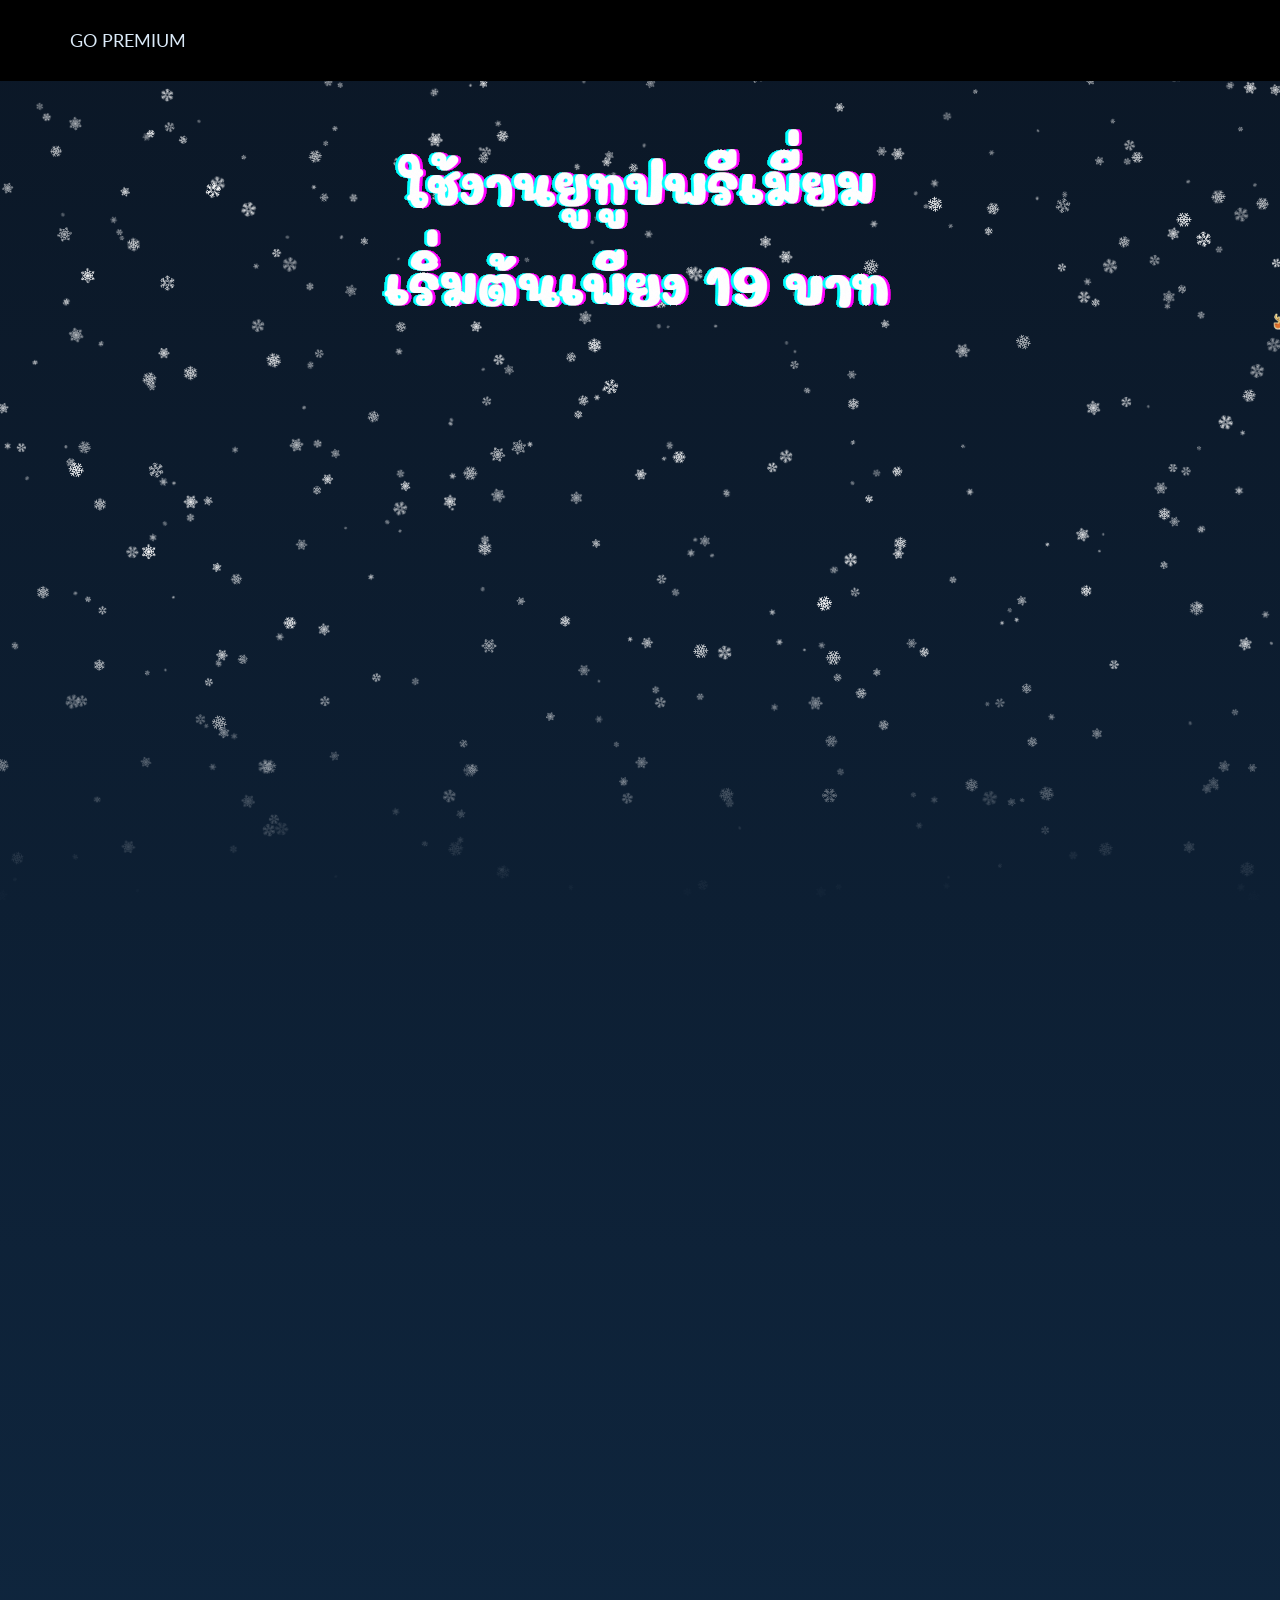
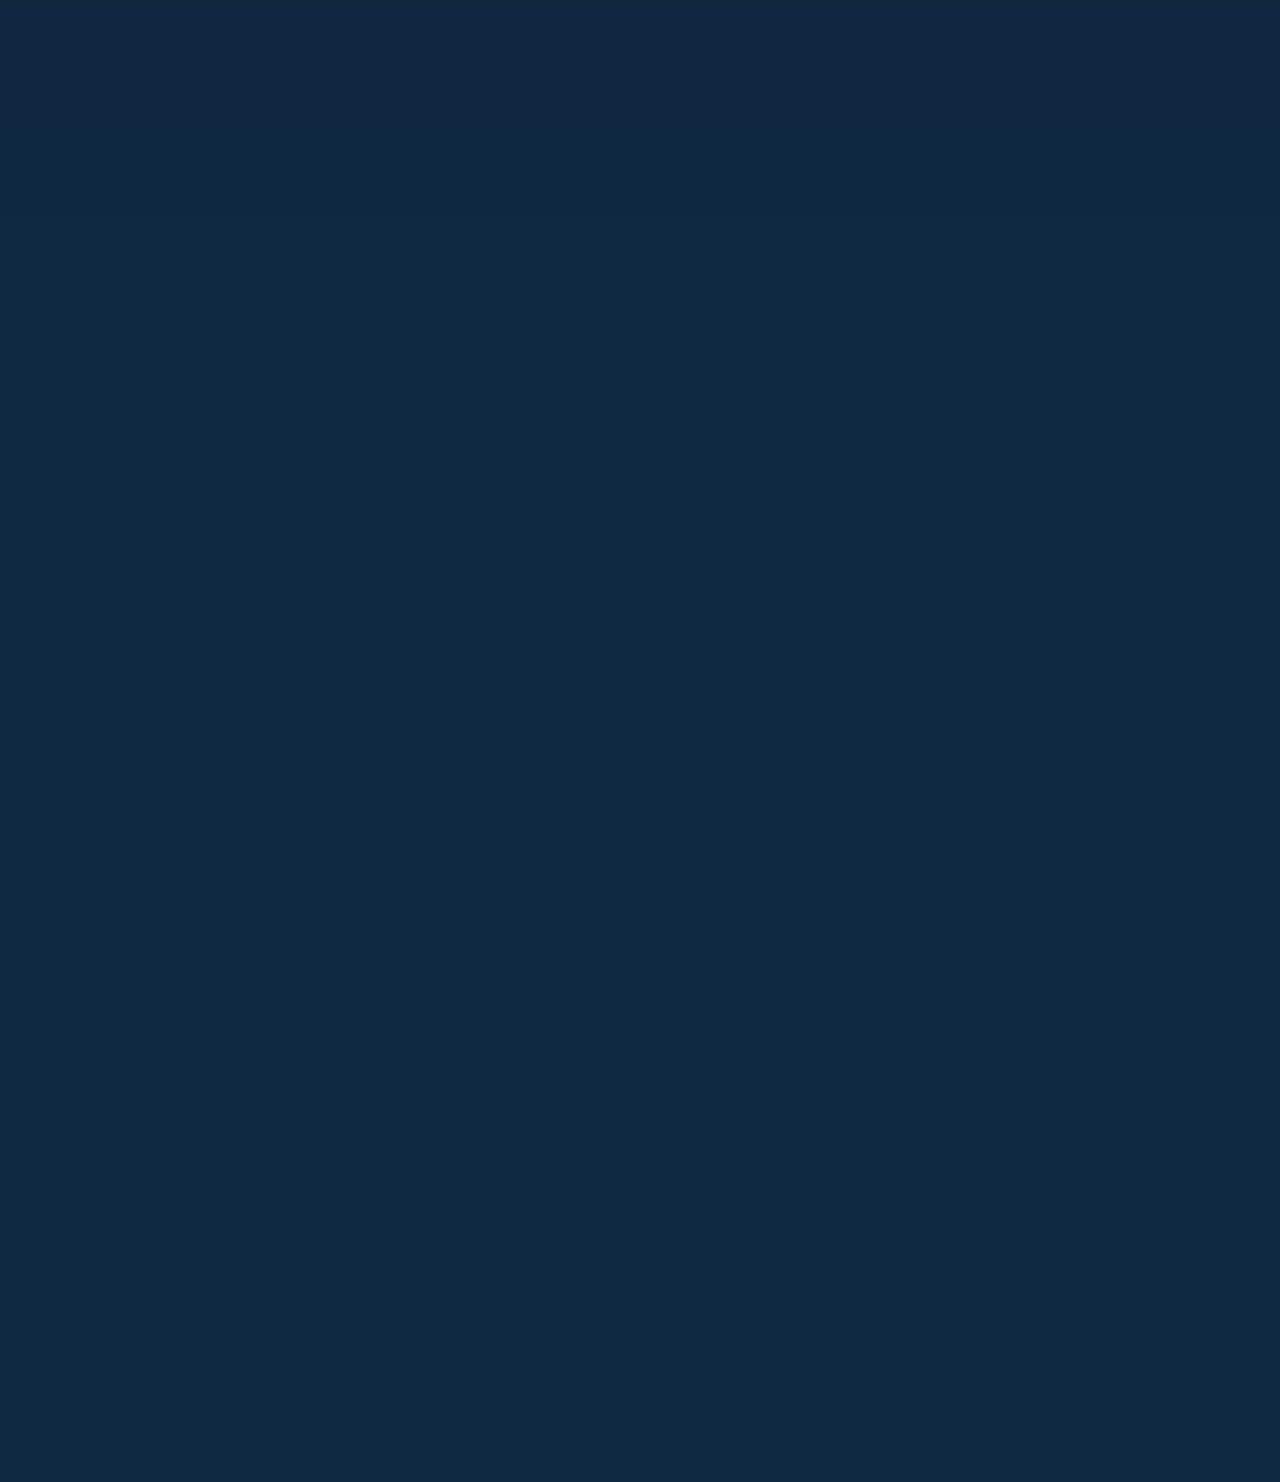
<file: index.html>
<!DOCTYPE html>
<html style="font-size: 16px;" lang="en"><head>
    <meta name="viewport" content="width=device-width, initial-scale=1.0">
    <meta charset="utf-8">
    <meta name="keywords" content="สมัครยูทูปพรีเมี่ยม,gopremium">
    <meta name="description" content="ยกระดับประสบการณ์ความบันเทิงของคุณ
รับชมวิดีโอแบบไม่มีโฆษณาคั่น เพลิดเพลินกับการรับชมอย่างต่อเนื่อง ไม่สะดุด ไม่มีโฆษณารบกวน
รับชมได้ทั้งออนไลน์และออฟไลน์ ไม่ต้องกังวลเรื่องเน็ตหมด – โหลดเก็บไว้ดูภายหลังได้ง่าย ๆ
เสียงและภาพคุณภาพสูง ทั้งคมชัดและชัดเจน ให้คุณเต็มอิ่มกับทุกคอนเทนต์
เลื่อนดู-ค้นหาส่วนที่ต้องการได้อย่างรวดเร็ว ฟีเจอร์เลื่อนไปยังช่วงโปรดของวิดีโอได้ทันใจ ไม่ต้องรอโหลด
ปุ่มควบคุมอัจฉริยะเพื่อความสะดวก เล่นต่ออัตโนมัติ หรือข้ามไปยังคลิปถัดไปได้ง่ายดาย
การแจ้งเตือนเมื่อมีคอนเทนต์ใหม่ ไม่พลาดการอัปโหลดใหม่ ๆ ที่คุณสนใจ
ฟังก์ชันซูม/ขยายวิดีโอ ดูรายละเอียดชัดเจนมากขึ้นได้ตามต้องการ
ใช้งานได้กับอุปกรณ์หลากหลาย รองรับสมาร์ทโฟน แท็บเล็ต คอมพิวเตอร์ ทีวี และอีกมากมาย">
    <title>GOPREMIUM</title>
	
<!-- Google Tag Manager -->
<script>(function(w,d,s,l,i){w[l]=w[l]||[];w[l].push({'gtm.start':
new Date().getTime(),event:'gtm.js'});var f=d.getElementsByTagName(s)[0],
j=d.createElement(s),dl=l!='dataLayer'?'&l='+l:'';j.async=true;j.src=
'https://www.googletagmanager.com/gtm.js?id='+i+dl;f.parentNode.insertBefore(j,f);
})(window,document,'script','dataLayer','GTM-NZQCV86D');</script>
<!-- End Google Tag Manager -->	

<style>
  html,body{
    height:100%;
    margin:0;
    background: linear-gradient(#0b1726, #102a45 70%);
    color:#fff;
    font-family: Inter, sans-serif;
  }

  /* Canvas เป็นพื้นหลัง */
  #snow-canvas{
    position:fixed;
    inset:0;
    z-index:0;
    pointer-events:none;
  }

  .content{
    position:relative;
    z-index:1;
    text-align:center;
    padding-top:20vh;
  }

  h1{
    font-size:2.2rem;
    letter-spacing:1px;
  }
  p{
    color:#dbeaf8;
  }

  @media (prefers-reduced-motion: reduce){
    #snow-canvas{ display:none; }
  }
</style>
</head>
<body>
<canvas id="snow-canvas"></canvas>

<script>
// ============ CONFIG ============ //
const CONFIG = {
  flakesCountFactor: 0.0008, // ความหนาแน่น (ยิ่งมากยิ่งหนาแน่น)
  gravity: 0.02,             // ความเร็วตก
  windVariation: 0.08,       // ความผันผวนของลม
  maxSpeedY: 2.0,
  images: [
    "images/snowflake1.png",
    "images/snowflake2.png",
    "images/snowflake3.png",
  ],
  minSize: 3,
  maxSize: 16,
  fadeDistance: 0.7 // สัดส่วนความสูงที่เริ่มจาง (0 = ทันที, 1 = จางตอนใกล้พื้น)
};

// ============ SCRIPT ============ //
const canvas = document.getElementById("snow-canvas");
const ctx = canvas.getContext("2d", { alpha: true });

// ✅ ปรับความคมชัดตามความละเอียดจอ (Retina / HiDPI)
let W, H, dpr;
function resize() {
  dpr = window.devicePixelRatio || 1;
  W = innerWidth;
  H = innerHeight;
  canvas.width = W * dpr;
  canvas.height = H * dpr;
  canvas.style.width = W + "px";
  canvas.style.height = H + "px";
  ctx.setTransform(dpr, 0, 0, dpr, 0, 0);

  const targetCount = Math.round(W * H * CONFIG.flakesCountFactor);
  while (flakes.length < targetCount) flakes.push(makeFlake());
  if (flakes.length > targetCount) flakes.length = targetCount;
}
window.addEventListener("resize", () => setTimeout(resize, 150));

let flakes = [];
let snowImages = [];
let imagesLoaded = 0;

function rand(min, max) { return Math.random() * (max - min) + min; }

function makeFlake() {
  const img = snowImages[Math.floor(Math.random() * snowImages.length)];
  const size = rand(CONFIG.minSize, CONFIG.maxSize);
  return {
    x: rand(0, W),
    y: rand(-H, H),
    size,
    speedY: rand(0.4, CONFIG.maxSpeedY),
    rot: rand(0, Math.PI * 2),
    rotSpeed: rand(-0.01, 0.01),
    img,
    alpha: rand(0.6, 1),
  };
}

function drawFlake(f) {
  ctx.save();

  // 🌫️ คำนวณความจางของหิมะตามตำแหน่งแนวตั้ง
  const fadeStart = H * CONFIG.fadeDistance;
  let fadeFactor = 1;
  if (f.y > fadeStart) {
    const progress = (f.y - fadeStart) / (H - fadeStart);
    fadeFactor = Math.max(1 - progress, 0); // ค่อย ๆ จางลงจนหาย
  }

  ctx.globalAlpha = f.alpha * fadeFactor; // รวมค่าโปร่งใสพื้นฐาน + fade out
  ctx.translate(f.x, f.y);
  ctx.rotate(f.rot);
  ctx.drawImage(f.img, -f.size / 2, -f.size / 2, f.size, f.size);
  ctx.restore();
}

let wind = 0;
let windTarget = 0;
let windTimer = 0;
let lastTime = performance.now();

function animate(now) {
  const dt = now - lastTime;
  lastTime = now;
  ctx.clearRect(0, 0, W, H);

  // 🌬️ ลมเปลี่ยนทิศทางสุ่มทุก 1.5 วินาที
  windTimer += dt;
  if (windTimer > 1500) {
    windTimer = 0;
    windTarget = rand(-CONFIG.windVariation, CONFIG.windVariation);
  }
  wind += (windTarget - wind) * 0.02;

  // ❄️ เคลื่อนที่ของเกล็ดหิมะ
  for (let f of flakes) {
    f.y += f.speedY;
    f.x += wind * f.size * 0.5;
    f.rot += f.rotSpeed;

    // ถ้าหิมะตกพ้นขอบจอ ให้กลับไปข้างบนใหม่
    if (f.y > H + f.size) {
      f.y = -f.size;
      f.x = rand(0, W);
      f.speedY = rand(0.4, CONFIG.maxSpeedY);
    }

    drawFlake(f);
  }

  requestAnimationFrame(animate);
}

function start() {
  resize();
  requestAnimationFrame(animate);
}

// โหลดภาพทั้งหมดก่อนเริ่ม
CONFIG.images.forEach(url => {
  const img = new Image();
  img.src = url;
  img.onload = () => {
    snowImages.push(img);
    imagesLoaded++;
    if (imagesLoaded === CONFIG.images.length) start();
  };
});
</script>

	<!-- ======= SANTA RUNNING TWO DIRECTIONS WITH SNOW TRAIL ======= -->
<style>
  #santa {
    position: fixed;
    bottom: 15%;
    width: 180px;
    height: auto;
    z-index: 9999;
    pointer-events: none;
    transition: transform 0.3s linear;
  }

  .snow-particle {
    position: fixed;
    pointer-events: none;
    will-change: transform, opacity;
    z-index: 9998;
    opacity: 0.8;
  }
</style>

<img id="santa" src="images/santa_run_OR.gif" alt="Santa Running">

<script>
(function(){
  const santa = document.getElementById('santa');
  const flakes = [
    "images/snowflake1.png",
    "images/snowflake2.png",
    "images/snowflake3.png"
  ];

  let screenW = window.innerWidth;
  const santaW = 180;

  // ฟังก์ชันสร้างเอฟเฟกต์หิมะกระจายหลังซานต้า
  function createSnowTrail(x, y){
    const img = document.createElement('img');
    img.src = flakes[Math.floor(Math.random() * flakes.length)];
    img.className = 'snow-particle';
    const size = Math.random() * 10 + 10;
    img.style.width = `${size}px`;
    img.style.left = `${x}px`;
    img.style.top = `${y}px`;
    document.body.appendChild(img);

    // การเคลื่อนไหวของหิมะ (สุ่มตกและกระจาย)
    const driftX = (Math.random() - 0.5) * 100;
    const driftY = Math.random() * 10 + 10;
    const fadeTime = 1000 + Math.random() * 800;

    const start = Date.now();
    function animate(){
      const t = (Date.now() - start) / fadeTime;
      if(t >= 1){
        img.remove();
        return;
      }
      img.style.transform = `translate(${driftX * t}px, ${driftY * t}px) scale(${1 - t})`;
      img.style.opacity = 1 - t;
      requestAnimationFrame(animate);
    }
    requestAnimationFrame(animate);
  }

  // ฟังก์ชันให้ซานต้าวิ่งเข้าจากด้านซ้ายหรือขวาแบบสุ่ม
  function runSanta(){
    const fromLeft = Math.random() < 0.5; // 50% โอกาสเข้าจากซ้าย
    const speed = Math.random() * 2 + 3;
    const yPos = Math.random() * (window.innerHeight * 0.4) + window.innerHeight * 0.2;

    let pos = fromLeft ? -santaW : screenW + santaW;
    santa.style.top = `${yPos}px`;
    santa.style.left = `${pos}px`;

    // หันหน้าไปตามทิศทาง
    santa.style.transform = fromLeft ? "scaleX(1)" : "scaleX(-1)";

    function move(){
      pos += fromLeft ? speed : -speed;
      santa.style.left = `${pos}px`;

      // หิมะกระจายตามหลังซานต้า
      if(Math.random() < 1.2 ){
        const rect = santa.getBoundingClientRect();
        const xTrail = fromLeft ? rect.left + 20 : rect.right - 20;
        const yTrail = rect.top + rect.height / 2;
        createSnowTrail(xTrail, yTrail);
      }

      // ถ้าออกนอกจอแล้ว ให้เริ่มใหม่
      if((fromLeft && pos > screenW + santaW) || (!fromLeft && pos < -santaW)){
        clearInterval(timer);
        // เริ่มใหม่แบบสุ่มหลังดีเลย์ 3–6 วิ
        setTimeout(runSanta, Math.random() * 3000 + 3000);
      }
    }

    const timer = setInterval(move, 30);
  }

  runSanta();
  window.addEventListener('resize', ()=> screenW = window.innerWidth);
})();
</script>
	
<link rel="stylesheet" href="index.css" media="screen">
    <script class="u-script" type="text/javascript" src="jquery.js" defer=""></script>
    <script class="u-script" type="text/javascript" src="nicepage.js" defer=""></script>
    <meta name="generator" content="Nicepage 7.15.4, nicepage.com">
    
    
    
    
    
    
    
    <link id="u-page-google-font" rel="stylesheet" href="https://fonts.googleapis.com/css2?display=swap&amp;family=Roboto:ital,wght@0,100;0,200;0,300;0,400;0,500;0,600;0,700;0,800;0,900;1,100;1,200;1,300;1,400;1,500;1,600;1,700;1,800;1,900&amp;family=Open+Sans:ital,wght@0,300;0,400;0,500;0,600;0,700;0,800;1,300;1,400;1,500;1,600;1,700;1,800&amp;family=Honk:wght@400&amp;family=Mali:ital,wght@0,200;0,300;0,400;0,500;0,600;0,700;1,200;1,300;1,400;1,500;1,600;1,700&amp;family=Lato:ital,wght@0,100;0,300;0,400;0,700;0,900;1,100;1,300;1,400;1,700;1,900">
    <script type="application/ld+json">{
		"@context": "http://schema.org",
		"@type": "Organization",
		"name": "gopremium"
}</script>
    <meta name="theme-color" content="#478ac9">
    <meta property="og:title" content="GOPREMIUM">
    <meta property="og:description" content="ยกระดับประสบการณ์ความบันเทิงของคุณ
รับชมวิดีโอแบบไม่มีโฆษณาคั่น เพลิดเพลินกับการรับชมอย่างต่อเนื่อง ไม่สะดุด ไม่มีโฆษณารบกวน
รับชมได้ทั้งออนไลน์และออฟไลน์ ไม่ต้องกังวลเรื่องเน็ตหมด – โหลดเก็บไว้ดูภายหลังได้ง่าย ๆ
เสียงและภาพคุณภาพสูง ทั้งคมชัดและชัดเจน ให้คุณเต็มอิ่มกับทุกคอนเทนต์
เลื่อนดู-ค้นหาส่วนที่ต้องการได้อย่างรวดเร็ว ฟีเจอร์เลื่อนไปยังช่วงโปรดของวิดีโอได้ทันใจ ไม่ต้องรอโหลด
ปุ่มควบคุมอัจฉริยะเพื่อความสะดวก เล่นต่ออัตโนมัติ หรือข้ามไปยังคลิปถัดไปได้ง่ายดาย
การแจ้งเตือนเมื่อมีคอนเทนต์ใหม่ ไม่พลาดการอัปโหลดใหม่ ๆ ที่คุณสนใจ
ฟังก์ชันซูม/ขยายวิดีโอ ดูรายละเอียดชัดเจนมากขึ้นได้ตามต้องการ
ใช้งานได้กับอุปกรณ์หลากหลาย รองรับสมาร์ทโฟน แท็บเล็ต คอมพิวเตอร์ ทีวี และอีกมากมาย">
    <meta property="og:type" content="website">
  <meta data-intl-tel-input-cdn-path="intlTelInput/"></head>

<!-- Google tag (gtag.js) -->
<script async src="https://www.googletagmanager.com/gtag/js?id=GT-K5224NZD"></script>
<script>
  window.dataLayer = window.dataLayer || [];
  function gtag(){dataLayer.push(arguments);}
  gtag('js', new Date());

  gtag('config', 'GT-K5224NZD');
</script>
	
  <body data-home-page="GOPREMIUM.html" data-home-page-title="GOPREMIUM" data-path-to-root="./" data-include-products="false" class="u-body u-clearfix u-xl-mode" data-lang="en"><header class="u-black u-clearfix u-header u-header" id="header"><div class="u-clearfix u-sheet u-valign-middle u-sheet-1">
        <p class="u-custom-font u-font-lato u-text u-text-default u-text-1" data-animation-name="customAnimationIn" data-animation-duration="2000" data-animation-delay="0">GO PREMIUM</p>
      </div></header>
	<section class="u-clearfix u-section-1" id="block-1">
	  <div class="u-clearfix u-sheet u-valign-middle-lg u-valign-middle-md u-valign-middle-sm u-valign-middle-xs u-sheet-1">
	    <img
	      src="images/pack1.gif"
	      class="u-align-center u-custom-font u-text u-text-custom-color-1 u-text-1"
	      data-animation-name="customAnimationIn"
	      data-animation-duration="2000"
	      data-animation-delay="0"
	      alt="GOPREMIUM Logo"
	      style="display:block;margin:0 auto;max-width:100%;height:auto;"
	    >
	  </div>
	</section>
    <section class="u-clearfix u-section-2" id="block-2">
      <div class="u-clearfix u-sheet u-valign-middle-xl u-valign-middle-xs u-valign-top-lg u-valign-top-md u-valign-top-sm u-sheet-1">
        <div class="custom-expanded u-video u-video-contain u-video-1" data-animation-name="customAnimationIn" data-animation-duration="3000" data-animation-delay="0" data-animation-out="0">
          <div class="embed-responsive embed-responsive-1">
            <iframe style="position: absolute;top: 0;left: 0;width: 100%;height: 100%;" class="embed-responsive-item lazyload" frameborder="0" allowfullscreen="" data-src="https://www.youtube.com/embed/B5QLQYy3P2M?mute=0&amp;showinfo=0&amp;controls=0&amp;start=0" loading="lazy"></iframe>
          </div>
        </div>
      </div>
    </section>
    <section class="u-clearfix u-section-3" id="block-3">
      <div class="u-clearfix u-sheet u-valign-middle-lg u-valign-middle-sm u-valign-middle-xs u-sheet-1">
        <p class="u-align-center u-custom-font u-text u-text-1" data-animation-name="customAnimationIn" data-animation-duration="5000" data-animation-delay="0" data-animation-out="1">✅เริ่มต้นเพียง&nbsp;&nbsp;19&nbsp;บาทเท่านั้น ..!!<br>✅ รับชมวิดีโอแบบไม่มีโฆษณาคั่น<br>✅&nbsp;ใช้เมลของตัวเองสมัครได้เลย<br>✅ต่ออายุ<span style="font-weight: 400;"></span>เมลเดิมได้<br>✅สามารถเข้าใช้ได้กับทุกอุปกรณ์ IOS และ Android หรือ เปิดบนเว็บไซต์<br>
          <br>สมัคร หรือ สอบถามข้อมูลเพิ่มเติม กดปุ่ม<br>แอดไลน์ด้านล่างได้เลย<br>👇👇👇
        </p>
      </div>
    </section>
    <section class="u-clearfix u-container-align-center u-section-4" id="block-4">
      <div class="u-clearfix u-sheet u-valign-middle-md u-valign-middle-xs u-sheet-1">
        <img class="infinite u-absolute-hcenter u-expanded-height u-image u-image-contain u-image-default u-preserve-proportions lazyload u-image-1" alt="" data-image-width="726" data-image-height="200" data-animation-name="customAnimationIn" data-animation-duration="2000" data-animation-delay="0" data-animation-direction="" data-href="https://line.me/R/ti/p/%40615yysio" data-src="images/d4322e92-223e-3768-cf00-bc6e5fb22222.png" loading="lazy">
      </div>
    </section>
    <section class="u-clearfix u-section-5" id="block-5">
      <div class="u-clearfix u-sheet u-sheet-1">
        <p class="u-align-center u-custom-font u-text u-text-1" data-animation-name="customAnimationIn" data-animation-duration="5000" data-animation-delay="0" data-animation-out="1"> ✨ ยกระดับประสบการณ์ความบันเทิงของคุณ<br>
          <br>✅ รับชมวิดีโอแบบไม่มีโฆษณาคั่น<br>เพลิดเพลินกับการรับชมอย่างต่อเนื่อง ไม่สะดุด ไม่มีโฆษณารบกวน<br>
          <br>✅ รับชมได้ทั้งออนไลน์และออฟไลน์<br>ไม่ต้องกังวลเรื่องเน็ตหมด – โหลดเก็บไว้ดูภายหลังได้ง่าย ๆ<br>
          <br>✅ เสียงและภาพคุณภาพสูง<br>ทั้งคมชัดและชัดเจน ให้คุณเต็มอิ่มกับทุกคอนเทนต์<br>
          <br>✅ เลื่อนดู-ค้นหาส่วนที่ต้องการได้อย่างรวดเร็ว<br>ฟีเจอร์เลื่อนไปยังช่วงโปรดของวิดีโอได้ทันใจ ไม่ต้องรอโหลด<br>
          <br>✅ ปุ่มควบคุมอัจฉริยะเพื่อความสะดวก<br>เล่นต่ออัตโนมัติ หรือข้ามไปยังคลิปถัดไปได้ง่ายดาย<br>
          <br>✅ การแจ้งเตือนเมื่อมีคอนเทนต์ใหม่<br>ไม่พลาดการอัปโหลดใหม่ ๆ ที่คุณสนใจ<br>
          <br>✅ ฟังก์ชันซูม/ขยายวิดีโอ<br>ดูรายละเอียดชัดเจนมากขึ้นได้ตามต้องการ<br>
          <br>✅ ใช้งานได้กับอุปกรณ์หลากหลาย<br>รองรับสมาร์ทโฟน แท็บเล็ต คอมพิวเตอร์ ทีวี และอีกมากมาย
        </p>
      </div>
    </section>
    
    <!-- Google Tag Manager (noscript) -->
<noscript><iframe src="https://www.googletagmanager.com/ns.html?id=GTM-NZQCV86D"
height="0" width="0" style="display:none;visibility:hidden"></iframe></noscript>
<!-- End Google Tag Manager (noscript) -->
    
    

  
</body></html>
</file>
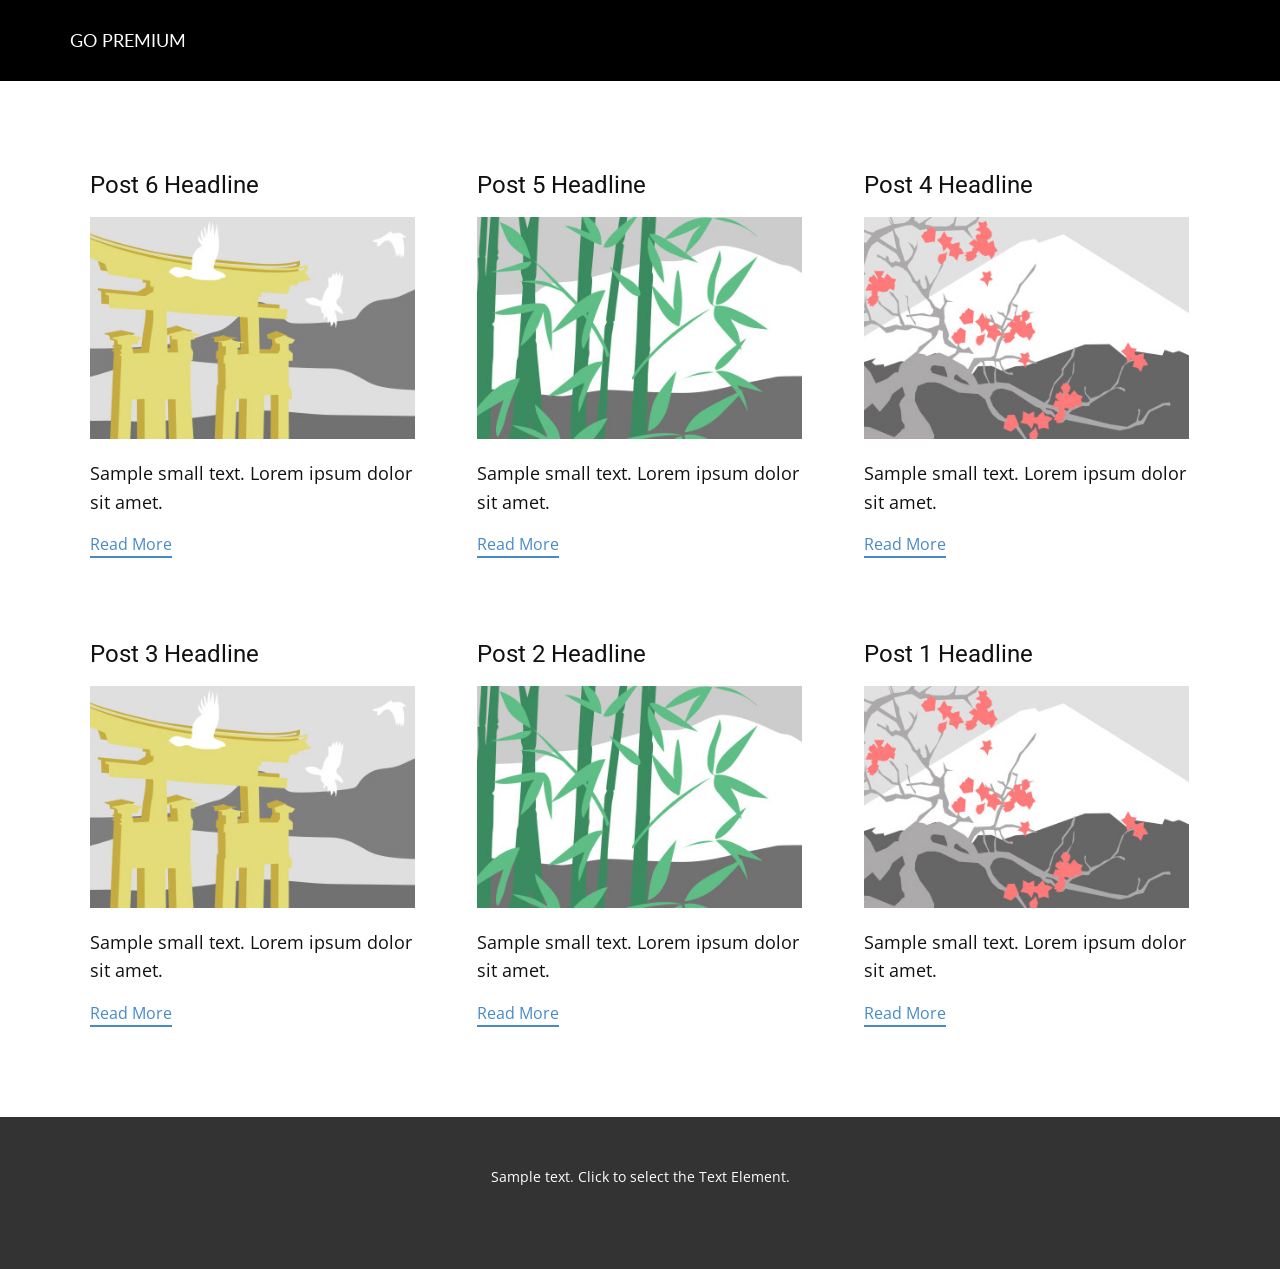
<file: blog/blog.html>
<!DOCTYPE html>
<html style="font-size: 16px;" lang="en"><head>
    <meta name="viewport" content="width=device-width, initial-scale=1.0">
    <meta charset="utf-8">
    <meta name="keywords" content="สมัครยูทูปพรีเมี่ยม,gopremium">
    <meta name="description" content="ยกระดับประสบการณ์ความบันเทิงของคุณ
รับชมวิดีโอแบบไม่มีโฆษณาคั่น เพลิดเพลินกับการรับชมอย่างต่อเนื่อง ไม่สะดุด ไม่มีโฆษณารบกวน
รับชมได้ทั้งออนไลน์และออฟไลน์ ไม่ต้องกังวลเรื่องเน็ตหมด – โหลดเก็บไว้ดูภายหลังได้ง่าย ๆ
เสียงและภาพคุณภาพสูง ทั้งคมชัดและชัดเจน ให้คุณเต็มอิ่มกับทุกคอนเทนต์
เลื่อนดู-ค้นหาส่วนที่ต้องการได้อย่างรวดเร็ว ฟีเจอร์เลื่อนไปยังช่วงโปรดของวิดีโอได้ทันใจ ไม่ต้องรอโหลด
ปุ่มควบคุมอัจฉริยะเพื่อความสะดวก เล่นต่ออัตโนมัติ หรือข้ามไปยังคลิปถัดไปได้ง่ายดาย
การแจ้งเตือนเมื่อมีคอนเทนต์ใหม่ ไม่พลาดการอัปโหลดใหม่ ๆ ที่คุณสนใจ
ฟังก์ชันซูม/ขยายวิดีโอ ดูรายละเอียดชัดเจนมากขึ้นได้ตามต้องการ
ใช้งานได้กับอุปกรณ์หลากหลาย รองรับสมาร์ทโฟน แท็บเล็ต คอมพิวเตอร์ ทีวี และอีกมากมาย">
    <title>Blog</title>
    
<link rel="stylesheet" href="../Blog-Template.css" media="screen">
    <script class="u-script" type="text/javascript" src="../jquery.js" defer=""></script>
    <script class="u-script" type="text/javascript" src="../nicepage.js" defer=""></script>
    <meta name="generator" content="Nicepage 7.15.4, nicepage.com">
    
    
    
    <link id="u-page-google-font" rel="stylesheet" href="https://fonts.googleapis.com/css2?display=swap&amp;family=Roboto:ital,wght@0,100;0,200;0,300;0,400;0,500;0,600;0,700;0,800;0,900;1,100;1,200;1,300;1,400;1,500;1,600;1,700;1,800;1,900&amp;family=Open+Sans:ital,wght@0,300;0,400;0,500;0,600;0,700;0,800;1,300;1,400;1,500;1,600;1,700;1,800&amp;family=Lato:ital,wght@0,100;0,300;0,400;0,700;0,900;1,100;1,300;1,400;1,700;1,900">
    <script type="application/ld+json">{
		"@context": "http://schema.org",
		"@type": "Organization",
		"name": "gopremium"
}</script>
    <meta name="theme-color" content="#478ac9">
  <meta data-intl-tel-input-cdn-path="intlTelInput/"></head>
  <body data-path-to-root="../" data-include-products="false" class="u-body u-xl-mode" data-lang="en"><header class="u-black u-clearfix u-header u-header" id="header"><div class="u-clearfix u-sheet u-valign-middle u-sheet-1">
        <p class="u-custom-font u-font-lato u-text u-text-default u-text-1" data-animation-name="customAnimationIn" data-animation-duration="2000" data-animation-delay="0">GO PREMIUM</p>
      </div></header>
    <section class="u-clearfix u-section-1" id="block-1">
      <div class="u-clearfix u-sheet u-valign-middle u-sheet-1"><!--blog--><!--blog_options_json--><!--{"type":"Recent","source":"","tags":"","count":""}--><!--/blog_options_json-->
        <div class="u-blog u-expanded-width u-repeater u-repeater-1" data-blog-id="blog-1"><!--blog_post-->
          <div class="u-blog-post u-container-style u-repeater-item u-white u-repeater-item-1">
            <div class="u-container-layout u-similar-container u-valign-top u-container-layout-1"><!--blog_post_header-->
              <h4 class="u-blog-control u-text u-text-1">
                <a class="u-post-header-link" href="../blog/post-5.html">Post 6 Headline</a>
              </h4><!--/blog_post_header--><!--blog_post_image-->
              <img alt="" class="u-blog-control u-expanded-width u-image u-image-default lazyload u-image-1" data-src="../images/8ad73f3c.jpeg" loading="lazy" data-href="../blog/post-5.html" src="../images/8ad73f3c.jpeg"><!--/blog_post_image--><!--blog_post_content-->
              <div class="u-blog-control u-post-content u-text u-text-2 fr-view">Sample small text. Lorem ipsum dolor sit amet.</div><!--/blog_post_content--><!--blog_post_readmore-->
              <a href="../blog/post-5.html" class="u-blog-control u-border-2 u-border-palette-1-base u-btn u-btn-rectangle u-button-style u-none u-btn-1"><!--blog_post_readmore_content--><!--options_json--><!--{"content":"","defaultValue":"Read More"}--><!--/options_json-->Read More<!--/blog_post_readmore_content--></a><!--/blog_post_readmore-->
            </div>
          </div><div class="u-blog-post u-container-style u-repeater-item u-video-cover u-white">
            <div class="u-container-layout u-similar-container u-valign-top u-container-layout-2"><!--blog_post_header-->
              <h4 class="u-blog-control u-text u-text-3">
                <a class="u-post-header-link" href="../blog/post-4.html">Post 5 Headline</a>
              </h4><!--/blog_post_header--><!--blog_post_image-->
              <img alt="" class="u-blog-control u-expanded-width u-image u-image-default lazyload u-image-2" data-src="../images/68f64b9d.jpeg" loading="lazy" data-href="../blog/post-4.html" src="../images/68f64b9d.jpeg"><!--/blog_post_image--><!--blog_post_content-->
              <div class="u-blog-control u-post-content u-text u-text-4 fr-view">Sample small text. Lorem ipsum dolor sit amet.</div><!--/blog_post_content--><!--blog_post_readmore-->
              <a href="../blog/post-4.html" class="u-blog-control u-border-2 u-border-palette-1-base u-btn u-btn-rectangle u-button-style u-none u-btn-2"><!--blog_post_readmore_content--><!--options_json--><!--{"content":"","defaultValue":"Read More"}--><!--/options_json-->Read More<!--/blog_post_readmore_content--></a><!--/blog_post_readmore-->
            </div>
          </div><div class="u-blog-post u-container-style u-repeater-item u-video-cover u-white">
            <div class="u-container-layout u-similar-container u-valign-top u-container-layout-3"><!--blog_post_header-->
              <h4 class="u-blog-control u-text u-text-5">
                <a class="u-post-header-link" href="../blog/post-3.html">Post 4 Headline</a>
              </h4><!--/blog_post_header--><!--blog_post_image-->
              <img alt="" class="u-blog-control u-expanded-width u-image u-image-default lazyload u-image-3" data-src="../images/0fd3416c.jpeg" loading="lazy" data-href="../blog/post-3.html" src="../images/0fd3416c.jpeg"><!--/blog_post_image--><!--blog_post_content-->
              <div class="u-blog-control u-post-content u-text u-text-6 fr-view">Sample small text. Lorem ipsum dolor sit amet.</div><!--/blog_post_content--><!--blog_post_readmore-->
              <a href="../blog/post-3.html" class="u-blog-control u-border-2 u-border-palette-1-base u-btn u-btn-rectangle u-button-style u-none u-btn-3"><!--blog_post_readmore_content--><!--options_json--><!--{"content":"","defaultValue":"Read More"}--><!--/options_json-->Read More<!--/blog_post_readmore_content--></a><!--/blog_post_readmore-->
            </div>
          </div><div class="u-blog-post u-container-style u-repeater-item u-white u-repeater-item-1">
            <div class="u-container-layout u-similar-container u-valign-top u-container-layout-1"><!--blog_post_header-->
              <h4 class="u-blog-control u-text u-text-1">
                <a class="u-post-header-link" href="../blog/post-2.html">Post 3 Headline</a>
              </h4><!--/blog_post_header--><!--blog_post_image-->
              <img alt="" class="u-blog-control u-expanded-width u-image u-image-default lazyload u-image-1" data-src="../images/8ad73f3c.jpeg" loading="lazy" data-href="../blog/post-2.html" src="../images/8ad73f3c.jpeg"><!--/blog_post_image--><!--blog_post_content-->
              <div class="u-blog-control u-post-content u-text u-text-2 fr-view">Sample small text. Lorem ipsum dolor sit amet.</div><!--/blog_post_content--><!--blog_post_readmore-->
              <a href="../blog/post-2.html" class="u-blog-control u-border-2 u-border-palette-1-base u-btn u-btn-rectangle u-button-style u-none u-btn-1"><!--blog_post_readmore_content--><!--options_json--><!--{"content":"","defaultValue":"Read More"}--><!--/options_json-->Read More<!--/blog_post_readmore_content--></a><!--/blog_post_readmore-->
            </div>
          </div><div class="u-blog-post u-container-style u-repeater-item u-video-cover u-white">
            <div class="u-container-layout u-similar-container u-valign-top u-container-layout-2"><!--blog_post_header-->
              <h4 class="u-blog-control u-text u-text-3">
                <a class="u-post-header-link" href="../blog/post-1.html">Post 2 Headline</a>
              </h4><!--/blog_post_header--><!--blog_post_image-->
              <img alt="" class="u-blog-control u-expanded-width u-image u-image-default lazyload u-image-2" data-src="../images/68f64b9d.jpeg" loading="lazy" data-href="../blog/post-1.html" src="../images/68f64b9d.jpeg"><!--/blog_post_image--><!--blog_post_content-->
              <div class="u-blog-control u-post-content u-text u-text-4 fr-view">Sample small text. Lorem ipsum dolor sit amet.</div><!--/blog_post_content--><!--blog_post_readmore-->
              <a href="../blog/post-1.html" class="u-blog-control u-border-2 u-border-palette-1-base u-btn u-btn-rectangle u-button-style u-none u-btn-2"><!--blog_post_readmore_content--><!--options_json--><!--{"content":"","defaultValue":"Read More"}--><!--/options_json-->Read More<!--/blog_post_readmore_content--></a><!--/blog_post_readmore-->
            </div>
          </div><div class="u-blog-post u-container-style u-repeater-item u-video-cover u-white">
            <div class="u-container-layout u-similar-container u-valign-top u-container-layout-3"><!--blog_post_header-->
              <h4 class="u-blog-control u-text u-text-5">
                <a class="u-post-header-link" href="../blog/post.html">Post 1 Headline</a>
              </h4><!--/blog_post_header--><!--blog_post_image-->
              <img alt="" class="u-blog-control u-expanded-width u-image u-image-default lazyload u-image-3" data-src="../images/0fd3416c.jpeg" loading="lazy" data-href="../blog/post.html" src="../images/0fd3416c.jpeg"><!--/blog_post_image--><!--blog_post_content-->
              <div class="u-blog-control u-post-content u-text u-text-6 fr-view">Sample small text. Lorem ipsum dolor sit amet.</div><!--/blog_post_content--><!--blog_post_readmore-->
              <a href="../blog/post.html" class="u-blog-control u-border-2 u-border-palette-1-base u-btn u-btn-rectangle u-button-style u-none u-btn-3"><!--blog_post_readmore_content--><!--options_json--><!--{"content":"","defaultValue":"Read More"}--><!--/options_json-->Read More<!--/blog_post_readmore_content--></a><!--/blog_post_readmore-->
            </div>
          </div><!--/blog_post--><!--blog_post-->
          <!--/blog_post--><!--blog_post-->
          <!--/blog_post-->
        </div><!--/blog-->
      </div>
    </section>
    
    
    
    <footer class="u-align-center u-clearfix u-container-align-center u-footer u-grey-80 u-footer" id="footer"><div class="u-clearfix u-sheet u-sheet-1">
        <p class="u-small-text u-text u-text-variant u-text-1">Sample text. Click to select the Text Element.</p>
      </div></footer>
    <section class="u-backlink u-clearfix u-grey-80"></section>
  
</body></html>
</file>
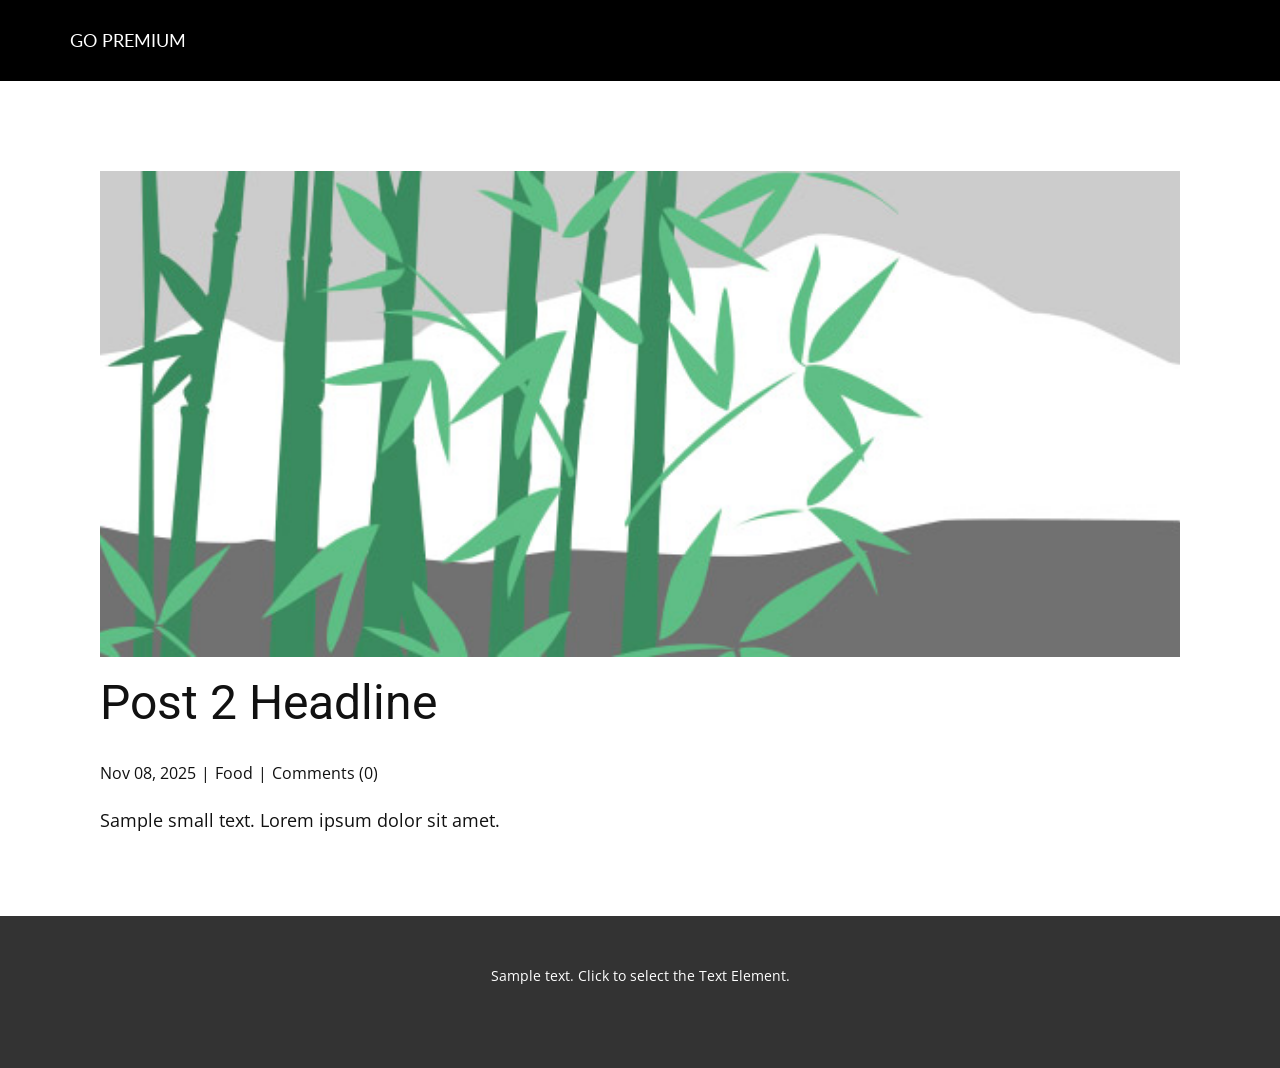
<file: blog/post-1.html>
<!DOCTYPE html>
<html style="font-size: 16px;" lang="en"><head>
    <meta name="viewport" content="width=device-width, initial-scale=1.0">
    <meta charset="utf-8">
    <meta name="keywords" content="Post 1 Headline">
    <meta name="description" content="ยกระดับประสบการณ์ความบันเทิงของคุณ
รับชมวิดีโอแบบไม่มีโฆษณาคั่น เพลิดเพลินกับการรับชมอย่างต่อเนื่อง ไม่สะดุด ไม่มีโฆษณารบกวน
รับชมได้ทั้งออนไลน์และออฟไลน์ ไม่ต้องกังวลเรื่องเน็ตหมด – โหลดเก็บไว้ดูภายหลังได้ง่าย ๆ
เสียงและภาพคุณภาพสูง ทั้งคมชัดและชัดเจน ให้คุณเต็มอิ่มกับทุกคอนเทนต์
เลื่อนดู-ค้นหาส่วนที่ต้องการได้อย่างรวดเร็ว ฟีเจอร์เลื่อนไปยังช่วงโปรดของวิดีโอได้ทันใจ ไม่ต้องรอโหลด
ปุ่มควบคุมอัจฉริยะเพื่อความสะดวก เล่นต่ออัตโนมัติ หรือข้ามไปยังคลิปถัดไปได้ง่ายดาย
การแจ้งเตือนเมื่อมีคอนเทนต์ใหม่ ไม่พลาดการอัปโหลดใหม่ ๆ ที่คุณสนใจ
ฟังก์ชันซูม/ขยายวิดีโอ ดูรายละเอียดชัดเจนมากขึ้นได้ตามต้องการ
ใช้งานได้กับอุปกรณ์หลากหลาย รองรับสมาร์ทโฟน แท็บเล็ต คอมพิวเตอร์ ทีวี และอีกมากมาย">
    <title>Post 2 Headline</title>
    
<link rel="stylesheet" href="../Post-Template.css" media="screen">
    <script class="u-script" type="text/javascript" src="../jquery.js" defer=""></script>
    <script class="u-script" type="text/javascript" src="../nicepage.js" defer=""></script>
    <meta name="generator" content="Nicepage 7.15.4, nicepage.com">
    
    
    
    <link id="u-page-google-font" rel="stylesheet" href="https://fonts.googleapis.com/css2?display=swap&amp;family=Roboto:ital,wght@0,100;0,200;0,300;0,400;0,500;0,600;0,700;0,800;0,900;1,100;1,200;1,300;1,400;1,500;1,600;1,700;1,800;1,900&amp;family=Open+Sans:ital,wght@0,300;0,400;0,500;0,600;0,700;0,800;1,300;1,400;1,500;1,600;1,700;1,800&amp;family=Lato:ital,wght@0,100;0,300;0,400;0,700;0,900;1,100;1,300;1,400;1,700;1,900">
    <script type="application/ld+json">{
		"@context": "http://schema.org",
		"@type": "Organization",
		"name": "gopremium"
}</script>
    <meta name="theme-color" content="#478ac9">
  <meta data-intl-tel-input-cdn-path="intlTelInput/"></head>
  <body data-path-to-root="./" data-include-products="false" class="u-body u-xl-mode" data-lang="en"><header class="u-black u-clearfix u-header u-header" id="header"><div class="u-clearfix u-sheet u-valign-middle u-sheet-1">
        <p class="u-custom-font u-font-lato u-text u-text-default u-text-1" data-animation-name="customAnimationIn" data-animation-duration="2000" data-animation-delay="0">GO PREMIUM</p>
      </div></header>
    <section class="u-align-center u-clearfix u-section-1" id="block-1">
      <div class="u-clearfix u-sheet u-valign-middle-md u-valign-middle-sm u-valign-middle-xs u-sheet-1"><!--post_details--><!--post_details_options_json--><!--{"source":""}--><!--/post_details_options_json--><!--blog_post-->
        <div class="u-container-style u-expanded-width u-post-details u-post-details-1">
          <div class="u-container-layout u-valign-middle u-container-layout-1"><!--blog_post_image-->
            <img alt="" class="u-blog-control u-expanded-width u-image u-image-default lazyload u-image-1" data-src="../images/68f64b9d.jpeg" loading="lazy" src="../images/68f64b9d.jpeg"><!--/blog_post_image--><!--blog_post_header-->
            <h2 class="u-blog-control u-text u-text-1">Post 2 Headline</h2><!--/blog_post_header--><!--blog_post_metadata-->
            <div class="u-blog-control u-metadata u-metadata-1"><!--blog_post_metadata_date--><span class="u-meta-date u-meta-icon">Nov 08, 2025</span><!--/blog_post_metadata_date--><!--blog_post_metadata_category--><span class="u-meta-category u-meta-icon"><a href="/blog/blog.html#/blog-1///1">Food</a></span><!--/blog_post_metadata_category--><!--blog_post_metadata_comments--><span class="u-meta-comments u-meta-icon"><!--blog_post_metadata_comments_content-->Comments (0)<!--/blog_post_metadata_comments_content--></span><!--/blog_post_metadata_comments-->
            </div><!--/blog_post_metadata--><!--blog_post_content-->
            <div class="u-align-justify u-blog-control u-post-content u-text u-text-2 fr-view">
  <p>Sample small text. Lorem ipsum dolor sit amet.</p>
  </div><!--/blog_post_content-->
          </div>
        </div><!--/blog_post--><!--/post_details-->
      </div>
    </section>
    
    
    
    <footer class="u-align-center u-clearfix u-container-align-center u-footer u-grey-80 u-footer" id="footer"><div class="u-clearfix u-sheet u-sheet-1">
        <p class="u-small-text u-text u-text-variant u-text-1">Sample text. Click to select the Text Element.</p>
      </div></footer>
    <section class="u-backlink u-clearfix u-grey-80"></section>
  
</body></html>
</file>
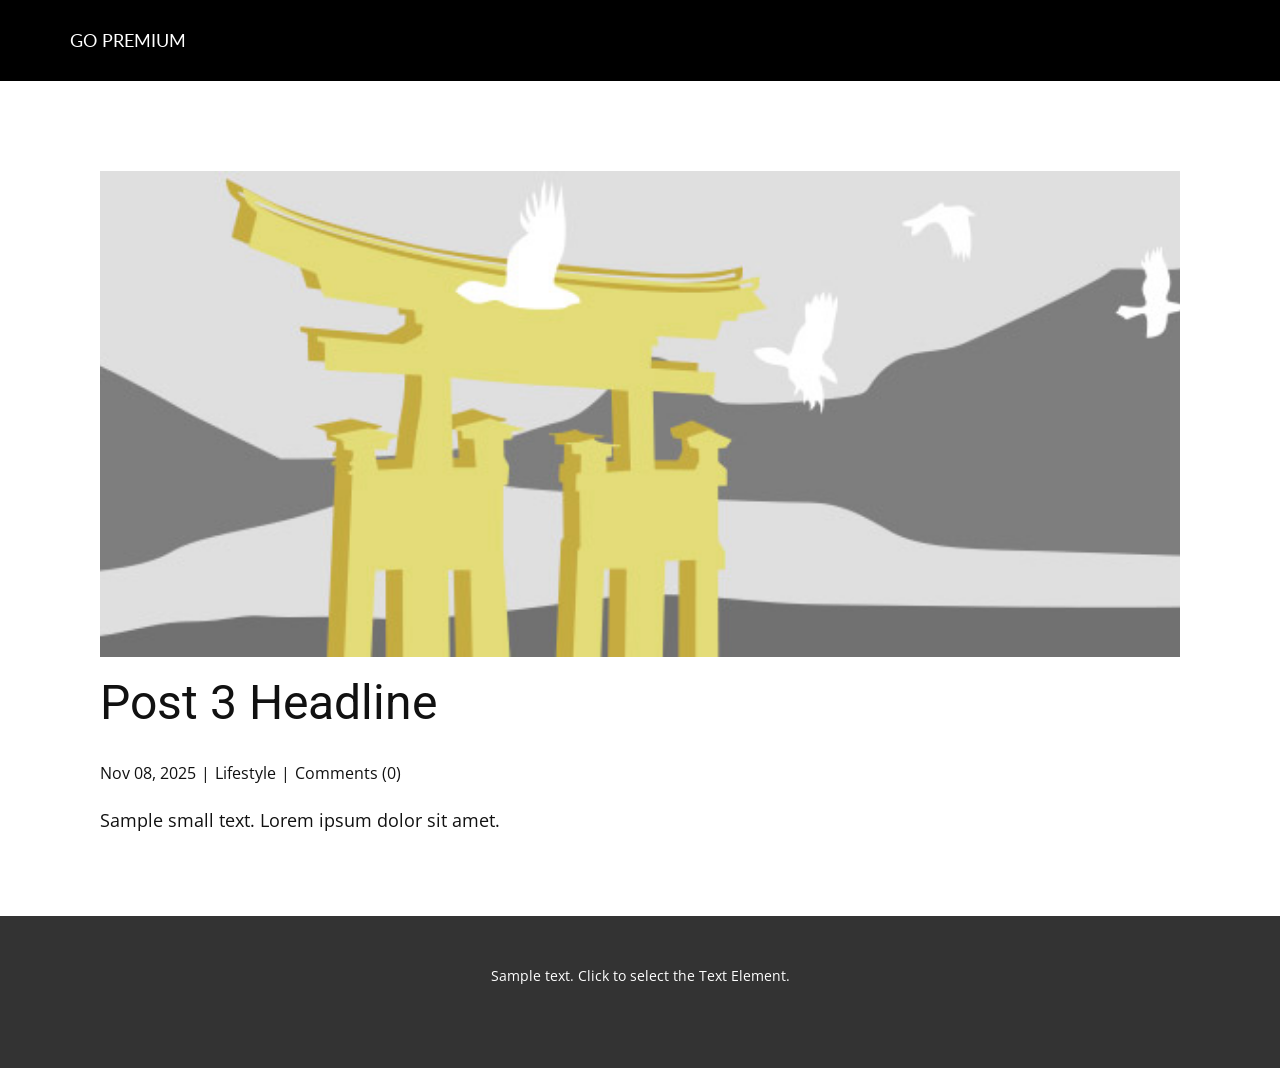
<file: blog/post-2.html>
<!DOCTYPE html>
<html style="font-size: 16px;" lang="en"><head>
    <meta name="viewport" content="width=device-width, initial-scale=1.0">
    <meta charset="utf-8">
    <meta name="keywords" content="Post 1 Headline">
    <meta name="description" content="ยกระดับประสบการณ์ความบันเทิงของคุณ
รับชมวิดีโอแบบไม่มีโฆษณาคั่น เพลิดเพลินกับการรับชมอย่างต่อเนื่อง ไม่สะดุด ไม่มีโฆษณารบกวน
รับชมได้ทั้งออนไลน์และออฟไลน์ ไม่ต้องกังวลเรื่องเน็ตหมด – โหลดเก็บไว้ดูภายหลังได้ง่าย ๆ
เสียงและภาพคุณภาพสูง ทั้งคมชัดและชัดเจน ให้คุณเต็มอิ่มกับทุกคอนเทนต์
เลื่อนดู-ค้นหาส่วนที่ต้องการได้อย่างรวดเร็ว ฟีเจอร์เลื่อนไปยังช่วงโปรดของวิดีโอได้ทันใจ ไม่ต้องรอโหลด
ปุ่มควบคุมอัจฉริยะเพื่อความสะดวก เล่นต่ออัตโนมัติ หรือข้ามไปยังคลิปถัดไปได้ง่ายดาย
การแจ้งเตือนเมื่อมีคอนเทนต์ใหม่ ไม่พลาดการอัปโหลดใหม่ ๆ ที่คุณสนใจ
ฟังก์ชันซูม/ขยายวิดีโอ ดูรายละเอียดชัดเจนมากขึ้นได้ตามต้องการ
ใช้งานได้กับอุปกรณ์หลากหลาย รองรับสมาร์ทโฟน แท็บเล็ต คอมพิวเตอร์ ทีวี และอีกมากมาย">
    <title>Post 3 Headline</title>
    
<link rel="stylesheet" href="../Post-Template.css" media="screen">
    <script class="u-script" type="text/javascript" src="../jquery.js" defer=""></script>
    <script class="u-script" type="text/javascript" src="../nicepage.js" defer=""></script>
    <meta name="generator" content="Nicepage 7.15.4, nicepage.com">
    
    
    
    <link id="u-page-google-font" rel="stylesheet" href="https://fonts.googleapis.com/css2?display=swap&amp;family=Roboto:ital,wght@0,100;0,200;0,300;0,400;0,500;0,600;0,700;0,800;0,900;1,100;1,200;1,300;1,400;1,500;1,600;1,700;1,800;1,900&amp;family=Open+Sans:ital,wght@0,300;0,400;0,500;0,600;0,700;0,800;1,300;1,400;1,500;1,600;1,700;1,800&amp;family=Lato:ital,wght@0,100;0,300;0,400;0,700;0,900;1,100;1,300;1,400;1,700;1,900">
    <script type="application/ld+json">{
		"@context": "http://schema.org",
		"@type": "Organization",
		"name": "gopremium"
}</script>
    <meta name="theme-color" content="#478ac9">
  <meta data-intl-tel-input-cdn-path="intlTelInput/"></head>
  <body data-path-to-root="./" data-include-products="false" class="u-body u-xl-mode" data-lang="en"><header class="u-black u-clearfix u-header u-header" id="header"><div class="u-clearfix u-sheet u-valign-middle u-sheet-1">
        <p class="u-custom-font u-font-lato u-text u-text-default u-text-1" data-animation-name="customAnimationIn" data-animation-duration="2000" data-animation-delay="0">GO PREMIUM</p>
      </div></header>
    <section class="u-align-center u-clearfix u-section-1" id="block-1">
      <div class="u-clearfix u-sheet u-valign-middle-md u-valign-middle-sm u-valign-middle-xs u-sheet-1"><!--post_details--><!--post_details_options_json--><!--{"source":""}--><!--/post_details_options_json--><!--blog_post-->
        <div class="u-container-style u-expanded-width u-post-details u-post-details-1">
          <div class="u-container-layout u-valign-middle u-container-layout-1"><!--blog_post_image-->
            <img alt="" class="u-blog-control u-expanded-width u-image u-image-default lazyload u-image-1" data-src="../images/8ad73f3c.jpeg" loading="lazy" src="../images/8ad73f3c.jpeg"><!--/blog_post_image--><!--blog_post_header-->
            <h2 class="u-blog-control u-text u-text-1">Post 3 Headline</h2><!--/blog_post_header--><!--blog_post_metadata-->
            <div class="u-blog-control u-metadata u-metadata-1"><!--blog_post_metadata_date--><span class="u-meta-date u-meta-icon">Nov 08, 2025</span><!--/blog_post_metadata_date--><!--blog_post_metadata_category--><span class="u-meta-category u-meta-icon"><a href="/blog/blog.html#/blog-1///3">Lifestyle</a></span><!--/blog_post_metadata_category--><!--blog_post_metadata_comments--><span class="u-meta-comments u-meta-icon"><!--blog_post_metadata_comments_content-->Comments (0)<!--/blog_post_metadata_comments_content--></span><!--/blog_post_metadata_comments-->
            </div><!--/blog_post_metadata--><!--blog_post_content-->
            <div class="u-align-justify u-blog-control u-post-content u-text u-text-2 fr-view">
  <p>Sample small text. Lorem ipsum dolor sit amet.</p>
  </div><!--/blog_post_content-->
          </div>
        </div><!--/blog_post--><!--/post_details-->
      </div>
    </section>
    
    
    
    <footer class="u-align-center u-clearfix u-container-align-center u-footer u-grey-80 u-footer" id="footer"><div class="u-clearfix u-sheet u-sheet-1">
        <p class="u-small-text u-text u-text-variant u-text-1">Sample text. Click to select the Text Element.</p>
      </div></footer>
    <section class="u-backlink u-clearfix u-grey-80"></section>
  
</body></html>
</file>
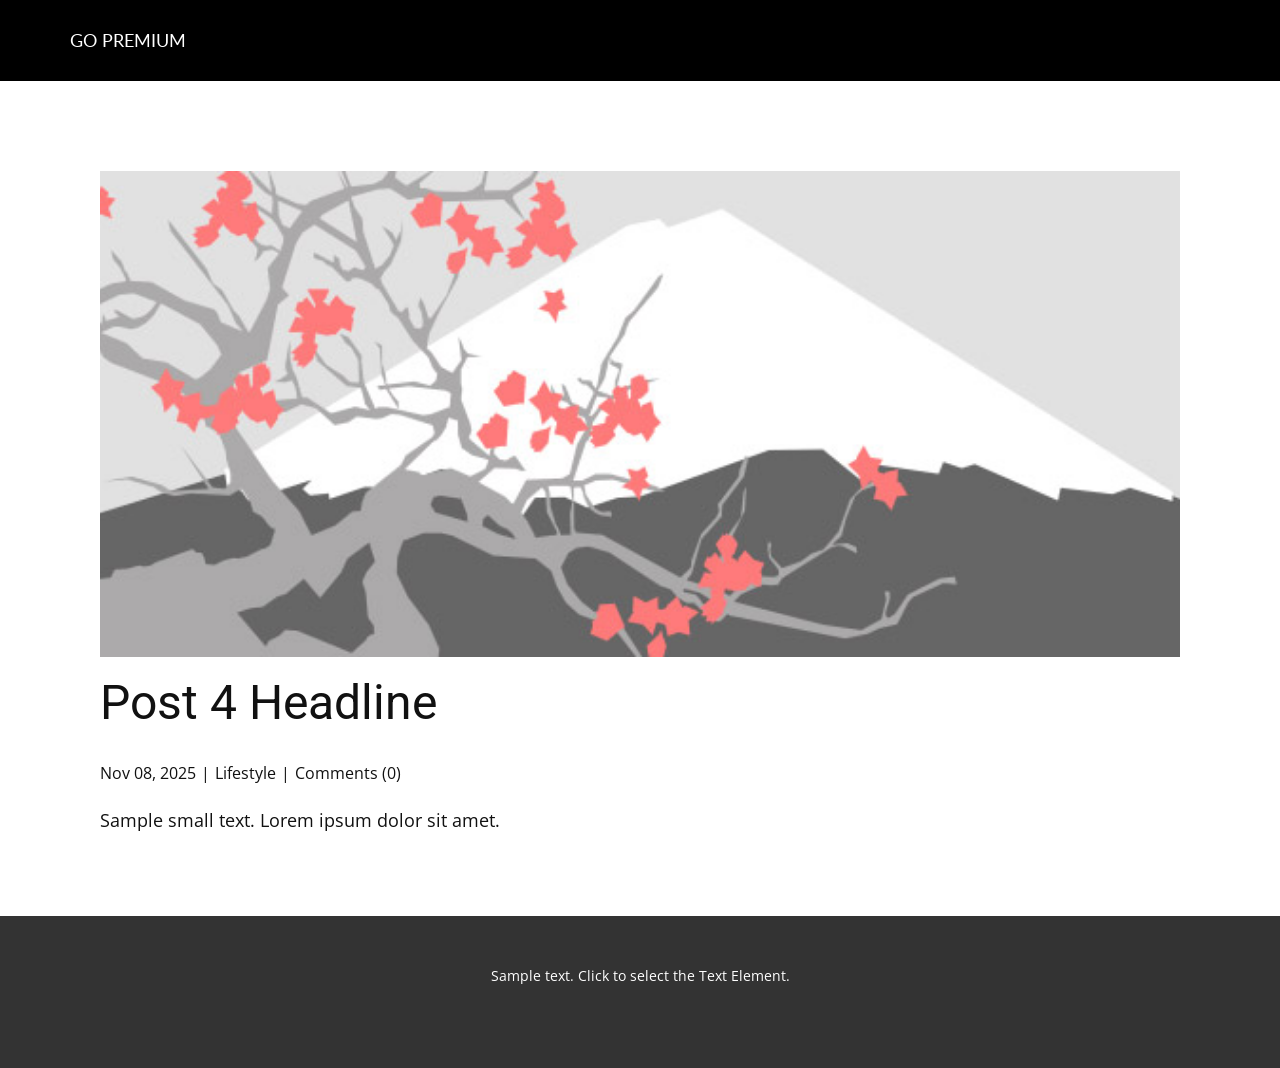
<file: blog/post-3.html>
<!DOCTYPE html>
<html style="font-size: 16px;" lang="en"><head>
    <meta name="viewport" content="width=device-width, initial-scale=1.0">
    <meta charset="utf-8">
    <meta name="keywords" content="Post 1 Headline">
    <meta name="description" content="ยกระดับประสบการณ์ความบันเทิงของคุณ
รับชมวิดีโอแบบไม่มีโฆษณาคั่น เพลิดเพลินกับการรับชมอย่างต่อเนื่อง ไม่สะดุด ไม่มีโฆษณารบกวน
รับชมได้ทั้งออนไลน์และออฟไลน์ ไม่ต้องกังวลเรื่องเน็ตหมด – โหลดเก็บไว้ดูภายหลังได้ง่าย ๆ
เสียงและภาพคุณภาพสูง ทั้งคมชัดและชัดเจน ให้คุณเต็มอิ่มกับทุกคอนเทนต์
เลื่อนดู-ค้นหาส่วนที่ต้องการได้อย่างรวดเร็ว ฟีเจอร์เลื่อนไปยังช่วงโปรดของวิดีโอได้ทันใจ ไม่ต้องรอโหลด
ปุ่มควบคุมอัจฉริยะเพื่อความสะดวก เล่นต่ออัตโนมัติ หรือข้ามไปยังคลิปถัดไปได้ง่ายดาย
การแจ้งเตือนเมื่อมีคอนเทนต์ใหม่ ไม่พลาดการอัปโหลดใหม่ ๆ ที่คุณสนใจ
ฟังก์ชันซูม/ขยายวิดีโอ ดูรายละเอียดชัดเจนมากขึ้นได้ตามต้องการ
ใช้งานได้กับอุปกรณ์หลากหลาย รองรับสมาร์ทโฟน แท็บเล็ต คอมพิวเตอร์ ทีวี และอีกมากมาย">
    <title>Post 4 Headline</title>
    
<link rel="stylesheet" href="../Post-Template.css" media="screen">
    <script class="u-script" type="text/javascript" src="../jquery.js" defer=""></script>
    <script class="u-script" type="text/javascript" src="../nicepage.js" defer=""></script>
    <meta name="generator" content="Nicepage 7.15.4, nicepage.com">
    
    
    
    <link id="u-page-google-font" rel="stylesheet" href="https://fonts.googleapis.com/css2?display=swap&amp;family=Roboto:ital,wght@0,100;0,200;0,300;0,400;0,500;0,600;0,700;0,800;0,900;1,100;1,200;1,300;1,400;1,500;1,600;1,700;1,800;1,900&amp;family=Open+Sans:ital,wght@0,300;0,400;0,500;0,600;0,700;0,800;1,300;1,400;1,500;1,600;1,700;1,800&amp;family=Lato:ital,wght@0,100;0,300;0,400;0,700;0,900;1,100;1,300;1,400;1,700;1,900">
    <script type="application/ld+json">{
		"@context": "http://schema.org",
		"@type": "Organization",
		"name": "gopremium"
}</script>
    <meta name="theme-color" content="#478ac9">
  <meta data-intl-tel-input-cdn-path="intlTelInput/"></head>
  <body data-path-to-root="./" data-include-products="false" class="u-body u-xl-mode" data-lang="en"><header class="u-black u-clearfix u-header u-header" id="header"><div class="u-clearfix u-sheet u-valign-middle u-sheet-1">
        <p class="u-custom-font u-font-lato u-text u-text-default u-text-1" data-animation-name="customAnimationIn" data-animation-duration="2000" data-animation-delay="0">GO PREMIUM</p>
      </div></header>
    <section class="u-align-center u-clearfix u-section-1" id="block-1">
      <div class="u-clearfix u-sheet u-valign-middle-md u-valign-middle-sm u-valign-middle-xs u-sheet-1"><!--post_details--><!--post_details_options_json--><!--{"source":""}--><!--/post_details_options_json--><!--blog_post-->
        <div class="u-container-style u-expanded-width u-post-details u-post-details-1">
          <div class="u-container-layout u-valign-middle u-container-layout-1"><!--blog_post_image-->
            <img alt="" class="u-blog-control u-expanded-width u-image u-image-default lazyload u-image-1" data-src="../images/0fd3416c.jpeg" loading="lazy" src="../images/0fd3416c.jpeg"><!--/blog_post_image--><!--blog_post_header-->
            <h2 class="u-blog-control u-text u-text-1">Post 4 Headline</h2><!--/blog_post_header--><!--blog_post_metadata-->
            <div class="u-blog-control u-metadata u-metadata-1"><!--blog_post_metadata_date--><span class="u-meta-date u-meta-icon">Nov 08, 2025</span><!--/blog_post_metadata_date--><!--blog_post_metadata_category--><span class="u-meta-category u-meta-icon"><a href="/blog/blog.html#/blog-1///3">Lifestyle</a></span><!--/blog_post_metadata_category--><!--blog_post_metadata_comments--><span class="u-meta-comments u-meta-icon"><!--blog_post_metadata_comments_content-->Comments (0)<!--/blog_post_metadata_comments_content--></span><!--/blog_post_metadata_comments-->
            </div><!--/blog_post_metadata--><!--blog_post_content-->
            <div class="u-align-justify u-blog-control u-post-content u-text u-text-2 fr-view">
  <p>Sample small text. Lorem ipsum dolor sit amet.</p>
  </div><!--/blog_post_content-->
          </div>
        </div><!--/blog_post--><!--/post_details-->
      </div>
    </section>
    
    
    
    <footer class="u-align-center u-clearfix u-container-align-center u-footer u-grey-80 u-footer" id="footer"><div class="u-clearfix u-sheet u-sheet-1">
        <p class="u-small-text u-text u-text-variant u-text-1">Sample text. Click to select the Text Element.</p>
      </div></footer>
    <section class="u-backlink u-clearfix u-grey-80"></section>
  
</body></html>
</file>
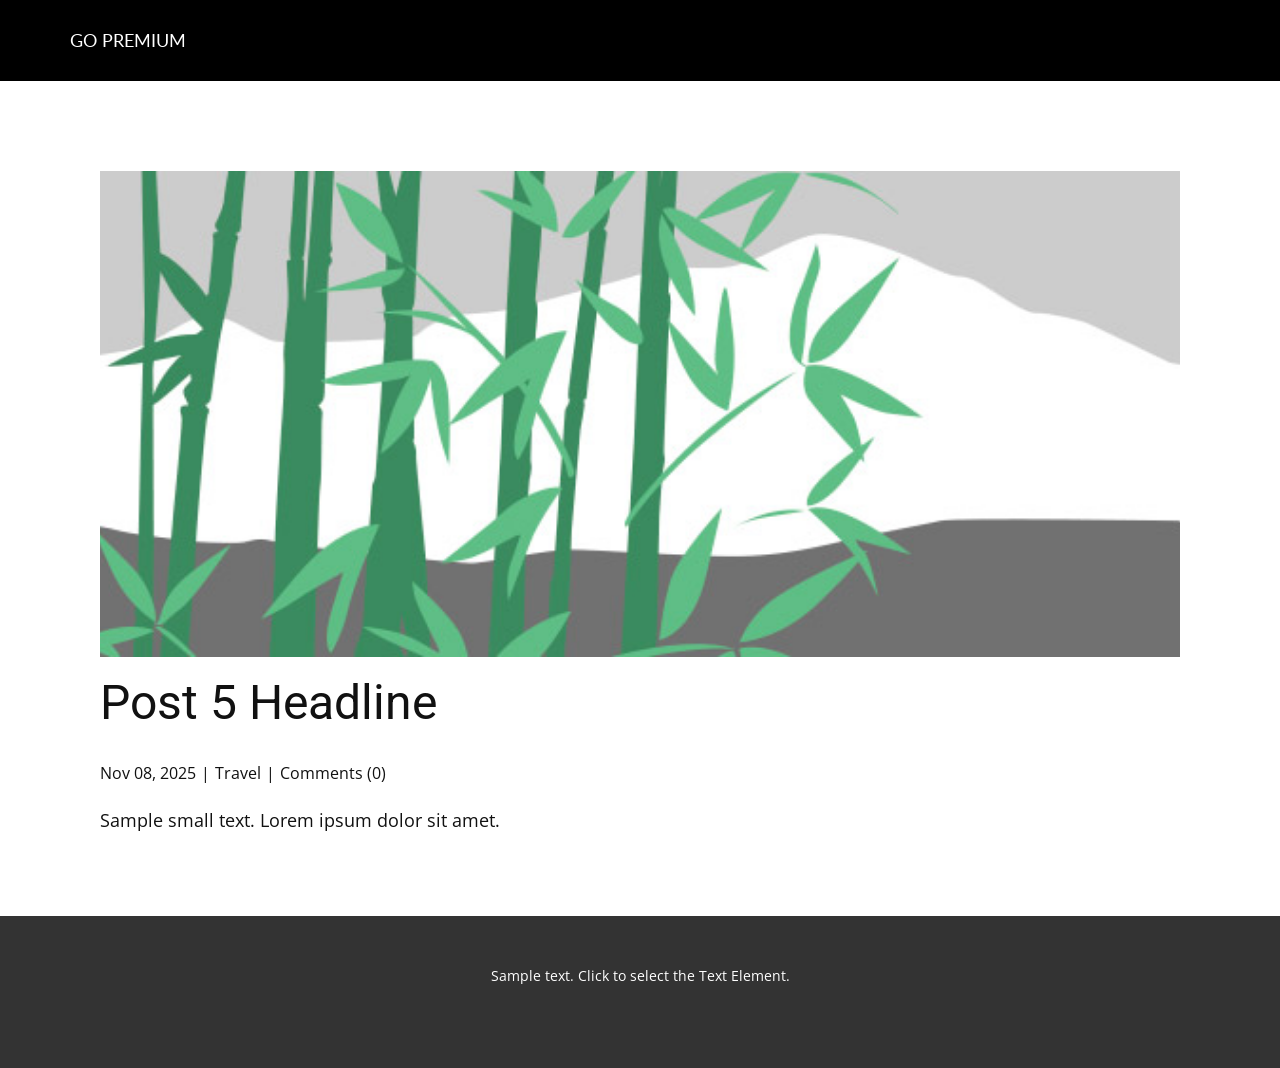
<file: blog/post-4.html>
<!DOCTYPE html>
<html style="font-size: 16px;" lang="en"><head>
    <meta name="viewport" content="width=device-width, initial-scale=1.0">
    <meta charset="utf-8">
    <meta name="keywords" content="Post 1 Headline">
    <meta name="description" content="ยกระดับประสบการณ์ความบันเทิงของคุณ
รับชมวิดีโอแบบไม่มีโฆษณาคั่น เพลิดเพลินกับการรับชมอย่างต่อเนื่อง ไม่สะดุด ไม่มีโฆษณารบกวน
รับชมได้ทั้งออนไลน์และออฟไลน์ ไม่ต้องกังวลเรื่องเน็ตหมด – โหลดเก็บไว้ดูภายหลังได้ง่าย ๆ
เสียงและภาพคุณภาพสูง ทั้งคมชัดและชัดเจน ให้คุณเต็มอิ่มกับทุกคอนเทนต์
เลื่อนดู-ค้นหาส่วนที่ต้องการได้อย่างรวดเร็ว ฟีเจอร์เลื่อนไปยังช่วงโปรดของวิดีโอได้ทันใจ ไม่ต้องรอโหลด
ปุ่มควบคุมอัจฉริยะเพื่อความสะดวก เล่นต่ออัตโนมัติ หรือข้ามไปยังคลิปถัดไปได้ง่ายดาย
การแจ้งเตือนเมื่อมีคอนเทนต์ใหม่ ไม่พลาดการอัปโหลดใหม่ ๆ ที่คุณสนใจ
ฟังก์ชันซูม/ขยายวิดีโอ ดูรายละเอียดชัดเจนมากขึ้นได้ตามต้องการ
ใช้งานได้กับอุปกรณ์หลากหลาย รองรับสมาร์ทโฟน แท็บเล็ต คอมพิวเตอร์ ทีวี และอีกมากมาย">
    <title>Post 5 Headline</title>
    
<link rel="stylesheet" href="../Post-Template.css" media="screen">
    <script class="u-script" type="text/javascript" src="../jquery.js" defer=""></script>
    <script class="u-script" type="text/javascript" src="../nicepage.js" defer=""></script>
    <meta name="generator" content="Nicepage 7.15.4, nicepage.com">
    
    
    
    <link id="u-page-google-font" rel="stylesheet" href="https://fonts.googleapis.com/css2?display=swap&amp;family=Roboto:ital,wght@0,100;0,200;0,300;0,400;0,500;0,600;0,700;0,800;0,900;1,100;1,200;1,300;1,400;1,500;1,600;1,700;1,800;1,900&amp;family=Open+Sans:ital,wght@0,300;0,400;0,500;0,600;0,700;0,800;1,300;1,400;1,500;1,600;1,700;1,800&amp;family=Lato:ital,wght@0,100;0,300;0,400;0,700;0,900;1,100;1,300;1,400;1,700;1,900">
    <script type="application/ld+json">{
		"@context": "http://schema.org",
		"@type": "Organization",
		"name": "gopremium"
}</script>
    <meta name="theme-color" content="#478ac9">
  <meta data-intl-tel-input-cdn-path="intlTelInput/"></head>
  <body data-path-to-root="./" data-include-products="false" class="u-body u-xl-mode" data-lang="en"><header class="u-black u-clearfix u-header u-header" id="header"><div class="u-clearfix u-sheet u-valign-middle u-sheet-1">
        <p class="u-custom-font u-font-lato u-text u-text-default u-text-1" data-animation-name="customAnimationIn" data-animation-duration="2000" data-animation-delay="0">GO PREMIUM</p>
      </div></header>
    <section class="u-align-center u-clearfix u-section-1" id="block-1">
      <div class="u-clearfix u-sheet u-valign-middle-md u-valign-middle-sm u-valign-middle-xs u-sheet-1"><!--post_details--><!--post_details_options_json--><!--{"source":""}--><!--/post_details_options_json--><!--blog_post-->
        <div class="u-container-style u-expanded-width u-post-details u-post-details-1">
          <div class="u-container-layout u-valign-middle u-container-layout-1"><!--blog_post_image-->
            <img alt="" class="u-blog-control u-expanded-width u-image u-image-default lazyload u-image-1" data-src="../images/68f64b9d.jpeg" loading="lazy" src="../images/68f64b9d.jpeg"><!--/blog_post_image--><!--blog_post_header-->
            <h2 class="u-blog-control u-text u-text-1">Post 5 Headline</h2><!--/blog_post_header--><!--blog_post_metadata-->
            <div class="u-blog-control u-metadata u-metadata-1"><!--blog_post_metadata_date--><span class="u-meta-date u-meta-icon">Nov 08, 2025</span><!--/blog_post_metadata_date--><!--blog_post_metadata_category--><span class="u-meta-category u-meta-icon"><a href="/blog/blog.html#/blog-1///2">Travel</a></span><!--/blog_post_metadata_category--><!--blog_post_metadata_comments--><span class="u-meta-comments u-meta-icon"><!--blog_post_metadata_comments_content-->Comments (0)<!--/blog_post_metadata_comments_content--></span><!--/blog_post_metadata_comments-->
            </div><!--/blog_post_metadata--><!--blog_post_content-->
            <div class="u-align-justify u-blog-control u-post-content u-text u-text-2 fr-view">
  <p>Sample small text. Lorem ipsum dolor sit amet.</p>
  </div><!--/blog_post_content-->
          </div>
        </div><!--/blog_post--><!--/post_details-->
      </div>
    </section>
    
    
    
    <footer class="u-align-center u-clearfix u-container-align-center u-footer u-grey-80 u-footer" id="footer"><div class="u-clearfix u-sheet u-sheet-1">
        <p class="u-small-text u-text u-text-variant u-text-1">Sample text. Click to select the Text Element.</p>
      </div></footer>
    <section class="u-backlink u-clearfix u-grey-80"></section>
  
</body></html>
</file>
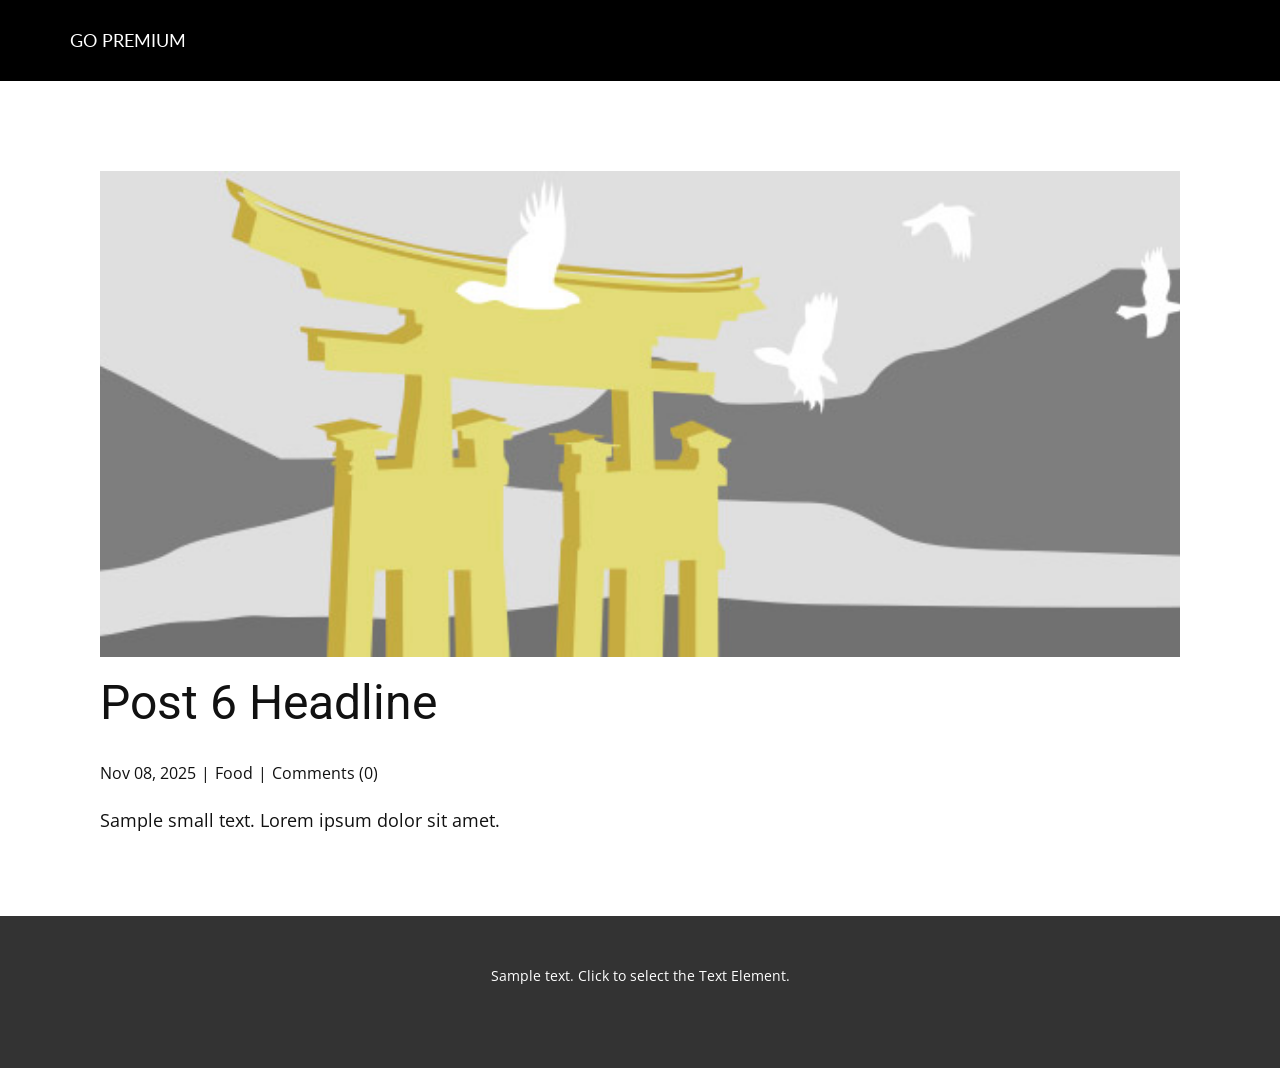
<file: blog/post-5.html>
<!DOCTYPE html>
<html style="font-size: 16px;" lang="en"><head>
    <meta name="viewport" content="width=device-width, initial-scale=1.0">
    <meta charset="utf-8">
    <meta name="keywords" content="Post 1 Headline">
    <meta name="description" content="ยกระดับประสบการณ์ความบันเทิงของคุณ
รับชมวิดีโอแบบไม่มีโฆษณาคั่น เพลิดเพลินกับการรับชมอย่างต่อเนื่อง ไม่สะดุด ไม่มีโฆษณารบกวน
รับชมได้ทั้งออนไลน์และออฟไลน์ ไม่ต้องกังวลเรื่องเน็ตหมด – โหลดเก็บไว้ดูภายหลังได้ง่าย ๆ
เสียงและภาพคุณภาพสูง ทั้งคมชัดและชัดเจน ให้คุณเต็มอิ่มกับทุกคอนเทนต์
เลื่อนดู-ค้นหาส่วนที่ต้องการได้อย่างรวดเร็ว ฟีเจอร์เลื่อนไปยังช่วงโปรดของวิดีโอได้ทันใจ ไม่ต้องรอโหลด
ปุ่มควบคุมอัจฉริยะเพื่อความสะดวก เล่นต่ออัตโนมัติ หรือข้ามไปยังคลิปถัดไปได้ง่ายดาย
การแจ้งเตือนเมื่อมีคอนเทนต์ใหม่ ไม่พลาดการอัปโหลดใหม่ ๆ ที่คุณสนใจ
ฟังก์ชันซูม/ขยายวิดีโอ ดูรายละเอียดชัดเจนมากขึ้นได้ตามต้องการ
ใช้งานได้กับอุปกรณ์หลากหลาย รองรับสมาร์ทโฟน แท็บเล็ต คอมพิวเตอร์ ทีวี และอีกมากมาย">
    <title>Post 6 Headline</title>
    
<link rel="stylesheet" href="../Post-Template.css" media="screen">
    <script class="u-script" type="text/javascript" src="../jquery.js" defer=""></script>
    <script class="u-script" type="text/javascript" src="../nicepage.js" defer=""></script>
    <meta name="generator" content="Nicepage 7.15.4, nicepage.com">
    
    
    
    <link id="u-page-google-font" rel="stylesheet" href="https://fonts.googleapis.com/css2?display=swap&amp;family=Roboto:ital,wght@0,100;0,200;0,300;0,400;0,500;0,600;0,700;0,800;0,900;1,100;1,200;1,300;1,400;1,500;1,600;1,700;1,800;1,900&amp;family=Open+Sans:ital,wght@0,300;0,400;0,500;0,600;0,700;0,800;1,300;1,400;1,500;1,600;1,700;1,800&amp;family=Lato:ital,wght@0,100;0,300;0,400;0,700;0,900;1,100;1,300;1,400;1,700;1,900">
    <script type="application/ld+json">{
		"@context": "http://schema.org",
		"@type": "Organization",
		"name": "gopremium"
}</script>
    <meta name="theme-color" content="#478ac9">
  <meta data-intl-tel-input-cdn-path="intlTelInput/"></head>
  <body data-path-to-root="./" data-include-products="false" class="u-body u-xl-mode" data-lang="en"><header class="u-black u-clearfix u-header u-header" id="header"><div class="u-clearfix u-sheet u-valign-middle u-sheet-1">
        <p class="u-custom-font u-font-lato u-text u-text-default u-text-1" data-animation-name="customAnimationIn" data-animation-duration="2000" data-animation-delay="0">GO PREMIUM</p>
      </div></header>
    <section class="u-align-center u-clearfix u-section-1" id="block-1">
      <div class="u-clearfix u-sheet u-valign-middle-md u-valign-middle-sm u-valign-middle-xs u-sheet-1"><!--post_details--><!--post_details_options_json--><!--{"source":""}--><!--/post_details_options_json--><!--blog_post-->
        <div class="u-container-style u-expanded-width u-post-details u-post-details-1">
          <div class="u-container-layout u-valign-middle u-container-layout-1"><!--blog_post_image-->
            <img alt="" class="u-blog-control u-expanded-width u-image u-image-default lazyload u-image-1" data-src="../images/8ad73f3c.jpeg" loading="lazy" src="../images/8ad73f3c.jpeg"><!--/blog_post_image--><!--blog_post_header-->
            <h2 class="u-blog-control u-text u-text-1">Post 6 Headline</h2><!--/blog_post_header--><!--blog_post_metadata-->
            <div class="u-blog-control u-metadata u-metadata-1"><!--blog_post_metadata_date--><span class="u-meta-date u-meta-icon">Nov 08, 2025</span><!--/blog_post_metadata_date--><!--blog_post_metadata_category--><span class="u-meta-category u-meta-icon"><a href="/blog/blog.html#/blog-1///1">Food</a></span><!--/blog_post_metadata_category--><!--blog_post_metadata_comments--><span class="u-meta-comments u-meta-icon"><!--blog_post_metadata_comments_content-->Comments (0)<!--/blog_post_metadata_comments_content--></span><!--/blog_post_metadata_comments-->
            </div><!--/blog_post_metadata--><!--blog_post_content-->
            <div class="u-align-justify u-blog-control u-post-content u-text u-text-2 fr-view">
  <p>Sample small text. Lorem ipsum dolor sit amet.</p>
  </div><!--/blog_post_content-->
          </div>
        </div><!--/blog_post--><!--/post_details-->
      </div>
    </section>
    
    
    
    <footer class="u-align-center u-clearfix u-container-align-center u-footer u-grey-80 u-footer" id="footer"><div class="u-clearfix u-sheet u-sheet-1">
        <p class="u-small-text u-text u-text-variant u-text-1">Sample text. Click to select the Text Element.</p>
      </div></footer>
    <section class="u-backlink u-clearfix u-grey-80"></section>
  
</body></html>
</file>
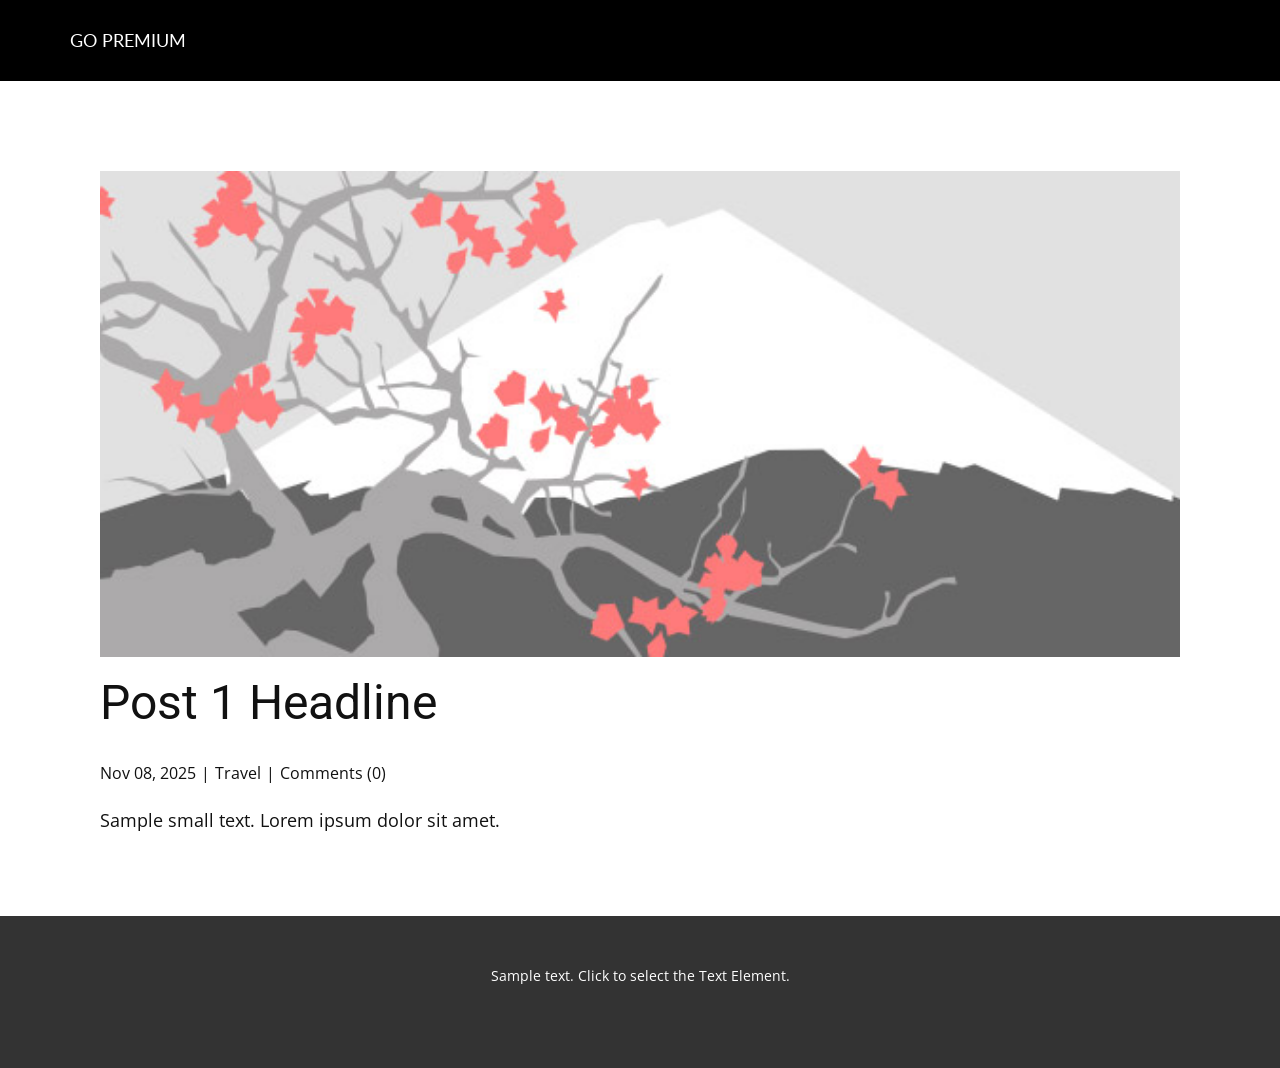
<file: blog/post.html>
<!DOCTYPE html>
<html style="font-size: 16px;" lang="en"><head>
    <meta name="viewport" content="width=device-width, initial-scale=1.0">
    <meta charset="utf-8">
    <meta name="keywords" content="Post 1 Headline">
    <meta name="description" content="ยกระดับประสบการณ์ความบันเทิงของคุณ
รับชมวิดีโอแบบไม่มีโฆษณาคั่น เพลิดเพลินกับการรับชมอย่างต่อเนื่อง ไม่สะดุด ไม่มีโฆษณารบกวน
รับชมได้ทั้งออนไลน์และออฟไลน์ ไม่ต้องกังวลเรื่องเน็ตหมด – โหลดเก็บไว้ดูภายหลังได้ง่าย ๆ
เสียงและภาพคุณภาพสูง ทั้งคมชัดและชัดเจน ให้คุณเต็มอิ่มกับทุกคอนเทนต์
เลื่อนดู-ค้นหาส่วนที่ต้องการได้อย่างรวดเร็ว ฟีเจอร์เลื่อนไปยังช่วงโปรดของวิดีโอได้ทันใจ ไม่ต้องรอโหลด
ปุ่มควบคุมอัจฉริยะเพื่อความสะดวก เล่นต่ออัตโนมัติ หรือข้ามไปยังคลิปถัดไปได้ง่ายดาย
การแจ้งเตือนเมื่อมีคอนเทนต์ใหม่ ไม่พลาดการอัปโหลดใหม่ ๆ ที่คุณสนใจ
ฟังก์ชันซูม/ขยายวิดีโอ ดูรายละเอียดชัดเจนมากขึ้นได้ตามต้องการ
ใช้งานได้กับอุปกรณ์หลากหลาย รองรับสมาร์ทโฟน แท็บเล็ต คอมพิวเตอร์ ทีวี และอีกมากมาย">
    <title>Post 1 Headline</title>
    
<link rel="stylesheet" href="../Post-Template.css" media="screen">
    <script class="u-script" type="text/javascript" src="../jquery.js" defer=""></script>
    <script class="u-script" type="text/javascript" src="../nicepage.js" defer=""></script>
    <meta name="generator" content="Nicepage 7.15.4, nicepage.com">
    
    
    
    <link id="u-page-google-font" rel="stylesheet" href="https://fonts.googleapis.com/css2?display=swap&amp;family=Roboto:ital,wght@0,100;0,200;0,300;0,400;0,500;0,600;0,700;0,800;0,900;1,100;1,200;1,300;1,400;1,500;1,600;1,700;1,800;1,900&amp;family=Open+Sans:ital,wght@0,300;0,400;0,500;0,600;0,700;0,800;1,300;1,400;1,500;1,600;1,700;1,800&amp;family=Lato:ital,wght@0,100;0,300;0,400;0,700;0,900;1,100;1,300;1,400;1,700;1,900">
    <script type="application/ld+json">{
		"@context": "http://schema.org",
		"@type": "Organization",
		"name": "gopremium"
}</script>
    <meta name="theme-color" content="#478ac9">
  <meta data-intl-tel-input-cdn-path="intlTelInput/"></head>
  <body data-path-to-root="./" data-include-products="false" class="u-body u-xl-mode" data-lang="en"><header class="u-black u-clearfix u-header u-header" id="header"><div class="u-clearfix u-sheet u-valign-middle u-sheet-1">
        <p class="u-custom-font u-font-lato u-text u-text-default u-text-1" data-animation-name="customAnimationIn" data-animation-duration="2000" data-animation-delay="0">GO PREMIUM</p>
      </div></header>
    <section class="u-align-center u-clearfix u-section-1" id="block-1">
      <div class="u-clearfix u-sheet u-valign-middle-md u-valign-middle-sm u-valign-middle-xs u-sheet-1"><!--post_details--><!--post_details_options_json--><!--{"source":""}--><!--/post_details_options_json--><!--blog_post-->
        <div class="u-container-style u-expanded-width u-post-details u-post-details-1">
          <div class="u-container-layout u-valign-middle u-container-layout-1"><!--blog_post_image-->
            <img alt="" class="u-blog-control u-expanded-width u-image u-image-default lazyload u-image-1" data-src="../images/0fd3416c.jpeg" loading="lazy" src="../images/0fd3416c.jpeg"><!--/blog_post_image--><!--blog_post_header-->
            <h2 class="u-blog-control u-text u-text-1">Post 1 Headline</h2><!--/blog_post_header--><!--blog_post_metadata-->
            <div class="u-blog-control u-metadata u-metadata-1"><!--blog_post_metadata_date--><span class="u-meta-date u-meta-icon">Nov 08, 2025</span><!--/blog_post_metadata_date--><!--blog_post_metadata_category--><span class="u-meta-category u-meta-icon"><a href="/blog/blog.html#/blog-1///2">Travel</a></span><!--/blog_post_metadata_category--><!--blog_post_metadata_comments--><span class="u-meta-comments u-meta-icon"><!--blog_post_metadata_comments_content-->Comments (0)<!--/blog_post_metadata_comments_content--></span><!--/blog_post_metadata_comments-->
            </div><!--/blog_post_metadata--><!--blog_post_content-->
            <div class="u-align-justify u-blog-control u-post-content u-text u-text-2 fr-view">
  <p>Sample small text. Lorem ipsum dolor sit amet.</p>
  </div><!--/blog_post_content-->
          </div>
        </div><!--/blog_post--><!--/post_details-->
      </div>
    </section>
    
    
    
    <footer class="u-align-center u-clearfix u-container-align-center u-footer u-grey-80 u-footer" id="footer"><div class="u-clearfix u-sheet u-sheet-1">
        <p class="u-small-text u-text u-text-variant u-text-1">Sample text. Click to select the Text Element.</p>
      </div></footer>
    <section class="u-backlink u-clearfix u-grey-80"></section>
  
</body></html>
</file>
<file: index.css>
.fr-clearfix::after { clear: both; display: block; content: ""; height: 0px; }
.fr-hide-by-clipping { position: absolute; width: 1px; height: 1px; padding: 0px; margin: -1px; overflow: hidden; clip: rect(0px, 0px, 0px, 0px); border: 0px; }
.fr-view img.fr-rounded, .fr-view .fr-img-caption.fr-rounded img { border-radius: 10px; background-clip: padding-box; }
.fr-view img.fr-shadow, .fr-view .fr-img-caption.fr-shadow img { box-shadow: #cccccc 10px 10px 5px 0px; }
.fr-view img.fr-bordered, .fr-view .fr-img-caption.fr-bordered img { border: 5px solid #cccccc; }
.fr-view img.fr-bordered { box-sizing: content-box; }
.fr-view .fr-img-caption.fr-bordered img { box-sizing: border-box; }
.fr-view { overflow-wrap: break-word; }
.fr-view span[style~="color:"] a { color: inherit; }
.fr-view strong { font-weight: 700; }
.fr-view table[border="0"] td:not([class]), .fr-view table[border="0"] th:not([class]), .fr-view table[border="0"] td[class=""], .fr-view table[border="0"] th[class=""] { border-width: 0px; }
.fr-view table { border: none; border-collapse: collapse; empty-cells: show; max-width: 100%; }
.fr-view table td { min-width: 5px; }
.fr-view table.fr-dashed-borders td, .fr-view table.fr-dashed-borders th { border-style: dashed; }
.fr-view table.fr-alternate-rows tbody tr:nth-child(2n) { background: whitesmoke; }
.fr-view table td, .fr-view table th { border: 1px solid #dddddd; }
.fr-view table td:empty, .fr-view table th:empty { height: 20px; }
.fr-view table td.fr-highlighted, .fr-view table th.fr-highlighted { border: 1px double red; }
.fr-view table td.fr-thick, .fr-view table th.fr-thick { border-width: 2px; }
.fr-view table th { background: #ececec; }
.fr-view hr { clear: both; user-select: none; break-after: page; }
.fr-view .fr-file { position: relative; }
.fr-view .fr-file::after { position: relative; content: "📎"; font-weight: normal; }
.fr-view pre { white-space: pre-wrap; overflow-wrap: break-word; overflow: visible; }
.fr-view span.fr-emoticon { font-weight: normal; font-family: "Apple Color Emoji", "Segoe UI Emoji", NotoColorEmoji, "Segoe UI Symbol", "Android Emoji", EmojiSymbols; display: inline; line-height: 0; }
.fr-view span.fr-emoticon.fr-emoticon-img { font-size: inherit; height: 1em; width: 1em; min-height: 20px; min-width: 20px; display: inline-block; margin: -0.1em 0.1em 0.1em; line-height: 1; vertical-align: middle; background-repeat: no-repeat !important; }
.fr-view .fr-text-gray { color: #aaaaaa !important; }
.fr-view .fr-text-bordered { border-top: 1px solid #222222; border-bottom: 1px solid #222222; padding: 10px 0px; }
.fr-view .fr-text-spaced { letter-spacing: 1px; }
.fr-view .fr-text-uppercase { text-transform: uppercase; }
.fr-view .fr-class-highlighted { background-color: #ffff00; }
.fr-view .fr-class-code { border-color: #cccccc; border-radius: 2px; background: #f5f5f5; padding: 10px; font-family: "Courier New", Courier, monospace; }
.fr-view .fr-class-transparency { opacity: 0.5; }
.fr-view img { position: relative; max-width: 100%; }
.fr-view img.fr-dib { margin: 10px auto; display: block; float: none; vertical-align: top; }
.fr-view img.fr-dib.fr-fil { margin-left: 0px; text-align: left; }
.fr-view img.fr-dib.fr-fir { margin-right: 0px; text-align: right; }
.fr-view img.fr-dii { display: inline-block; float: none; vertical-align: bottom; margin-left: 5px; margin-right: 5px; max-width: calc(100% - 10px); }
.fr-view img.fr-dii.fr-fil { float: left; margin: 10px 15px 10px 0px; max-width: calc(100% - 5px); }
.fr-view img.fr-dii.fr-fir { float: right; margin: 10px 0px 10px 15px; max-width: calc(100% - 5px); }
.fr-view span.fr-img-caption { position: relative; max-width: 100%; }
.fr-view span.fr-img-caption.fr-dib { margin: 5px auto; display: block; float: none; vertical-align: top; }
.fr-view span.fr-img-caption.fr-dib.fr-fil { margin-left: 0px; text-align: left; }
.fr-view span.fr-img-caption.fr-dib.fr-fir { margin-right: 0px; text-align: right; }
.fr-view span.fr-img-caption.fr-dii { display: inline-block; float: none; vertical-align: bottom; margin-left: 5px; margin-right: 5px; max-width: calc(100% - 10px); }
.fr-view span.fr-img-caption.fr-dii.fr-fil { float: left; margin: 5px 5px 5px 0px; max-width: calc(100% - 5px); }
.fr-view span.fr-img-caption.fr-dii.fr-fir { float: right; margin: 5px 0px 5px 5px; max-width: calc(100% - 5px); }
.fr-view .fr-video { text-align: center; position: relative; }
.fr-view .fr-video.fr-rv { padding-bottom: 56.25%; padding-top: 30px; height: 0px; overflow: hidden; }
.fr-view .fr-video.fr-rv > iframe, .fr-view .fr-video.fr-rv object, .fr-view .fr-video.fr-rv embed { top: 0px; left: 0px; width: 100%; height: 100%; position: absolute !important; }
.fr-view .fr-video > * { box-sizing: content-box; max-width: 100%; border: none; }
.fr-view .fr-video.fr-dvb { display: block; clear: both; }
.fr-view .fr-video.fr-dvb.fr-fvl { text-align: left; }
.fr-view .fr-video.fr-dvb.fr-fvr { text-align: right; }
.fr-view .fr-video.fr-dvi { display: inline-block; }
.fr-view .fr-video.fr-dvi.fr-fvl { float: left; }
.fr-view .fr-video.fr-dvi.fr-fvr { float: right; }
.fr-view a.fr-strong { font-weight: 700; }
.fr-view a.fr-green { color: green; }
.fr-view .fr-img-caption { text-align: center; }
.fr-view .fr-img-caption .fr-img-wrap { padding: 0px; margin: auto; text-align: center; width: 100%; }
.fr-view .fr-img-caption .fr-img-wrap a { display: block; }
.fr-view .fr-img-caption .fr-img-wrap img { display: block; margin: auto; width: 100%; }
.fr-view .fr-img-caption .fr-img-wrap > span { margin: auto; display: block; padding: 5px 5px 10px; font-size: 14px; font-weight: initial; box-sizing: border-box; opacity: 0.9; width: 100%; text-align: center; }
.fr-view button.fr-rounded, .fr-view input.fr-rounded, .fr-view textarea.fr-rounded { border-radius: 10px; background-clip: padding-box; }
.fr-view button.fr-large, .fr-view input.fr-large, .fr-view textarea.fr-large { font-size: 24px; }
a.fr-view.fr-strong { font-weight: 700; }
a.fr-view.fr-green { color: green; }
img.fr-view { position: relative; max-width: 100%; }
img.fr-view.fr-dib { margin: 5px auto; display: block; float: none; vertical-align: top; }
img.fr-view.fr-dib.fr-fil { margin-left: 0px; text-align: left; }
img.fr-view.fr-dib.fr-fir { margin-right: 0px; text-align: right; }
img.fr-view.fr-dii { display: inline-block; float: none; vertical-align: bottom; margin-left: 5px; margin-right: 5px; max-width: calc(100% - 10px); }
img.fr-view.fr-dii.fr-fil { float: left; margin: 5px 5px 5px 0px; max-width: calc(100% - 5px); }
img.fr-view.fr-dii.fr-fir { float: right; margin: 5px 0px 5px 5px; max-width: calc(100% - 5px); }
span.fr-img-caption.fr-view { position: relative; max-width: 100%; }
span.fr-img-caption.fr-view.fr-dib { margin: 5px auto; display: block; float: none; vertical-align: top; }
span.fr-img-caption.fr-view.fr-dib.fr-fil { margin-left: 0px; text-align: left; }
span.fr-img-caption.fr-view.fr-dib.fr-fir { margin-right: 0px; text-align: right; }
span.fr-img-caption.fr-view.fr-dii { display: inline-block; float: none; vertical-align: bottom; margin-left: 5px; margin-right: 5px; max-width: calc(100% - 10px); }
span.fr-img-caption.fr-view.fr-dii.fr-fil { float: left; margin: 5px 5px 5px 0px; max-width: calc(100% - 5px); }
span.fr-img-caption.fr-view.fr-dii.fr-fir { float: right; margin: 5px 0px 5px 5px; max-width: calc(100% - 5px); }
html { font-family: sans-serif; text-size-adjust: 100%; }
body { margin: 0px; }
article, aside, details, figcaption, figure, footer, header, main, menu, nav, section, summary { display: block; }
a { background-color: transparent; }
a:active, a:hover { outline-width: 0px; }
img { border-style: none; }
svg:not(:root) { overflow: hidden; }
button, html [type="button"], [type="reset"], [type="submit"] { appearance: button; }
[type="number"]::-webkit-inner-spin-button, [type="number"]::-webkit-outer-spin-button { height: auto; }
[type="search"]::-webkit-search-cancel-button, [type="search"]::-webkit-search-decoration { appearance: none; }
::-webkit-input-placeholder { color: inherit; opacity: 0.54; }
::-webkit-file-upload-button { appearance: button; font: inherit; }
.u-effect-hover-zoomOut .u-back-slide, .u-effect-hover-zoomOut .u-background-effect-image { transition: transform 500ms ease 0s; transform: scale(var(--effect-scale)); }
.u-effect-hover-zoomOut:hover .u-back-slide, .u-effect-hover-zoomOut:hover .u-background-effect-image, .u-effect-hover-zoomOut.u-effect-active .u-back-slide, .u-effect-hover-zoomOut.u-effect-active .u-background-effect-image { transform: scale(1); }
.u-link, a { border-top-width: 0px; border-left-width: 0px; border-right-width: 0px; }
@keyframes loaderIconRotation { 
  0% { transform: rotate(0deg); }
  100% { transform: rotate(360deg); }
}
.u-form-number input[type="range"]::-webkit-slider-thumb { appearance: none; width: var(--thumb-size); height: var(--thumb-size); border-radius: var(--thumb-radius); background: var(--thumb-color); border: var(--thumb-border-width) solid var(--thumb-border-color); box-shadow: var(--thumb-shadow); margin-top: -6px; }
.u-form-number input[type="range"]::-webkit-slider-thumb:hover { background: var(--thumb-hover-color); }
.u-form-number input[type="range"]::-webkit-slider-runnable-track { height: 2px; border: none; border-radius: 0px; box-shadow: none; }
.u-form-number input[type="range"]::-webkit-slider-runnable-track { background: linear-gradient(var(--track-active-color), var(--track-active-color)) 0/var(--progress) 100% no-repeat, var(--track-color); }
*, ::before, ::after { box-sizing: border-box; }
html { height: 100%; overflow: hidden auto; }
body { height: auto; min-height: 100%; overflow-x: clip; }
body, aside, .u-sidebar-block, section, header, footer { position: relative; }
section > *, header > *, footer > *, .u-sheet > *, .u-section-row > * { position: relative; }
a { color: #259bca; text-decoration: none; }
a:hover { color: #0676a4; }
a:focus { outline: -webkit-focus-ring-color auto 5px; outline-offset: -2px; }
.u-clearfix::after, .u-clearfix::before { content: ""; display: table; }
.u-clearfix::after { clear: both; }
.u-backlink { position: relative; text-align: center; padding: 1em; }
.u-backlink a, .u-backlink p { display: inline-block; }
.u-text-default { display: table; align-self: flex-start; width: fit-content; }
.u-image, .u-background-effect-image, .u-video-poster { object-fit: cover; display: block; vertical-align: middle; background-size: cover; background-position: 50% 50%; background-repeat: no-repeat; }
img.u-image, .u-video-poster { overflow: hidden; }
.u-back-image.u-image-contain, .u-image.u-image-contain { object-fit: contain; background-size: contain; }
[data-post-link], [data-href] { cursor: pointer; }
.u-sheet { position: relative; margin: 0px auto; }
.u-xl-mode .u-sheet { width: var(--theme-sheet-width-xl); }
.u-xxl-mode .u-sheet { width: var(--theme-sheet-width-xxl); }
@media (min-width: 1400px) {
  .u-sheet { width: var(--theme-sheet-width-xxl) !important; }
}
@media (min-width: 1200px) {
  .u-xl-mode .u-sheet { width: var(--theme-sheet-width-xl) !important; }
}
@media (min-width: 1200px) and (max-width: 1399px) {
  .u-xxl-mode .u-sheet { width: var(--theme-sheet-width-xl) !important; }
}
@media (min-width: 992px) and (max-width: 1199px) {
  .u-sheet { width: var(--theme-sheet-width-lg) !important; }
}
@media (min-width: 768px) and (max-width: 991px) {
  .u-sheet { width: var(--theme-sheet-width-md) !important; }
}
@media (min-width: 576px) and (max-width: 767px) {
  .u-sheet { width: var(--theme-sheet-width-sm) !important; }
}
@media (max-width: 575px) {
  .u-sheet { width: var(--theme-sheet-width-xs) !important; }
}
.u-body .u-sheet .u-sheet { width: 100% !important; }
.u-expanded-height { position: absolute !important; height: 100% !important; }
.u-expanded-height:not(.custom-expanded) { top: 0px !important; }
.u-valign-middle, .u-valign-top, .u-valign-bottom { display: flex; flex-direction: column; }
@media (min-width: 1200px) {
  .u-xl-mode .u-valign-middle-xl, .u-xl-mode .u-valign-top-xl, .u-xl-mode .u-valign-bottom-xl { display: flex; flex-direction: column; }
}
@media (min-width: 992px) and (max-width: 1199px) {
  .u-valign-middle-lg, .u-valign-top-lg, .u-valign-bottom-lg { display: flex; flex-direction: column; }
}
@media (min-width: 768px) and (max-width: 991px) {
  .u-valign-middle-md, .u-valign-top-md, .u-valign-bottom-md { display: flex; flex-direction: column; }
}
@media (min-width: 576px) and (max-width: 767px) {
  .u-valign-middle-sm, .u-valign-top-sm, .u-valign-bottom-sm { display: flex; flex-direction: column; }
}
@media (max-width: 575px) {
  .u-valign-middle-xs, .u-valign-top-xs, .u-valign-bottom-xs { display: flex; flex-direction: column; }
}
.u-valign-middle > *, .u-valign-top > *, .u-valign-bottom > * { flex-shrink: 0; }
.u-valign-middle { justify-content: center; }
@media (min-width: 1200px) {
  .u-xl-mode .u-valign-middle-xl { justify-content: center; }
}
@media (min-width: 992px) and (max-width: 1199px) {
  .u-valign-middle-lg { justify-content: center; }
}
@media (min-width: 768px) and (max-width: 991px) {
  .u-valign-middle-md { justify-content: center; }
}
@media (min-width: 576px) and (max-width: 767px) {
  .u-valign-middle-sm { justify-content: center; }
}
@media (max-width: 575px) {
  .u-valign-middle-xs { justify-content: center; }
}
@media (min-width: 992px) and (max-width: 1199px) {
  .u-valign-top-lg { justify-content: flex-start; }
}
@media (min-width: 768px) and (max-width: 991px) {
  .u-valign-top-md { justify-content: flex-start; }
}
@media (min-width: 576px) and (max-width: 767px) {
  .u-valign-top-sm { justify-content: flex-start; }
}
@media (max-width: 767px) {
  :not(.u-sheet) > [class*="u-gutter-"]:not(.u-gutter-0).u-expanded-width { overflow: hidden; }
}
@media (min-width: 576px) and (max-width: 767px) {
  .u-absolute-hcenter, .u-absolute-hcenter-sm { max-width: 100%; }
}
@media (max-width: 575px) {
  .u-absolute-hcenter, .u-absolute-hcenter-xs { max-width: 100%; }
}
.u-sheet:not(.u-image):not(.u-video) { pointer-events: none; }
.u-sheet:not(.u-image):not(.u-video) > * { pointer-events: initial; }
.u-stick-footer { display: flex; flex-direction: column; }
.u-stick-footer .u-footer { margin-top: auto; }
.u-hide-header .u-header, .u-hide-footer .u-footer { display: none; }
.u-absolute-hcenter { transform: translateX(-50%); left: 50% !important; }
.u-header.u-sticky { position: fixed; top: 0px; }
@supports (position: sticky) {
  .u-header.u-sticky { position: sticky; }
}
@supports (position: -webkit-sticky) {
  .u-header.u-sticky { }
}
.u-sticky { transition: background-color 250ms ease 0s, box-shadow 250ms ease 0s; }
.u-header.u-box-shadow:not(.u-sticky) { z-index: 1; }
.menu-overlay .u-header.u-box-shadow:not(.u-sticky) { z-index: unset; }
.u-overlap .u-header { position: absolute; top: 0px; right: 0px; left: 0px; }
.u-header.u-sticky, .u-overlap .u-header { z-index: 20; padding-top: 0.1px; }
.u-overlap .u-header.u-sticky { position: fixed; }
.u-overlap.u-overlap-transparent .u-header { background-color: transparent !important; background-image: none !important; }
.u-overlap.u-offcanvas-opened .u-header.u-sticky { z-index: auto; position: absolute !important; }
.u-overlap.u-offcanvas-opened .u-header.u-sticky + section { z-index: -1; }
.u-sticky::before { border-style: solid; border-width: 0px; content: ""; display: block; position: absolute; inset: 0px; pointer-events: none; transition: border-width 250ms ease 0s; }
.embed-responsive { position: relative; display: block; height: 0px; padding: 0px; overflow: hidden; }
.embed-responsive .embed-responsive-item, .embed-responsive iframe, .embed-responsive embed, .embed-responsive video, .embed-responsive object { position: absolute; top: 0px; left: 0px; bottom: 0px; height: 100%; width: 100%; border: 0px; }
.pswp .embed-responsive, .u-video .embed-responsive { width: 100%; height: 100%; }
div.u-video, .u-background-video { overflow: hidden; }
.u-nav-popup.fake:not(.open) { display: none; }
.u-menu-mega .u-nav-container .u-nav-item:hover > .u-mega-popup:not(.fake) .u-nav-popup, .u-menu-mega .u-nav-container .u-mega-popup.open .u-nav-popup { visibility: visible; pointer-events: auto; }
.u-nav-container-collapse .u-nav-popup.animating { transition: max-height 200ms ease 0s; }
.u-nav-popup.open { visibility: visible; pointer-events: auto; }
.u-menu:not(.open) .u-sidenav { border: none; }
.u-menu.u-offcanvas.open .u-sidenav { margin-left: 0px; margin-right: 0px; }
.u-menu:not(.u-offcanvas).open .u-sidenav { display: block; flex-basis: 100%; height: -webkit-fill-available; border: none !important; }
.u-offcanvas-unshifted-left .u-body > *, .u-offcanvas-unshifted-left.u-body > * { animation: 500ms ease 0s 1 normal forwards running menu-unshift-left; }
.u-offcanvas-opened.u-offcanvas-shifted-left .u-body > *, .u-offcanvas-opened.u-offcanvas-shifted-left.u-body > * { animation: 500ms ease 0s 1 normal forwards running menu-shift-left; }
.u-offcanvas-unshifted-right .u-body > *, .u-offcanvas-unshifted-right.u-body > * { animation: 500ms ease 0s 1 normal forwards running menu-unshift-right; }
.u-offcanvas-opened.u-offcanvas-shifted-right .u-body > *, .u-offcanvas-opened.u-offcanvas-shifted-right.u-body > * { animation: 500ms ease 0s 1 normal forwards running menu-shift-right; }
@keyframes menu-shift-left { 
  0% { left: 0px; }
  100% { left: var(--sidenav-width, 250px); }
}
@keyframes menu-unshift-left { 
  0% { left: var(--sidenav-width, 250px); }
  100% { left: 0px; }
}
@keyframes menu-shift-right { 
  0% { right: 0px; }
  100% { right: var(--sidenav-width, 250px); }
}
@keyframes menu-unshift-right { 
  0% { right: var(--sidenav-width, 250px); }
  100% { right: 0px; }
}
html { font-size: 16px; }
.u-body { font-size: 1rem; line-height: 1.6; }
.u-body h1, .u-body h2, .u-body h3, .u-body h4, .u-body h5, .u-body h6 { padding: 0px; }
h1, h2, h3, h4, h5, h6 { margin-top: 0px; margin-bottom: 0.5rem; line-height: 1.2; font-weight: 500; color: inherit; }
h2 { font-size: 1.5rem; }
p { margin-top: 0px; padding: 0px; margin-bottom: 0.5rem; }
.u-align-center { text-align: center; }
.u-text { overflow-wrap: break-word; position: relative; }
.u-font-lato.u-custom-font { font-family: Lato, sans-serif !important; }
[class*="u-custom-color-"].u-body, [class*="u-palette-"].u-body, [class*="u-gray-"].u-body, .u-white.u-body, .u-black.u-body { background-image: none; }
blockquote footer, blockquote small, blockquote .small { display: block; font-size: 80%; line-height: 20px; color: #eeeeee; }
blockquote footer::before, blockquote small::before, blockquote .small::before { content: "—   "; }
.u-search-overlay.open { display: block; }
.pswp { display: none; position: absolute; width: 100%; height: 100%; left: 0px; top: 0px; overflow: hidden; touch-action: none; z-index: 1500; text-size-adjust: 100%; backface-visibility: hidden; outline: none; }
.pswp * { box-sizing: border-box; }
.pswp img { max-width: none; }
.pswp--animate_opacity { opacity: 0.001; will-change: opacity; transition: opacity 333ms cubic-bezier(0.4, 0, 0.22, 1) 0s; }
.pswp--open { display: block; }
.pswp--zoom-allowed .pswp__img { cursor: zoom-in; }
.pswp--zoomed-in .pswp__img { cursor: grab; }
.pswp--dragging .pswp__img { cursor: grabbing; }
.pswp__bg { position: absolute; left: 0px; top: 0px; width: 100%; height: 100%; background: #000000; opacity: 0; transform: translateZ(0px); backface-visibility: hidden; will-change: opacity; }
.pswp__scroll-wrap { position: absolute; left: 0px; top: 0px; width: 100%; height: 100%; overflow: hidden; }
.pswp__container, .pswp__zoom-wrap { touch-action: none; position: absolute; inset: 0px; }
.pswp__container, .pswp__img { user-select: none; -webkit-tap-highlight-color: transparent; }
.pswp__zoom-wrap { position: absolute; width: 100%; transform-origin: left top; transition: transform 333ms cubic-bezier(0.4, 0, 0.22, 1) 0s; }
.pswp__bg { will-change: opacity; transition: opacity 333ms cubic-bezier(0.4, 0, 0.22, 1) 0s; }
.pswp--animated-in .pswp__bg, .pswp--animated-in .pswp__zoom-wrap { transition: none 0s ease 0s; }
.pswp__container, .pswp__zoom-wrap { backface-visibility: hidden; }
.pswp__item { position: absolute; inset: 0px; overflow: hidden; }
.pswp__img { position: absolute; width: auto; height: auto; top: 0px; left: 0px; }
.pswp__img--placeholder { backface-visibility: hidden; }
.pswp__img--placeholder--blank { background: #222222; }
.pswp--ie .pswp__img { left: 0px; top: 0px; width: 100% !important; height: auto !important; }
.pswp__error-msg { position: absolute; left: 0px; top: 50%; width: 100%; text-align: center; font-size: 14px; line-height: 16px; margin-top: -8px; color: #cccccc; }
.pswp__error-msg a { color: #cccccc; text-decoration: underline; }
.pswp__caption { text-align: center; }
.pswp__caption__center { bottom: 3em; }
.pswp__previews { position: absolute; bottom: 0px; left: 0px; width: 100%; display: flex; flex-flow: row; justify-content: center; background-color: rgba(0, 0, 0, 0.3); overflow: auto; }
.pswp__previews img { width: 5em; height: 5em; object-fit: cover; opacity: 0.3; transition: opacity 0.3s ease 0s; cursor: pointer; }
.pswp__previews img:hover { opacity: 1; }
.pswp__previews img.active { opacity: 1; cursor: default; }
.pswp__previews::-webkit-scrollbar { display: none; }
.pswp__button { width: 44px; height: 44px; position: relative; background: none; cursor: pointer; overflow: visible; appearance: none; display: block; border: 0px; padding: 0px; margin: 0px; float: right; opacity: 0.75; transition: opacity 0.2s ease 0s; box-shadow: none; }
.pswp__button:focus, .pswp__button:hover { opacity: 1; }
.pswp__button:active { outline: none; opacity: 0.9; }
.pswp__ui--over-close .pswp__button--close { opacity: 1; }
.pswp__button, .pswp__button--arrow--left::before, .pswp__button--arrow--right::before { background: url("[data-uri]") 0px 0px / 264px 88px no-repeat; width: 44px; height: 44px; }
@media (-webkit-min-device-pixel-ratio: 1.1), (-webkit-min-device-pixel-ratio: 1.09375), (min-resolution: 105dpi), (min-resolution: 1.1dppx) {
  .pswp--svg .pswp__button, .pswp--svg .pswp__button--arrow--left::before, .pswp--svg .pswp__button--arrow--right::before { background-image: url("[data-uri]"); }
  .pswp--svg .pswp__button--arrow--left, .pswp--svg .pswp__button--arrow--right { background: none; }
}
.pswp__button--close { background-position: 0px -44px; }
.pswp__button--share { background-position: -44px -44px; }
.pswp__button--fs { display: none; }
.pswp--supports-fs .pswp__button--fs { display: block; }
.pswp--fs .pswp__button--fs { background-position: -44px 0px; }
.pswp__button--zoom { display: none; background-position: -88px 0px; }
.pswp--zoom-allowed .pswp__button--zoom { display: block; }
.pswp--zoomed-in .pswp__button--zoom { background-position: -132px 0px; }
.pswp--touch .pswp__button--arrow--left, .pswp--touch .pswp__button--arrow--right { visibility: hidden; }
.pswp__button--arrow--left, .pswp__button--arrow--right { background: none; top: 50%; margin-top: -50px; width: 70px; height: 100px; position: absolute; }
.pswp__button--arrow--left { left: 0px; }
.pswp__button--arrow--right { right: 0px; }
.pswp__button--arrow--left::before, .pswp__button--arrow--right::before { content: ""; top: 35px; background-color: rgba(0, 0, 0, 0.3); height: 30px; width: 32px; position: absolute; }
.pswp__button--arrow--left::before { left: 6px; background-position: -138px -44px; }
.pswp__button--arrow--right::before { right: 6px; background-position: -94px -44px; }
.pswp__counter, .pswp__share-modal { user-select: none; }
.pswp__share-modal { display: block; background: rgba(0, 0, 0, 0.5); width: 100%; height: 100%; top: 0px; left: 0px; padding: 10px; position: absolute; z-index: 1600; opacity: 0; transition: opacity 0.25s ease-out 0s; backface-visibility: hidden; will-change: opacity; }
.pswp__share-modal--hidden { display: none; }
.pswp__share-tooltip { z-index: 1620; position: absolute; background: #ffffff; top: 56px; border-radius: 2px; display: block; width: auto; right: 44px; box-shadow: rgba(0, 0, 0, 0.25) 0px 2px 5px; transform: translateY(6px); transition: transform 0.25s ease 0s; backface-visibility: hidden; will-change: transform; }
.pswp__share-tooltip a { display: block; padding: 8px 12px; color: #000000; text-decoration: none; font-size: 14px; line-height: 18px; }
.pswp__share-tooltip a:hover { text-decoration: none; color: #000000; }
.pswp__share-tooltip a:first-child { border-radius: 2px 2px 0px 0px; }
.pswp__share-tooltip a:last-child { border-radius: 0px 0px 2px 2px; }
.pswp__share-modal--fade-in { opacity: 1; }
.pswp__share-modal--fade-in .pswp__share-tooltip { transform: translateY(0px); }
.pswp--touch .pswp__share-tooltip a { padding: 16px 12px; }
a.pswp__share--facebook::before { content: ""; display: block; width: 0px; height: 0px; position: absolute; top: -12px; right: 15px; border-width: 6px; border-style: solid; border-color: transparent transparent #ffffff; border-image: initial; pointer-events: none; }
a.pswp__share--facebook:hover { background: #3e5c9a; color: #ffffff; }
a.pswp__share--facebook:hover::before { border-bottom-color: #3e5c9a; }
a.pswp__share--twitter:hover { background: #55acee; color: #ffffff; }
a.pswp__share--pinterest:hover { background: #cccccc; color: #ce272d; }
a.pswp__share--download:hover { background: #dddddd; }
.pswp__counter { position: absolute; left: 0px; top: 0px; height: 44px; font-size: 13px; line-height: 44px; color: #ffffff; opacity: 0.75; padding: 0px 10px; }
.pswp__caption { position: absolute; left: 0px; bottom: 0px; width: 100%; min-height: 44px; }
.pswp__caption small { font-size: 11px; color: #bbbbbb; }
.pswp__caption__center { text-align: left; max-width: 420px; margin: 0px auto; font-size: 13px; padding: 10px; line-height: 20px; color: #cccccc; }
.pswp__caption--empty { display: none; }
.pswp__caption--fake { visibility: hidden; }
.pswp__preloader { width: 44px; height: 44px; position: absolute; top: 0px; left: 50%; margin-left: -22px; opacity: 0; transition: opacity 0.25s ease-out 0s; will-change: opacity; direction: ltr; }
.pswp__preloader__icn { width: 20px; height: 20px; margin: 12px; }
.pswp__preloader--active { opacity: 1; }
.pswp__preloader--active .pswp__preloader__icn { background: url("[data-uri]") 0px 0px no-repeat; }
.pswp--css_animation .pswp__preloader--active { opacity: 1; }
.pswp--css_animation .pswp__preloader--active .pswp__preloader__icn { animation: 500ms linear 0s infinite normal none running clockwise; }
.pswp--css_animation .pswp__preloader--active .pswp__preloader__donut { animation: 1000ms cubic-bezier(0.4, 0, 0.22, 1) 0s infinite normal none running donut-rotate; }
.pswp--css_animation .pswp__preloader__icn { background: none; opacity: 0.75; width: 14px; height: 14px; position: absolute; left: 15px; top: 15px; margin: 0px; }
.pswp--css_animation .pswp__preloader__cut { position: relative; width: 7px; height: 14px; overflow: hidden; }
.pswp--css_animation .pswp__preloader__donut { box-sizing: border-box; width: 14px; height: 14px; border-width: 2px; border-style: solid; border-color: #ffffff #ffffff transparent transparent; border-image: initial; border-radius: 50%; position: absolute; top: 0px; left: 0px; background: none; margin: 0px; }
@media screen and (max-width: 1024px) {
  .pswp__preloader { position: relative; left: auto; top: auto; margin: 0px; float: right; }
}
@keyframes clockwise { 
  0% { transform: rotate(0deg); }
  100% { transform: rotate(360deg); }
}
@keyframes donut-rotate { 
  0% { transform: rotate(0deg); }
  50% { transform: rotate(-140deg); }
  100% { transform: rotate(0deg); }
}
.pswp__ui { -webkit-font-smoothing: auto; visibility: visible; opacity: 1; z-index: 1550; }
.pswp__top-bar { position: absolute; left: 0px; top: 0px; height: 44px; width: 100%; }
.pswp__caption, .pswp__top-bar, .pswp--has_mouse .pswp__button--arrow--left, .pswp--has_mouse .pswp__button--arrow--right { backface-visibility: hidden; will-change: opacity; transition: opacity 333ms cubic-bezier(0.4, 0, 0.22, 1) 0s; }
.pswp--has_mouse .pswp__button--arrow--left, .pswp--has_mouse .pswp__button--arrow--right { visibility: visible; }
.pswp__top-bar, .pswp__caption { background-color: rgba(0, 0, 0, 0.5); }
.pswp__ui--fit .pswp__top-bar, .pswp__ui--fit .pswp__caption { background-color: rgba(0, 0, 0, 0.3); }
.pswp__ui--idle .pswp__top-bar { opacity: 0; }
.pswp__ui--idle .pswp__button--arrow--left, .pswp__ui--idle .pswp__button--arrow--right { opacity: 0; }
.pswp__ui--hidden .pswp__top-bar, .pswp__ui--hidden .pswp__caption, .pswp__ui--hidden .pswp__button--arrow--left, .pswp__ui--hidden .pswp__button--arrow--right { opacity: 0.001; }
.pswp__ui--one-slide .pswp__button--arrow--left, .pswp__ui--one-slide .pswp__button--arrow--right, .pswp__ui--one-slide .pswp__counter { display: none; }
.pswp__element--disabled { display: none !important; }
.pswp--minimal--dark .pswp__top-bar { background: none; }
.u-body { --animation-fade_in-opacity: 0; --animation-fade_in_up-opacity: 0; --animation-fade_in_left-opacity: 0; --animation-fade_in_right-opacity: 0; --animation-fade_in_down-opacity: 0; --animation-fade_in_up_big-opacity: 0; --animation-fade_in_left_big-opacity: 0; --animation-fade_in_right_big-opacity: 0; --animation-fade_in_down_big-opacity: 0; --animation-fade_out-opacity: 0; --animation-fade_out_up-opacity: 0; --animation-fade_out_left-opacity: 0; --animation-fade_out_right-opacity: 0; --animation-fade_out_down-opacity: 0; --animation-fade_out_up_big-opacity: 0; --animation-fade_out_left_big-opacity: 0; --animation-fade_out_right_big-opacity: 0; --animation-fade_out_down_big-opacity: 0; --animation-rotate_in-rotate: -200deg; --animation-rotate_in_down_left-rotate: -45deg; --animation-rotate_in_down_right-rotate: 45deg; --animation-rotate_in_up_left-rotate: 45deg; --animation-rotate_in_up_right-rotate: -90deg; --animation-rotate_out-rotate: 200deg; --animation-rotate_out_down_left-rotate: 45deg; --animation-rotate_out_down_right-rotate: -45deg; --animation-rotate_out_up_left-rotate: -45deg; --animation-rotate_out_up_right-rotate: 90deg; --animation-roll_in-rotate: -120deg; --animation-roll_in-translate_x: -100%; --animation-roll_out-rotate: 120deg; --animation-roll_out-translate_x: 100%; --animation-zoom_in-scale: 0.3; --animation-zoom_in_down-scale: 0.475; --animation-zoom_in_down-translate_y: 60px; --animation-zoom_in_up-scale: 0.475; --animation-zoom_in_up-translate_y: -60px; --animation-zoom_in_left-scale: 0.475; --animation-zoom_in_left-translate_x: 10px; --animation-zoom_in_right-scale: 0.475; --animation-zoom_in_right-translate_x: -10px; --animation-zoom_out-scale: 0.3; --animation-zoom_out_down-scale: 0.475; --animation-zoom_out_down-translate_y: -60px; --animation-zoom_out_up-scale: 0.475; --animation-zoom_out_up-translate_y: 60px; --animation-zoom_out_left-scale: 0.475; --animation-zoom_out_left-translate_x: 42px; --animation-zoom_out_right-scale: 0.475; --animation-zoom_out_right-translate_x: -42px; --animation-slide_in_down-translate_y: -100%; --animation-slide_in_up-translate_y: 100%; --animation-slide_in_left-translate_x: -100%; --animation-slide_in_right-translate_x: 100%; --animation-slide_out_down-translate_y: 100%; --animation-slide_out_up-translate_y: -100%; --animation-slide_out_left-translate_x: -100%; --animation-slide_out_right-translate_x: 100%; --animation-custom_in-translate_x: 0px; --animation-custom_in-translate_y: 0px; --animation-custom_in-scale: 1; --animation-custom_in-rotate: 0deg; --animation-custom_in-opacity: 0; }
@keyframes bounce { 
  0%, 20%, 53%, 80%, 100% { animation-timing-function: cubic-bezier(0.215, 0.61, 0.355, 1); transform: translate3d(0px, 0px, 0px); }
  40%, 43% { animation-timing-function: cubic-bezier(0.755, 0.05, 0.855, 0.06); transform: translate3d(0px, -30px, 0px); }
  70% { animation-timing-function: cubic-bezier(0.755, 0.05, 0.855, 0.06); transform: translate3d(0px, -15px, 0px); }
  90% { transform: translate3d(0px, -4px, 0px); }
}
@keyframes flash { 
  0%, 50%, 100% { opacity: 1; }
  25%, 75% { opacity: 0; }
}
@keyframes pulse { 
  0% { transform: scale3d(1, 1, 1); }
  50% { transform: scale3d(1.05, 1.05, 1.05); }
  100% { transform: scale3d(1, 1, 1); }
}
@keyframes rubberBand { 
  0% { transform: scale3d(1, 1, 1); }
  30% { transform: scale3d(1.25, 0.75, 1); }
  40% { transform: scale3d(0.75, 1.25, 1); }
  50% { transform: scale3d(1.15, 0.85, 1); }
  65% { transform: scale3d(0.95, 1.05, 1); }
  75% { transform: scale3d(1.05, 0.95, 1); }
  100% { transform: scale3d(1, 1, 1); }
}
@keyframes shake { 
  0%, 100% { transform: translate3d(0px, 0px, 0px); }
  10%, 30%, 50%, 70%, 90% { transform: translate3d(-10px, 0px, 0px); }
  20%, 40%, 60%, 80% { transform: translate3d(10px, 0px, 0px); }
}
@keyframes headShake { 
  0% { transform: translateX(0px); }
  6.5% { transform: translateX(-6px) rotateY(-9deg); }
  18.5% { transform: translateX(5px) rotateY(7deg); }
  31.5% { transform: translateX(-3px) rotateY(-5deg); }
  43.5% { transform: translateX(2px) rotateY(3deg); }
  50% { transform: translateX(0px); }
}
@keyframes swing { 
  20% { transform: rotate3d(0, 0, 1, 15deg); }
  40% { transform: rotate3d(0, 0, 1, -10deg); }
  60% { transform: rotate3d(0, 0, 1, 5deg); }
  80% { transform: rotate3d(0, 0, 1, -5deg); }
  100% { transform: rotate3d(0, 0, 1, 0deg); }
}
@keyframes tada { 
  0% { transform: scale3d(1, 1, 1); }
  10%, 20% { transform: scale3d(0.9, 0.9, 0.9) rotate3d(0, 0, 1, -3deg); }
  30%, 50%, 70%, 90% { transform: scale3d(1.1, 1.1, 1.1) rotate3d(0, 0, 1, 3deg); }
  40%, 60%, 80% { transform: scale3d(1.1, 1.1, 1.1) rotate3d(0, 0, 1, -3deg); }
  100% { transform: scale3d(1, 1, 1); }
}
@keyframes wobble { 
  0% { transform: translate3d(0px, 0px, 0px); }
  15% { transform: translate3d(-25%, 0px, 0px) rotate3d(0, 0, 1, -5deg); }
  30% { transform: translate3d(20%, 0px, 0px) rotate3d(0, 0, 1, 3deg); }
  45% { transform: translate3d(-15%, 0px, 0px) rotate3d(0, 0, 1, -3deg); }
  60% { transform: translate3d(10%, 0px, 0px) rotate3d(0, 0, 1, 2deg); }
  75% { transform: translate3d(-5%, 0px, 0px) rotate3d(0, 0, 1, -1deg); }
  100% { transform: translate3d(0px, 0px, 0px); }
}
@keyframes jello { 
  0%, 11.1%, 100% { transform: translate3d(0px, 0px, 0px); }
  22.2% { transform: skewX(-12.5deg) skewY(-12.5deg); }
  33.3% { transform: skewX(6.25deg) skewY(6.25deg); }
  44.4% { transform: skewX(-3.125deg) skewY(-3.125deg); }
  55.5% { transform: skewX(1.5625deg) skewY(1.5625deg); }
  66.6% { transform: skewX(-0.78125deg) skewY(-0.78125deg); }
  77.7% { transform: skewX(0.390625deg) skewY(0.390625deg); }
  88.8% { transform: skewX(-0.195312deg) skewY(-0.195312deg); }
}
@keyframes heartBeat { 
  0% { transform: scale(1); }
  14% { transform: scale(1.3); }
  28% { transform: scale(1); }
  42% { transform: scale(1.3); }
  70% { transform: scale(1); }
}
@keyframes bounceIn { 
  0%, 20%, 40%, 60%, 80%, 100% { animation-timing-function: cubic-bezier(0.215, 0.61, 0.355, 1); }
  0% { opacity: 0; transform: scale3d(0.3, 0.3, 0.3); }
  20% { transform: scale3d(1.1, 1.1, 1.1); }
  40% { transform: scale3d(0.9, 0.9, 0.9); }
  60% { opacity: 1; transform: scale3d(1.03, 1.03, 1.03); }
  80% { transform: scale3d(0.97, 0.97, 0.97); }
  100% { opacity: 1; transform: scale3d(1, 1, 1); }
}
@keyframes bounceInDown { 
  0%, 60%, 75%, 90%, 100% { animation-timing-function: cubic-bezier(0.215, 0.61, 0.355, 1); }
  0% { opacity: 0; transform: translate3d(0px, -3000px, 0px); }
  60% { opacity: 1; transform: translate3d(0px, 25px, 0px); }
  75% { transform: translate3d(0px, -10px, 0px); }
  90% { transform: translate3d(0px, 5px, 0px); }
  100% { transform: translate3d(0px, 0px, 0px); }
}
@keyframes bounceInLeft { 
  0%, 60%, 75%, 90%, 100% { animation-timing-function: cubic-bezier(0.215, 0.61, 0.355, 1); }
  0% { opacity: 0; transform: translate3d(-3000px, 0px, 0px); }
  60% { opacity: 1; transform: translate3d(25px, 0px, 0px); }
  75% { transform: translate3d(-10px, 0px, 0px); }
  90% { transform: translate3d(5px, 0px, 0px); }
  100% { transform: translate3d(0px, 0px, 0px); }
}
@keyframes bounceInRight { 
  0%, 60%, 75%, 90%, 100% { animation-timing-function: cubic-bezier(0.215, 0.61, 0.355, 1); }
  0% { opacity: 0; transform: translate3d(3000px, 0px, 0px); }
  60% { opacity: 1; transform: translate3d(-25px, 0px, 0px); }
  75% { transform: translate3d(10px, 0px, 0px); }
  90% { transform: translate3d(-5px, 0px, 0px); }
  100% { transform: translate3d(0px, 0px, 0px); }
}
@keyframes bounceInUp { 
  0%, 60%, 75%, 90%, 100% { animation-timing-function: cubic-bezier(0.215, 0.61, 0.355, 1); }
  0% { opacity: 0; transform: translate3d(0px, 3000px, 0px); }
  60% { opacity: 1; transform: translate3d(0px, -20px, 0px); }
  75% { transform: translate3d(0px, 10px, 0px); }
  90% { transform: translate3d(0px, -5px, 0px); }
  100% { transform: translate3d(0px, 0px, 0px); }
}
@keyframes bounceOut { 
  20% { transform: scale3d(0.9, 0.9, 0.9); }
  50%, 55% { opacity: 1; transform: scale3d(1.1, 1.1, 1.1); }
  100% { opacity: 0; transform: scale3d(0.3, 0.3, 0.3); }
}
@keyframes bounceOutDown { 
  20% { transform: translate3d(0px, 10px, 0px); }
  40%, 45% { opacity: 1; transform: translate3d(0px, -20px, 0px); }
  100% { opacity: 0; transform: translate3d(0px, 2000px, 0px); }
}
@keyframes bounceOutLeft { 
  20% { opacity: 1; transform: translate3d(20px, 0px, 0px); }
  100% { opacity: 0; transform: translate3d(-2000px, 0px, 0px); }
}
@keyframes bounceOutRight { 
  20% { opacity: 1; transform: translate3d(-20px, 0px, 0px); }
  100% { opacity: 0; transform: translate3d(2000px, 0px, 0px); }
}
@keyframes bounceOutUp { 
  20% { transform: translate3d(0px, -10px, 0px); }
  40%, 45% { opacity: 1; transform: translate3d(0px, 20px, 0px); }
  100% { opacity: 0; transform: translate3d(0px, -2000px, 0px); }
}
@keyframes fadeIn { 
  0% { opacity: var(--animation-fade_in-opacity); }
  100% { opacity: 1; }
}
.fadeIn { animation-name: fadeIn; }
@keyframes fadeInDown { 
  0% { opacity: var(--animation-fade_in_down-opacity); transform: translate3d(0px, -100%, 0px); }
  100% { opacity: 1; transform: translate3d(0px, 0px, 0px); }
}
.fadeInDown { animation-name: fadeInDown; }
@keyframes fadeInDownBig { 
  0% { opacity: var(--animation-fade_in_down_big-opacity); transform: translate3d(0px, -2000px, 0px); }
  100% { opacity: 1; transform: translate3d(0px, 0px, 0px); }
}
.fadeInDownBig { animation-name: fadeInDownBig; }
@keyframes fadeInLeft { 
  0% { opacity: var(--animation-fade_in_left-opacity); transform: translate3d(-100%, 0px, 0px); }
  100% { opacity: 1; transform: translate3d(0px, 0px, 0px); }
}
.fadeInLeft { animation-name: fadeInLeft; }
@keyframes fadeInLeftBig { 
  0% { opacity: var(--animation-fade_in_left_big-opacity); transform: translate3d(-2000px, 0px, 0px); }
  100% { opacity: 1; transform: translate3d(0px, 0px, 0px); }
}
.fadeInLeftBig { animation-name: fadeInLeftBig; }
@keyframes fadeInRight { 
  0% { opacity: var(--animation-fade_in_right-opacity); transform: translate3d(100%, 0px, 0px); }
  100% { opacity: 1; transform: translate3d(0px, 0px, 0px); }
}
.fadeInRight { animation-name: fadeInRight; }
@keyframes fadeInRightBig { 
  0% { opacity: var(--animation-fade_in_right_big-opacity); transform: translate3d(2000px, 0px, 0px); }
  100% { opacity: 1; transform: translate3d(0px, 0px, 0px); }
}
.fadeInRightBig { animation-name: fadeInRightBig; }
@keyframes fadeInUp { 
  0% { opacity: var(--animation-fade_in_up-opacity); transform: translate3d(0px, 100%, 0px); }
  100% { opacity: 1; transform: translate3d(0px, 0px, 0px); }
}
.fadeInUp { animation-name: fadeInUp; }
@keyframes fadeInUpBig { 
  0% { opacity: var(--animation-fade_in_up_big-opacity); transform: translate3d(0px, 2000px, 0px); }
  100% { opacity: 1; transform: translate3d(0px, 0px, 0px); }
}
.fadeInUpBig { animation-name: fadeInUpBig; }
@keyframes fadeOut { 
  0% { opacity: 1; }
  100% { opacity: var(--animation-fade_out-opacity); }
}
.fadeOut { animation-name: fadeOut; }
@keyframes fadeOutDown { 
  0% { opacity: 1; }
  100% { opacity: var(--animation-fade_out_down-opacity); transform: translate3d(0px, 100%, 0px); }
}
.fadeOutDown { animation-name: fadeOutDown; }
@keyframes fadeOutDownBig { 
  0% { opacity: 1; }
  100% { opacity: var(--animation-fade_out_down_big-opacity); transform: translate3d(0px, 2000px, 0px); }
}
.fadeOutDownBig { animation-name: fadeOutDownBig; }
@keyframes fadeOutLeft { 
  0% { opacity: 1; }
  100% { opacity: var(--animation-fade_out_left-opacity); transform: translate3d(-100%, 0px, 0px); }
}
.fadeOutLeft { animation-name: fadeOutLeft; }
@keyframes fadeOutLeftBig { 
  0% { opacity: 1; }
  100% { opacity: var(--animation-fade_out_left_big-opacity); transform: translate3d(-2000px, 0px, 0px); }
}
.fadeOutLeftBig { animation-name: fadeOutLeftBig; }
@keyframes fadeOutRight { 
  0% { opacity: 1; }
  100% { opacity: var(--animation-fade_out_right-opacity); transform: translate3d(100%, 0px, 0px); }
}
.fadeOutRight { animation-name: fadeOutRight; }
@keyframes fadeOutRightBig { 
  0% { opacity: 1; }
  100% { opacity: var(--animation-fade_out_right_big-opacity); transform: translate3d(2000px, 0px, 0px); }
}
.fadeOutRightBig { animation-name: fadeOutRightBig; }
@keyframes fadeOutUp { 
  0% { opacity: 1; }
  100% { opacity: var(--animation-fade_out_up-opacity); transform: translate3d(0px, -100%, 0px); }
}
.fadeOutUp { animation-name: fadeOutUp; }
@keyframes fadeOutUpBig { 
  0% { opacity: 1; }
  100% { opacity: var(--animation-fade_out_up_big-opacity); transform: translate3d(0px, -2000px, 0px); }
}
.fadeOutUpBig { animation-name: fadeOutUpBig; }
@keyframes flip { 
  0% { transform: perspective(400px) scale3d(1, 1, 1) translate3d(0px, 0px, 0px) rotate3d(0, 1, 0, -360deg); animation-timing-function: ease-out; }
  40% { transform: perspective(400px) scale3d(1, 1, 1) translate3d(0px, 0px, 150px) rotate3d(0, 1, 0, -190deg); animation-timing-function: ease-out; }
  50% { transform: perspective(400px) scale3d(1, 1, 1) translate3d(0px, 0px, 150px) rotate3d(0, 1, 0, -170deg); animation-timing-function: ease-in; }
  80% { transform: perspective(400px) scale3d(0.95, 0.95, 0.95) translate3d(0px, 0px, 0px) rotate3d(0, 1, 0, 0deg); animation-timing-function: ease-in; }
  100% { transform: perspective(400px) scale3d(1, 1, 1) translate3d(0px, 0px, 0px) rotate3d(0, 1, 0, 0deg); animation-timing-function: ease-in; }
}
.animated.flip { backface-visibility: visible; animation-name: flip; }
@keyframes flipInX { 
  0% { transform: perspective(400px) rotate3d(1, 0, 0, 90deg); animation-timing-function: ease-in; opacity: 0; }
  40% { transform: perspective(400px) rotate3d(1, 0, 0, -20deg); animation-timing-function: ease-in; }
  60% { transform: perspective(400px) rotate3d(1, 0, 0, 10deg); opacity: 1; }
  80% { transform: perspective(400px) rotate3d(1, 0, 0, -5deg); }
  100% { transform: perspective(400px); }
}
@keyframes flipInY { 
  0% { transform: perspective(400px) rotate3d(0, 1, 0, 90deg); animation-timing-function: ease-in; opacity: 0; }
  40% { transform: perspective(400px) rotate3d(0, 1, 0, -20deg); animation-timing-function: ease-in; }
  60% { transform: perspective(400px) rotate3d(0, 1, 0, 10deg); opacity: 1; }
  80% { transform: perspective(400px) rotate3d(0, 1, 0, -5deg); }
  100% { transform: perspective(400px); }
}
@keyframes flipOutX { 
  0% { transform: perspective(400px); }
  30% { transform: perspective(400px) rotate3d(1, 0, 0, -20deg); opacity: 1; }
  100% { transform: perspective(400px) rotate3d(1, 0, 0, 90deg); opacity: 0; }
}
@keyframes flipOutY { 
  0% { transform: perspective(400px); }
  30% { transform: perspective(400px) rotate3d(0, 1, 0, -15deg); opacity: 1; }
  100% { transform: perspective(400px) rotate3d(0, 1, 0, 90deg); opacity: 0; }
}
@keyframes lightSpeedIn { 
  0% { transform: translate3d(100%, 0px, 0px) skewX(-30deg); opacity: 0; }
  60% { transform: skewX(20deg); opacity: 1; }
  80% { transform: skewX(-5deg); }
  100% { transform: translate3d(0px, 0px, 0px); }
}
@keyframes lightSpeedOut { 
  0% { opacity: 1; }
  100% { transform: translate3d(100%, 0px, 0px) skewX(30deg); opacity: 0; }
}
@keyframes rotateIn { 
  0% { transform-origin: center center; transform: rotate3d(0, 0, 1, var(--animation-rotate_in-rotate)); opacity: 0; }
  100% { transform-origin: center center; transform: translate3d(0px, 0px, 0px); opacity: 1; }
}
.rotateIn { animation-name: rotateIn; }
@keyframes rotateInDownLeft { 
  0% { transform-origin: left bottom; transform: rotate3d(0, 0, 1, var(--animation-rotate_in_down_left-rotate)); opacity: 0; }
  100% { transform-origin: left bottom; transform: translate3d(0px, 0px, 0px); opacity: 1; }
}
.rotateInDownLeft { animation-name: rotateInDownLeft; }
@keyframes rotateInDownRight { 
  0% { transform-origin: right bottom; transform: rotate3d(0, 0, 1, var(--animation-rotate_in_down_right-rotate)); opacity: 0; }
  100% { transform-origin: right bottom; transform: translate3d(0px, 0px, 0px); opacity: 1; }
}
.rotateInDownRight { animation-name: rotateInDownRight; }
@keyframes rotateInUpLeft { 
  0% { transform-origin: left bottom; transform: rotate3d(0, 0, 1, var(--animation-rotate_in_up_left-rotate)); opacity: 0; }
  100% { transform-origin: left bottom; transform: translate3d(0px, 0px, 0px); opacity: 1; }
}
.rotateInUpLeft { animation-name: rotateInUpLeft; }
@keyframes rotateInUpRight { 
  0% { transform-origin: right bottom; transform: rotate3d(0, 0, 1, var(--animation-rotate_in_up_right-rotate)); opacity: 0; }
  100% { transform-origin: right bottom; transform: translate3d(0px, 0px, 0px); opacity: 1; }
}
.rotateInUpRight { animation-name: rotateInUpRight; }
@keyframes rotateOut { 
  0% { transform-origin: center center; opacity: 1; }
  100% { transform-origin: center center; transform: rotate3d(0, 0, 1, var(--animation-rotate_out-rotate)); opacity: 0; }
}
.rotateOut { animation-name: rotateOut; }
@keyframes rotateOutDownLeft { 
  0% { transform-origin: left bottom; opacity: 1; }
  100% { transform-origin: left bottom; transform: rotate3d(0, 0, 1, var(--animation-rotate_out_down_left-rotate)); opacity: 0; }
}
.rotateOutDownLeft { animation-name: rotateOutDownLeft; }
@keyframes rotateOutDownRight { 
  0% { transform-origin: right bottom; opacity: 1; }
  100% { transform-origin: right bottom; transform: rotate3d(0, 0, 1, var(--animation-rotate_out_down_right-rotate)); opacity: 0; }
}
.rotateOutDownRight { animation-name: rotateOutDownRight; }
@keyframes rotateOutUpLeft { 
  0% { transform-origin: left bottom; opacity: 1; }
  100% { transform-origin: left bottom; transform: rotate3d(0, 0, 1, var(--animation-rotate_out_up_left-rotate)); opacity: 0; }
}
.rotateOutUpLeft { animation-name: rotateOutUpLeft; }
@keyframes rotateOutUpRight { 
  0% { transform-origin: right bottom; opacity: 1; }
  100% { transform-origin: right bottom; transform: rotate3d(0, 0, 1, var(--animation-rotate_out_up_right-rotate)); opacity: 0; }
}
.rotateOutUpRight { animation-name: rotateOutUpRight; }
@keyframes hinge { 
  0% { transform-origin: left top; animation-timing-function: ease-in-out; }
  20%, 60% { transform: rotate3d(0, 0, 1, 80deg); transform-origin: left top; animation-timing-function: ease-in-out; }
  40%, 80% { transform: rotate3d(0, 0, 1, 60deg); transform-origin: left top; animation-timing-function: ease-in-out; opacity: 1; }
  100% { transform: translate3d(0px, 700px, 0px); opacity: 0; }
}
@keyframes jackInTheBox { 
  0% { opacity: 0; transform: scale(0.1) rotate(30deg); transform-origin: center bottom; }
  50% { transform: rotate(-10deg); }
  70% { transform: rotate(3deg); }
  100% { opacity: 1; transform: scale(1); }
}
@keyframes rollIn { 
  0% { opacity: 0; transform: translate3d(var(--animation-roll_in-translate_x), 0, 0) rotate3d(0, 0, 1, var(--animation-roll_in-rotate)); }
  100% { opacity: 1; transform: translate3d(0px, 0px, 0px); }
}
.rollIn { animation-name: rollIn; }
@keyframes rollOut { 
  0% { opacity: 1; }
  100% { opacity: 0; transform: translate3d(var(--animation-roll_out-translate_x), 0, 0) rotate3d(0, 0, 1, var(--animation-roll_out-rotate)); }
}
.rollOut { animation-name: rollOut; }
@keyframes zoomIn { 
  0% { opacity: 0; transform: scale3d(var(--animation-zoom_in-scale), var(--animation-zoom_in-scale), var(--animation-zoom_in-scale)); }
  50% { opacity: 1; }
}
.zoomIn { animation-name: zoomIn; }
@keyframes zoomInDown { 
  0% { opacity: 0; transform: scale3d(0.1, 0.1, 0.1) translate3d(0px, -1000px, 0px); animation-timing-function: cubic-bezier(0.55, 0.055, 0.675, 0.19); }
  60% { opacity: 1; transform: scale3d(var(--animation-zoom_in_down-scale), var(--animation-zoom_in_down-scale), var(--animation-zoom_in_down-scale)) translate3d(0, var(--animation-zoom_in_down-translate_y), 0); animation-timing-function: cubic-bezier(0.175, 0.885, 0.32, 1); }
}
.zoomInDown { animation-name: zoomInDown; }
@keyframes zoomInLeft { 
  0% { opacity: 0; transform: scale3d(0.1, 0.1, 0.1) translate3d(-1000px, 0px, 0px); animation-timing-function: cubic-bezier(0.55, 0.055, 0.675, 0.19); }
  60% { opacity: 1; transform: scale3d(var(--animation-zoom_in_left-scale), var(--animation-zoom_in_left-scale), var(--animation-zoom_in_left-scale)) translate3d(var(--animation-zoom_in_left-translate_x), 0, 0); animation-timing-function: cubic-bezier(0.175, 0.885, 0.32, 1); }
}
.zoomInLeft { animation-name: zoomInLeft; }
@keyframes zoomInRight { 
  0% { opacity: 0; transform: scale3d(0.1, 0.1, 0.1) translate3d(1000px, 0px, 0px); animation-timing-function: cubic-bezier(0.55, 0.055, 0.675, 0.19); }
  60% { opacity: 1; transform: scale3d(var(--animation-zoom_in_right-scale), var(--animation-zoom_in_right-scale), var(--animation-zoom_in_right-scale)) translate3d(var(--animation-zoom_in_right-translate_x), 0, 0); animation-timing-function: cubic-bezier(0.175, 0.885, 0.32, 1); }
}
.zoomInRight { animation-name: zoomInRight; }
@keyframes zoomInUp { 
  0% { opacity: 0; transform: scale3d(0.1, 0.1, 0.1) translate3d(0px, 1000px, 0px); animation-timing-function: cubic-bezier(0.55, 0.055, 0.675, 0.19); }
  60% { opacity: 1; transform: scale3d(var(--animation-zoom_in_up-scale), var(--animation-zoom_in_up-scale), var(--animation-zoom_in_up-scale)) translate3d(0, var(--animation-zoom_in_up-translate_y), 0); animation-timing-function: cubic-bezier(0.175, 0.885, 0.32, 1); }
}
.zoomInUp { animation-name: zoomInUp; }
@keyframes zoomOut { 
  0% { opacity: 1; }
  50% { opacity: 0; transform: scale3d(var(--animation-zoom_out-scale), var(--animation-zoom_out-scale), var(--animation-zoom_out-scale)); }
  100% { opacity: 0; }
}
.zoomOut { animation-name: zoomOut; }
@keyframes zoomOutDown { 
  40% { opacity: 1; transform: scale3d(var(--animation-zoom_out_down-scale), var(--animation-zoom_out_down-scale), var(--animation-zoom_out_down-scale)) translate3d(0, var(--animation-zoom_out_down-translate_y), 0); animation-timing-function: cubic-bezier(0.55, 0.055, 0.675, 0.19); }
  100% { opacity: 0; transform: scale3d(0.1, 0.1, 0.1) translate3d(0px, 2000px, 0px); transform-origin: center bottom; animation-timing-function: cubic-bezier(0.175, 0.885, 0.32, 1); }
}
.zoomOutDown { animation-name: zoomOutDown; }
@keyframes zoomOutLeft { 
  40% { opacity: 1; transform: scale3d(var(--animation-zoom_out_left-scale), var(--animation-zoom_out_left-scale), var(--animation-zoom_out_left-scale)) translate3d(var(--animation-zoom_out_left-translate_x), 0, 0); }
  100% { opacity: 0; transform: scale(0.1) translate3d(-2000px, 0px, 0px); transform-origin: left center; }
}
.zoomOutLeft { animation-name: zoomOutLeft; }
@keyframes zoomOutRight { 
  40% { opacity: 1; transform: scale3d(var(--animation-zoom_out_right-scale), var(--animation-zoom_out_right-scale), var(--animation-zoom_out_right-scale)) translate3d(var(--animation-zoom_out_right-translate_x), 0, 0); }
  100% { opacity: 0; transform: scale(0.1) translate3d(2000px, 0px, 0px); transform-origin: right center; }
}
.zoomOutRight { animation-name: zoomOutRight; }
@keyframes zoomOutUp { 
  40% { opacity: 1; transform: scale3d(var(--animation-zoom_out_up-scale), var(--animation-zoom_out_up-scale), var(--animation-zoom_out_up-scale)) translate3d(0, var(--animation-zoom_out_up-translate_y), 0); animation-timing-function: cubic-bezier(0.55, 0.055, 0.675, 0.19); }
  100% { opacity: 0; transform: scale3d(0.1, 0.1, 0.1) translate3d(0px, -2000px, 0px); transform-origin: center bottom; animation-timing-function: cubic-bezier(0.175, 0.885, 0.32, 1); }
}
.zoomOutUp { animation-name: zoomOutUp; }
@keyframes slideInDown { 
  0% { transform: translate3d(0, var(--animation-slide_in_down-translate_y), 0); visibility: visible; }
  100% { transform: translate3d(0px, 0px, 0px); }
}
.slideInDown { animation-name: slideInDown; }
@keyframes slideInLeft { 
  0% { transform: translate3d(var(--animation-slide_in_left-translate_x), 0, 0); visibility: visible; }
  100% { transform: translate3d(0px, 0px, 0px); }
}
.slideInLeft { animation-name: slideInLeft; }
@keyframes slideInRight { 
  0% { transform: translate3d(var(--animation-slide_in_right-translate_x), 0, 0); visibility: visible; }
  100% { transform: translate3d(0px, 0px, 0px); }
}
.slideInRight { animation-name: slideInRight; }
@keyframes slideInUp { 
  0% { transform: translate3d(0, var(--animation-slide_in_up-translate_y), 0); visibility: visible; }
  100% { transform: translate3d(0px, 0px, 0px); }
}
.slideInUp { animation-name: slideInUp; }
@keyframes slideOutDown { 
  0% { transform: translate3d(0px, 0px, 0px); }
  100% { visibility: hidden; transform: translate3d(0, var(--animation-slide_out_down-translate_y), 0); }
}
.slideOutDown { animation-name: slideOutDown; }
@keyframes slideOutLeft { 
  0% { transform: translate3d(0px, 0px, 0px); }
  100% { visibility: hidden; transform: translate3d(var(--animation-slide_out_left-translate_x), 0, 0); }
}
.slideOutLeft { animation-name: slideOutLeft; }
@keyframes slideOutRight { 
  0% { transform: translate3d(0px, 0px, 0px); }
  100% { visibility: hidden; transform: translate3d(var(--animation-slide_out_right-translate_x), 0, 0); }
}
.slideOutRight { animation-name: slideOutRight; }
@keyframes slideOutUp { 
  0% { transform: translate3d(0px, 0px, 0px); }
  100% { visibility: hidden; transform: translate3d(0, var(--animation-slide_out_up-translate_y), 0); }
}
.slideOutUp { animation-name: slideOutUp; }
.animated { animation-duration: 1s; animation-fill-mode: both; }
.animated.infinite { animation-iteration-count: infinite; animation-timing-function: linear; }
.animated.delay-1s { animation-delay: 1s; }
.animated.delay-2s { animation-delay: 2s; }
.animated.delay-3s { animation-delay: 3s; }
.animated.delay-4s { animation-delay: 4s; }
.animated.delay-5s { animation-delay: 5s; }
.animated.fast { animation-duration: 800ms; }
.animated.faster { animation-duration: 500ms; }
.animated.slow { animation-duration: 2s; }
.animated.slower { animation-duration: 3s; }
@media (print), (prefers-reduced-motion) {
  .animated { animation: unset !important; transition: none 0s ease 0s !important; }
}
.backstage { animation-play-state: paused; }
.u-backstage-hidden { visibility: hidden; }
@keyframes slideOutUp { 
  0% { transform: translate3d(0px, 0px, 0px); }
  100% { transform: translate3d(0, var(--animation-slide_out_up-translate_y), 0); }
}
@keyframes slideOutRight { 
  0% { transform: translate3d(0px, 0px, 0px); }
  100% { transform: translate3d(var(--animation-slide_out_right-translate_x), 0, 0); }
}
@keyframes slideOutDown { 
  0% { transform: translate3d(0px, 0px, 0px); }
  100% { transform: translate3d(0, var(--animation-slide_out_down-translate_y), 0); }
}
@keyframes slideOutLeft { 
  0% { transform: translate3d(0px, 0px, 0px); }
  100% { transform: translate3d(var(--animation-slide_out_left-translate_x), 0, 0); }
}
@keyframes zoomIn { 
  0% { opacity: 0; transform: scale3d(var(--animation-zoom_in-scale), var(--animation-zoom_in-scale), var(--animation-zoom_in-scale)); }
  50% { opacity: 1; }
  100% { opacity: 1; }
}
@keyframes zoomInDown { 
  0% { opacity: 0; transform: scale3d(0.1, 0.1, 0.1) translate3d(0px, -1000px, 0px); animation-timing-function: cubic-bezier(0.55, 0.055, 0.675, 0.19); }
  60% { opacity: 1; transform: scale3d(var(--animation-zoom_in_down-scale), var(--animation-zoom_in_down-scale), var(--animation-zoom_in_down-scale)) translate3d(0, var(--animation-zoom_in_down-translate_y), 0); animation-timing-function: cubic-bezier(0.175, 0.885, 0.32, 1); }
  100% { opacity: 1; }
}
@keyframes zoomInLeft { 
  0% { opacity: 0; transform: scale3d(0.1, 0.1, 0.1) translate3d(-1000px, 0px, 0px); animation-timing-function: cubic-bezier(0.55, 0.055, 0.675, 0.19); }
  60% { opacity: 1; transform: scale3d(var(--animation-zoom_in_left-scale), var(--animation-zoom_in_left-scale), var(--animation-zoom_in_left-scale)) translate3d(var(--animation-zoom_in_left-translate_x), 0, 0); animation-timing-function: cubic-bezier(0.175, 0.885, 0.32, 1); }
  100% { opacity: 1; }
}
@keyframes zoomInRight { 
  0% { opacity: 0; transform: scale3d(0.1, 0.1, 0.1) translate3d(1000px, 0px, 0px); animation-timing-function: cubic-bezier(0.55, 0.055, 0.675, 0.19); }
  60% { opacity: 1; transform: scale3d(var(--animation-zoom_in_right-scale), var(--animation-zoom_in_right-scale), var(--animation-zoom_in_right-scale)) translate3d(var(--animation-zoom_in_right-translate_x), 0, 0); animation-timing-function: cubic-bezier(0.175, 0.885, 0.32, 1); }
  100% { opacity: 1; }
}
@keyframes zoomInUp { 
  0% { opacity: 0; transform: scale3d(0.1, 0.1, 0.1) translate3d(0px, 1000px, 0px); animation-timing-function: cubic-bezier(0.55, 0.055, 0.675, 0.19); }
  60% { opacity: 1; transform: scale3d(var(--animation-zoom_in_up-scale), var(--animation-zoom_in_up-scale), var(--animation-zoom_in_up-scale)) translate3d(0, var(--animation-zoom_in_up-translate_y), 0); animation-timing-function: cubic-bezier(0.175, 0.885, 0.32, 1); }
  100% { opacity: 1; }
}
@keyframes customAnimationIn { 
  0% { transform-origin: center center; transform: translate3d(var(--animation-custom_in-translate_x), var(--animation-custom_in-translate_y), 0) scale3d(var(--animation-custom_in-scale), var(--animation-custom_in-scale), var(--animation-custom_in-scale)) rotate3d(0, 0, 1, calc(-1 * var(--animation-custom_in-rotate))); opacity: var(--animation-custom_in-opacity); }
  100% { transform-origin: center center; opacity: 1; }
}
@keyframes customAnimationOut { 
  0% { transform-origin: center center; opacity: 1; }
  100% { transform-origin: center center; transform: translate3d(var(--animation-custom_in-translate_x), var(--animation-custom_in-translate_y), 0) scale3d(var(--animation-custom_in-scale), var(--animation-custom_in-scale), var(--animation-custom_in-scale)) rotate3d(0, 0, 1, calc(-1 * var(--animation-custom_in-rotate))); opacity: var(--animation-custom_in-opacity); }
}
.customAnimationIn { animation-name: customAnimationIn; }
.customAnimationOut { animation-name: customAnimationOut; }
.u-responsive-xs .slideInDown, .u-responsive-sm .slideInDown { animation-name: slideInUp; }
.u-responsive-xs .slideOutUp, .u-responsive-sm .slideOutUp { animation-name: slideOutDown; }
.animated.u-absolute-hcenter { --animation-custom_in-translate_x: -50% !important; }
.animated.u-absolute-vcenter { --animation-custom_in-translate_y: -50% !important; }
.u-cookies-consent.show { display: block; }
.u-gallery-item.show { animation: 0.25s ease 0s 1 normal none running galleryFilterDadeIn; }
@keyframes galleryFilterDadeIn { 
  0% { opacity: 0; }
  100% { opacity: 1; }
}
@media (max-width: 767px) {
  .u-table-responsive thead th, .u-table-responsive tfoot th, .u-table-responsive thead td, .u-table-responsive tfoot td { white-space: nowrap; }
}
.u-slider .u-carousel-inner .u-carousel-item.u-active, .u-slider .u-carousel-inner .u-carousel-item-next, .u-slider .u-carousel-inner .u-carousel-item-prev { display: flex; }
.u-layout-thumbnails .u-carousel-item.u-active, .u-layout-carousel .u-carousel-item.u-active, .u-layout-thumbnails .u-carousel-item.u-carousel-item-next, .u-layout-carousel .u-carousel-item.u-carousel-item-next, .u-layout-thumbnails .u-carousel-item.u-carousel-item-prev, .u-layout-carousel .u-carousel-item.u-carousel-item-prev { display: flex; }
.u-layout-horizontal .u-repeater::-webkit-scrollbar, .u-layout-horizontal .u-gallery-inner::-webkit-scrollbar { display: none; }
html.u-dialog-open-scroll { overflow-y: hidden; }
html.u-dialog-open-scroll section.u-dialog-block { overflow: auto; }
html.u-dialog-open-scroll section.u-dialog-block.u-dialog-open::before { position: fixed; }
.u-countdown-number .counter-html { position: absolute; width: 1ch; }
.u-accordion-pane.u-accordion-active { display: flex; }
.u-section-row.u-sticky-fixed { position: fixed; right: 0px; left: 0px; z-index: 3; }
.u-section-row.u-sticky-fixed.u-sticky-with-opened-mobile-menu { z-index: 4; }
.qs-datepicker-container { font-size: 1rem; font-family: sans-serif; color: #000000; display: flex; flex-direction: column; user-select: none; }
.qs-datepicker-container * { box-sizing: border-box; }
.qs-centered { position: fixed; top: 50%; left: 50%; transform: translate(-50%, -50%); }
.qs-hidden { display: none; }
.qs-overlay { position: absolute; top: 0px; left: 0px; background: rgba(0, 0, 0, 0.75); color: #ffffff; width: 100%; height: 100%; padding: 0.5em; z-index: 1; opacity: 1; transition: opacity 0.3s ease 0s; display: flex; flex-direction: column; }
.qs-overlay.qs-hidden { opacity: 0; z-index: -1; }
.qs-overlay .qs-overlay-year { background: rgba(0, 0, 0, 0); border-top: none; border-right: none; border-left: none; border-image: initial; border-bottom: 1px solid #ffffff; border-radius: 0px; color: #ffffff; font-size: 0.875em; padding: 0.25em 0px; width: 80%; text-align: center; margin: 0px auto; display: block; }
.qs-overlay .qs-overlay-year::-webkit-inner-spin-button { appearance: none; }
.qs-overlay .qs-close { padding: 0.5em; cursor: pointer; position: absolute; top: 0px; right: 0px; }
.qs-overlay .qs-submit { border: 1px solid #ffffff; border-radius: 0.263922em; padding: 0.5em; margin: 0px auto auto; cursor: pointer; background: rgba(128, 128, 128, 0.4); }
.qs-overlay .qs-submit.qs-disabled { color: grey; border-color: grey; cursor: not-allowed; }
.qs-overlay .qs-overlay-month-container { display: flex; flex-wrap: wrap; flex-grow: 1; }
.qs-overlay .qs-overlay-month { display: flex; justify-content: center; align-items: center; width: calc(33.3333%); cursor: pointer; opacity: 0.5; transition: opacity 0.15s ease 0s; }
.qs-overlay .qs-overlay-month.active, .qs-overlay .qs-overlay-month:hover { opacity: 1; }
.qs-controls { width: 100%; display: flex; justify-content: space-between; align-items: center; flex-grow: 1; flex-shrink: 0; background: #d3d3d3; filter: blur(0px); transition: filter 0.3s ease 0s; }
.qs-controls.qs-blur { filter: blur(5px); }
.qs-arrow { height: 1.5625em; width: 1.5625em; position: relative; cursor: pointer; border-radius: 0.263922em; transition: background 0.15s ease 0s; }
.qs-arrow:hover { background: rgba(0, 0, 0, 0.1); }
.qs-arrow:hover.qs-left::after { border-right-color: #000000; }
.qs-arrow:hover.qs-right::after { border-left-color: #000000; }
.qs-arrow::after { content: ""; border: 0.390625em solid rgba(0, 0, 0, 0); position: absolute; top: 50%; transition: border 0.2s ease 0s; }
.qs-arrow.qs-left::after { right: 50%; transform: translate(25%, -50%); }
.qs-arrow.qs-right::after { left: 50%; transform: translate(-25%, -50%); }
.qs-month-year { font-weight: 700; transition: border 0.2s ease 0s; border-bottom: 1px solid rgba(0, 0, 0, 0); cursor: pointer; }
.qs-month-year:active:focus, .qs-month-year:focus { outline: none; }
.qs-month { padding-right: 0.5ex; }
.qs-year { padding-left: 0.5ex; }
.qs-squares { display: flex; flex-wrap: wrap; filter: blur(0px); transition: filter 0.3s ease 0s; }
.qs-squares.qs-blur { filter: blur(5px); }
.qs-square { width: calc(14.2857%); display: flex; align-items: center; justify-content: center; cursor: pointer; transition: background 0.1s ease 0s; border-radius: 0.263922em; }
.qs-square:not(.qs-empty):not(.qs-disabled):not(.qs-day):not(.qs-active):hover { background: #cccccc; }
.qs-current { font-weight: 700; text-decoration: underline; }
.qs-active, .qs-range-end, .qs-range-start { background: #add8e6; }
.qs-range-start:not(.qs-range-6) { border-top-right-radius: 0px; border-bottom-right-radius: 0px; }
.qs-range-middle { background: #d4ebf2; }
.qs-range-middle:not(.qs-range-0):not(.qs-range-6) { border-radius: 0px; }
.qs-range-middle.qs-range-0 { border-top-right-radius: 0px; border-bottom-right-radius: 0px; }
.qs-range-end:not(.qs-range-0), .qs-range-middle.qs-range-6 { border-top-left-radius: 0px; border-bottom-left-radius: 0px; }
.qs-disabled, .qs-outside-current-month { opacity: 0.2; }
.qs-disabled { cursor: not-allowed; }
.qs-day, .qs-empty { cursor: default; }
.qs-day { font-weight: 700; color: grey; }
.qs-event { position: relative; }
.qs-event::after { content: ""; position: absolute; width: 0.46875em; height: 0.46875em; border-radius: 50%; background: #0077ff; bottom: 0px; right: 0px; }
.u-calendar .qs-squares { gap: 0px; }
.u-calendar .qs-square { width: calc(14.2857% + 0px); }
.u-calendar .qs-square:not(.qs-empty):not(.qs-disabled):not(.qs-day):not(.qs-active):hover { background-color: var(--num-hover-color); color: var(--num-text-hover-color, var(--num-text-hover-default-color)); border-color: var(--num-border-hover-color); }
.u-calendar .qs-day { padding-top: var(--days-padding-vertical); padding-bottom: var(--days-padding-vertical); color: var(--days-text-color, var(--days-text-default-color, #000000)); border-color: var(--days-border-color); border-top-width: var(--days-border-top, var(--days-border, 0)); border-right-width: var(--days-border-right, var(--days-border, 0)); border-bottom-width: var(--days-border-bottom, var(--days-border, 0)); border-left-width: var(--days-border-left, var(--days-border, 0)); border-style: var(--days-border-style, 'solid'); border-top-left-radius: var(--days-top-left-border-radius, var(--days-border-radius)); border-top-right-radius: var(--days-top-right-border-radius, var(--days-border-radius)); border-bottom-left-radius: var(--days-bottom-left-border-radius, var(--days-border-radius)); border-bottom-right-radius: var(--days-bottom-right-border-radius, var(--days-border-radius)); background-color: var(--days-color); background-image: linear-gradient(var(--days-gradient-direction), var(--days-gradient-first-color), var(--days-gradient-second-color)); text-decoration: var(--days-text-decoration); font-family: var(--days-font-family); font-weight: var(--days-bold, var(--days-font-weight)); font-style: var(--days-font-style); font-size: var(--days-font-size); line-height: var(--days-line-height, 1); letter-spacing: var(--days-letter-spacing); text-transform: var(--days-text-transform); }
.u-calendar .qs-num { background-color: var(--num-color); background-image: linear-gradient(var(--num-gradient-direction), var(--num-gradient-first-color), var(--num-gradient-second-color)); text-decoration: var(--num-text-decoration); font-family: var(--num-font-family); font-weight: var(--num-bold, var(--num-font-weight)); font-style: var(--num-font-style); font-size: var(--num-font-size); line-height: var(--num-line-height, 1); height: fit-content; letter-spacing: var(--num-letter-spacing); text-transform: var(--num-text-transform); border-color: var(--num-border-color); border-top-width: var(--num-border-top, var(--num-border, 0)); border-right-width: var(--num-border-right, var(--num-border, 0)); border-bottom-width: var(--num-border-bottom, var(--num-border, 0)); border-left-width: var(--num-border-left, var(--num-border, 0)); border-style: var(--num-border-style, var(--num-default-border-style)); border-top-left-radius: var(--num-top-left-border-radius, var(--num-border-radius)); border-top-right-radius: var(--num-top-right-border-radius, var(--num-border-radius)); border-bottom-left-radius: var(--num-bottom-left-border-radius, var(--num-border-radius)); border-bottom-right-radius: var(--num-bottom-right-border-radius, var(--num-border-radius)); color: var(--num-text-color, var(--num-text-default-color, #000000)); cursor: pointer; padding-top: var(--num-padding-vertical); padding-bottom: var(--num-padding-vertical); }
.u-calendar .qs-current { background-color: var(--num-current-color); color: var(--num-text-current-color, var(--num-text-current-default-color, #478ac9)); text-decoration: none; border-color: var(--num-border-current-color); }
.u-calendar .qs-active { background-color: var(--num-active-color); color: var(--num-text-active-color, var(--num-text-active-default-color)); border-color: var(--num-border-active-color); }
.u-calendar .qs-controls { background-color: var(--year-month-bg-color); background-image: linear-gradient(var(--year-month-gradient-direction), var(--year-month-gradient-first-color), var(--year-month-gradient-second-color)); padding-top: var(--year-month-padding-vertical); padding-bottom: var(--year-month-padding-vertical); padding-left: var(--year-month-padding-horizontal); padding-right: var(--year-month-padding-horizontal); border-color: var(--year-month-border-color); border-top-width: var(--year-month-border-top, var(--year-month-border, 0)); border-right-width: var(--year-month-border-right, var(--year-month-border, 0)); border-bottom-width: var(--year-month-border-bottom, var(--year-month-border, 0)); border-left-width: var(--year-month-border-left, var(--year-month-border, 0)); border-style: var(--year-month-border-style, var(--year-month-default-border-style)); border-top-left-radius: var(--year-month-top-left-border-radius, var(--year-month-border-radius)); border-top-right-radius: var(--year-month-top-right-border-radius, var(--year-month-border-radius)); border-bottom-left-radius: var(--year-month-bottom-left-border-radius, var(--year-month-border-radius)); border-bottom-right-radius: var(--year-month-bottom-right-border-radius, var(--year-month-border-radius)); }
.u-calendar .qs-controls .qs-month-year { color: var(--year-month-text-color); font-family: var(--year-month-font-family); font-size: var(--year-month-font-size); font-weight: var(--year-month-bold, var(--year-month-font-weight)); font-style: var(--year-month-font-style); text-decoration: var(--year-month-text-decoration); text-transform: var(--year-month-text-transform); letter-spacing: var(--year-month-letter-spacing); line-height: var(--year-month-line-height, 1); }
.u-calendar .qs-controls .qs-arrow.qs-left::after { border-right-color: var(--year-month-text-color, grey); }
.u-calendar .qs-controls .qs-arrow.qs-right::after { border-left-color: var(--year-month-text-color, grey); }
.u-calendar .u-datepicker-container .qs-outside-current-month:not(.qs-disabled) { opacity: 1; }
.u-calendar .u-datepicker-container .qs-datepicker-container.disabled { pointer-events: none; }
.u-form-date .qs-datepicker-container { position: absolute; width: 15.625em; z-index: 9001; border: 1px solid grey; border-radius: 0.263922em; overflow: hidden; background: #ffffff; box-shadow: rgba(0, 0, 0, 0.3) 0px 1.25em 1.25em -0.9375em; }
.u-form-date .qs-square { height: 1.5625em; }
.u-form-date .qs-month-year:hover { border-bottom: 1px solid grey; }
.u-form-date .qs-arrow.qs-left::after { border-right-color: grey; }
.u-form-date .qs-arrow.qs-right::after { border-left-color: grey; }
.u-form-date .qs-squares { padding: 0.3125em; }
.u-carousel-item.u-active, .u-carousel-item.u-carousel-item-next, .u-carousel-item.u-carousel-item-prev { display: block; }
.u-carousel-item-next, .u-carousel-item-prev { position: absolute; top: 0px; }
.u-carousel-item-next.u-carousel-item-left, .u-carousel-item-prev.u-carousel-item-right { transform: translate3d(0px, 0px, 0px); }
.u-carousel-item-next, .u-active.u-carousel-item-right { transform: translate3d(100%, 0px, 0px); }
.u-carousel-item-prev, .u-active.u-carousel-item-left { transform: translate3d(-100%, 0px, 0px); }
.u-carousel-fade .u-carousel-inner .u-carousel-item-next.u-carousel-item-left, .u-carousel-fade .u-carousel-inner .u-carousel-item-prev.u-carousel-item-right { opacity: 1; }
.u-carousel-fade .u-carousel-inner > .u-carousel-item.u-carousel-item-next, .u-carousel-fade .u-carousel-inner > .u-carousel-item.u-active.u-carousel-item-right { opacity: 0; transform: translate3d(0px, 0px, 0px); }
.u-carousel-fade .u-carousel-inner > .u-carousel-item.u-carousel-item-prev, .u-carousel-fade .u-carousel-inner > .u-carousel-item.u-active.u-carousel-item-left { opacity: 0; transform: translate3d(0px, 0px, 0px); }
.u-carousel-fade .u-carousel-inner > .u-carousel-item.u-carousel-item-next.u-carousel-item-left, .u-carousel-fade .u-carousel-inner > .u-carousel-item.u-carousel-item-prev.u-carousel-item-right, .u-carousel-fade .u-carousel-inner > .u-carousel-item.u-active { opacity: 1; transform: translate3d(0px, 0px, 0px); }
.u-carousel-top .u-carousel-inner .u-carousel-item-next.u-carousel-item-left, .u-carousel-top .u-carousel-inner .u-carousel-item-prev.u-carousel-item-right { transform: translate3d(0px, 0px, 0px); }
.u-carousel-top .u-carousel-inner .u-carousel-item-next, .u-carousel-top .u-carousel-inner .u-active.u-carousel-item-right { transform: translate3d(0px, 100%, 0px); }
.u-carousel-top .u-carousel-inner .u-carousel-item-prev, .u-carousel-top .u-carousel-inner .u-active.u-carousel-item-left { transform: translate3d(0px, -100%, 0px); }
.u-carousel-bottom .u-carousel-inner .u-carousel-item-next.u-carousel-item-left, .u-carousel-bottom .u-carousel-inner .u-carousel-item-prev.u-carousel-item-right { transform: translate3d(0px, 0px, 0px); }
.u-carousel-bottom .u-carousel-inner .u-carousel-item-next, .u-carousel-bottom .u-carousel-inner .u-active.u-carousel-item-right { transform: translate3d(0px, -100%, 0px); }
.u-carousel-bottom .u-carousel-inner .u-carousel-item-prev, .u-carousel-bottom .u-carousel-inner .u-active.u-carousel-item-left { transform: translate3d(0px, 100%, 0px); }
.u-carousel-right .u-carousel-inner .u-carousel-item-next.u-carousel-item-left, .u-carousel-right .u-carousel-inner .u-carousel-item-prev.u-carousel-item-right { transform: translate3d(0px, 0px, 0px); }
.u-carousel-right .u-carousel-inner .u-carousel-item-next, .u-carousel-right .u-carousel-inner .u-active.u-carousel-item-right { transform: translate3d(-100%, 0px, 0px); }
.u-carousel-right .u-carousel-inner .u-carousel-item-prev, .u-carousel-right .u-carousel-inner .u-active.u-carousel-item-left { transform: translate3d(100%, 0px, 0px); }
.u-body { font-family: "Open Sans", sans-serif; }
h1, h2, h3, h4, h5, h6 { font-family: Roboto, sans-serif; }
.u-overlap.u-overlap-transparent .u-header, .u-image, .u-gradient { color: #111111; }
.u-shading, .u-overlap.u-overlap-contrast .u-header { color: #ffffff; }
.u-body { color: #111111; background-color: #ffffff; --effect-scale: 1.1; }
.u-color-1-dark-3, .u-body.u-color-1-dark-3, section.u-color-1-dark-3::before, .u-color-1-dark-3 > .u-audio-main-layout-wrapper::before, .u-color-1-dark-3 > .u-container-layout::before, .u-color-1-dark-3 > .u-inner-container-layout::before, .u-color-1-dark-3.u-sidenav::before, .u-container-layout.u-container-layout.u-color-1-dark-3::before, .u-table-alt-color-1-dark-3 tr:nth-child(2n) { color: #ffffff; background-color: #292e33; }
.u-color-1-dark-2, .u-body.u-color-1-dark-2, section.u-color-1-dark-2::before, .u-color-1-dark-2 > .u-audio-main-layout-wrapper::before, .u-color-1-dark-2 > .u-container-layout::before, .u-color-1-dark-2 > .u-inner-container-layout::before, .u-color-1-dark-2.u-sidenav::before, .u-container-layout.u-container-layout.u-color-1-dark-2::before, .u-table-alt-color-1-dark-2 tr:nth-child(2n) { color: #ffffff; background-color: #425465; }
.u-color-1-dark-1, .u-body.u-color-1-dark-1, section.u-color-1-dark-1::before, .u-color-1-dark-1 > .u-audio-main-layout-wrapper::before, .u-color-1-dark-1 > .u-container-layout::before, .u-color-1-dark-1 > .u-inner-container-layout::before, .u-color-1-dark-1.u-sidenav::before, .u-container-layout.u-container-layout.u-color-1-dark-1::before, .u-table-alt-color-1-dark-1 tr:nth-child(2n) { color: #ffffff; background-color: #4c7397; }
.u-color-1, .u-body.u-color-1, section.u-color-1::before, .u-color-1 > .u-audio-main-layout-wrapper::before, .u-color-1 > .u-container-layout::before, .u-color-1 > .u-inner-container-layout::before, .u-color-1.u-sidenav::before, .u-container-layout.u-container-layout.u-color-1::before, .u-table-alt-color-1 tr:nth-child(2n) { color: #ffffff; background-color: #478ac9; }
.u-color-1-light-1, .u-body.u-color-1-light-1, section.u-color-1-light-1::before, .u-color-1-light-1 > .u-audio-main-layout-wrapper::before, .u-color-1-light-1 > .u-container-layout::before, .u-color-1-light-1 > .u-inner-container-layout::before, .u-color-1-light-1.u-sidenav::before, .u-container-layout.u-container-layout.u-color-1-light-1::before, .u-table-alt-color-1-light-1 tr:nth-child(2n) { color: #ffffff; background-color: #77aad9; }
.u-color-1-light-2, .u-body.u-color-1-light-2, section.u-color-1-light-2::before, .u-color-1-light-2 > .u-audio-main-layout-wrapper::before, .u-color-1-light-2 > .u-container-layout::before, .u-color-1-light-2 > .u-inner-container-layout::before, .u-color-1-light-2.u-sidenav::before, .u-container-layout.u-container-layout.u-color-1-light-2::before, .u-table-alt-color-1-light-2 tr:nth-child(2n) { color: #111111; background-color: #adcce9; }
.u-color-1-light-3, .u-body.u-color-1-light-3, section.u-color-1-light-3::before, .u-color-1-light-3 > .u-audio-main-layout-wrapper::before, .u-color-1-light-3 > .u-container-layout::before, .u-color-1-light-3 > .u-inner-container-layout::before, .u-color-1-light-3.u-sidenav::before, .u-container-layout.u-container-layout.u-color-1-light-3::before, .u-table-alt-color-1-light-3 tr:nth-child(2n) { color: #111111; background-color: #e9f2fa; }
.u-color-1-base, .u-body.u-color-1-base, section.u-color-1-base::before, .u-color-1-base > .u-audio-main-layout-wrapper::before, .u-color-1-base > .u-container-layout::before, .u-color-1-base > .u-inner-container-layout::before, .u-color-1-base.u-sidenav::before, .u-container-layout.u-container-layout.u-color-1-base::before, .u-table-alt-color-1-base tr:nth-child(2n) { color: #ffffff; background-color: #478ac9; }
.u-color-2-dark-3, .u-body.u-color-2-dark-3, section.u-color-2-dark-3::before, .u-color-2-dark-3 > .u-audio-main-layout-wrapper::before, .u-color-2-dark-3 > .u-container-layout::before, .u-color-2-dark-3 > .u-inner-container-layout::before, .u-color-2-dark-3.u-sidenav::before, .u-container-layout.u-container-layout.u-color-2-dark-3::before, .u-table-alt-color-2-dark-3 tr:nth-child(2n) { color: #ffffff; background-color: #332929; }
.u-color-2-dark-2, .u-body.u-color-2-dark-2, section.u-color-2-dark-2::before, .u-color-2-dark-2 > .u-audio-main-layout-wrapper::before, .u-color-2-dark-2 > .u-container-layout::before, .u-color-2-dark-2 > .u-inner-container-layout::before, .u-color-2-dark-2.u-sidenav::before, .u-container-layout.u-container-layout.u-color-2-dark-2::before, .u-table-alt-color-2-dark-2 tr:nth-child(2n) { color: #ffffff; background-color: #6b4748; }
.u-color-2-dark-1, .u-body.u-color-2-dark-1, section.u-color-2-dark-1::before, .u-color-2-dark-1 > .u-audio-main-layout-wrapper::before, .u-color-2-dark-1 > .u-container-layout::before, .u-color-2-dark-1 > .u-inner-container-layout::before, .u-color-2-dark-1.u-sidenav::before, .u-container-layout.u-container-layout.u-color-2-dark-1::before, .u-table-alt-color-2-dark-1 tr:nth-child(2n) { color: #ffffff; background-color: #a35559; }
.u-color-2, .u-body.u-color-2, section.u-color-2::before, .u-color-2 > .u-audio-main-layout-wrapper::before, .u-color-2 > .u-container-layout::before, .u-color-2 > .u-inner-container-layout::before, .u-color-2.u-sidenav::before, .u-container-layout.u-container-layout.u-color-2::before, .u-table-alt-color-2 tr:nth-child(2n) { color: #ffffff; background-color: #db545a; }
.u-color-2-light-1, .u-body.u-color-2-light-1, section.u-color-2-light-1::before, .u-color-2-light-1 > .u-audio-main-layout-wrapper::before, .u-color-2-light-1 > .u-container-layout::before, .u-color-2-light-1 > .u-inner-container-layout::before, .u-color-2-light-1.u-sidenav::before, .u-container-layout.u-container-layout.u-color-2-light-1::before, .u-table-alt-color-2-light-1 tr:nth-child(2n) { color: #ffffff; background-color: #e68387; }
.u-color-2-light-2, .u-body.u-color-2-light-2, section.u-color-2-light-2::before, .u-color-2-light-2 > .u-audio-main-layout-wrapper::before, .u-color-2-light-2 > .u-container-layout::before, .u-color-2-light-2 > .u-inner-container-layout::before, .u-color-2-light-2.u-sidenav::before, .u-container-layout.u-container-layout.u-color-2-light-2::before, .u-table-alt-color-2-light-2 tr:nth-child(2n) { color: #111111; background-color: #f1b5b8; }
.u-color-2-light-3, .u-body.u-color-2-light-3, section.u-color-2-light-3::before, .u-color-2-light-3 > .u-audio-main-layout-wrapper::before, .u-color-2-light-3 > .u-container-layout::before, .u-color-2-light-3 > .u-inner-container-layout::before, .u-color-2-light-3.u-sidenav::before, .u-container-layout.u-container-layout.u-color-2-light-3::before, .u-table-alt-color-2-light-3 tr:nth-child(2n) { color: #111111; background-color: #fbeced; }
.u-color-2-base, .u-body.u-color-2-base, section.u-color-2-base::before, .u-color-2-base > .u-audio-main-layout-wrapper::before, .u-color-2-base > .u-container-layout::before, .u-color-2-base > .u-inner-container-layout::before, .u-color-2-base.u-sidenav::before, .u-container-layout.u-container-layout.u-color-2-base::before, .u-table-alt-color-2-base tr:nth-child(2n) { color: #ffffff; background-color: #db545a; }
.u-color-3-dark-3, .u-body.u-color-3-dark-3, section.u-color-3-dark-3::before, .u-color-3-dark-3 > .u-audio-main-layout-wrapper::before, .u-color-3-dark-3 > .u-container-layout::before, .u-color-3-dark-3 > .u-inner-container-layout::before, .u-color-3-dark-3.u-sidenav::before, .u-container-layout.u-container-layout.u-color-3-dark-3::before, .u-table-alt-color-3-dark-3 tr:nth-child(2n) { color: #ffffff; background-color: #333129; }
.u-color-3-dark-2, .u-body.u-color-3-dark-2, section.u-color-3-dark-2::before, .u-color-3-dark-2 > .u-audio-main-layout-wrapper::before, .u-color-3-dark-2 > .u-container-layout::before, .u-color-3-dark-2 > .u-inner-container-layout::before, .u-color-3-dark-2.u-sidenav::before, .u-container-layout.u-container-layout.u-color-3-dark-2::before, .u-table-alt-color-3-dark-2 tr:nth-child(2n) { color: #ffffff; background-color: #72683f; }
.u-color-3-dark-1, .u-body.u-color-3-dark-1, section.u-color-3-dark-1::before, .u-color-3-dark-1 > .u-audio-main-layout-wrapper::before, .u-color-3-dark-1 > .u-container-layout::before, .u-color-3-dark-1 > .u-inner-container-layout::before, .u-color-3-dark-1.u-sidenav::before, .u-container-layout.u-container-layout.u-color-3-dark-1::before, .u-table-alt-color-3-dark-1 tr:nth-child(2n) { color: #ffffff; background-color: #b29a36; }
.u-color-3, .u-body.u-color-3, section.u-color-3::before, .u-color-3 > .u-audio-main-layout-wrapper::before, .u-color-3 > .u-container-layout::before, .u-color-3 > .u-inner-container-layout::before, .u-color-3.u-sidenav::before, .u-container-layout.u-container-layout.u-color-3::before, .u-table-alt-color-3 tr:nth-child(2n) { color: #111111; background-color: #f1c50e; }
.u-color-3-light-1, .u-body.u-color-3-light-1, section.u-color-3-light-1::before, .u-color-3-light-1 > .u-audio-main-layout-wrapper::before, .u-color-3-light-1 > .u-container-layout::before, .u-color-3-light-1 > .u-inner-container-layout::before, .u-color-3-light-1.u-sidenav::before, .u-container-layout.u-container-layout.u-color-3-light-1::before, .u-table-alt-color-3-light-1 tr:nth-child(2n) { color: #111111; background-color: #f5d654; }
.u-color-3-light-2, .u-body.u-color-3-light-2, section.u-color-3-light-2::before, .u-color-3-light-2 > .u-audio-main-layout-wrapper::before, .u-color-3-light-2 > .u-container-layout::before, .u-color-3-light-2 > .u-inner-container-layout::before, .u-color-3-light-2.u-sidenav::before, .u-container-layout.u-container-layout.u-color-3-light-2::before, .u-table-alt-color-3-light-2 tr:nth-child(2n) { color: #111111; background-color: #f9e79b; }
.u-color-3-light-3, .u-body.u-color-3-light-3, section.u-color-3-light-3::before, .u-color-3-light-3 > .u-audio-main-layout-wrapper::before, .u-color-3-light-3 > .u-container-layout::before, .u-color-3-light-3 > .u-inner-container-layout::before, .u-color-3-light-3.u-sidenav::before, .u-container-layout.u-container-layout.u-color-3-light-3::before, .u-table-alt-color-3-light-3 tr:nth-child(2n) { color: #111111; background-color: #fef9e6; }
.u-color-3-base, .u-body.u-color-3-base, section.u-color-3-base::before, .u-color-3-base > .u-audio-main-layout-wrapper::before, .u-color-3-base > .u-container-layout::before, .u-color-3-base > .u-inner-container-layout::before, .u-color-3-base.u-sidenav::before, .u-container-layout.u-container-layout.u-color-3-base::before, .u-table-alt-color-3-base tr:nth-child(2n) { color: #111111; background-color: #f1c50e; }
.u-color-4-dark-3, .u-body.u-color-4-dark-3, section.u-color-4-dark-3::before, .u-color-4-dark-3 > .u-audio-main-layout-wrapper::before, .u-color-4-dark-3 > .u-container-layout::before, .u-color-4-dark-3 > .u-inner-container-layout::before, .u-color-4-dark-3.u-sidenav::before, .u-container-layout.u-container-layout.u-color-4-dark-3::before, .u-table-alt-color-4-dark-3 tr:nth-child(2n) { color: #ffffff; background-color: #293332; }
.u-color-4-dark-2, .u-body.u-color-4-dark-2, section.u-color-4-dark-2::before, .u-color-4-dark-2 > .u-audio-main-layout-wrapper::before, .u-color-4-dark-2 > .u-container-layout::before, .u-color-4-dark-2 > .u-inner-container-layout::before, .u-color-4-dark-2.u-sidenav::before, .u-container-layout.u-container-layout.u-color-4-dark-2::before, .u-table-alt-color-4-dark-2 tr:nth-child(2n) { color: #ffffff; background-color: #41807c; }
.u-color-4-dark-1, .u-body.u-color-4-dark-1, section.u-color-4-dark-1::before, .u-color-4-dark-1 > .u-audio-main-layout-wrapper::before, .u-color-4-dark-1 > .u-container-layout::before, .u-color-4-dark-1 > .u-inner-container-layout::before, .u-color-4-dark-1.u-sidenav::before, .u-container-layout.u-container-layout.u-color-4-dark-1::before, .u-table-alt-color-4-dark-1 tr:nth-child(2n) { color: #ffffff; background-color: #2cccc4; }
.u-color-4, .u-body.u-color-4, section.u-color-4::before, .u-color-4 > .u-audio-main-layout-wrapper::before, .u-color-4 > .u-container-layout::before, .u-color-4 > .u-inner-container-layout::before, .u-color-4.u-sidenav::before, .u-container-layout.u-container-layout.u-color-4::before, .u-table-alt-color-4 tr:nth-child(2n) { color: #111111; background-color: #3be8e0; }
.u-color-4-light-1, .u-body.u-color-4-light-1, section.u-color-4-light-1::before, .u-color-4-light-1 > .u-audio-main-layout-wrapper::before, .u-color-4-light-1 > .u-container-layout::before, .u-color-4-light-1 > .u-inner-container-layout::before, .u-color-4-light-1.u-sidenav::before, .u-container-layout.u-container-layout.u-color-4-light-1::before, .u-table-alt-color-4-light-1 tr:nth-child(2n) { color: #111111; background-color: #72efe9; }
.u-color-4-light-2, .u-body.u-color-4-light-2, section.u-color-4-light-2::before, .u-color-4-light-2 > .u-audio-main-layout-wrapper::before, .u-color-4-light-2 > .u-container-layout::before, .u-color-4-light-2 > .u-inner-container-layout::before, .u-color-4-light-2.u-sidenav::before, .u-container-layout.u-container-layout.u-color-4-light-2::before, .u-table-alt-color-4-light-2 tr:nth-child(2n) { color: #111111; background-color: #adf6f2; }
.u-color-4-light-3, .u-body.u-color-4-light-3, section.u-color-4-light-3::before, .u-color-4-light-3 > .u-audio-main-layout-wrapper::before, .u-color-4-light-3 > .u-container-layout::before, .u-color-4-light-3 > .u-inner-container-layout::before, .u-color-4-light-3.u-sidenav::before, .u-container-layout.u-container-layout.u-color-4-light-3::before, .u-table-alt-color-4-light-3 tr:nth-child(2n) { color: #111111; background-color: #eafdfc; }
.u-color-4-base, .u-body.u-color-4-base, section.u-color-4-base::before, .u-color-4-base > .u-audio-main-layout-wrapper::before, .u-color-4-base > .u-container-layout::before, .u-color-4-base > .u-inner-container-layout::before, .u-color-4-base.u-sidenav::before, .u-container-layout.u-container-layout.u-color-4-base::before, .u-table-alt-color-4-base tr:nth-child(2n) { color: #ffffff; background-color: #2cccc4; }
.u-color-5-dark-3, .u-body.u-color-5-dark-3, section.u-color-5-dark-3::before, .u-color-5-dark-3 > .u-audio-main-layout-wrapper::before, .u-color-5-dark-3 > .u-container-layout::before, .u-color-5-dark-3 > .u-inner-container-layout::before, .u-color-5-dark-3.u-sidenav::before, .u-container-layout.u-container-layout.u-color-5-dark-3::before, .u-table-alt-color-5-dark-3 tr:nth-child(2n) { color: #ffffff; background-color: #292d33; }
.u-color-5-dark-2, .u-body.u-color-5-dark-2, section.u-color-5-dark-2::before, .u-color-5-dark-2 > .u-audio-main-layout-wrapper::before, .u-color-5-dark-2 > .u-container-layout::before, .u-color-5-dark-2 > .u-inner-container-layout::before, .u-color-5-dark-2.u-sidenav::before, .u-container-layout.u-container-layout.u-color-5-dark-2::before, .u-table-alt-color-5-dark-2 tr:nth-child(2n) { color: #ffffff; background-color: #555c66; }
.u-color-5-dark-1, .u-body.u-color-5-dark-1, section.u-color-5-dark-1::before, .u-color-5-dark-1 > .u-audio-main-layout-wrapper::before, .u-color-5-dark-1 > .u-container-layout::before, .u-color-5-dark-1 > .u-inner-container-layout::before, .u-color-5-dark-1.u-sidenav::before, .u-container-layout.u-container-layout.u-color-5-dark-1::before, .u-table-alt-color-5-dark-1 tr:nth-child(2n) { color: #ffffff; background-color: #858e99; }
.u-color-5, .u-body.u-color-5, section.u-color-5::before, .u-color-5 > .u-audio-main-layout-wrapper::before, .u-color-5 > .u-container-layout::before, .u-color-5 > .u-inner-container-layout::before, .u-color-5.u-sidenav::before, .u-container-layout.u-container-layout.u-color-5::before, .u-table-alt-color-5 tr:nth-child(2n) { color: #111111; background-color: #b9c1cc; }
.u-color-5-light-1, .u-body.u-color-5-light-1, section.u-color-5-light-1::before, .u-color-5-light-1 > .u-audio-main-layout-wrapper::before, .u-color-5-light-1 > .u-container-layout::before, .u-color-5-light-1 > .u-inner-container-layout::before, .u-color-5-light-1.u-sidenav::before, .u-container-layout.u-container-layout.u-color-5-light-1::before, .u-table-alt-color-5-light-1 tr:nth-child(2n) { color: #111111; background-color: #ccd3db; }
.u-color-5-light-2, .u-body.u-color-5-light-2, section.u-color-5-light-2::before, .u-color-5-light-2 > .u-audio-main-layout-wrapper::before, .u-color-5-light-2 > .u-container-layout::before, .u-color-5-light-2 > .u-inner-container-layout::before, .u-color-5-light-2.u-sidenav::before, .u-container-layout.u-container-layout.u-color-5-light-2::before, .u-table-alt-color-5-light-2 tr:nth-child(2n) { color: #111111; background-color: #e0e5eb; }
.u-color-5-light-3, .u-body.u-color-5-light-3, section.u-color-5-light-3::before, .u-color-5-light-3 > .u-audio-main-layout-wrapper::before, .u-color-5-light-3 > .u-container-layout::before, .u-color-5-light-3 > .u-inner-container-layout::before, .u-color-5-light-3.u-sidenav::before, .u-container-layout.u-container-layout.u-color-5-light-3::before, .u-table-alt-color-5-light-3 tr:nth-child(2n) { color: #111111; background-color: #f5f7fa; }
.u-color-5-base, .u-body.u-color-5-base, section.u-color-5-base::before, .u-color-5-base > .u-audio-main-layout-wrapper::before, .u-color-5-base > .u-container-layout::before, .u-color-5-base > .u-inner-container-layout::before, .u-color-5-base.u-sidenav::before, .u-container-layout.u-container-layout.u-color-5-base::before, .u-table-alt-color-5-base tr:nth-child(2n) { color: #111111; background-color: #b9c1cc; }
.u-palette-1-dark-3, .u-body.u-palette-1-dark-3, section.u-palette-1-dark-3::before, .u-palette-1-dark-3 > .u-audio-main-layout-wrapper::before, .u-palette-1-dark-3 > .u-container-layout::before, .u-palette-1-dark-3 > .u-inner-container-layout::before, .u-palette-1-dark-3.u-sidenav::before, .u-container-layout.u-container-layout.u-palette-1-dark-3::before, .u-table-alt-palette-1-dark-3 tr:nth-child(2n) { color: #ffffff; background-color: #292e33; }
.u-palette-1-dark-2, .u-body.u-palette-1-dark-2, section.u-palette-1-dark-2::before, .u-palette-1-dark-2 > .u-audio-main-layout-wrapper::before, .u-palette-1-dark-2 > .u-container-layout::before, .u-palette-1-dark-2 > .u-inner-container-layout::before, .u-palette-1-dark-2.u-sidenav::before, .u-container-layout.u-container-layout.u-palette-1-dark-2::before, .u-table-alt-palette-1-dark-2 tr:nth-child(2n) { color: #ffffff; background-color: #425465; }
.u-palette-1-dark-1, .u-body.u-palette-1-dark-1, section.u-palette-1-dark-1::before, .u-palette-1-dark-1 > .u-audio-main-layout-wrapper::before, .u-palette-1-dark-1 > .u-container-layout::before, .u-palette-1-dark-1 > .u-inner-container-layout::before, .u-palette-1-dark-1.u-sidenav::before, .u-container-layout.u-container-layout.u-palette-1-dark-1::before, .u-table-alt-palette-1-dark-1 tr:nth-child(2n) { color: #ffffff; background-color: #4c7397; }
.u-palette-1, .u-body.u-palette-1, section.u-palette-1::before, .u-palette-1 > .u-audio-main-layout-wrapper::before, .u-palette-1 > .u-container-layout::before, .u-palette-1 > .u-inner-container-layout::before, .u-palette-1.u-sidenav::before, .u-container-layout.u-container-layout.u-palette-1::before, .u-table-alt-palette-1 tr:nth-child(2n) { color: #ffffff; background-color: #478ac9; }
.u-palette-1-light-1, .u-body.u-palette-1-light-1, section.u-palette-1-light-1::before, .u-palette-1-light-1 > .u-audio-main-layout-wrapper::before, .u-palette-1-light-1 > .u-container-layout::before, .u-palette-1-light-1 > .u-inner-container-layout::before, .u-palette-1-light-1.u-sidenav::before, .u-container-layout.u-container-layout.u-palette-1-light-1::before, .u-table-alt-palette-1-light-1 tr:nth-child(2n) { color: #ffffff; background-color: #77aad9; }
.u-palette-1-light-2, .u-body.u-palette-1-light-2, section.u-palette-1-light-2::before, .u-palette-1-light-2 > .u-audio-main-layout-wrapper::before, .u-palette-1-light-2 > .u-container-layout::before, .u-palette-1-light-2 > .u-inner-container-layout::before, .u-palette-1-light-2.u-sidenav::before, .u-container-layout.u-container-layout.u-palette-1-light-2::before, .u-table-alt-palette-1-light-2 tr:nth-child(2n) { color: #111111; background-color: #adcce9; }
.u-palette-1-light-3, .u-body.u-palette-1-light-3, section.u-palette-1-light-3::before, .u-palette-1-light-3 > .u-audio-main-layout-wrapper::before, .u-palette-1-light-3 > .u-container-layout::before, .u-palette-1-light-3 > .u-inner-container-layout::before, .u-palette-1-light-3.u-sidenav::before, .u-container-layout.u-container-layout.u-palette-1-light-3::before, .u-table-alt-palette-1-light-3 tr:nth-child(2n) { color: #111111; background-color: #e9f2fa; }
.u-palette-1-base, .u-body.u-palette-1-base, section.u-palette-1-base::before, .u-palette-1-base > .u-audio-main-layout-wrapper::before, .u-palette-1-base > .u-container-layout::before, .u-palette-1-base > .u-inner-container-layout::before, .u-palette-1-base.u-sidenav::before, .u-container-layout.u-container-layout.u-palette-1-base::before, .u-table-alt-palette-1-base tr:nth-child(2n) { color: #ffffff; background-color: #478ac9; }
.u-palette-2-dark-3, .u-body.u-palette-2-dark-3, section.u-palette-2-dark-3::before, .u-palette-2-dark-3 > .u-audio-main-layout-wrapper::before, .u-palette-2-dark-3 > .u-container-layout::before, .u-palette-2-dark-3 > .u-inner-container-layout::before, .u-palette-2-dark-3.u-sidenav::before, .u-container-layout.u-container-layout.u-palette-2-dark-3::before, .u-table-alt-palette-2-dark-3 tr:nth-child(2n) { color: #ffffff; background-color: #332929; }
.u-palette-2-dark-2, .u-body.u-palette-2-dark-2, section.u-palette-2-dark-2::before, .u-palette-2-dark-2 > .u-audio-main-layout-wrapper::before, .u-palette-2-dark-2 > .u-container-layout::before, .u-palette-2-dark-2 > .u-inner-container-layout::before, .u-palette-2-dark-2.u-sidenav::before, .u-container-layout.u-container-layout.u-palette-2-dark-2::before, .u-table-alt-palette-2-dark-2 tr:nth-child(2n) { color: #ffffff; background-color: #6b4748; }
.u-palette-2-dark-1, .u-body.u-palette-2-dark-1, section.u-palette-2-dark-1::before, .u-palette-2-dark-1 > .u-audio-main-layout-wrapper::before, .u-palette-2-dark-1 > .u-container-layout::before, .u-palette-2-dark-1 > .u-inner-container-layout::before, .u-palette-2-dark-1.u-sidenav::before, .u-container-layout.u-container-layout.u-palette-2-dark-1::before, .u-table-alt-palette-2-dark-1 tr:nth-child(2n) { color: #ffffff; background-color: #a35559; }
.u-palette-2, .u-body.u-palette-2, section.u-palette-2::before, .u-palette-2 > .u-audio-main-layout-wrapper::before, .u-palette-2 > .u-container-layout::before, .u-palette-2 > .u-inner-container-layout::before, .u-palette-2.u-sidenav::before, .u-container-layout.u-container-layout.u-palette-2::before, .u-table-alt-palette-2 tr:nth-child(2n) { color: #ffffff; background-color: #db545a; }
.u-palette-2-light-1, .u-body.u-palette-2-light-1, section.u-palette-2-light-1::before, .u-palette-2-light-1 > .u-audio-main-layout-wrapper::before, .u-palette-2-light-1 > .u-container-layout::before, .u-palette-2-light-1 > .u-inner-container-layout::before, .u-palette-2-light-1.u-sidenav::before, .u-container-layout.u-container-layout.u-palette-2-light-1::before, .u-table-alt-palette-2-light-1 tr:nth-child(2n) { color: #ffffff; background-color: #e68387; }
.u-palette-2-light-2, .u-body.u-palette-2-light-2, section.u-palette-2-light-2::before, .u-palette-2-light-2 > .u-audio-main-layout-wrapper::before, .u-palette-2-light-2 > .u-container-layout::before, .u-palette-2-light-2 > .u-inner-container-layout::before, .u-palette-2-light-2.u-sidenav::before, .u-container-layout.u-container-layout.u-palette-2-light-2::before, .u-table-alt-palette-2-light-2 tr:nth-child(2n) { color: #111111; background-color: #f1b5b8; }
.u-palette-2-light-3, .u-body.u-palette-2-light-3, section.u-palette-2-light-3::before, .u-palette-2-light-3 > .u-audio-main-layout-wrapper::before, .u-palette-2-light-3 > .u-container-layout::before, .u-palette-2-light-3 > .u-inner-container-layout::before, .u-palette-2-light-3.u-sidenav::before, .u-container-layout.u-container-layout.u-palette-2-light-3::before, .u-table-alt-palette-2-light-3 tr:nth-child(2n) { color: #111111; background-color: #fbeced; }
.u-palette-2-base, .u-body.u-palette-2-base, section.u-palette-2-base::before, .u-palette-2-base > .u-audio-main-layout-wrapper::before, .u-palette-2-base > .u-container-layout::before, .u-palette-2-base > .u-inner-container-layout::before, .u-palette-2-base.u-sidenav::before, .u-container-layout.u-container-layout.u-palette-2-base::before, .u-table-alt-palette-2-base tr:nth-child(2n) { color: #ffffff; background-color: #db545a; }
.u-palette-3-dark-3, .u-body.u-palette-3-dark-3, section.u-palette-3-dark-3::before, .u-palette-3-dark-3 > .u-audio-main-layout-wrapper::before, .u-palette-3-dark-3 > .u-container-layout::before, .u-palette-3-dark-3 > .u-inner-container-layout::before, .u-palette-3-dark-3.u-sidenav::before, .u-container-layout.u-container-layout.u-palette-3-dark-3::before, .u-table-alt-palette-3-dark-3 tr:nth-child(2n) { color: #ffffff; background-color: #333129; }
.u-palette-3-dark-2, .u-body.u-palette-3-dark-2, section.u-palette-3-dark-2::before, .u-palette-3-dark-2 > .u-audio-main-layout-wrapper::before, .u-palette-3-dark-2 > .u-container-layout::before, .u-palette-3-dark-2 > .u-inner-container-layout::before, .u-palette-3-dark-2.u-sidenav::before, .u-container-layout.u-container-layout.u-palette-3-dark-2::before, .u-table-alt-palette-3-dark-2 tr:nth-child(2n) { color: #ffffff; background-color: #72683f; }
.u-palette-3-dark-1, .u-body.u-palette-3-dark-1, section.u-palette-3-dark-1::before, .u-palette-3-dark-1 > .u-audio-main-layout-wrapper::before, .u-palette-3-dark-1 > .u-container-layout::before, .u-palette-3-dark-1 > .u-inner-container-layout::before, .u-palette-3-dark-1.u-sidenav::before, .u-container-layout.u-container-layout.u-palette-3-dark-1::before, .u-table-alt-palette-3-dark-1 tr:nth-child(2n) { color: #ffffff; background-color: #b29a36; }
.u-palette-3, .u-body.u-palette-3, section.u-palette-3::before, .u-palette-3 > .u-audio-main-layout-wrapper::before, .u-palette-3 > .u-container-layout::before, .u-palette-3 > .u-inner-container-layout::before, .u-palette-3.u-sidenav::before, .u-container-layout.u-container-layout.u-palette-3::before, .u-table-alt-palette-3 tr:nth-child(2n) { color: #111111; background-color: #f1c50e; }
.u-palette-3-light-1, .u-body.u-palette-3-light-1, section.u-palette-3-light-1::before, .u-palette-3-light-1 > .u-audio-main-layout-wrapper::before, .u-palette-3-light-1 > .u-container-layout::before, .u-palette-3-light-1 > .u-inner-container-layout::before, .u-palette-3-light-1.u-sidenav::before, .u-container-layout.u-container-layout.u-palette-3-light-1::before, .u-table-alt-palette-3-light-1 tr:nth-child(2n) { color: #111111; background-color: #f5d654; }
.u-palette-3-light-2, .u-body.u-palette-3-light-2, section.u-palette-3-light-2::before, .u-palette-3-light-2 > .u-audio-main-layout-wrapper::before, .u-palette-3-light-2 > .u-container-layout::before, .u-palette-3-light-2 > .u-inner-container-layout::before, .u-palette-3-light-2.u-sidenav::before, .u-container-layout.u-container-layout.u-palette-3-light-2::before, .u-table-alt-palette-3-light-2 tr:nth-child(2n) { color: #111111; background-color: #f9e79b; }
.u-palette-3-light-3, .u-body.u-palette-3-light-3, section.u-palette-3-light-3::before, .u-palette-3-light-3 > .u-audio-main-layout-wrapper::before, .u-palette-3-light-3 > .u-container-layout::before, .u-palette-3-light-3 > .u-inner-container-layout::before, .u-palette-3-light-3.u-sidenav::before, .u-container-layout.u-container-layout.u-palette-3-light-3::before, .u-table-alt-palette-3-light-3 tr:nth-child(2n) { color: #111111; background-color: #fef9e6; }
.u-palette-3-base, .u-body.u-palette-3-base, section.u-palette-3-base::before, .u-palette-3-base > .u-audio-main-layout-wrapper::before, .u-palette-3-base > .u-container-layout::before, .u-palette-3-base > .u-inner-container-layout::before, .u-palette-3-base.u-sidenav::before, .u-container-layout.u-container-layout.u-palette-3-base::before, .u-table-alt-palette-3-base tr:nth-child(2n) { color: #111111; background-color: #f1c50e; }
.u-palette-4-dark-3, .u-body.u-palette-4-dark-3, section.u-palette-4-dark-3::before, .u-palette-4-dark-3 > .u-audio-main-layout-wrapper::before, .u-palette-4-dark-3 > .u-container-layout::before, .u-palette-4-dark-3 > .u-inner-container-layout::before, .u-palette-4-dark-3.u-sidenav::before, .u-container-layout.u-container-layout.u-palette-4-dark-3::before, .u-table-alt-palette-4-dark-3 tr:nth-child(2n) { color: #ffffff; background-color: #293332; }
.u-palette-4-dark-2, .u-body.u-palette-4-dark-2, section.u-palette-4-dark-2::before, .u-palette-4-dark-2 > .u-audio-main-layout-wrapper::before, .u-palette-4-dark-2 > .u-container-layout::before, .u-palette-4-dark-2 > .u-inner-container-layout::before, .u-palette-4-dark-2.u-sidenav::before, .u-container-layout.u-container-layout.u-palette-4-dark-2::before, .u-table-alt-palette-4-dark-2 tr:nth-child(2n) { color: #ffffff; background-color: #41807c; }
.u-palette-4-dark-1, .u-body.u-palette-4-dark-1, section.u-palette-4-dark-1::before, .u-palette-4-dark-1 > .u-audio-main-layout-wrapper::before, .u-palette-4-dark-1 > .u-container-layout::before, .u-palette-4-dark-1 > .u-inner-container-layout::before, .u-palette-4-dark-1.u-sidenav::before, .u-container-layout.u-container-layout.u-palette-4-dark-1::before, .u-table-alt-palette-4-dark-1 tr:nth-child(2n) { color: #ffffff; background-color: #2cccc4; }
.u-palette-4, .u-body.u-palette-4, section.u-palette-4::before, .u-palette-4 > .u-audio-main-layout-wrapper::before, .u-palette-4 > .u-container-layout::before, .u-palette-4 > .u-inner-container-layout::before, .u-palette-4.u-sidenav::before, .u-container-layout.u-container-layout.u-palette-4::before, .u-table-alt-palette-4 tr:nth-child(2n) { color: #111111; background-color: #3be8e0; }
.u-palette-4-light-1, .u-body.u-palette-4-light-1, section.u-palette-4-light-1::before, .u-palette-4-light-1 > .u-audio-main-layout-wrapper::before, .u-palette-4-light-1 > .u-container-layout::before, .u-palette-4-light-1 > .u-inner-container-layout::before, .u-palette-4-light-1.u-sidenav::before, .u-container-layout.u-container-layout.u-palette-4-light-1::before, .u-table-alt-palette-4-light-1 tr:nth-child(2n) { color: #111111; background-color: #72efe9; }
.u-palette-4-light-2, .u-body.u-palette-4-light-2, section.u-palette-4-light-2::before, .u-palette-4-light-2 > .u-audio-main-layout-wrapper::before, .u-palette-4-light-2 > .u-container-layout::before, .u-palette-4-light-2 > .u-inner-container-layout::before, .u-palette-4-light-2.u-sidenav::before, .u-container-layout.u-container-layout.u-palette-4-light-2::before, .u-table-alt-palette-4-light-2 tr:nth-child(2n) { color: #111111; background-color: #adf6f2; }
.u-palette-4-light-3, .u-body.u-palette-4-light-3, section.u-palette-4-light-3::before, .u-palette-4-light-3 > .u-audio-main-layout-wrapper::before, .u-palette-4-light-3 > .u-container-layout::before, .u-palette-4-light-3 > .u-inner-container-layout::before, .u-palette-4-light-3.u-sidenav::before, .u-container-layout.u-container-layout.u-palette-4-light-3::before, .u-table-alt-palette-4-light-3 tr:nth-child(2n) { color: #111111; background-color: #eafdfc; }
.u-palette-4-base, .u-body.u-palette-4-base, section.u-palette-4-base::before, .u-palette-4-base > .u-audio-main-layout-wrapper::before, .u-palette-4-base > .u-container-layout::before, .u-palette-4-base > .u-inner-container-layout::before, .u-palette-4-base.u-sidenav::before, .u-container-layout.u-container-layout.u-palette-4-base::before, .u-table-alt-palette-4-base tr:nth-child(2n) { color: #ffffff; background-color: #2cccc4; }
.u-palette-5-dark-3, .u-body.u-palette-5-dark-3, section.u-palette-5-dark-3::before, .u-palette-5-dark-3 > .u-audio-main-layout-wrapper::before, .u-palette-5-dark-3 > .u-container-layout::before, .u-palette-5-dark-3 > .u-inner-container-layout::before, .u-palette-5-dark-3.u-sidenav::before, .u-container-layout.u-container-layout.u-palette-5-dark-3::before, .u-table-alt-palette-5-dark-3 tr:nth-child(2n) { color: #ffffff; background-color: #292d33; }
.u-palette-5-dark-2, .u-body.u-palette-5-dark-2, section.u-palette-5-dark-2::before, .u-palette-5-dark-2 > .u-audio-main-layout-wrapper::before, .u-palette-5-dark-2 > .u-container-layout::before, .u-palette-5-dark-2 > .u-inner-container-layout::before, .u-palette-5-dark-2.u-sidenav::before, .u-container-layout.u-container-layout.u-palette-5-dark-2::before, .u-table-alt-palette-5-dark-2 tr:nth-child(2n) { color: #ffffff; background-color: #555c66; }
.u-palette-5-dark-1, .u-body.u-palette-5-dark-1, section.u-palette-5-dark-1::before, .u-palette-5-dark-1 > .u-audio-main-layout-wrapper::before, .u-palette-5-dark-1 > .u-container-layout::before, .u-palette-5-dark-1 > .u-inner-container-layout::before, .u-palette-5-dark-1.u-sidenav::before, .u-container-layout.u-container-layout.u-palette-5-dark-1::before, .u-table-alt-palette-5-dark-1 tr:nth-child(2n) { color: #ffffff; background-color: #858e99; }
.u-palette-5, .u-body.u-palette-5, section.u-palette-5::before, .u-palette-5 > .u-audio-main-layout-wrapper::before, .u-palette-5 > .u-container-layout::before, .u-palette-5 > .u-inner-container-layout::before, .u-palette-5.u-sidenav::before, .u-container-layout.u-container-layout.u-palette-5::before, .u-table-alt-palette-5 tr:nth-child(2n) { color: #111111; background-color: #b9c1cc; }
.u-palette-5-light-1, .u-body.u-palette-5-light-1, section.u-palette-5-light-1::before, .u-palette-5-light-1 > .u-audio-main-layout-wrapper::before, .u-palette-5-light-1 > .u-container-layout::before, .u-palette-5-light-1 > .u-inner-container-layout::before, .u-palette-5-light-1.u-sidenav::before, .u-container-layout.u-container-layout.u-palette-5-light-1::before, .u-table-alt-palette-5-light-1 tr:nth-child(2n) { color: #111111; background-color: #ccd3db; }
.u-palette-5-light-2, .u-body.u-palette-5-light-2, section.u-palette-5-light-2::before, .u-palette-5-light-2 > .u-audio-main-layout-wrapper::before, .u-palette-5-light-2 > .u-container-layout::before, .u-palette-5-light-2 > .u-inner-container-layout::before, .u-palette-5-light-2.u-sidenav::before, .u-container-layout.u-container-layout.u-palette-5-light-2::before, .u-table-alt-palette-5-light-2 tr:nth-child(2n) { color: #111111; background-color: #e0e5eb; }
.u-palette-5-light-3, .u-body.u-palette-5-light-3, section.u-palette-5-light-3::before, .u-palette-5-light-3 > .u-audio-main-layout-wrapper::before, .u-palette-5-light-3 > .u-container-layout::before, .u-palette-5-light-3 > .u-inner-container-layout::before, .u-palette-5-light-3.u-sidenav::before, .u-container-layout.u-container-layout.u-palette-5-light-3::before, .u-table-alt-palette-5-light-3 tr:nth-child(2n) { color: #111111; background-color: #f5f7fa; }
.u-palette-5-base, .u-body.u-palette-5-base, section.u-palette-5-base::before, .u-palette-5-base > .u-audio-main-layout-wrapper::before, .u-palette-5-base > .u-container-layout::before, .u-palette-5-base > .u-inner-container-layout::before, .u-palette-5-base.u-sidenav::before, .u-container-layout.u-container-layout.u-palette-5-base::before, .u-table-alt-palette-5-base tr:nth-child(2n) { color: #111111; background-color: #b9c1cc; }
.u-grey-dark-3, .u-body.u-grey-dark-3, section.u-grey-dark-3::before, .u-grey-dark-3 > .u-audio-main-layout-wrapper::before, .u-grey-dark-3 > .u-container-layout::before, .u-grey-dark-3 > .u-inner-container-layout::before, .u-grey-dark-3.u-sidenav::before, .u-container-layout.u-container-layout.u-grey-dark-3::before, .u-table-alt-grey-dark-3 tr:nth-child(2n) { color: #ffffff; background-color: #212121; }
.u-grey-dark-2, .u-body.u-grey-dark-2, section.u-grey-dark-2::before, .u-grey-dark-2 > .u-audio-main-layout-wrapper::before, .u-grey-dark-2 > .u-container-layout::before, .u-grey-dark-2 > .u-inner-container-layout::before, .u-grey-dark-2.u-sidenav::before, .u-container-layout.u-container-layout.u-grey-dark-2::before, .u-table-alt-grey-dark-2 tr:nth-child(2n) { color: #ffffff; background-color: #333333; }
.u-grey-dark-1, .u-body.u-grey-dark-1, section.u-grey-dark-1::before, .u-grey-dark-1 > .u-audio-main-layout-wrapper::before, .u-grey-dark-1 > .u-container-layout::before, .u-grey-dark-1 > .u-inner-container-layout::before, .u-grey-dark-1.u-sidenav::before, .u-container-layout.u-container-layout.u-grey-dark-1::before, .u-table-alt-grey-dark-1 tr:nth-child(2n) { color: #ffffff; background-color: #454545; }
.u-grey, .u-body.u-grey, section.u-grey::before, .u-grey > .u-audio-main-layout-wrapper::before, .u-grey > .u-container-layout::before, .u-grey > .u-inner-container-layout::before, .u-grey.u-sidenav::before, .u-container-layout.u-container-layout.u-grey::before, .u-table-alt-grey tr:nth-child(2n) { color: #ffffff; background-color: #b3b3b3; }
.u-grey-light-1, .u-body.u-grey-light-1, section.u-grey-light-1::before, .u-grey-light-1 > .u-audio-main-layout-wrapper::before, .u-grey-light-1 > .u-container-layout::before, .u-grey-light-1 > .u-inner-container-layout::before, .u-grey-light-1.u-sidenav::before, .u-container-layout.u-container-layout.u-grey-light-1::before, .u-table-alt-grey-light-1 tr:nth-child(2n) { color: #111111; background-color: #d9d9d9; }
.u-grey-light-2, .u-body.u-grey-light-2, section.u-grey-light-2::before, .u-grey-light-2 > .u-audio-main-layout-wrapper::before, .u-grey-light-2 > .u-container-layout::before, .u-grey-light-2 > .u-inner-container-layout::before, .u-grey-light-2.u-sidenav::before, .u-container-layout.u-container-layout.u-grey-light-2::before, .u-table-alt-grey-light-2 tr:nth-child(2n) { color: #111111; background-color: #eeeeee; }
.u-grey-light-3, .u-body.u-grey-light-3, section.u-grey-light-3::before, .u-grey-light-3 > .u-audio-main-layout-wrapper::before, .u-grey-light-3 > .u-container-layout::before, .u-grey-light-3 > .u-inner-container-layout::before, .u-grey-light-3.u-sidenav::before, .u-container-layout.u-container-layout.u-grey-light-3::before, .u-table-alt-grey-light-3 tr:nth-child(2n) { color: #111111; background-color: #f6f6f6; }
.u-white, .u-body.u-white, section.u-white::before, .u-white > .u-audio-main-layout-wrapper::before, .u-white > .u-container-layout::before, .u-white > .u-inner-container-layout::before, .u-white.u-sidenav::before, .u-container-layout.u-container-layout.u-white::before, .u-table-alt-white tr:nth-child(2n) { color: #111111; background-color: #ffffff; }
.u-black, .u-body.u-black, section.u-black::before, .u-black > .u-audio-main-layout-wrapper::before, .u-black > .u-container-layout::before, .u-black > .u-inner-container-layout::before, .u-black.u-sidenav::before, .u-container-layout.u-container-layout.u-black::before, .u-table-alt-black tr:nth-child(2n) { color: #ffffff; background-color: #000000; }
.u-body-color, .u-body.u-body-color, section.u-body-color::before, .u-body-color > .u-audio-main-layout-wrapper::before, .u-body-color > .u-container-layout::before, .u-body-color > .u-inner-container-layout::before, .u-body-color.u-sidenav::before, .u-container-layout.u-container-layout.u-body-color::before, .u-table-alt-body-color tr:nth-child(2n) { color: #ffffff; background-color: #111111; }
.u-input.u-body-color, .u-field-input.u-body-color, .u-button-style.u-body-color, .u-button-style.u-body-color[class*="u-border-"] { color: #ffffff !important; background-color: #111111 !important; }
.u-button-style.u-body-color:hover, .u-button-style.u-body-color[class*="u-border-"]:hover, .u-button-style.u-body-color:focus, .u-button-style.u-body-color[class*="u-border-"]:focus, .u-button-style.u-button-style.u-body-color:active, .u-button-style.u-button-style.u-body-color[class*="u-border-"]:active, .u-button-style.u-button-style.u-body-color.active, .u-button-style.u-button-style.u-body-color[class*="u-border-"].active, li.active > .u-button-style.u-button-style.u-body-color, li.active > .u-button-style.u-button-style.u-body-color[class*="u-border-"] { color: #ffffff !important; background-color: #0f0f0f !important; }
.u-hover-body-color:hover, .u-hover-body-color[class*="u-border-"]:hover, .u-hover-body-color:focus, .u-hover-body-color[class*="u-border-"]:focus, a.u-button-style.u-hover-body-color:hover, a.u-button-style.u-hover-body-color.hover, a.u-button-style.u-hover-body-color[class*="u-border-"]:hover, a.u-button-style.u-hover-body-color[class*="u-border-"].hover, a.u-button-style:hover > .u-hover-body-color, a.u-button-style:hover > .u-hover-body-color[class*="u-border-"], a.u-button-style.u-hover-body-color:focus, a.u-button-style.u-hover-body-color[class*="u-border-"]:focus { color: #ffffff !important; background-color: #111111 !important; }
.u-active-body-color.u-active.u-active, .u-active-body-color[class*="u-border-"].u-active.u-active, a.u-button-style.u-button-style.u-active-body-color:active, a.u-button-style.u-button-style.u-active-body-color[class*="u-border-"]:active, a.u-button-style.u-button-style.u-active-body-color.active, a.u-button-style.u-button-style.u-active-body-color[class*="u-border-"].active, a.u-button-style.u-button-style.active > .u-active-body-color, a.u-button-style.u-button-style.active > .u-active-body-color[class*="u-border-"], li.active > a.u-button-style.u-button-style.u-active-body-color, li.active > a.u-button-style.u-button-style.u-active-body-color[class*="u-border-"], input.u-field-input.u-field-input.u-active-body-color:checked { color: #ffffff !important; background-color: #111111 !important; }
a.u-link.u-hover-body-color:hover { color: #111111 !important; }
.u-body-alt-color, .u-body.u-body-alt-color, section.u-body-alt-color::before, .u-body-alt-color > .u-audio-main-layout-wrapper::before, .u-body-alt-color > .u-container-layout::before, .u-body-alt-color > .u-inner-container-layout::before, .u-body-alt-color.u-sidenav::before, .u-container-layout.u-container-layout.u-body-alt-color::before, .u-table-alt-body-alt-color tr:nth-child(2n) { color: #111111; background-color: #ffffff; }
.u-input.u-body-alt-color, .u-field-input.u-body-alt-color, .u-button-style.u-body-alt-color, .u-button-style.u-body-alt-color[class*="u-border-"] { color: #111111 !important; background-color: #ffffff !important; }
.u-button-style.u-body-alt-color:hover, .u-button-style.u-body-alt-color[class*="u-border-"]:hover, .u-button-style.u-body-alt-color:focus, .u-button-style.u-body-alt-color[class*="u-border-"]:focus, .u-button-style.u-button-style.u-body-alt-color:active, .u-button-style.u-button-style.u-body-alt-color[class*="u-border-"]:active, .u-button-style.u-button-style.u-body-alt-color.active, .u-button-style.u-button-style.u-body-alt-color[class*="u-border-"].active, li.active > .u-button-style.u-button-style.u-body-alt-color, li.active > .u-button-style.u-button-style.u-body-alt-color[class*="u-border-"] { color: #111111 !important; background-color: #e6e6e6 !important; }
.u-hover-body-alt-color:hover, .u-hover-body-alt-color[class*="u-border-"]:hover, .u-hover-body-alt-color:focus, .u-hover-body-alt-color[class*="u-border-"]:focus, a.u-button-style.u-hover-body-alt-color:hover, a.u-button-style.u-hover-body-alt-color.hover, a.u-button-style.u-hover-body-alt-color[class*="u-border-"]:hover, a.u-button-style.u-hover-body-alt-color[class*="u-border-"].hover, a.u-button-style:hover > .u-hover-body-alt-color, a.u-button-style:hover > .u-hover-body-alt-color[class*="u-border-"], a.u-button-style.u-hover-body-alt-color:focus, a.u-button-style.u-hover-body-alt-color[class*="u-border-"]:focus { color: #111111 !important; background-color: #ffffff !important; }
.u-active-body-alt-color.u-active.u-active, .u-active-body-alt-color[class*="u-border-"].u-active.u-active, a.u-button-style.u-button-style.u-active-body-alt-color:active, a.u-button-style.u-button-style.u-active-body-alt-color[class*="u-border-"]:active, a.u-button-style.u-button-style.u-active-body-alt-color.active, a.u-button-style.u-button-style.u-active-body-alt-color[class*="u-border-"].active, a.u-button-style.u-button-style.active > .u-active-body-alt-color, a.u-button-style.u-button-style.active > .u-active-body-alt-color[class*="u-border-"], li.active > a.u-button-style.u-button-style.u-active-body-alt-color, li.active > a.u-button-style.u-button-style.u-active-body-alt-color[class*="u-border-"], input.u-field-input.u-field-input.u-active-body-alt-color:checked { color: #111111 !important; background-color: #ffffff !important; }
a.u-link.u-hover-body-alt-color:hover { color: #ffffff !important; }
.u-grey-25, .u-body.u-grey-25, section.u-grey-25::before, .u-grey-25 > .u-audio-main-layout-wrapper::before, .u-grey-25 > .u-container-layout::before, .u-grey-25 > .u-inner-container-layout::before, .u-grey-25.u-sidenav::before, .u-container-layout.u-container-layout.u-grey-25::before, .u-table-alt-grey-25 tr:nth-child(2n) { color: #111111; background-color: #c0c0c0; }
.u-grey-5, .u-body.u-grey-5, section.u-grey-5::before, .u-grey-5 > .u-audio-main-layout-wrapper::before, .u-grey-5 > .u-container-layout::before, .u-grey-5 > .u-inner-container-layout::before, .u-grey-5.u-sidenav::before, .u-container-layout.u-container-layout.u-grey-5::before, .u-table-alt-grey-5 tr:nth-child(2n) { color: #111111; background-color: #f2f2f2; }
.u-grey-10, .u-body.u-grey-10, section.u-grey-10::before, .u-grey-10 > .u-audio-main-layout-wrapper::before, .u-grey-10 > .u-container-layout::before, .u-grey-10 > .u-inner-container-layout::before, .u-grey-10.u-sidenav::before, .u-container-layout.u-container-layout.u-grey-10::before, .u-table-alt-grey-10 tr:nth-child(2n) { color: #111111; background-color: #e5e5e5; }
.u-grey-15, .u-body.u-grey-15, section.u-grey-15::before, .u-grey-15 > .u-audio-main-layout-wrapper::before, .u-grey-15 > .u-container-layout::before, .u-grey-15 > .u-inner-container-layout::before, .u-grey-15.u-sidenav::before, .u-container-layout.u-container-layout.u-grey-15::before, .u-table-alt-grey-15 tr:nth-child(2n) { color: #111111; background-color: #d9d9d9; }
.u-grey-25, .u-body.u-grey-25, section.u-grey-25::before, .u-grey-25 > .u-audio-main-layout-wrapper::before, .u-grey-25 > .u-container-layout::before, .u-grey-25 > .u-inner-container-layout::before, .u-grey-25.u-sidenav::before, .u-container-layout.u-container-layout.u-grey-25::before, .u-table-alt-grey-25 tr:nth-child(2n) { color: #111111; background-color: #c0c0c0; }
.u-grey-30, .u-body.u-grey-30, section.u-grey-30::before, .u-grey-30 > .u-audio-main-layout-wrapper::before, .u-grey-30 > .u-container-layout::before, .u-grey-30 > .u-inner-container-layout::before, .u-grey-30.u-sidenav::before, .u-container-layout.u-container-layout.u-grey-30::before, .u-table-alt-grey-30 tr:nth-child(2n) { color: #ffffff; background-color: #b3b3b3; }
.u-grey-40, .u-body.u-grey-40, section.u-grey-40::before, .u-grey-40 > .u-audio-main-layout-wrapper::before, .u-grey-40 > .u-container-layout::before, .u-grey-40 > .u-inner-container-layout::before, .u-grey-40.u-sidenav::before, .u-container-layout.u-container-layout.u-grey-40::before, .u-table-alt-grey-40 tr:nth-child(2n) { color: #ffffff; background-color: #999999; }
.u-grey-50, .u-body.u-grey-50, section.u-grey-50::before, .u-grey-50 > .u-audio-main-layout-wrapper::before, .u-grey-50 > .u-container-layout::before, .u-grey-50 > .u-inner-container-layout::before, .u-grey-50.u-sidenav::before, .u-container-layout.u-container-layout.u-grey-50::before, .u-table-alt-grey-50 tr:nth-child(2n) { color: #ffffff; background-color: #808080; }
.u-grey-60, .u-body.u-grey-60, section.u-grey-60::before, .u-grey-60 > .u-audio-main-layout-wrapper::before, .u-grey-60 > .u-container-layout::before, .u-grey-60 > .u-inner-container-layout::before, .u-grey-60.u-sidenav::before, .u-container-layout.u-container-layout.u-grey-60::before, .u-table-alt-grey-60 tr:nth-child(2n) { color: #ffffff; background-color: #666666; }
.u-grey-70, .u-body.u-grey-70, section.u-grey-70::before, .u-grey-70 > .u-audio-main-layout-wrapper::before, .u-grey-70 > .u-container-layout::before, .u-grey-70 > .u-inner-container-layout::before, .u-grey-70.u-sidenav::before, .u-container-layout.u-container-layout.u-grey-70::before, .u-table-alt-grey-70 tr:nth-child(2n) { color: #ffffff; background-color: #4d4d4d; }
.u-grey-75, .u-body.u-grey-75, section.u-grey-75::before, .u-grey-75 > .u-audio-main-layout-wrapper::before, .u-grey-75 > .u-container-layout::before, .u-grey-75 > .u-inner-container-layout::before, .u-grey-75.u-sidenav::before, .u-container-layout.u-container-layout.u-grey-75::before, .u-table-alt-grey-75 tr:nth-child(2n) { color: #ffffff; background-color: #404040; }
.u-grey-80, .u-body.u-grey-80, section.u-grey-80::before, .u-grey-80 > .u-audio-main-layout-wrapper::before, .u-grey-80 > .u-container-layout::before, .u-grey-80 > .u-inner-container-layout::before, .u-grey-80.u-sidenav::before, .u-container-layout.u-container-layout.u-grey-80::before, .u-table-alt-grey-80 tr:nth-child(2n) { color: #ffffff; background-color: #333333; }
.u-grey-90, .u-body.u-grey-90, section.u-grey-90::before, .u-grey-90 > .u-audio-main-layout-wrapper::before, .u-grey-90 > .u-container-layout::before, .u-grey-90 > .u-inner-container-layout::before, .u-grey-90.u-sidenav::before, .u-container-layout.u-container-layout.u-grey-90::before, .u-table-alt-grey-90 tr:nth-child(2n) { color: #ffffff; background-color: #1a1a1a; }
.u-border-body-color, .u-border-body-color.u-input, .u-border-body-color.u-field-input.u-field-input, .u-separator-body-color::after { border-color: #111111; stroke: #111111; }
.u-button-style.u-border-body-color { border-color: #111111 !important; color: #111111 !important; background-color: transparent !important; }
.u-button-style.u-border-body-color:hover, .u-button-style.u-border-body-color:focus { border-color: transparent !important; color: #0f0f0f !important; background-color: transparent !important; }
.u-border-hover-body-color:hover, .u-border-hover-body-color:focus, a.u-button-style.u-border-hover-body-color:hover, a.u-button-style:hover > .u-border-hover-body-color, a.u-button-style.u-border-hover-body-color:focus { color: #111111 !important; border-color: #111111 !important; }
.u-border-active-body-color.u-active.u-active, a.u-button-style.u-button-style.u-border-active-body-color:active, a.u-button-style.u-button-style.u-border-active-body-color.active, a.u-button-style.u-button-style.active > .u-border-active-body-color, li.active > a.u-button-style.u-button-style.u-border-active-body-color, input.u-field-input.u-field-input.u-border-active-body-color:checked { color: #111111 !important; border-color: #111111 !important; }
.u-link.u-border-body-color[class*="u-border-"] { border-color: #111111 !important; }
.u-link.u-border-body-color[class*="u-border-"]:hover { border-color: #0f0f0f !important; }
.u-border-body-alt-color, .u-border-body-alt-color.u-input, .u-border-body-alt-color.u-field-input.u-field-input, .u-separator-body-alt-color::after { border-color: #ffffff; stroke: #ffffff; }
.u-button-style.u-border-body-alt-color { border-color: #ffffff !important; color: #ffffff !important; background-color: transparent !important; }
.u-button-style.u-border-body-alt-color:hover, .u-button-style.u-border-body-alt-color:focus { border-color: transparent !important; color: #e6e6e6 !important; background-color: transparent !important; }
.u-border-hover-body-alt-color:hover, .u-border-hover-body-alt-color:focus, a.u-button-style.u-border-hover-body-alt-color:hover, a.u-button-style:hover > .u-border-hover-body-alt-color, a.u-button-style.u-border-hover-body-alt-color:focus { color: #ffffff !important; border-color: #ffffff !important; }
.u-border-active-body-alt-color.u-active.u-active, a.u-button-style.u-button-style.u-border-active-body-alt-color:active, a.u-button-style.u-button-style.u-border-active-body-alt-color.active, a.u-button-style.u-button-style.active > .u-border-active-body-alt-color, li.active > a.u-button-style.u-button-style.u-border-active-body-alt-color, input.u-field-input.u-field-input.u-border-active-body-alt-color:checked { color: #ffffff !important; border-color: #ffffff !important; }
.u-link.u-border-body-alt-color[class*="u-border-"] { border-color: #ffffff !important; }
.u-link.u-border-body-alt-color[class*="u-border-"]:hover { border-color: #e6e6e6 !important; }
.u-text-body-color, .u-input.u-text-body-color, .u-input.u-text-body-color[class*="u-border-"], li.active > a.u-button-style.u-text-body-color, li.active > a.u-button-style.u-text-body-color[class*="u-border-"], a.u-button-style.u-text-body-color, a.u-button-style.u-text-body-color[class*="u-border-"] { color: #111111 !important; }
a.u-button-style.u-text-body-color:hover, a.u-button-style.u-text-body-color[class*="u-border-"]:hover, a.u-button-style.u-text-body-color:focus, a.u-button-style.u-text-body-color[class*="u-border-"]:focus, a.u-button-style.u-button-style.u-text-body-color:active, a.u-button-style.u-button-style.u-text-body-color[class*="u-border-"]:active, a.u-button-style.u-button-style.u-text-body-color.active, a.u-button-style.u-button-style.u-text-body-color[class*="u-border-"].active { color: #0f0f0f !important; }
a.u-button-style:hover > .u-text-hover-body-color, a.u-button-style:hover > .u-text-hover-body-color[class*="u-border-"], a.u-button-style.u-button-style.u-text-hover-body-color:hover, a.u-button-style.u-button-style.u-text-hover-body-color[class*="u-border-"]:hover, a.u-button-style.u-button-style.u-button-style.u-text-hover-body-color.active, a.u-button-style.u-button-style.u-button-style.u-text-hover-body-color[class*="u-border-"].active, a.u-button-style.u-button-style.u-button-style.u-text-hover-body-color:active, a.u-button-style.u-button-style.u-button-style.u-text-hover-body-color[class*="u-border-"]:active, a.u-button-style.u-button-style.u-text-hover-body-color:focus, a.u-button-style.u-button-style.u-text-hover-body-color[class*="u-border-"]:focus, :not(.level-2) > .u-nav > .u-nav-item > a.u-nav-link.u-text-hover-body-color:hover, .u-text-hover-body-color.u-language-url:hover, .u-text-hover-body-color .u-language-url:hover, .u-text-hover-body-color.u-carousel-control:hover, .u-text-hover-body-color.u-gallery-nav:hover, .u-popupmenu-items.u-text-hover-body-color .u-nav-link:hover, .u-calendar-time-list .u-calendar-time-slot.u-text-hover-body-color:hover { color: #111111 !important; }
a.u-button-style.u-button-style.u-button-style.u-button-style.u-text-active-body-color:active, a.u-button-style.u-button-style.u-button-style.u-button-style.u-text-active-body-color[class*="u-border-"]:active, a.u-button-style.u-button-style.u-button-style.u-button-style.u-text-active-body-color.active, a.u-button-style.u-button-style.u-button-style.u-button-style.u-text-active-body-color[class*="u-border-"].active, a.u-button-style.u-button-style.active > .u-text-active-body-color, a.u-button-style.u-button-style.active > .u-text-active-body-color[class*="u-border-"], :not(.level-2) > .u-nav > .u-nav-item > a.u-nav-link.u-nav-link.u-text-active-body-color.active, .u-popupmenu-items.u-popupmenu-items.u-text-active-body-color .u-nav-link.active, .u-calendar-time-list .u-calendar-time-slot.u-text-active-body-color.u-active { color: #111111 !important; }
.u-text-body-color .u-svg-link { fill: #111111; }
.u-text-hover-body-color:hover .u-svg-link, .u-text-hover-body-color:focus .u-svg-link, .u-button-style:hover > .u-text-hover-body-color .u-svg-link { fill: #111111; }
.u-text-active-body-color:active .u-svg-link.u-svg-link, .u-button-style.u-button-style:active > .u-text-active-body-color .u-svg-link, .u-button-style.u-button-style.active > .u-text-active-body-color .u-svg-link { fill: #111111; }
.u-link.u-text-body-color:hover { color: #0f0f0f !important; }
a.u-link.u-text-hover-body-color:hover { color: #111111 !important; }
.u-text-body-alt-color, .u-input.u-text-body-alt-color, .u-input.u-text-body-alt-color[class*="u-border-"], li.active > a.u-button-style.u-text-body-alt-color, li.active > a.u-button-style.u-text-body-alt-color[class*="u-border-"], a.u-button-style.u-text-body-alt-color, a.u-button-style.u-text-body-alt-color[class*="u-border-"] { color: #ffffff !important; }
a.u-button-style.u-text-body-alt-color:hover, a.u-button-style.u-text-body-alt-color[class*="u-border-"]:hover, a.u-button-style.u-text-body-alt-color:focus, a.u-button-style.u-text-body-alt-color[class*="u-border-"]:focus, a.u-button-style.u-button-style.u-text-body-alt-color:active, a.u-button-style.u-button-style.u-text-body-alt-color[class*="u-border-"]:active, a.u-button-style.u-button-style.u-text-body-alt-color.active, a.u-button-style.u-button-style.u-text-body-alt-color[class*="u-border-"].active { color: #e6e6e6 !important; }
a.u-button-style:hover > .u-text-hover-body-alt-color, a.u-button-style:hover > .u-text-hover-body-alt-color[class*="u-border-"], a.u-button-style.u-button-style.u-text-hover-body-alt-color:hover, a.u-button-style.u-button-style.u-text-hover-body-alt-color[class*="u-border-"]:hover, a.u-button-style.u-button-style.u-button-style.u-text-hover-body-alt-color.active, a.u-button-style.u-button-style.u-button-style.u-text-hover-body-alt-color[class*="u-border-"].active, a.u-button-style.u-button-style.u-button-style.u-text-hover-body-alt-color:active, a.u-button-style.u-button-style.u-button-style.u-text-hover-body-alt-color[class*="u-border-"]:active, a.u-button-style.u-button-style.u-text-hover-body-alt-color:focus, a.u-button-style.u-button-style.u-text-hover-body-alt-color[class*="u-border-"]:focus, :not(.level-2) > .u-nav > .u-nav-item > a.u-nav-link.u-text-hover-body-alt-color:hover, .u-text-hover-body-alt-color.u-language-url:hover, .u-text-hover-body-alt-color .u-language-url:hover, .u-text-hover-body-alt-color.u-carousel-control:hover, .u-text-hover-body-alt-color.u-gallery-nav:hover, .u-popupmenu-items.u-text-hover-body-alt-color .u-nav-link:hover, .u-calendar-time-list .u-calendar-time-slot.u-text-hover-body-alt-color:hover { color: #ffffff !important; }
a.u-button-style.u-button-style.u-button-style.u-button-style.u-text-active-body-alt-color:active, a.u-button-style.u-button-style.u-button-style.u-button-style.u-text-active-body-alt-color[class*="u-border-"]:active, a.u-button-style.u-button-style.u-button-style.u-button-style.u-text-active-body-alt-color.active, a.u-button-style.u-button-style.u-button-style.u-button-style.u-text-active-body-alt-color[class*="u-border-"].active, a.u-button-style.u-button-style.active > .u-text-active-body-alt-color, a.u-button-style.u-button-style.active > .u-text-active-body-alt-color[class*="u-border-"], :not(.level-2) > .u-nav > .u-nav-item > a.u-nav-link.u-nav-link.u-text-active-body-alt-color.active, .u-popupmenu-items.u-popupmenu-items.u-text-active-body-alt-color .u-nav-link.active, .u-calendar-time-list .u-calendar-time-slot.u-text-active-body-alt-color.u-active { color: #ffffff !important; }
.u-text-body-alt-color .u-svg-link { fill: #ffffff; }
.u-text-hover-body-alt-color:hover .u-svg-link, .u-text-hover-body-alt-color:focus .u-svg-link, .u-button-style:hover > .u-text-hover-body-alt-color .u-svg-link { fill: #ffffff; }
.u-text-active-body-alt-color:active .u-svg-link.u-svg-link, .u-button-style.u-button-style:active > .u-text-active-body-alt-color .u-svg-link, .u-button-style.u-button-style.active > .u-text-active-body-alt-color .u-svg-link { fill: #ffffff; }
.u-link.u-text-body-alt-color:hover { color: #e6e6e6 !important; }
a.u-link.u-text-hover-body-alt-color:hover { color: #ffffff !important; }
.u-color-var, .u-body.u-color-var, section.u-color-var::before, .u-color-var > .u-audio-main-layout-wrapper::before, .u-color-var > .u-container-layout::before, .u-color-var > .u-inner-container-layout::before, .u-color-var.u-sidenav::before, .u-container-layout.u-container-layout.u-color-var::before, .u-table-alt-color-var tr:nth-child(2n) { background-color: var(--color-var); }
.u-custom-color-1, .u-body.u-custom-color-1, section.u-custom-color-1::before, .u-custom-color-1 > .u-audio-main-layout-wrapper::before, .u-custom-color-1 > .u-container-layout::before, .u-custom-color-1 > .u-inner-container-layout::before, .u-custom-color-1.u-sidenav::before, .u-container-layout.u-container-layout.u-custom-color-1::before, .u-table-alt-custom-color-1 tr:nth-child(2n) { color: #ffffff; background-color: #ff0000; }
.u-text-custom-color-1, .u-input.u-text-custom-color-1, .u-input.u-text-custom-color-1[class*="u-border-"], li.active > a.u-button-style.u-text-custom-color-1, li.active > a.u-button-style.u-text-custom-color-1[class*="u-border-"], a.u-button-style.u-text-custom-color-1, a.u-button-style.u-text-custom-color-1[class*="u-border-"] { color: #ff0000 !important; }
.u-body { --theme-sheet-width-xl: 1140px; --theme-sheet-width-lg: 940px; --theme-sheet-width-md: 720px; --theme-sheet-width-sm: 540px; --theme-sheet-width-xs: 340px; }
h2:not(.u-subtitle) { font-weight: 400; font-size: 3rem; line-height: 1.1; margin-top: 20px; margin-bottom: 20px; }
p:not(.u-text-variant) { font-size: 1.125rem; margin-top: 20px; margin-bottom: 20px; line-height: 1.6; }
a { font-size: 1.125rem; line-height: 1.6; }
@media (max-width: 767px) {
  h2:not(.u-subtitle) { font-size: 2.25rem; }
}
@media (max-width: 575px) {
  h2:not(.u-subtitle) { font-size: 1.875rem; }
}
@media (max-width: 767px) {
  p:not(.u-text-variant) { font-size: 1rem; }
}
@media (max-width: 767px) {
  a { font-size: 1rem; }
}
.u-overlap.u-overlap-transparent:not(.u-overlap-contrast) .u-header :not(.u-nav-item) > a, .u-gradient > .u-container-layout > a, .u-image:not(.u-shading) > .u-container-layout > a, a { color: #478ac9; }
.u-overlap.u-overlap-transparent:not(.u-overlap-contrast) .u-header :not(.u-nav-item) > a:hover, .u-gradient > .u-container-layout > a:hover, .u-image:not(.u-shading) > .u-container-layout > a:hover, a:hover { color: #387cbd; }
.u-overlap.u-overlap-transparent:not(.u-overlap-contrast) .u-header :not(.u-nav-item) > a:active, .u-gradient > .u-container-layout > a:active, .u-image:not(.u-shading) > .u-container-layout > a:active, a:active { color: #387cbd; }
.u-overlap.u-overlap-transparent:not(.u-overlap-contrast) .u-header :not(.u-nav-item) > .u-btn, .u-gradient > .u-container-layout > .u-btn, .u-image:not(.u-shading) > .u-container-layout > .u-btn, .u-btn { background-color: #478ac9; color: #ffffff; }
.u-overlap.u-overlap-transparent:not(.u-overlap-contrast) .u-header :not(.u-nav-item) > .u-btn:hover, .u-gradient > .u-container-layout > .u-btn:hover, .u-image:not(.u-shading) > .u-container-layout > .u-btn:hover, .u-btn:hover { background-color: #387cbd; color: #e6e6e6; }
.u-overlap.u-overlap-transparent:not(.u-overlap-contrast) .u-header :not(.u-nav-item) > .u-btn:focus, .u-gradient > .u-container-layout > .u-btn:focus, .u-image:not(.u-shading) > .u-container-layout > .u-btn:focus, .u-btn:focus { background-color: #387cbd; color: #e6e6e6; }
.u-overlap.u-overlap-transparent:not(.u-overlap-contrast) .u-header :not(.u-nav-item) > .u-btn:active, .u-gradient > .u-container-layout > .u-btn:active, .u-image:not(.u-shading) > .u-container-layout > .u-btn:active, .u-btn:active { background-color: #387cbd; color: #e6e6e6; }
.u-overlap.u-overlap-transparent:not(.u-overlap-contrast) .u-header :not(.u-nav-item) > blockquote, .u-gradient > .u-container-layout > blockquote, .u-image:not(.u-shading) > .u-container-layout > blockquote, blockquote { border-color: #478ac9; }
.u-overlap.u-overlap-transparent:not(.u-overlap-contrast) .u-header :not(.u-nav-item) > .u-input, .u-gradient > .u-container-layout > .u-input, .u-image:not(.u-shading) > .u-container-layout > .u-input, .u-input { border-color: #b3b3b3; background-color: #ffffff; color: #000000; }
:where(.u-custom-color-1, .u-body-color, .u-palette-1-base, .u-palette-1-dark-3, .u-palette-1-dark-2, .u-palette-1-dark-1, .u-palette-1, .u-palette-1-light-1, .u-palette-2-base, .u-palette-2-dark-3, .u-palette-2-dark-2, .u-palette-2-dark-1, .u-palette-2, .u-palette-2-light-1, .u-palette-3-dark-3, .u-palette-3-dark-2, .u-palette-3-dark-1, .u-palette-4-base, .u-palette-4-dark-3, .u-palette-4-dark-2, .u-palette-4-dark-1, .u-palette-5-dark-3, .u-palette-5-dark-2, .u-palette-5-dark-1, .u-grey-40, .u-grey-30, .u-grey-90, .u-grey-80, .u-grey-75, .u-black, .u-grey-70, .u-grey-60, .u-grey-50, .u-grey-dark-3, .u-grey-dark-2, .u-grey-dark-1, .u-grey, .u-shading) a, :where(.u-overlap-contrast .u-header) a:not(.u-nav-link):not(.u-btn) { color: #adcce9; }
:where(.u-custom-color-1, .u-body-color, .u-palette-1-base, .u-palette-1-dark-3, .u-palette-1-dark-2, .u-palette-1-dark-1, .u-palette-1, .u-palette-1-light-1, .u-palette-2-base, .u-palette-2-dark-3, .u-palette-2-dark-2, .u-palette-2-dark-1, .u-palette-2, .u-palette-2-light-1, .u-palette-3-dark-3, .u-palette-3-dark-2, .u-palette-3-dark-1, .u-palette-4-base, .u-palette-4-dark-3, .u-palette-4-dark-2, .u-palette-4-dark-1, .u-palette-5-dark-3, .u-palette-5-dark-2, .u-palette-5-dark-1, .u-grey-40, .u-grey-30, .u-grey-90, .u-grey-80, .u-grey-75, .u-black, .u-grey-70, .u-grey-60, .u-grey-50, .u-grey-dark-3, .u-grey-dark-2, .u-grey-dark-1, .u-grey) a:hover { color: #a1a1a1; }
:where(.u-custom-color-1, .u-body-color, .u-palette-1-base, .u-palette-1-dark-3, .u-palette-1-dark-2, .u-palette-1-dark-1, .u-palette-1, .u-palette-1-light-1, .u-palette-2-base, .u-palette-2-dark-3, .u-palette-2-dark-2, .u-palette-2-dark-1, .u-palette-2, .u-palette-2-light-1, .u-palette-3-dark-3, .u-palette-3-dark-2, .u-palette-3-dark-1, .u-palette-4-base, .u-palette-4-dark-3, .u-palette-4-dark-2, .u-palette-4-dark-1, .u-palette-5-dark-3, .u-palette-5-dark-2, .u-palette-5-dark-1, .u-grey-40, .u-grey-30, .u-grey-90, .u-grey-80, .u-grey-75, .u-black, .u-grey-70, .u-grey-60, .u-grey-50, .u-grey-dark-3, .u-grey-dark-2, .u-grey-dark-1, .u-grey) a:active { color: #a1a1a1; }
:where(.u-shading, .u-overlap-contrast .u-header) .u-btn { background-color: #adcce9; color: #000000; }
:where(.u-shading, .u-overlap-contrast .u-header) .u-btn:hover { background-color: #8db8e0; color: #ffffff; }
:where(.u-shading, .u-overlap-contrast .u-header) .u-btn:active { background-color: #8db8e0; color: #ffffff; } .u-header {
  background-image: none;
}

.u-header .u-sheet-1 {
  min-height: 81px;
}

.u-header .u-text-1 {
  font-family: "Open Sans", sans-serif;
  --animation-custom_in-translate_x: 300px;
  --animation-custom_in-translate_y: 0px;
  margin: 26px auto 26px 0;
}

@media (max-width: 991px) {
  .u-header .u-text-1 {
    width: auto;
    --animation-custom_in-translate_x: -300px;
  }
}

@media (max-width: 575px) {
  .u-header .u-sheet-1 {
    min-height: 94px;
  }

  .u-header .u-text-1 {
    font-family: Lato, sans-serif;
    --animation-custom_in-translate_x: 300px;
    --animation-custom_in-opacity: 0;
    --animation-custom_in-rotate: 0deg;
    --animation-custom_in-scale: 1;
    margin-top: 34px;
    margin-bottom: 34px;
  }
}
 .u-footer {
  background-image: none;
}

.u-footer .u-sheet-1 {
  min-height: 120px;
}

.u-footer .u-text-1 {
  width: 417px;
  margin: 49px auto;
}
@media (max-width: 1199px) {
  .u-footer .u-sheet-1 {
    min-height: 99px;
  }
}
@media (max-width: 991px) {
  .u-footer .u-sheet-1 {
    min-height: 76px;
  }
}
@media (max-width: 767px) {
  .u-footer .u-sheet-1 {
    min-height: 57px;
  }
}
@media (max-width: 575px) {
  .u-footer .u-sheet-1 {
    min-height: 36px;
  }

  .u-footer .u-text-1 {
    width: 340px;
  }
}

 /*begin-variables base-font-size*/ 
 html { font-size: 16px; }
 /*end-variables base-font-size*/
.u-section-1 .u-sheet-1 {
  min-height: 135px;
}

.u-section-1 .u-text-1 {
  font-size: 8.75rem;
  letter-spacing: 15px;
  font-family: Honk;
  --animation-custom_in-translate_x: -300px;
  --animation-custom_in-translate_y: 0px;
  margin: 50px 0 32px;
}

@media (max-width: 1199px) {
  .u-section-1 .u-text-1 {
    margin-left: 344px;
  }
}

@media (max-width: 991px) {
  .u-section-1 .u-sheet-1 {
    min-height: 139px;
  }

  .u-section-1 .u-text-1 {
    font-size: 5.625rem;
    letter-spacing: 10px;
    width: 527px;
    margin: 20px auto;
  }
}

@media (max-width: 767px) {
  .u-section-1 .u-text-1 {
    margin-left: 197px;
    font-size: 4.21875rem;
  }
}

@media (max-width: 575px) {
  .u-section-1 .u-sheet-1 {
    min-height: 89px;
  }

  .u-section-1 .u-text-1 {
    font-size: 3.125rem;
    --animation-custom_in-translate_x: -200px;
    --animation-custom_in-opacity: 0;
    --animation-custom_in-rotate: 0deg;
    --animation-custom_in-scale: 1;
    width: auto;
    margin: 17px 6px;
  }
}.u-section-2 .u-sheet-1 {
  min-height: 508px;
}

.u-section-2 .u-video-1 {
  height: 508px;
  width: 878px;
  margin: 0 auto;
}

.u-section-2 .embed-responsive-1 {
  position: absolute;
}

@media (max-width: 991px) {
  .u-section-2 .u-sheet-1 {
    min-height: 445px;
  }

  .u-section-2 .u-video-1 {
    height: 417px;
    margin-bottom: 40px;
    width: 720px;
  }
}

@media (max-width: 767px) {
  .u-section-2 .u-sheet-1 {
    min-height: 313px;
  }

  .u-section-2 .u-video-1 {
    height: 313px;
    width: 540px;
  }
}

@media (max-width: 575px) {
  .u-section-2 .u-sheet-1 {
    min-height: 198px;
  }

  .u-section-2 .u-video-1 {
    height: 198px;
    margin-bottom: 0;
    --animation-custom_in-translate_x: 0px;
    --animation-custom_in-translate_y: 0px;
    --animation-custom_in-opacity: 0;
    --animation-custom_in-rotate: 0deg;
    --animation-custom_in-scale: 1;
    width: 340px;
  }
}.u-section-3 .u-sheet-1 {
  min-height: 597px;
}

.u-section-3 .u-text-1 {
  font-family: Mali;
  font-size: 1.875rem;
  font-weight: 700;
  line-height: 2;
  margin: 58px 0 0;
}

@media (max-width: 991px) {
  .u-section-3 .u-sheet-1 {
    min-height: 325px;
  }

  .u-section-3 .u-text-1 {
    width: auto;
    --animation-custom_in-translate_x: 0px;
    --animation-custom_in-translate_y: 0px;
    --animation-custom_in-opacity: 0;
    --animation-custom_in-rotate: 0deg;
    --animation-custom_in-scale: 1;
    margin-top: 0;
    margin-bottom: 1px;
    font-size: 1.125rem;
  }
}

@media (max-width: 767px) {
  .u-section-3 .u-text-1 {
    margin-top: 60px;
    font-size: 1rem;
  }
}

@media (max-width: 575px) {
  .u-section-3 .u-sheet-1 {
    min-height: 304px;
  }

  .u-section-3 .u-text-1 {
    font-size: 0.875rem;
    margin-top: 12px;
    margin-bottom: 12px;
  }
}.u-section-4 .u-sheet-1 {
  min-height: 167px;
}

.u-section-4 .u-image-1 {
  width: 593px;
  animation-timing-function: ease;
  --animation-custom_in-translate_x: 0px;
  --animation-custom_in-translate_y: 0px;
  --animation-custom_in-opacity: 0;
  --animation-custom_in-rotate: 0deg;
  --animation-custom_in-scale: 0.5;
}

@media (max-width: 991px) {
  .u-section-4 .u-sheet-1 {
    min-height: 127px;
  }

  .u-section-4 .u-image-1 {
    width: 392px;
  }
}

@media (max-width: 575px) {
  .u-section-4 .u-sheet-1 {
    min-height: 73px;
  }

  .u-section-4 .u-image-1 {
    width: 250px;
  }
}.u-section-5 .u-sheet-1 {
  min-height: 1404px;
}

.u-section-5 .u-text-1 {
  font-family: Mali;
  font-weight: 700;
  font-size: 1.875rem;
  margin: 0 0 60px;
}

@media (max-width: 1199px) {
  .u-section-5 .u-text-1 {
    font-size: 1.125rem;
  }
}

@media (max-width: 991px) {
  .u-section-5 .u-sheet-1 {
    min-height: 759px;
  }

  .u-section-5 .u-text-1 {
    --animation-custom_in-translate_x: 0px;
    --animation-custom_in-translate_y: 0px;
    --animation-custom_in-opacity: 0;
    --animation-custom_in-rotate: 0deg;
    --animation-custom_in-scale: 1;
    margin-bottom: 39px;
  }
}

@media (max-width: 767px) {
  .u-section-5 .u-text-1 {
    font-size: 1rem;
    animation-duration: 5000ms;
  }
}

@media (max-width: 575px) {
  .u-section-5 .u-sheet-1 {
    min-height: 665px;
  }

  .u-section-5 .u-text-1 {
    font-size: 0.875rem;
    width: auto;
    margin-top: 1px;
    margin-bottom: 15px;
  }
}
</file>
<file: Blog-Template.css>
.fr-clearfix::after { clear: both; display: block; content: ""; height: 0px; }
.fr-hide-by-clipping { position: absolute; width: 1px; height: 1px; padding: 0px; margin: -1px; overflow: hidden; clip: rect(0px, 0px, 0px, 0px); border: 0px; }
.fr-view img.fr-rounded, .fr-view .fr-img-caption.fr-rounded img { border-radius: 10px; background-clip: padding-box; }
.fr-view img.fr-shadow, .fr-view .fr-img-caption.fr-shadow img { box-shadow: #cccccc 10px 10px 5px 0px; }
.fr-view img.fr-bordered, .fr-view .fr-img-caption.fr-bordered img { border: 5px solid #cccccc; }
.fr-view img.fr-bordered { box-sizing: content-box; }
.fr-view .fr-img-caption.fr-bordered img { box-sizing: border-box; }
.fr-view { overflow-wrap: break-word; }
.fr-view span[style~="color:"] a { color: inherit; }
.fr-view strong { font-weight: 700; }
.fr-view table[border="0"] td:not([class]), .fr-view table[border="0"] th:not([class]), .fr-view table[border="0"] td[class=""], .fr-view table[border="0"] th[class=""] { border-width: 0px; }
.fr-view table { border: none; border-collapse: collapse; empty-cells: show; max-width: 100%; }
.fr-view table td { min-width: 5px; }
.fr-view table.fr-dashed-borders td, .fr-view table.fr-dashed-borders th { border-style: dashed; }
.fr-view table.fr-alternate-rows tbody tr:nth-child(2n) { background: whitesmoke; }
.fr-view table td, .fr-view table th { border: 1px solid #dddddd; }
.fr-view table td:empty, .fr-view table th:empty { height: 20px; }
.fr-view table td.fr-highlighted, .fr-view table th.fr-highlighted { border: 1px double red; }
.fr-view table td.fr-thick, .fr-view table th.fr-thick { border-width: 2px; }
.fr-view table th { background: #ececec; }
.fr-view hr { clear: both; user-select: none; break-after: page; }
.fr-view .fr-file { position: relative; }
.fr-view .fr-file::after { position: relative; content: "📎"; font-weight: normal; }
.fr-view pre { white-space: pre-wrap; overflow-wrap: break-word; overflow: visible; }
.fr-view span.fr-emoticon { font-weight: normal; font-family: "Apple Color Emoji", "Segoe UI Emoji", NotoColorEmoji, "Segoe UI Symbol", "Android Emoji", EmojiSymbols; display: inline; line-height: 0; }
.fr-view span.fr-emoticon.fr-emoticon-img { font-size: inherit; height: 1em; width: 1em; min-height: 20px; min-width: 20px; display: inline-block; margin: -0.1em 0.1em 0.1em; line-height: 1; vertical-align: middle; background-repeat: no-repeat !important; }
.fr-view .fr-text-gray { color: #aaaaaa !important; }
.fr-view .fr-text-bordered { border-top: 1px solid #222222; border-bottom: 1px solid #222222; padding: 10px 0px; }
.fr-view .fr-text-spaced { letter-spacing: 1px; }
.fr-view .fr-text-uppercase { text-transform: uppercase; }
.fr-view .fr-class-highlighted { background-color: #ffff00; }
.fr-view .fr-class-code { border-color: #cccccc; border-radius: 2px; background: #f5f5f5; padding: 10px; font-family: "Courier New", Courier, monospace; }
.fr-view .fr-class-transparency { opacity: 0.5; }
.fr-view img { position: relative; max-width: 100%; }
.fr-view img.fr-dib { margin: 10px auto; display: block; float: none; vertical-align: top; }
.fr-view img.fr-dib.fr-fil { margin-left: 0px; text-align: left; }
.fr-view img.fr-dib.fr-fir { margin-right: 0px; text-align: right; }
.fr-view img.fr-dii { display: inline-block; float: none; vertical-align: bottom; margin-left: 5px; margin-right: 5px; max-width: calc(100% - 10px); }
.fr-view img.fr-dii.fr-fil { float: left; margin: 10px 15px 10px 0px; max-width: calc(100% - 5px); }
.fr-view img.fr-dii.fr-fir { float: right; margin: 10px 0px 10px 15px; max-width: calc(100% - 5px); }
.fr-view span.fr-img-caption { position: relative; max-width: 100%; }
.fr-view span.fr-img-caption.fr-dib { margin: 5px auto; display: block; float: none; vertical-align: top; }
.fr-view span.fr-img-caption.fr-dib.fr-fil { margin-left: 0px; text-align: left; }
.fr-view span.fr-img-caption.fr-dib.fr-fir { margin-right: 0px; text-align: right; }
.fr-view span.fr-img-caption.fr-dii { display: inline-block; float: none; vertical-align: bottom; margin-left: 5px; margin-right: 5px; max-width: calc(100% - 10px); }
.fr-view span.fr-img-caption.fr-dii.fr-fil { float: left; margin: 5px 5px 5px 0px; max-width: calc(100% - 5px); }
.fr-view span.fr-img-caption.fr-dii.fr-fir { float: right; margin: 5px 0px 5px 5px; max-width: calc(100% - 5px); }
.fr-view .fr-video { text-align: center; position: relative; }
.fr-view .fr-video.fr-rv { padding-bottom: 56.25%; padding-top: 30px; height: 0px; overflow: hidden; }
.fr-view .fr-video.fr-rv > iframe, .fr-view .fr-video.fr-rv object, .fr-view .fr-video.fr-rv embed { top: 0px; left: 0px; width: 100%; height: 100%; position: absolute !important; }
.fr-view .fr-video > * { box-sizing: content-box; max-width: 100%; border: none; }
.fr-view .fr-video.fr-dvb { display: block; clear: both; }
.fr-view .fr-video.fr-dvb.fr-fvl { text-align: left; }
.fr-view .fr-video.fr-dvb.fr-fvr { text-align: right; }
.fr-view .fr-video.fr-dvi { display: inline-block; }
.fr-view .fr-video.fr-dvi.fr-fvl { float: left; }
.fr-view .fr-video.fr-dvi.fr-fvr { float: right; }
.fr-view a.fr-strong { font-weight: 700; }
.fr-view a.fr-green { color: green; }
.fr-view .fr-img-caption { text-align: center; }
.fr-view .fr-img-caption .fr-img-wrap { padding: 0px; margin: auto; text-align: center; width: 100%; }
.fr-view .fr-img-caption .fr-img-wrap a { display: block; }
.fr-view .fr-img-caption .fr-img-wrap img { display: block; margin: auto; width: 100%; }
.fr-view .fr-img-caption .fr-img-wrap > span { margin: auto; display: block; padding: 5px 5px 10px; font-size: 14px; font-weight: initial; box-sizing: border-box; opacity: 0.9; width: 100%; text-align: center; }
.fr-view button.fr-rounded, .fr-view input.fr-rounded, .fr-view textarea.fr-rounded { border-radius: 10px; background-clip: padding-box; }
.fr-view button.fr-large, .fr-view input.fr-large, .fr-view textarea.fr-large { font-size: 24px; }
a.fr-view.fr-strong { font-weight: 700; }
a.fr-view.fr-green { color: green; }
img.fr-view { position: relative; max-width: 100%; }
img.fr-view.fr-dib { margin: 5px auto; display: block; float: none; vertical-align: top; }
img.fr-view.fr-dib.fr-fil { margin-left: 0px; text-align: left; }
img.fr-view.fr-dib.fr-fir { margin-right: 0px; text-align: right; }
img.fr-view.fr-dii { display: inline-block; float: none; vertical-align: bottom; margin-left: 5px; margin-right: 5px; max-width: calc(100% - 10px); }
img.fr-view.fr-dii.fr-fil { float: left; margin: 5px 5px 5px 0px; max-width: calc(100% - 5px); }
img.fr-view.fr-dii.fr-fir { float: right; margin: 5px 0px 5px 5px; max-width: calc(100% - 5px); }
span.fr-img-caption.fr-view { position: relative; max-width: 100%; }
span.fr-img-caption.fr-view.fr-dib { margin: 5px auto; display: block; float: none; vertical-align: top; }
span.fr-img-caption.fr-view.fr-dib.fr-fil { margin-left: 0px; text-align: left; }
span.fr-img-caption.fr-view.fr-dib.fr-fir { margin-right: 0px; text-align: right; }
span.fr-img-caption.fr-view.fr-dii { display: inline-block; float: none; vertical-align: bottom; margin-left: 5px; margin-right: 5px; max-width: calc(100% - 10px); }
span.fr-img-caption.fr-view.fr-dii.fr-fil { float: left; margin: 5px 5px 5px 0px; max-width: calc(100% - 5px); }
span.fr-img-caption.fr-view.fr-dii.fr-fir { float: right; margin: 5px 0px 5px 5px; max-width: calc(100% - 5px); }
html { font-family: sans-serif; text-size-adjust: 100%; }
body { margin: 0px; }
article, aside, details, figcaption, figure, footer, header, main, menu, nav, section, summary { display: block; }
a { background-color: transparent; }
a:active, a:hover { outline-width: 0px; }
img { border-style: none; }
svg:not(:root) { overflow: hidden; }
button, html [type="button"], [type="reset"], [type="submit"] { appearance: button; }
[type="number"]::-webkit-inner-spin-button, [type="number"]::-webkit-outer-spin-button { height: auto; }
[type="search"]::-webkit-search-cancel-button, [type="search"]::-webkit-search-decoration { appearance: none; }
::-webkit-input-placeholder { color: inherit; opacity: 0.54; }
::-webkit-file-upload-button { appearance: button; font: inherit; }
.u-effect-hover-zoomOut .u-back-slide, .u-effect-hover-zoomOut .u-background-effect-image { transition: transform 500ms ease 0s; transform: scale(var(--effect-scale)); }
.u-effect-hover-zoomOut:hover .u-back-slide, .u-effect-hover-zoomOut:hover .u-background-effect-image, .u-effect-hover-zoomOut.u-effect-active .u-back-slide, .u-effect-hover-zoomOut.u-effect-active .u-background-effect-image { transform: scale(1); }
.u-btn { display: table; cursor: pointer; color: inherit; font-size: inherit; font-family: inherit; line-height: inherit; letter-spacing: inherit; text-transform: inherit; font-weight: inherit; text-decoration: none; border: 0px none transparent; background-color: transparent; margin: 0px; font-style: initial; white-space: nowrap; user-select: none; vertical-align: middle; text-align: center; padding: 10px 30px; border-radius: 0px; --border-radius: 0; align-self: flex-start; outline: none !important; }
.u-btn:focus, .u-btn:active:focus, .u-btn.active:focus { outline: -webkit-focus-ring-color auto 5px; outline-offset: -2px; }
.u-btn:hover, .u-btn:focus { text-decoration: none; }
.u-btn:active, .u-btn.active { outline: 0px; background-image: none; }
.u-button-style.u-border-no-right.u-border-no-left.u-border-no-bottom, .u-button-style.u-border-no-top.u-border-no-left.u-border-no-bottom, .u-button-style.u-border-no-top.u-border-no-right.u-border-no-bottom, .u-button-style.u-border-no-top.u-border-no-right.u-border-no-left, .u-btn-rectangle { border-radius: 0px !important; }
.u-button-style { transition-property: background-color, color, border-color; }
.u-text a, .u-post-content a, .u-product-control.u-text a { font-size: inherit !important; font-family: inherit !important; line-height: inherit !important; letter-spacing: inherit !important; text-transform: inherit !important; }
.u-text:not(ul):not(ol):not(p):not(.u-post-content):not(.u-block-content):not(.u-product-desc):not(.u-cart-block-content):not(.u-checkout-block-content) a { color: inherit; }
.u-text:not(ul):not(ol):not(p):not(.u-post-content):not(.u-block-content):not(.u-product-desc):not(.u-cart-block-content):not(.u-checkout-block-content) a, .u-text:not(ul):not(ol):not(p):not(.u-post-content):not(.u-block-content):not(.u-product-desc):not(.u-cart-block-content):not(.u-checkout-block-content) a:hover { text-decoration: none; }
.u-link, a { border-top-width: 0px; border-left-width: 0px; border-right-width: 0px; }
.u-block-content > :first-child, .u-product-desc > :first-child, .u-product-tab-pane > :first-child, .u-post-content > :first-child { margin-top: 0px; }
.u-block-content > :last-child, .u-product-desc > :last-child, .u-product-tab-pane > :last-child, .u-post-content > :last-child { margin-bottom: 0px; }
@keyframes loaderIconRotation { 
  0% { transform: rotate(0deg); }
  100% { transform: rotate(360deg); }
}
.u-form-number input[type="range"]::-webkit-slider-thumb { appearance: none; width: var(--thumb-size); height: var(--thumb-size); border-radius: var(--thumb-radius); background: var(--thumb-color); border: var(--thumb-border-width) solid var(--thumb-border-color); box-shadow: var(--thumb-shadow); margin-top: -6px; }
.u-form-number input[type="range"]::-webkit-slider-thumb:hover { background: var(--thumb-hover-color); }
.u-form-number input[type="range"]::-webkit-slider-runnable-track { height: 2px; border: none; border-radius: 0px; box-shadow: none; }
.u-form-number input[type="range"]::-webkit-slider-runnable-track { background: linear-gradient(var(--track-active-color), var(--track-active-color)) 0/var(--progress) 100% no-repeat, var(--track-color); }
*, ::before, ::after { box-sizing: border-box; }
html { height: 100%; overflow: hidden auto; }
body { height: auto; min-height: 100%; overflow-x: clip; }
body, aside, .u-sidebar-block, section, header, footer { position: relative; }
section > *, header > *, footer > *, .u-sheet > *, .u-section-row > * { position: relative; }
a { color: #259bca; text-decoration: none; }
a:hover { color: #0676a4; }
a:focus { outline: -webkit-focus-ring-color auto 5px; outline-offset: -2px; }
.u-clearfix::after, .u-clearfix::before { content: ""; display: table; }
.u-clearfix::after { clear: both; }
.u-backlink { position: relative; text-align: center; padding: 1em; }
.u-text-default { display: table; align-self: flex-start; width: fit-content; }
.u-image, .u-background-effect-image, .u-video-poster { object-fit: cover; display: block; vertical-align: middle; background-size: cover; background-position: 50% 50%; background-repeat: no-repeat; }
img.u-image, .u-video-poster { overflow: hidden; }
.u-sheet { position: relative; margin: 0px auto; }
.u-xl-mode .u-sheet { width: var(--theme-sheet-width-xl); }
.u-xxl-mode .u-sheet { width: var(--theme-sheet-width-xxl); }
@media (min-width: 1400px) {
  .u-sheet { width: var(--theme-sheet-width-xxl) !important; }
}
@media (min-width: 1200px) {
  .u-xl-mode .u-sheet { width: var(--theme-sheet-width-xl) !important; }
}
@media (min-width: 1200px) and (max-width: 1399px) {
  .u-xxl-mode .u-sheet { width: var(--theme-sheet-width-xl) !important; }
}
@media (min-width: 992px) and (max-width: 1199px) {
  .u-sheet { width: var(--theme-sheet-width-lg) !important; }
}
@media (min-width: 768px) and (max-width: 991px) {
  .u-sheet { width: var(--theme-sheet-width-md) !important; }
}
@media (min-width: 576px) and (max-width: 767px) {
  .u-sheet { width: var(--theme-sheet-width-sm) !important; }
}
@media (max-width: 575px) {
  .u-sheet { width: var(--theme-sheet-width-xs) !important; }
}
.u-body .u-sheet .u-sheet { width: 100% !important; }
.u-container-layout { position: relative; flex: 1 1 0%; max-width: 100%; transition-duration: inherit; }
.u-audio-main-layout-wrapper, .u-audio-main-layout-wrapper > *, .u-inner-container-layout, .u-inner-container-layout > *, .u-group-elements, .u-group-elements > *, .u-container-layout > * { position: relative; }
.u-expanded-width { width: 100% !important; }
.u-expanded-width:not(.custom-expanded) { margin-left: 0px !important; margin-right: 0px !important; }
.u-valign-middle, .u-valign-top, .u-valign-bottom { display: flex; flex-direction: column; }
.u-valign-middle > *, .u-valign-top > *, .u-valign-bottom > * { flex-shrink: 0; }
.u-valign-middle { justify-content: center; }
.u-valign-top { justify-content: flex-start; }
@media (max-width: 767px) {
  :not(.u-sheet) > [class*="u-gutter-"]:not(.u-gutter-0).u-expanded-width { overflow: hidden; }
}
.u-sheet:not(.u-image):not(.u-video) { pointer-events: none; }
.u-sheet:not(.u-image):not(.u-video) > * { pointer-events: initial; }
.u-stick-footer { display: flex; flex-direction: column; }
.u-stick-footer .u-footer { margin-top: auto; }
.u-hide-header .u-header, .u-hide-footer .u-footer { display: none; }
.u-header.u-sticky { position: fixed; top: 0px; }
@supports (position: sticky) {
  .u-header.u-sticky { position: sticky; }
}
@supports (position: -webkit-sticky) {
  .u-header.u-sticky { }
}
.u-sticky { transition: background-color 250ms ease 0s, box-shadow 250ms ease 0s; }
.u-header.u-box-shadow:not(.u-sticky) { z-index: 1; }
.menu-overlay .u-header.u-box-shadow:not(.u-sticky) { z-index: unset; }
.u-overlap .u-header { position: absolute; top: 0px; right: 0px; left: 0px; }
.u-header.u-sticky, .u-overlap .u-header { z-index: 20; padding-top: 0.1px; }
.u-overlap .u-header.u-sticky { position: fixed; }
.u-overlap.u-overlap-transparent .u-header { background-color: transparent !important; background-image: none !important; }
.u-overlap.u-offcanvas-opened .u-header.u-sticky { z-index: auto; position: absolute !important; }
.u-overlap.u-offcanvas-opened .u-header.u-sticky + section { z-index: -1; }
.u-sticky::before { border-style: solid; border-width: 0px; content: ""; display: block; position: absolute; inset: 0px; pointer-events: none; transition: border-width 250ms ease 0s; }
[class*="u-border-"]:not(.u-shape-svg) { stroke: none; }
.pswp .embed-responsive, .u-video .embed-responsive { width: 100%; height: 100%; }
.u-nav-popup.fake:not(.open) { display: none; }
.u-menu-mega .u-nav-container .u-nav-item:hover > .u-mega-popup:not(.fake) .u-nav-popup, .u-menu-mega .u-nav-container .u-mega-popup.open .u-nav-popup { visibility: visible; pointer-events: auto; }
.u-nav-container-collapse .u-nav-popup.animating { transition: max-height 200ms ease 0s; }
.u-nav-popup.open { visibility: visible; pointer-events: auto; }
.u-menu:not(.open) .u-sidenav { border: none; }
.u-menu.u-offcanvas.open .u-sidenav { margin-left: 0px; margin-right: 0px; }
.u-menu:not(.u-offcanvas).open .u-sidenav { display: block; flex-basis: 100%; height: -webkit-fill-available; border: none !important; }
.u-offcanvas-unshifted-left .u-body > *, .u-offcanvas-unshifted-left.u-body > * { animation: 500ms ease 0s 1 normal forwards running menu-unshift-left; }
.u-offcanvas-opened.u-offcanvas-shifted-left .u-body > *, .u-offcanvas-opened.u-offcanvas-shifted-left.u-body > * { animation: 500ms ease 0s 1 normal forwards running menu-shift-left; }
.u-offcanvas-unshifted-right .u-body > *, .u-offcanvas-unshifted-right.u-body > * { animation: 500ms ease 0s 1 normal forwards running menu-unshift-right; }
.u-offcanvas-opened.u-offcanvas-shifted-right .u-body > *, .u-offcanvas-opened.u-offcanvas-shifted-right.u-body > * { animation: 500ms ease 0s 1 normal forwards running menu-shift-right; }
@keyframes menu-shift-left { 
  0% { left: 0px; }
  100% { left: var(--sidenav-width, 250px); }
}
@keyframes menu-unshift-left { 
  0% { left: var(--sidenav-width, 250px); }
  100% { left: 0px; }
}
@keyframes menu-shift-right { 
  0% { right: 0px; }
  100% { right: var(--sidenav-width, 250px); }
}
@keyframes menu-unshift-right { 
  0% { right: var(--sidenav-width, 250px); }
  100% { right: 0px; }
}
html { font-size: 16px; }
.u-body { font-size: 1rem; line-height: 1.6; }
.u-body h1, .u-body h2, .u-body h3, .u-body h4, .u-body h5, .u-body h6 { padding: 0px; }
h1, h2, h3, h4, h5, h6 { margin-top: 0px; margin-bottom: 0.5rem; line-height: 1.2; font-weight: 500; color: inherit; }
h4 { font-size: 1.25rem; }
p { margin-top: 0px; padding: 0px; margin-bottom: 0.5rem; }
.u-align-center { text-align: center; }
.u-tabs:not([class*="u-align-"]), .u-accordion:not([class*="u-align-"]), .u-repeater-item:not([class*="u-align-"]), .u-container-style:not([class*="u-align-"]) { text-align: left; }
.u-text { overflow-wrap: break-word; position: relative; }
.u-font-lato.u-custom-font { font-family: Lato, sans-serif !important; }
[class*="u-custom-color-"].u-body, [class*="u-palette-"].u-body, [class*="u-gray-"].u-body, .u-white.u-body, .u-black.u-body { background-image: none; }
blockquote footer, blockquote small, blockquote .small { display: block; font-size: 80%; line-height: 20px; color: #eeeeee; }
blockquote footer::before, blockquote small::before, blockquote .small::before { content: "—   "; }
.u-search-overlay.open { display: block; }
.pswp { display: none; position: absolute; width: 100%; height: 100%; left: 0px; top: 0px; overflow: hidden; touch-action: none; z-index: 1500; text-size-adjust: 100%; backface-visibility: hidden; outline: none; }
.pswp * { box-sizing: border-box; }
.pswp img { max-width: none; }
.pswp--animate_opacity { opacity: 0.001; will-change: opacity; transition: opacity 333ms cubic-bezier(0.4, 0, 0.22, 1) 0s; }
.pswp--open { display: block; }
.pswp--zoom-allowed .pswp__img { cursor: zoom-in; }
.pswp--zoomed-in .pswp__img { cursor: grab; }
.pswp--dragging .pswp__img { cursor: grabbing; }
.pswp__bg { position: absolute; left: 0px; top: 0px; width: 100%; height: 100%; background: #000000; opacity: 0; transform: translateZ(0px); backface-visibility: hidden; will-change: opacity; }
.pswp__scroll-wrap { position: absolute; left: 0px; top: 0px; width: 100%; height: 100%; overflow: hidden; }
.pswp__container, .pswp__zoom-wrap { touch-action: none; position: absolute; inset: 0px; }
.pswp__container, .pswp__img { user-select: none; -webkit-tap-highlight-color: transparent; }
.pswp__zoom-wrap { position: absolute; width: 100%; transform-origin: left top; transition: transform 333ms cubic-bezier(0.4, 0, 0.22, 1) 0s; }
.pswp__bg { will-change: opacity; transition: opacity 333ms cubic-bezier(0.4, 0, 0.22, 1) 0s; }
.pswp--animated-in .pswp__bg, .pswp--animated-in .pswp__zoom-wrap { transition: none 0s ease 0s; }
.pswp__container, .pswp__zoom-wrap { backface-visibility: hidden; }
.pswp__item { position: absolute; inset: 0px; overflow: hidden; }
.pswp__img { position: absolute; width: auto; height: auto; top: 0px; left: 0px; }
.pswp__img--placeholder { backface-visibility: hidden; }
.pswp__img--placeholder--blank { background: #222222; }
.pswp--ie .pswp__img { left: 0px; top: 0px; width: 100% !important; height: auto !important; }
.pswp__error-msg { position: absolute; left: 0px; top: 50%; width: 100%; text-align: center; font-size: 14px; line-height: 16px; margin-top: -8px; color: #cccccc; }
.pswp__error-msg a { color: #cccccc; text-decoration: underline; }
.pswp__caption { text-align: center; }
.pswp__caption__center { bottom: 3em; }
.pswp__previews { position: absolute; bottom: 0px; left: 0px; width: 100%; display: flex; flex-flow: row; justify-content: center; background-color: rgba(0, 0, 0, 0.3); overflow: auto; }
.pswp__previews img { width: 5em; height: 5em; object-fit: cover; opacity: 0.3; transition: opacity 0.3s ease 0s; cursor: pointer; }
.pswp__previews img:hover { opacity: 1; }
.pswp__previews img.active { opacity: 1; cursor: default; }
.pswp__previews::-webkit-scrollbar { display: none; }
.pswp__button { width: 44px; height: 44px; position: relative; background: none; cursor: pointer; overflow: visible; appearance: none; display: block; border: 0px; padding: 0px; margin: 0px; float: right; opacity: 0.75; transition: opacity 0.2s ease 0s; box-shadow: none; }
.pswp__button:focus, .pswp__button:hover { opacity: 1; }
.pswp__button:active { outline: none; opacity: 0.9; }
.pswp__ui--over-close .pswp__button--close { opacity: 1; }
.pswp__button, .pswp__button--arrow--left::before, .pswp__button--arrow--right::before { background: url("[data-uri]") 0px 0px / 264px 88px no-repeat; width: 44px; height: 44px; }
@media (-webkit-min-device-pixel-ratio: 1.1), (-webkit-min-device-pixel-ratio: 1.09375), (min-resolution: 105dpi), (min-resolution: 1.1dppx) {
  .pswp--svg .pswp__button, .pswp--svg .pswp__button--arrow--left::before, .pswp--svg .pswp__button--arrow--right::before { background-image: url("[data-uri]"); }
  .pswp--svg .pswp__button--arrow--left, .pswp--svg .pswp__button--arrow--right { background: none; }
}
.pswp__button--close { background-position: 0px -44px; }
.pswp__button--share { background-position: -44px -44px; }
.pswp__button--fs { display: none; }
.pswp--supports-fs .pswp__button--fs { display: block; }
.pswp--fs .pswp__button--fs { background-position: -44px 0px; }
.pswp__button--zoom { display: none; background-position: -88px 0px; }
.pswp--zoom-allowed .pswp__button--zoom { display: block; }
.pswp--zoomed-in .pswp__button--zoom { background-position: -132px 0px; }
.pswp--touch .pswp__button--arrow--left, .pswp--touch .pswp__button--arrow--right { visibility: hidden; }
.pswp__button--arrow--left, .pswp__button--arrow--right { background: none; top: 50%; margin-top: -50px; width: 70px; height: 100px; position: absolute; }
.pswp__button--arrow--left { left: 0px; }
.pswp__button--arrow--right { right: 0px; }
.pswp__button--arrow--left::before, .pswp__button--arrow--right::before { content: ""; top: 35px; background-color: rgba(0, 0, 0, 0.3); height: 30px; width: 32px; position: absolute; }
.pswp__button--arrow--left::before { left: 6px; background-position: -138px -44px; }
.pswp__button--arrow--right::before { right: 6px; background-position: -94px -44px; }
.pswp__counter, .pswp__share-modal { user-select: none; }
.pswp__share-modal { display: block; background: rgba(0, 0, 0, 0.5); width: 100%; height: 100%; top: 0px; left: 0px; padding: 10px; position: absolute; z-index: 1600; opacity: 0; transition: opacity 0.25s ease-out 0s; backface-visibility: hidden; will-change: opacity; }
.pswp__share-modal--hidden { display: none; }
.pswp__share-tooltip { z-index: 1620; position: absolute; background: #ffffff; top: 56px; border-radius: 2px; display: block; width: auto; right: 44px; box-shadow: rgba(0, 0, 0, 0.25) 0px 2px 5px; transform: translateY(6px); transition: transform 0.25s ease 0s; backface-visibility: hidden; will-change: transform; }
.pswp__share-tooltip a { display: block; padding: 8px 12px; color: #000000; text-decoration: none; font-size: 14px; line-height: 18px; }
.pswp__share-tooltip a:hover { text-decoration: none; color: #000000; }
.pswp__share-tooltip a:first-child { border-radius: 2px 2px 0px 0px; }
.pswp__share-tooltip a:last-child { border-radius: 0px 0px 2px 2px; }
.pswp__share-modal--fade-in { opacity: 1; }
.pswp__share-modal--fade-in .pswp__share-tooltip { transform: translateY(0px); }
.pswp--touch .pswp__share-tooltip a { padding: 16px 12px; }
a.pswp__share--facebook::before { content: ""; display: block; width: 0px; height: 0px; position: absolute; top: -12px; right: 15px; border-width: 6px; border-style: solid; border-color: transparent transparent #ffffff; border-image: initial; pointer-events: none; }
a.pswp__share--facebook:hover { background: #3e5c9a; color: #ffffff; }
a.pswp__share--facebook:hover::before { border-bottom-color: #3e5c9a; }
a.pswp__share--twitter:hover { background: #55acee; color: #ffffff; }
a.pswp__share--pinterest:hover { background: #cccccc; color: #ce272d; }
a.pswp__share--download:hover { background: #dddddd; }
.pswp__counter { position: absolute; left: 0px; top: 0px; height: 44px; font-size: 13px; line-height: 44px; color: #ffffff; opacity: 0.75; padding: 0px 10px; }
.pswp__caption { position: absolute; left: 0px; bottom: 0px; width: 100%; min-height: 44px; }
.pswp__caption small { font-size: 11px; color: #bbbbbb; }
.pswp__caption__center { text-align: left; max-width: 420px; margin: 0px auto; font-size: 13px; padding: 10px; line-height: 20px; color: #cccccc; }
.pswp__caption--empty { display: none; }
.pswp__caption--fake { visibility: hidden; }
.pswp__preloader { width: 44px; height: 44px; position: absolute; top: 0px; left: 50%; margin-left: -22px; opacity: 0; transition: opacity 0.25s ease-out 0s; will-change: opacity; direction: ltr; }
.pswp__preloader__icn { width: 20px; height: 20px; margin: 12px; }
.pswp__preloader--active { opacity: 1; }
.pswp__preloader--active .pswp__preloader__icn { background: url("[data-uri]") 0px 0px no-repeat; }
.pswp--css_animation .pswp__preloader--active { opacity: 1; }
.pswp--css_animation .pswp__preloader--active .pswp__preloader__icn { animation: 500ms linear 0s infinite normal none running clockwise; }
.pswp--css_animation .pswp__preloader--active .pswp__preloader__donut { animation: 1000ms cubic-bezier(0.4, 0, 0.22, 1) 0s infinite normal none running donut-rotate; }
.pswp--css_animation .pswp__preloader__icn { background: none; opacity: 0.75; width: 14px; height: 14px; position: absolute; left: 15px; top: 15px; margin: 0px; }
.pswp--css_animation .pswp__preloader__cut { position: relative; width: 7px; height: 14px; overflow: hidden; }
.pswp--css_animation .pswp__preloader__donut { box-sizing: border-box; width: 14px; height: 14px; border-width: 2px; border-style: solid; border-color: #ffffff #ffffff transparent transparent; border-image: initial; border-radius: 50%; position: absolute; top: 0px; left: 0px; background: none; margin: 0px; }
@media screen and (max-width: 1024px) {
  .pswp__preloader { position: relative; left: auto; top: auto; margin: 0px; float: right; }
}
@keyframes clockwise { 
  0% { transform: rotate(0deg); }
  100% { transform: rotate(360deg); }
}
@keyframes donut-rotate { 
  0% { transform: rotate(0deg); }
  50% { transform: rotate(-140deg); }
  100% { transform: rotate(0deg); }
}
.pswp__ui { -webkit-font-smoothing: auto; visibility: visible; opacity: 1; z-index: 1550; }
.pswp__top-bar { position: absolute; left: 0px; top: 0px; height: 44px; width: 100%; }
.pswp__caption, .pswp__top-bar, .pswp--has_mouse .pswp__button--arrow--left, .pswp--has_mouse .pswp__button--arrow--right { backface-visibility: hidden; will-change: opacity; transition: opacity 333ms cubic-bezier(0.4, 0, 0.22, 1) 0s; }
.pswp--has_mouse .pswp__button--arrow--left, .pswp--has_mouse .pswp__button--arrow--right { visibility: visible; }
.pswp__top-bar, .pswp__caption { background-color: rgba(0, 0, 0, 0.5); }
.pswp__ui--fit .pswp__top-bar, .pswp__ui--fit .pswp__caption { background-color: rgba(0, 0, 0, 0.3); }
.pswp__ui--idle .pswp__top-bar { opacity: 0; }
.pswp__ui--idle .pswp__button--arrow--left, .pswp__ui--idle .pswp__button--arrow--right { opacity: 0; }
.pswp__ui--hidden .pswp__top-bar, .pswp__ui--hidden .pswp__caption, .pswp__ui--hidden .pswp__button--arrow--left, .pswp__ui--hidden .pswp__button--arrow--right { opacity: 0.001; }
.pswp__ui--one-slide .pswp__button--arrow--left, .pswp__ui--one-slide .pswp__button--arrow--right, .pswp__ui--one-slide .pswp__counter { display: none; }
.pswp__element--disabled { display: none !important; }
.pswp--minimal--dark .pswp__top-bar { background: none; }
.u-body { --animation-fade_in-opacity: 0; --animation-fade_in_up-opacity: 0; --animation-fade_in_left-opacity: 0; --animation-fade_in_right-opacity: 0; --animation-fade_in_down-opacity: 0; --animation-fade_in_up_big-opacity: 0; --animation-fade_in_left_big-opacity: 0; --animation-fade_in_right_big-opacity: 0; --animation-fade_in_down_big-opacity: 0; --animation-fade_out-opacity: 0; --animation-fade_out_up-opacity: 0; --animation-fade_out_left-opacity: 0; --animation-fade_out_right-opacity: 0; --animation-fade_out_down-opacity: 0; --animation-fade_out_up_big-opacity: 0; --animation-fade_out_left_big-opacity: 0; --animation-fade_out_right_big-opacity: 0; --animation-fade_out_down_big-opacity: 0; --animation-rotate_in-rotate: -200deg; --animation-rotate_in_down_left-rotate: -45deg; --animation-rotate_in_down_right-rotate: 45deg; --animation-rotate_in_up_left-rotate: 45deg; --animation-rotate_in_up_right-rotate: -90deg; --animation-rotate_out-rotate: 200deg; --animation-rotate_out_down_left-rotate: 45deg; --animation-rotate_out_down_right-rotate: -45deg; --animation-rotate_out_up_left-rotate: -45deg; --animation-rotate_out_up_right-rotate: 90deg; --animation-roll_in-rotate: -120deg; --animation-roll_in-translate_x: -100%; --animation-roll_out-rotate: 120deg; --animation-roll_out-translate_x: 100%; --animation-zoom_in-scale: 0.3; --animation-zoom_in_down-scale: 0.475; --animation-zoom_in_down-translate_y: 60px; --animation-zoom_in_up-scale: 0.475; --animation-zoom_in_up-translate_y: -60px; --animation-zoom_in_left-scale: 0.475; --animation-zoom_in_left-translate_x: 10px; --animation-zoom_in_right-scale: 0.475; --animation-zoom_in_right-translate_x: -10px; --animation-zoom_out-scale: 0.3; --animation-zoom_out_down-scale: 0.475; --animation-zoom_out_down-translate_y: -60px; --animation-zoom_out_up-scale: 0.475; --animation-zoom_out_up-translate_y: 60px; --animation-zoom_out_left-scale: 0.475; --animation-zoom_out_left-translate_x: 42px; --animation-zoom_out_right-scale: 0.475; --animation-zoom_out_right-translate_x: -42px; --animation-slide_in_down-translate_y: -100%; --animation-slide_in_up-translate_y: 100%; --animation-slide_in_left-translate_x: -100%; --animation-slide_in_right-translate_x: 100%; --animation-slide_out_down-translate_y: 100%; --animation-slide_out_up-translate_y: -100%; --animation-slide_out_left-translate_x: -100%; --animation-slide_out_right-translate_x: 100%; --animation-custom_in-translate_x: 0px; --animation-custom_in-translate_y: 0px; --animation-custom_in-scale: 1; --animation-custom_in-rotate: 0deg; --animation-custom_in-opacity: 0; }
@keyframes bounce { 
  0%, 20%, 53%, 80%, 100% { animation-timing-function: cubic-bezier(0.215, 0.61, 0.355, 1); transform: translate3d(0px, 0px, 0px); }
  40%, 43% { animation-timing-function: cubic-bezier(0.755, 0.05, 0.855, 0.06); transform: translate3d(0px, -30px, 0px); }
  70% { animation-timing-function: cubic-bezier(0.755, 0.05, 0.855, 0.06); transform: translate3d(0px, -15px, 0px); }
  90% { transform: translate3d(0px, -4px, 0px); }
}
@keyframes flash { 
  0%, 50%, 100% { opacity: 1; }
  25%, 75% { opacity: 0; }
}
@keyframes pulse { 
  0% { transform: scale3d(1, 1, 1); }
  50% { transform: scale3d(1.05, 1.05, 1.05); }
  100% { transform: scale3d(1, 1, 1); }
}
@keyframes rubberBand { 
  0% { transform: scale3d(1, 1, 1); }
  30% { transform: scale3d(1.25, 0.75, 1); }
  40% { transform: scale3d(0.75, 1.25, 1); }
  50% { transform: scale3d(1.15, 0.85, 1); }
  65% { transform: scale3d(0.95, 1.05, 1); }
  75% { transform: scale3d(1.05, 0.95, 1); }
  100% { transform: scale3d(1, 1, 1); }
}
@keyframes shake { 
  0%, 100% { transform: translate3d(0px, 0px, 0px); }
  10%, 30%, 50%, 70%, 90% { transform: translate3d(-10px, 0px, 0px); }
  20%, 40%, 60%, 80% { transform: translate3d(10px, 0px, 0px); }
}
@keyframes headShake { 
  0% { transform: translateX(0px); }
  6.5% { transform: translateX(-6px) rotateY(-9deg); }
  18.5% { transform: translateX(5px) rotateY(7deg); }
  31.5% { transform: translateX(-3px) rotateY(-5deg); }
  43.5% { transform: translateX(2px) rotateY(3deg); }
  50% { transform: translateX(0px); }
}
@keyframes swing { 
  20% { transform: rotate3d(0, 0, 1, 15deg); }
  40% { transform: rotate3d(0, 0, 1, -10deg); }
  60% { transform: rotate3d(0, 0, 1, 5deg); }
  80% { transform: rotate3d(0, 0, 1, -5deg); }
  100% { transform: rotate3d(0, 0, 1, 0deg); }
}
@keyframes tada { 
  0% { transform: scale3d(1, 1, 1); }
  10%, 20% { transform: scale3d(0.9, 0.9, 0.9) rotate3d(0, 0, 1, -3deg); }
  30%, 50%, 70%, 90% { transform: scale3d(1.1, 1.1, 1.1) rotate3d(0, 0, 1, 3deg); }
  40%, 60%, 80% { transform: scale3d(1.1, 1.1, 1.1) rotate3d(0, 0, 1, -3deg); }
  100% { transform: scale3d(1, 1, 1); }
}
@keyframes wobble { 
  0% { transform: translate3d(0px, 0px, 0px); }
  15% { transform: translate3d(-25%, 0px, 0px) rotate3d(0, 0, 1, -5deg); }
  30% { transform: translate3d(20%, 0px, 0px) rotate3d(0, 0, 1, 3deg); }
  45% { transform: translate3d(-15%, 0px, 0px) rotate3d(0, 0, 1, -3deg); }
  60% { transform: translate3d(10%, 0px, 0px) rotate3d(0, 0, 1, 2deg); }
  75% { transform: translate3d(-5%, 0px, 0px) rotate3d(0, 0, 1, -1deg); }
  100% { transform: translate3d(0px, 0px, 0px); }
}
@keyframes jello { 
  0%, 11.1%, 100% { transform: translate3d(0px, 0px, 0px); }
  22.2% { transform: skewX(-12.5deg) skewY(-12.5deg); }
  33.3% { transform: skewX(6.25deg) skewY(6.25deg); }
  44.4% { transform: skewX(-3.125deg) skewY(-3.125deg); }
  55.5% { transform: skewX(1.5625deg) skewY(1.5625deg); }
  66.6% { transform: skewX(-0.78125deg) skewY(-0.78125deg); }
  77.7% { transform: skewX(0.390625deg) skewY(0.390625deg); }
  88.8% { transform: skewX(-0.195312deg) skewY(-0.195312deg); }
}
@keyframes heartBeat { 
  0% { transform: scale(1); }
  14% { transform: scale(1.3); }
  28% { transform: scale(1); }
  42% { transform: scale(1.3); }
  70% { transform: scale(1); }
}
@keyframes bounceIn { 
  0%, 20%, 40%, 60%, 80%, 100% { animation-timing-function: cubic-bezier(0.215, 0.61, 0.355, 1); }
  0% { opacity: 0; transform: scale3d(0.3, 0.3, 0.3); }
  20% { transform: scale3d(1.1, 1.1, 1.1); }
  40% { transform: scale3d(0.9, 0.9, 0.9); }
  60% { opacity: 1; transform: scale3d(1.03, 1.03, 1.03); }
  80% { transform: scale3d(0.97, 0.97, 0.97); }
  100% { opacity: 1; transform: scale3d(1, 1, 1); }
}
@keyframes bounceInDown { 
  0%, 60%, 75%, 90%, 100% { animation-timing-function: cubic-bezier(0.215, 0.61, 0.355, 1); }
  0% { opacity: 0; transform: translate3d(0px, -3000px, 0px); }
  60% { opacity: 1; transform: translate3d(0px, 25px, 0px); }
  75% { transform: translate3d(0px, -10px, 0px); }
  90% { transform: translate3d(0px, 5px, 0px); }
  100% { transform: translate3d(0px, 0px, 0px); }
}
@keyframes bounceInLeft { 
  0%, 60%, 75%, 90%, 100% { animation-timing-function: cubic-bezier(0.215, 0.61, 0.355, 1); }
  0% { opacity: 0; transform: translate3d(-3000px, 0px, 0px); }
  60% { opacity: 1; transform: translate3d(25px, 0px, 0px); }
  75% { transform: translate3d(-10px, 0px, 0px); }
  90% { transform: translate3d(5px, 0px, 0px); }
  100% { transform: translate3d(0px, 0px, 0px); }
}
@keyframes bounceInRight { 
  0%, 60%, 75%, 90%, 100% { animation-timing-function: cubic-bezier(0.215, 0.61, 0.355, 1); }
  0% { opacity: 0; transform: translate3d(3000px, 0px, 0px); }
  60% { opacity: 1; transform: translate3d(-25px, 0px, 0px); }
  75% { transform: translate3d(10px, 0px, 0px); }
  90% { transform: translate3d(-5px, 0px, 0px); }
  100% { transform: translate3d(0px, 0px, 0px); }
}
@keyframes bounceInUp { 
  0%, 60%, 75%, 90%, 100% { animation-timing-function: cubic-bezier(0.215, 0.61, 0.355, 1); }
  0% { opacity: 0; transform: translate3d(0px, 3000px, 0px); }
  60% { opacity: 1; transform: translate3d(0px, -20px, 0px); }
  75% { transform: translate3d(0px, 10px, 0px); }
  90% { transform: translate3d(0px, -5px, 0px); }
  100% { transform: translate3d(0px, 0px, 0px); }
}
@keyframes bounceOut { 
  20% { transform: scale3d(0.9, 0.9, 0.9); }
  50%, 55% { opacity: 1; transform: scale3d(1.1, 1.1, 1.1); }
  100% { opacity: 0; transform: scale3d(0.3, 0.3, 0.3); }
}
@keyframes bounceOutDown { 
  20% { transform: translate3d(0px, 10px, 0px); }
  40%, 45% { opacity: 1; transform: translate3d(0px, -20px, 0px); }
  100% { opacity: 0; transform: translate3d(0px, 2000px, 0px); }
}
@keyframes bounceOutLeft { 
  20% { opacity: 1; transform: translate3d(20px, 0px, 0px); }
  100% { opacity: 0; transform: translate3d(-2000px, 0px, 0px); }
}
@keyframes bounceOutRight { 
  20% { opacity: 1; transform: translate3d(-20px, 0px, 0px); }
  100% { opacity: 0; transform: translate3d(2000px, 0px, 0px); }
}
@keyframes bounceOutUp { 
  20% { transform: translate3d(0px, -10px, 0px); }
  40%, 45% { opacity: 1; transform: translate3d(0px, 20px, 0px); }
  100% { opacity: 0; transform: translate3d(0px, -2000px, 0px); }
}
@keyframes fadeIn { 
  0% { opacity: var(--animation-fade_in-opacity); }
  100% { opacity: 1; }
}
.fadeIn { animation-name: fadeIn; }
@keyframes fadeInDown { 
  0% { opacity: var(--animation-fade_in_down-opacity); transform: translate3d(0px, -100%, 0px); }
  100% { opacity: 1; transform: translate3d(0px, 0px, 0px); }
}
.fadeInDown { animation-name: fadeInDown; }
@keyframes fadeInDownBig { 
  0% { opacity: var(--animation-fade_in_down_big-opacity); transform: translate3d(0px, -2000px, 0px); }
  100% { opacity: 1; transform: translate3d(0px, 0px, 0px); }
}
.fadeInDownBig { animation-name: fadeInDownBig; }
@keyframes fadeInLeft { 
  0% { opacity: var(--animation-fade_in_left-opacity); transform: translate3d(-100%, 0px, 0px); }
  100% { opacity: 1; transform: translate3d(0px, 0px, 0px); }
}
.fadeInLeft { animation-name: fadeInLeft; }
@keyframes fadeInLeftBig { 
  0% { opacity: var(--animation-fade_in_left_big-opacity); transform: translate3d(-2000px, 0px, 0px); }
  100% { opacity: 1; transform: translate3d(0px, 0px, 0px); }
}
.fadeInLeftBig { animation-name: fadeInLeftBig; }
@keyframes fadeInRight { 
  0% { opacity: var(--animation-fade_in_right-opacity); transform: translate3d(100%, 0px, 0px); }
  100% { opacity: 1; transform: translate3d(0px, 0px, 0px); }
}
.fadeInRight { animation-name: fadeInRight; }
@keyframes fadeInRightBig { 
  0% { opacity: var(--animation-fade_in_right_big-opacity); transform: translate3d(2000px, 0px, 0px); }
  100% { opacity: 1; transform: translate3d(0px, 0px, 0px); }
}
.fadeInRightBig { animation-name: fadeInRightBig; }
@keyframes fadeInUp { 
  0% { opacity: var(--animation-fade_in_up-opacity); transform: translate3d(0px, 100%, 0px); }
  100% { opacity: 1; transform: translate3d(0px, 0px, 0px); }
}
.fadeInUp { animation-name: fadeInUp; }
@keyframes fadeInUpBig { 
  0% { opacity: var(--animation-fade_in_up_big-opacity); transform: translate3d(0px, 2000px, 0px); }
  100% { opacity: 1; transform: translate3d(0px, 0px, 0px); }
}
.fadeInUpBig { animation-name: fadeInUpBig; }
@keyframes fadeOut { 
  0% { opacity: 1; }
  100% { opacity: var(--animation-fade_out-opacity); }
}
.fadeOut { animation-name: fadeOut; }
@keyframes fadeOutDown { 
  0% { opacity: 1; }
  100% { opacity: var(--animation-fade_out_down-opacity); transform: translate3d(0px, 100%, 0px); }
}
.fadeOutDown { animation-name: fadeOutDown; }
@keyframes fadeOutDownBig { 
  0% { opacity: 1; }
  100% { opacity: var(--animation-fade_out_down_big-opacity); transform: translate3d(0px, 2000px, 0px); }
}
.fadeOutDownBig { animation-name: fadeOutDownBig; }
@keyframes fadeOutLeft { 
  0% { opacity: 1; }
  100% { opacity: var(--animation-fade_out_left-opacity); transform: translate3d(-100%, 0px, 0px); }
}
.fadeOutLeft { animation-name: fadeOutLeft; }
@keyframes fadeOutLeftBig { 
  0% { opacity: 1; }
  100% { opacity: var(--animation-fade_out_left_big-opacity); transform: translate3d(-2000px, 0px, 0px); }
}
.fadeOutLeftBig { animation-name: fadeOutLeftBig; }
@keyframes fadeOutRight { 
  0% { opacity: 1; }
  100% { opacity: var(--animation-fade_out_right-opacity); transform: translate3d(100%, 0px, 0px); }
}
.fadeOutRight { animation-name: fadeOutRight; }
@keyframes fadeOutRightBig { 
  0% { opacity: 1; }
  100% { opacity: var(--animation-fade_out_right_big-opacity); transform: translate3d(2000px, 0px, 0px); }
}
.fadeOutRightBig { animation-name: fadeOutRightBig; }
@keyframes fadeOutUp { 
  0% { opacity: 1; }
  100% { opacity: var(--animation-fade_out_up-opacity); transform: translate3d(0px, -100%, 0px); }
}
.fadeOutUp { animation-name: fadeOutUp; }
@keyframes fadeOutUpBig { 
  0% { opacity: 1; }
  100% { opacity: var(--animation-fade_out_up_big-opacity); transform: translate3d(0px, -2000px, 0px); }
}
.fadeOutUpBig { animation-name: fadeOutUpBig; }
@keyframes flip { 
  0% { transform: perspective(400px) scale3d(1, 1, 1) translate3d(0px, 0px, 0px) rotate3d(0, 1, 0, -360deg); animation-timing-function: ease-out; }
  40% { transform: perspective(400px) scale3d(1, 1, 1) translate3d(0px, 0px, 150px) rotate3d(0, 1, 0, -190deg); animation-timing-function: ease-out; }
  50% { transform: perspective(400px) scale3d(1, 1, 1) translate3d(0px, 0px, 150px) rotate3d(0, 1, 0, -170deg); animation-timing-function: ease-in; }
  80% { transform: perspective(400px) scale3d(0.95, 0.95, 0.95) translate3d(0px, 0px, 0px) rotate3d(0, 1, 0, 0deg); animation-timing-function: ease-in; }
  100% { transform: perspective(400px) scale3d(1, 1, 1) translate3d(0px, 0px, 0px) rotate3d(0, 1, 0, 0deg); animation-timing-function: ease-in; }
}
.animated.flip { backface-visibility: visible; animation-name: flip; }
@keyframes flipInX { 
  0% { transform: perspective(400px) rotate3d(1, 0, 0, 90deg); animation-timing-function: ease-in; opacity: 0; }
  40% { transform: perspective(400px) rotate3d(1, 0, 0, -20deg); animation-timing-function: ease-in; }
  60% { transform: perspective(400px) rotate3d(1, 0, 0, 10deg); opacity: 1; }
  80% { transform: perspective(400px) rotate3d(1, 0, 0, -5deg); }
  100% { transform: perspective(400px); }
}
@keyframes flipInY { 
  0% { transform: perspective(400px) rotate3d(0, 1, 0, 90deg); animation-timing-function: ease-in; opacity: 0; }
  40% { transform: perspective(400px) rotate3d(0, 1, 0, -20deg); animation-timing-function: ease-in; }
  60% { transform: perspective(400px) rotate3d(0, 1, 0, 10deg); opacity: 1; }
  80% { transform: perspective(400px) rotate3d(0, 1, 0, -5deg); }
  100% { transform: perspective(400px); }
}
@keyframes flipOutX { 
  0% { transform: perspective(400px); }
  30% { transform: perspective(400px) rotate3d(1, 0, 0, -20deg); opacity: 1; }
  100% { transform: perspective(400px) rotate3d(1, 0, 0, 90deg); opacity: 0; }
}
@keyframes flipOutY { 
  0% { transform: perspective(400px); }
  30% { transform: perspective(400px) rotate3d(0, 1, 0, -15deg); opacity: 1; }
  100% { transform: perspective(400px) rotate3d(0, 1, 0, 90deg); opacity: 0; }
}
@keyframes lightSpeedIn { 
  0% { transform: translate3d(100%, 0px, 0px) skewX(-30deg); opacity: 0; }
  60% { transform: skewX(20deg); opacity: 1; }
  80% { transform: skewX(-5deg); }
  100% { transform: translate3d(0px, 0px, 0px); }
}
@keyframes lightSpeedOut { 
  0% { opacity: 1; }
  100% { transform: translate3d(100%, 0px, 0px) skewX(30deg); opacity: 0; }
}
@keyframes rotateIn { 
  0% { transform-origin: center center; transform: rotate3d(0, 0, 1, var(--animation-rotate_in-rotate)); opacity: 0; }
  100% { transform-origin: center center; transform: translate3d(0px, 0px, 0px); opacity: 1; }
}
.rotateIn { animation-name: rotateIn; }
@keyframes rotateInDownLeft { 
  0% { transform-origin: left bottom; transform: rotate3d(0, 0, 1, var(--animation-rotate_in_down_left-rotate)); opacity: 0; }
  100% { transform-origin: left bottom; transform: translate3d(0px, 0px, 0px); opacity: 1; }
}
.rotateInDownLeft { animation-name: rotateInDownLeft; }
@keyframes rotateInDownRight { 
  0% { transform-origin: right bottom; transform: rotate3d(0, 0, 1, var(--animation-rotate_in_down_right-rotate)); opacity: 0; }
  100% { transform-origin: right bottom; transform: translate3d(0px, 0px, 0px); opacity: 1; }
}
.rotateInDownRight { animation-name: rotateInDownRight; }
@keyframes rotateInUpLeft { 
  0% { transform-origin: left bottom; transform: rotate3d(0, 0, 1, var(--animation-rotate_in_up_left-rotate)); opacity: 0; }
  100% { transform-origin: left bottom; transform: translate3d(0px, 0px, 0px); opacity: 1; }
}
.rotateInUpLeft { animation-name: rotateInUpLeft; }
@keyframes rotateInUpRight { 
  0% { transform-origin: right bottom; transform: rotate3d(0, 0, 1, var(--animation-rotate_in_up_right-rotate)); opacity: 0; }
  100% { transform-origin: right bottom; transform: translate3d(0px, 0px, 0px); opacity: 1; }
}
.rotateInUpRight { animation-name: rotateInUpRight; }
@keyframes rotateOut { 
  0% { transform-origin: center center; opacity: 1; }
  100% { transform-origin: center center; transform: rotate3d(0, 0, 1, var(--animation-rotate_out-rotate)); opacity: 0; }
}
.rotateOut { animation-name: rotateOut; }
@keyframes rotateOutDownLeft { 
  0% { transform-origin: left bottom; opacity: 1; }
  100% { transform-origin: left bottom; transform: rotate3d(0, 0, 1, var(--animation-rotate_out_down_left-rotate)); opacity: 0; }
}
.rotateOutDownLeft { animation-name: rotateOutDownLeft; }
@keyframes rotateOutDownRight { 
  0% { transform-origin: right bottom; opacity: 1; }
  100% { transform-origin: right bottom; transform: rotate3d(0, 0, 1, var(--animation-rotate_out_down_right-rotate)); opacity: 0; }
}
.rotateOutDownRight { animation-name: rotateOutDownRight; }
@keyframes rotateOutUpLeft { 
  0% { transform-origin: left bottom; opacity: 1; }
  100% { transform-origin: left bottom; transform: rotate3d(0, 0, 1, var(--animation-rotate_out_up_left-rotate)); opacity: 0; }
}
.rotateOutUpLeft { animation-name: rotateOutUpLeft; }
@keyframes rotateOutUpRight { 
  0% { transform-origin: right bottom; opacity: 1; }
  100% { transform-origin: right bottom; transform: rotate3d(0, 0, 1, var(--animation-rotate_out_up_right-rotate)); opacity: 0; }
}
.rotateOutUpRight { animation-name: rotateOutUpRight; }
@keyframes hinge { 
  0% { transform-origin: left top; animation-timing-function: ease-in-out; }
  20%, 60% { transform: rotate3d(0, 0, 1, 80deg); transform-origin: left top; animation-timing-function: ease-in-out; }
  40%, 80% { transform: rotate3d(0, 0, 1, 60deg); transform-origin: left top; animation-timing-function: ease-in-out; opacity: 1; }
  100% { transform: translate3d(0px, 700px, 0px); opacity: 0; }
}
@keyframes jackInTheBox { 
  0% { opacity: 0; transform: scale(0.1) rotate(30deg); transform-origin: center bottom; }
  50% { transform: rotate(-10deg); }
  70% { transform: rotate(3deg); }
  100% { opacity: 1; transform: scale(1); }
}
@keyframes rollIn { 
  0% { opacity: 0; transform: translate3d(var(--animation-roll_in-translate_x), 0, 0) rotate3d(0, 0, 1, var(--animation-roll_in-rotate)); }
  100% { opacity: 1; transform: translate3d(0px, 0px, 0px); }
}
.rollIn { animation-name: rollIn; }
@keyframes rollOut { 
  0% { opacity: 1; }
  100% { opacity: 0; transform: translate3d(var(--animation-roll_out-translate_x), 0, 0) rotate3d(0, 0, 1, var(--animation-roll_out-rotate)); }
}
.rollOut { animation-name: rollOut; }
@keyframes zoomIn { 
  0% { opacity: 0; transform: scale3d(var(--animation-zoom_in-scale), var(--animation-zoom_in-scale), var(--animation-zoom_in-scale)); }
  50% { opacity: 1; }
}
.zoomIn { animation-name: zoomIn; }
@keyframes zoomInDown { 
  0% { opacity: 0; transform: scale3d(0.1, 0.1, 0.1) translate3d(0px, -1000px, 0px); animation-timing-function: cubic-bezier(0.55, 0.055, 0.675, 0.19); }
  60% { opacity: 1; transform: scale3d(var(--animation-zoom_in_down-scale), var(--animation-zoom_in_down-scale), var(--animation-zoom_in_down-scale)) translate3d(0, var(--animation-zoom_in_down-translate_y), 0); animation-timing-function: cubic-bezier(0.175, 0.885, 0.32, 1); }
}
.zoomInDown { animation-name: zoomInDown; }
@keyframes zoomInLeft { 
  0% { opacity: 0; transform: scale3d(0.1, 0.1, 0.1) translate3d(-1000px, 0px, 0px); animation-timing-function: cubic-bezier(0.55, 0.055, 0.675, 0.19); }
  60% { opacity: 1; transform: scale3d(var(--animation-zoom_in_left-scale), var(--animation-zoom_in_left-scale), var(--animation-zoom_in_left-scale)) translate3d(var(--animation-zoom_in_left-translate_x), 0, 0); animation-timing-function: cubic-bezier(0.175, 0.885, 0.32, 1); }
}
.zoomInLeft { animation-name: zoomInLeft; }
@keyframes zoomInRight { 
  0% { opacity: 0; transform: scale3d(0.1, 0.1, 0.1) translate3d(1000px, 0px, 0px); animation-timing-function: cubic-bezier(0.55, 0.055, 0.675, 0.19); }
  60% { opacity: 1; transform: scale3d(var(--animation-zoom_in_right-scale), var(--animation-zoom_in_right-scale), var(--animation-zoom_in_right-scale)) translate3d(var(--animation-zoom_in_right-translate_x), 0, 0); animation-timing-function: cubic-bezier(0.175, 0.885, 0.32, 1); }
}
.zoomInRight { animation-name: zoomInRight; }
@keyframes zoomInUp { 
  0% { opacity: 0; transform: scale3d(0.1, 0.1, 0.1) translate3d(0px, 1000px, 0px); animation-timing-function: cubic-bezier(0.55, 0.055, 0.675, 0.19); }
  60% { opacity: 1; transform: scale3d(var(--animation-zoom_in_up-scale), var(--animation-zoom_in_up-scale), var(--animation-zoom_in_up-scale)) translate3d(0, var(--animation-zoom_in_up-translate_y), 0); animation-timing-function: cubic-bezier(0.175, 0.885, 0.32, 1); }
}
.zoomInUp { animation-name: zoomInUp; }
@keyframes zoomOut { 
  0% { opacity: 1; }
  50% { opacity: 0; transform: scale3d(var(--animation-zoom_out-scale), var(--animation-zoom_out-scale), var(--animation-zoom_out-scale)); }
  100% { opacity: 0; }
}
.zoomOut { animation-name: zoomOut; }
@keyframes zoomOutDown { 
  40% { opacity: 1; transform: scale3d(var(--animation-zoom_out_down-scale), var(--animation-zoom_out_down-scale), var(--animation-zoom_out_down-scale)) translate3d(0, var(--animation-zoom_out_down-translate_y), 0); animation-timing-function: cubic-bezier(0.55, 0.055, 0.675, 0.19); }
  100% { opacity: 0; transform: scale3d(0.1, 0.1, 0.1) translate3d(0px, 2000px, 0px); transform-origin: center bottom; animation-timing-function: cubic-bezier(0.175, 0.885, 0.32, 1); }
}
.zoomOutDown { animation-name: zoomOutDown; }
@keyframes zoomOutLeft { 
  40% { opacity: 1; transform: scale3d(var(--animation-zoom_out_left-scale), var(--animation-zoom_out_left-scale), var(--animation-zoom_out_left-scale)) translate3d(var(--animation-zoom_out_left-translate_x), 0, 0); }
  100% { opacity: 0; transform: scale(0.1) translate3d(-2000px, 0px, 0px); transform-origin: left center; }
}
.zoomOutLeft { animation-name: zoomOutLeft; }
@keyframes zoomOutRight { 
  40% { opacity: 1; transform: scale3d(var(--animation-zoom_out_right-scale), var(--animation-zoom_out_right-scale), var(--animation-zoom_out_right-scale)) translate3d(var(--animation-zoom_out_right-translate_x), 0, 0); }
  100% { opacity: 0; transform: scale(0.1) translate3d(2000px, 0px, 0px); transform-origin: right center; }
}
.zoomOutRight { animation-name: zoomOutRight; }
@keyframes zoomOutUp { 
  40% { opacity: 1; transform: scale3d(var(--animation-zoom_out_up-scale), var(--animation-zoom_out_up-scale), var(--animation-zoom_out_up-scale)) translate3d(0, var(--animation-zoom_out_up-translate_y), 0); animation-timing-function: cubic-bezier(0.55, 0.055, 0.675, 0.19); }
  100% { opacity: 0; transform: scale3d(0.1, 0.1, 0.1) translate3d(0px, -2000px, 0px); transform-origin: center bottom; animation-timing-function: cubic-bezier(0.175, 0.885, 0.32, 1); }
}
.zoomOutUp { animation-name: zoomOutUp; }
@keyframes slideInDown { 
  0% { transform: translate3d(0, var(--animation-slide_in_down-translate_y), 0); visibility: visible; }
  100% { transform: translate3d(0px, 0px, 0px); }
}
.slideInDown { animation-name: slideInDown; }
@keyframes slideInLeft { 
  0% { transform: translate3d(var(--animation-slide_in_left-translate_x), 0, 0); visibility: visible; }
  100% { transform: translate3d(0px, 0px, 0px); }
}
.slideInLeft { animation-name: slideInLeft; }
@keyframes slideInRight { 
  0% { transform: translate3d(var(--animation-slide_in_right-translate_x), 0, 0); visibility: visible; }
  100% { transform: translate3d(0px, 0px, 0px); }
}
.slideInRight { animation-name: slideInRight; }
@keyframes slideInUp { 
  0% { transform: translate3d(0, var(--animation-slide_in_up-translate_y), 0); visibility: visible; }
  100% { transform: translate3d(0px, 0px, 0px); }
}
.slideInUp { animation-name: slideInUp; }
@keyframes slideOutDown { 
  0% { transform: translate3d(0px, 0px, 0px); }
  100% { visibility: hidden; transform: translate3d(0, var(--animation-slide_out_down-translate_y), 0); }
}
.slideOutDown { animation-name: slideOutDown; }
@keyframes slideOutLeft { 
  0% { transform: translate3d(0px, 0px, 0px); }
  100% { visibility: hidden; transform: translate3d(var(--animation-slide_out_left-translate_x), 0, 0); }
}
.slideOutLeft { animation-name: slideOutLeft; }
@keyframes slideOutRight { 
  0% { transform: translate3d(0px, 0px, 0px); }
  100% { visibility: hidden; transform: translate3d(var(--animation-slide_out_right-translate_x), 0, 0); }
}
.slideOutRight { animation-name: slideOutRight; }
@keyframes slideOutUp { 
  0% { transform: translate3d(0px, 0px, 0px); }
  100% { visibility: hidden; transform: translate3d(0, var(--animation-slide_out_up-translate_y), 0); }
}
.slideOutUp { animation-name: slideOutUp; }
.animated { animation-duration: 1s; animation-fill-mode: both; }
.animated.infinite { animation-iteration-count: infinite; animation-timing-function: linear; }
.animated.delay-1s { animation-delay: 1s; }
.animated.delay-2s { animation-delay: 2s; }
.animated.delay-3s { animation-delay: 3s; }
.animated.delay-4s { animation-delay: 4s; }
.animated.delay-5s { animation-delay: 5s; }
.animated.fast { animation-duration: 800ms; }
.animated.faster { animation-duration: 500ms; }
.animated.slow { animation-duration: 2s; }
.animated.slower { animation-duration: 3s; }
@media (print), (prefers-reduced-motion) {
  .animated { animation: unset !important; transition: none 0s ease 0s !important; }
}
.backstage { animation-play-state: paused; }
.u-backstage-hidden { visibility: hidden; }
@keyframes slideOutUp { 
  0% { transform: translate3d(0px, 0px, 0px); }
  100% { transform: translate3d(0, var(--animation-slide_out_up-translate_y), 0); }
}
@keyframes slideOutRight { 
  0% { transform: translate3d(0px, 0px, 0px); }
  100% { transform: translate3d(var(--animation-slide_out_right-translate_x), 0, 0); }
}
@keyframes slideOutDown { 
  0% { transform: translate3d(0px, 0px, 0px); }
  100% { transform: translate3d(0, var(--animation-slide_out_down-translate_y), 0); }
}
@keyframes slideOutLeft { 
  0% { transform: translate3d(0px, 0px, 0px); }
  100% { transform: translate3d(var(--animation-slide_out_left-translate_x), 0, 0); }
}
@keyframes zoomIn { 
  0% { opacity: 0; transform: scale3d(var(--animation-zoom_in-scale), var(--animation-zoom_in-scale), var(--animation-zoom_in-scale)); }
  50% { opacity: 1; }
  100% { opacity: 1; }
}
@keyframes zoomInDown { 
  0% { opacity: 0; transform: scale3d(0.1, 0.1, 0.1) translate3d(0px, -1000px, 0px); animation-timing-function: cubic-bezier(0.55, 0.055, 0.675, 0.19); }
  60% { opacity: 1; transform: scale3d(var(--animation-zoom_in_down-scale), var(--animation-zoom_in_down-scale), var(--animation-zoom_in_down-scale)) translate3d(0, var(--animation-zoom_in_down-translate_y), 0); animation-timing-function: cubic-bezier(0.175, 0.885, 0.32, 1); }
  100% { opacity: 1; }
}
@keyframes zoomInLeft { 
  0% { opacity: 0; transform: scale3d(0.1, 0.1, 0.1) translate3d(-1000px, 0px, 0px); animation-timing-function: cubic-bezier(0.55, 0.055, 0.675, 0.19); }
  60% { opacity: 1; transform: scale3d(var(--animation-zoom_in_left-scale), var(--animation-zoom_in_left-scale), var(--animation-zoom_in_left-scale)) translate3d(var(--animation-zoom_in_left-translate_x), 0, 0); animation-timing-function: cubic-bezier(0.175, 0.885, 0.32, 1); }
  100% { opacity: 1; }
}
@keyframes zoomInRight { 
  0% { opacity: 0; transform: scale3d(0.1, 0.1, 0.1) translate3d(1000px, 0px, 0px); animation-timing-function: cubic-bezier(0.55, 0.055, 0.675, 0.19); }
  60% { opacity: 1; transform: scale3d(var(--animation-zoom_in_right-scale), var(--animation-zoom_in_right-scale), var(--animation-zoom_in_right-scale)) translate3d(var(--animation-zoom_in_right-translate_x), 0, 0); animation-timing-function: cubic-bezier(0.175, 0.885, 0.32, 1); }
  100% { opacity: 1; }
}
@keyframes zoomInUp { 
  0% { opacity: 0; transform: scale3d(0.1, 0.1, 0.1) translate3d(0px, 1000px, 0px); animation-timing-function: cubic-bezier(0.55, 0.055, 0.675, 0.19); }
  60% { opacity: 1; transform: scale3d(var(--animation-zoom_in_up-scale), var(--animation-zoom_in_up-scale), var(--animation-zoom_in_up-scale)) translate3d(0, var(--animation-zoom_in_up-translate_y), 0); animation-timing-function: cubic-bezier(0.175, 0.885, 0.32, 1); }
  100% { opacity: 1; }
}
@keyframes customAnimationIn { 
  0% { transform-origin: center center; transform: translate3d(var(--animation-custom_in-translate_x), var(--animation-custom_in-translate_y), 0) scale3d(var(--animation-custom_in-scale), var(--animation-custom_in-scale), var(--animation-custom_in-scale)) rotate3d(0, 0, 1, calc(-1 * var(--animation-custom_in-rotate))); opacity: var(--animation-custom_in-opacity); }
  100% { transform-origin: center center; opacity: 1; }
}
@keyframes customAnimationOut { 
  0% { transform-origin: center center; opacity: 1; }
  100% { transform-origin: center center; transform: translate3d(var(--animation-custom_in-translate_x), var(--animation-custom_in-translate_y), 0) scale3d(var(--animation-custom_in-scale), var(--animation-custom_in-scale), var(--animation-custom_in-scale)) rotate3d(0, 0, 1, calc(-1 * var(--animation-custom_in-rotate))); opacity: var(--animation-custom_in-opacity); }
}
.customAnimationIn { animation-name: customAnimationIn; }
.customAnimationOut { animation-name: customAnimationOut; }
.u-responsive-xs .slideInDown, .u-responsive-sm .slideInDown { animation-name: slideInUp; }
.u-responsive-xs .slideOutUp, .u-responsive-sm .slideOutUp { animation-name: slideOutDown; }
.animated.u-absolute-hcenter { --animation-custom_in-translate_x: -50% !important; }
.animated.u-absolute-vcenter { --animation-custom_in-translate_y: -50% !important; }
.u-cookies-consent.show { display: block; }
.u-gallery-item.show { animation: 0.25s ease 0s 1 normal none running galleryFilterDadeIn; }
@keyframes galleryFilterDadeIn { 
  0% { opacity: 0; }
  100% { opacity: 1; }
}
.u-repeater { display: grid; grid-template-columns: repeat(3, 33.3333%); gap: var(--gap, 0); }
.u-repeater-item { display: flex; position: relative; }
@media (max-width: 767px) {
  .u-table-responsive thead th, .u-table-responsive tfoot th, .u-table-responsive thead td, .u-table-responsive tfoot td { white-space: nowrap; }
}
.u-slider .u-carousel-inner .u-carousel-item.u-active, .u-slider .u-carousel-inner .u-carousel-item-next, .u-slider .u-carousel-inner .u-carousel-item-prev { display: flex; }
.u-layout-thumbnails .u-carousel-item.u-active, .u-layout-carousel .u-carousel-item.u-active, .u-layout-thumbnails .u-carousel-item.u-carousel-item-next, .u-layout-carousel .u-carousel-item.u-carousel-item-next, .u-layout-thumbnails .u-carousel-item.u-carousel-item-prev, .u-layout-carousel .u-carousel-item.u-carousel-item-prev { display: flex; }
.u-layout-horizontal .u-repeater::-webkit-scrollbar, .u-layout-horizontal .u-gallery-inner::-webkit-scrollbar { display: none; }
html.u-dialog-open-scroll { overflow-y: hidden; }
html.u-dialog-open-scroll section.u-dialog-block { overflow: auto; }
html.u-dialog-open-scroll section.u-dialog-block.u-dialog-open::before { position: fixed; }
.u-countdown-number .counter-html { position: absolute; width: 1ch; }
.u-accordion-pane.u-accordion-active { display: flex; }
.u-section-row.u-sticky-fixed { position: fixed; right: 0px; left: 0px; z-index: 3; }
.u-section-row.u-sticky-fixed.u-sticky-with-opened-mobile-menu { z-index: 4; }
.qs-datepicker-container { font-size: 1rem; font-family: sans-serif; color: #000000; display: flex; flex-direction: column; user-select: none; }
.qs-datepicker-container * { box-sizing: border-box; }
.qs-centered { position: fixed; top: 50%; left: 50%; transform: translate(-50%, -50%); }
.qs-hidden { display: none; }
.qs-overlay { position: absolute; top: 0px; left: 0px; background: rgba(0, 0, 0, 0.75); color: #ffffff; width: 100%; height: 100%; padding: 0.5em; z-index: 1; opacity: 1; transition: opacity 0.3s ease 0s; display: flex; flex-direction: column; }
.qs-overlay.qs-hidden { opacity: 0; z-index: -1; }
.qs-overlay .qs-overlay-year { background: rgba(0, 0, 0, 0); border-top: none; border-right: none; border-left: none; border-image: initial; border-bottom: 1px solid #ffffff; border-radius: 0px; color: #ffffff; font-size: 0.875em; padding: 0.25em 0px; width: 80%; text-align: center; margin: 0px auto; display: block; }
.qs-overlay .qs-overlay-year::-webkit-inner-spin-button { appearance: none; }
.qs-overlay .qs-close { padding: 0.5em; cursor: pointer; position: absolute; top: 0px; right: 0px; }
.qs-overlay .qs-submit { border: 1px solid #ffffff; border-radius: 0.263922em; padding: 0.5em; margin: 0px auto auto; cursor: pointer; background: rgba(128, 128, 128, 0.4); }
.qs-overlay .qs-submit.qs-disabled { color: grey; border-color: grey; cursor: not-allowed; }
.qs-overlay .qs-overlay-month-container { display: flex; flex-wrap: wrap; flex-grow: 1; }
.qs-overlay .qs-overlay-month { display: flex; justify-content: center; align-items: center; width: calc(33.3333%); cursor: pointer; opacity: 0.5; transition: opacity 0.15s ease 0s; }
.qs-overlay .qs-overlay-month.active, .qs-overlay .qs-overlay-month:hover { opacity: 1; }
.qs-controls { width: 100%; display: flex; justify-content: space-between; align-items: center; flex-grow: 1; flex-shrink: 0; background: #d3d3d3; filter: blur(0px); transition: filter 0.3s ease 0s; }
.qs-controls.qs-blur { filter: blur(5px); }
.qs-arrow { height: 1.5625em; width: 1.5625em; position: relative; cursor: pointer; border-radius: 0.263922em; transition: background 0.15s ease 0s; }
.qs-arrow:hover { background: rgba(0, 0, 0, 0.1); }
.qs-arrow:hover.qs-left::after { border-right-color: #000000; }
.qs-arrow:hover.qs-right::after { border-left-color: #000000; }
.qs-arrow::after { content: ""; border: 0.390625em solid rgba(0, 0, 0, 0); position: absolute; top: 50%; transition: border 0.2s ease 0s; }
.qs-arrow.qs-left::after { right: 50%; transform: translate(25%, -50%); }
.qs-arrow.qs-right::after { left: 50%; transform: translate(-25%, -50%); }
.qs-month-year { font-weight: 700; transition: border 0.2s ease 0s; border-bottom: 1px solid rgba(0, 0, 0, 0); cursor: pointer; }
.qs-month-year:active:focus, .qs-month-year:focus { outline: none; }
.qs-month { padding-right: 0.5ex; }
.qs-year { padding-left: 0.5ex; }
.qs-squares { display: flex; flex-wrap: wrap; filter: blur(0px); transition: filter 0.3s ease 0s; }
.qs-squares.qs-blur { filter: blur(5px); }
.qs-square { width: calc(14.2857%); display: flex; align-items: center; justify-content: center; cursor: pointer; transition: background 0.1s ease 0s; border-radius: 0.263922em; }
.qs-square:not(.qs-empty):not(.qs-disabled):not(.qs-day):not(.qs-active):hover { background: #cccccc; }
.qs-current { font-weight: 700; text-decoration: underline; }
.qs-active, .qs-range-end, .qs-range-start { background: #add8e6; }
.qs-range-start:not(.qs-range-6) { border-top-right-radius: 0px; border-bottom-right-radius: 0px; }
.qs-range-middle { background: #d4ebf2; }
.qs-range-middle:not(.qs-range-0):not(.qs-range-6) { border-radius: 0px; }
.qs-range-middle.qs-range-0 { border-top-right-radius: 0px; border-bottom-right-radius: 0px; }
.qs-range-end:not(.qs-range-0), .qs-range-middle.qs-range-6 { border-top-left-radius: 0px; border-bottom-left-radius: 0px; }
.qs-disabled, .qs-outside-current-month { opacity: 0.2; }
.qs-disabled { cursor: not-allowed; }
.qs-day, .qs-empty { cursor: default; }
.qs-day { font-weight: 700; color: grey; }
.qs-event { position: relative; }
.qs-event::after { content: ""; position: absolute; width: 0.46875em; height: 0.46875em; border-radius: 50%; background: #0077ff; bottom: 0px; right: 0px; }
.u-calendar .qs-squares { gap: 0px; }
.u-calendar .qs-square { width: calc(14.2857% + 0px); }
.u-calendar .qs-square:not(.qs-empty):not(.qs-disabled):not(.qs-day):not(.qs-active):hover { background-color: var(--num-hover-color); color: var(--num-text-hover-color, var(--num-text-hover-default-color)); border-color: var(--num-border-hover-color); }
.u-calendar .qs-day { padding-top: var(--days-padding-vertical); padding-bottom: var(--days-padding-vertical); color: var(--days-text-color, var(--days-text-default-color, #000000)); border-color: var(--days-border-color); border-top-width: var(--days-border-top, var(--days-border, 0)); border-right-width: var(--days-border-right, var(--days-border, 0)); border-bottom-width: var(--days-border-bottom, var(--days-border, 0)); border-left-width: var(--days-border-left, var(--days-border, 0)); border-style: var(--days-border-style, 'solid'); border-top-left-radius: var(--days-top-left-border-radius, var(--days-border-radius)); border-top-right-radius: var(--days-top-right-border-radius, var(--days-border-radius)); border-bottom-left-radius: var(--days-bottom-left-border-radius, var(--days-border-radius)); border-bottom-right-radius: var(--days-bottom-right-border-radius, var(--days-border-radius)); background-color: var(--days-color); background-image: linear-gradient(var(--days-gradient-direction), var(--days-gradient-first-color), var(--days-gradient-second-color)); text-decoration: var(--days-text-decoration); font-family: var(--days-font-family); font-weight: var(--days-bold, var(--days-font-weight)); font-style: var(--days-font-style); font-size: var(--days-font-size); line-height: var(--days-line-height, 1); letter-spacing: var(--days-letter-spacing); text-transform: var(--days-text-transform); }
.u-calendar .qs-num { background-color: var(--num-color); background-image: linear-gradient(var(--num-gradient-direction), var(--num-gradient-first-color), var(--num-gradient-second-color)); text-decoration: var(--num-text-decoration); font-family: var(--num-font-family); font-weight: var(--num-bold, var(--num-font-weight)); font-style: var(--num-font-style); font-size: var(--num-font-size); line-height: var(--num-line-height, 1); height: fit-content; letter-spacing: var(--num-letter-spacing); text-transform: var(--num-text-transform); border-color: var(--num-border-color); border-top-width: var(--num-border-top, var(--num-border, 0)); border-right-width: var(--num-border-right, var(--num-border, 0)); border-bottom-width: var(--num-border-bottom, var(--num-border, 0)); border-left-width: var(--num-border-left, var(--num-border, 0)); border-style: var(--num-border-style, var(--num-default-border-style)); border-top-left-radius: var(--num-top-left-border-radius, var(--num-border-radius)); border-top-right-radius: var(--num-top-right-border-radius, var(--num-border-radius)); border-bottom-left-radius: var(--num-bottom-left-border-radius, var(--num-border-radius)); border-bottom-right-radius: var(--num-bottom-right-border-radius, var(--num-border-radius)); color: var(--num-text-color, var(--num-text-default-color, #000000)); cursor: pointer; padding-top: var(--num-padding-vertical); padding-bottom: var(--num-padding-vertical); }
.u-calendar .qs-current { background-color: var(--num-current-color); color: var(--num-text-current-color, var(--num-text-current-default-color, #478ac9)); text-decoration: none; border-color: var(--num-border-current-color); }
.u-calendar .qs-active { background-color: var(--num-active-color); color: var(--num-text-active-color, var(--num-text-active-default-color)); border-color: var(--num-border-active-color); }
.u-calendar .qs-controls { background-color: var(--year-month-bg-color); background-image: linear-gradient(var(--year-month-gradient-direction), var(--year-month-gradient-first-color), var(--year-month-gradient-second-color)); padding-top: var(--year-month-padding-vertical); padding-bottom: var(--year-month-padding-vertical); padding-left: var(--year-month-padding-horizontal); padding-right: var(--year-month-padding-horizontal); border-color: var(--year-month-border-color); border-top-width: var(--year-month-border-top, var(--year-month-border, 0)); border-right-width: var(--year-month-border-right, var(--year-month-border, 0)); border-bottom-width: var(--year-month-border-bottom, var(--year-month-border, 0)); border-left-width: var(--year-month-border-left, var(--year-month-border, 0)); border-style: var(--year-month-border-style, var(--year-month-default-border-style)); border-top-left-radius: var(--year-month-top-left-border-radius, var(--year-month-border-radius)); border-top-right-radius: var(--year-month-top-right-border-radius, var(--year-month-border-radius)); border-bottom-left-radius: var(--year-month-bottom-left-border-radius, var(--year-month-border-radius)); border-bottom-right-radius: var(--year-month-bottom-right-border-radius, var(--year-month-border-radius)); }
.u-calendar .qs-controls .qs-month-year { color: var(--year-month-text-color); font-family: var(--year-month-font-family); font-size: var(--year-month-font-size); font-weight: var(--year-month-bold, var(--year-month-font-weight)); font-style: var(--year-month-font-style); text-decoration: var(--year-month-text-decoration); text-transform: var(--year-month-text-transform); letter-spacing: var(--year-month-letter-spacing); line-height: var(--year-month-line-height, 1); }
.u-calendar .qs-controls .qs-arrow.qs-left::after { border-right-color: var(--year-month-text-color, grey); }
.u-calendar .qs-controls .qs-arrow.qs-right::after { border-left-color: var(--year-month-text-color, grey); }
.u-calendar .u-datepicker-container .qs-outside-current-month:not(.qs-disabled) { opacity: 1; }
.u-calendar .u-datepicker-container .qs-datepicker-container.disabled { pointer-events: none; }
.u-form-date .qs-datepicker-container { position: absolute; width: 15.625em; z-index: 9001; border: 1px solid grey; border-radius: 0.263922em; overflow: hidden; background: #ffffff; box-shadow: rgba(0, 0, 0, 0.3) 0px 1.25em 1.25em -0.9375em; }
.u-form-date .qs-square { height: 1.5625em; }
.u-form-date .qs-month-year:hover { border-bottom: 1px solid grey; }
.u-form-date .qs-arrow.qs-left::after { border-right-color: grey; }
.u-form-date .qs-arrow.qs-right::after { border-left-color: grey; }
.u-form-date .qs-squares { padding: 0.3125em; }
.u-carousel-item.u-active, .u-carousel-item.u-carousel-item-next, .u-carousel-item.u-carousel-item-prev { display: block; }
.u-carousel-item-next, .u-carousel-item-prev { position: absolute; top: 0px; }
.u-carousel-item-next.u-carousel-item-left, .u-carousel-item-prev.u-carousel-item-right { transform: translate3d(0px, 0px, 0px); }
.u-carousel-item-next, .u-active.u-carousel-item-right { transform: translate3d(100%, 0px, 0px); }
.u-carousel-item-prev, .u-active.u-carousel-item-left { transform: translate3d(-100%, 0px, 0px); }
.u-carousel-fade .u-carousel-inner .u-carousel-item-next.u-carousel-item-left, .u-carousel-fade .u-carousel-inner .u-carousel-item-prev.u-carousel-item-right { opacity: 1; }
.u-carousel-fade .u-carousel-inner > .u-carousel-item.u-carousel-item-next, .u-carousel-fade .u-carousel-inner > .u-carousel-item.u-active.u-carousel-item-right { opacity: 0; transform: translate3d(0px, 0px, 0px); }
.u-carousel-fade .u-carousel-inner > .u-carousel-item.u-carousel-item-prev, .u-carousel-fade .u-carousel-inner > .u-carousel-item.u-active.u-carousel-item-left { opacity: 0; transform: translate3d(0px, 0px, 0px); }
.u-carousel-fade .u-carousel-inner > .u-carousel-item.u-carousel-item-next.u-carousel-item-left, .u-carousel-fade .u-carousel-inner > .u-carousel-item.u-carousel-item-prev.u-carousel-item-right, .u-carousel-fade .u-carousel-inner > .u-carousel-item.u-active { opacity: 1; transform: translate3d(0px, 0px, 0px); }
.u-carousel-top .u-carousel-inner .u-carousel-item-next.u-carousel-item-left, .u-carousel-top .u-carousel-inner .u-carousel-item-prev.u-carousel-item-right { transform: translate3d(0px, 0px, 0px); }
.u-carousel-top .u-carousel-inner .u-carousel-item-next, .u-carousel-top .u-carousel-inner .u-active.u-carousel-item-right { transform: translate3d(0px, 100%, 0px); }
.u-carousel-top .u-carousel-inner .u-carousel-item-prev, .u-carousel-top .u-carousel-inner .u-active.u-carousel-item-left { transform: translate3d(0px, -100%, 0px); }
.u-carousel-bottom .u-carousel-inner .u-carousel-item-next.u-carousel-item-left, .u-carousel-bottom .u-carousel-inner .u-carousel-item-prev.u-carousel-item-right { transform: translate3d(0px, 0px, 0px); }
.u-carousel-bottom .u-carousel-inner .u-carousel-item-next, .u-carousel-bottom .u-carousel-inner .u-active.u-carousel-item-right { transform: translate3d(0px, -100%, 0px); }
.u-carousel-bottom .u-carousel-inner .u-carousel-item-prev, .u-carousel-bottom .u-carousel-inner .u-active.u-carousel-item-left { transform: translate3d(0px, 100%, 0px); }
.u-carousel-right .u-carousel-inner .u-carousel-item-next.u-carousel-item-left, .u-carousel-right .u-carousel-inner .u-carousel-item-prev.u-carousel-item-right { transform: translate3d(0px, 0px, 0px); }
.u-carousel-right .u-carousel-inner .u-carousel-item-next, .u-carousel-right .u-carousel-inner .u-active.u-carousel-item-right { transform: translate3d(-100%, 0px, 0px); }
.u-carousel-right .u-carousel-inner .u-carousel-item-prev, .u-carousel-right .u-carousel-inner .u-active.u-carousel-item-left { transform: translate3d(100%, 0px, 0px); }
[class*="u-border-"], .u-input, .u-field-input, .u-link[class*="u-border-"] { border-style: solid; }
.u-border-2, .u-separator-2::after, .u-text.u-border-2, .u-input.u-border-2, .u-field-input.u-field-input.u-border-2, a.u-button-style.u-border-2 { border-width: 2px; }
.u-body { font-family: "Open Sans", sans-serif; }
h1, h2, h3, h4, h5, h6 { font-family: Roboto, sans-serif; }
.u-overlap.u-overlap-transparent .u-header, .u-image, .u-gradient { color: #111111; }
.u-shading, .u-overlap.u-overlap-contrast .u-header { color: #ffffff; }
.u-body { color: #111111; background-color: #ffffff; --effect-scale: 1.1; }
.u-none.u-input, .u-none.u-field-input, .u-none.u-button-style, .u-none.u-button-style:hover, .u-none.u-button-style:focus, .u-none.u-button-style:active, .u-none.u-button-style.active, .u-button-style.u-hover-none:hover, .u-button-style.u-hover-none.hover, .u-button-style.u-hover-none:focus, .u-button-style.u-active-none:active, .u-button-style.u-active-none.active, li.active > .u-button-style.u-active-none { color: inherit !important; background-color: transparent !important; }
.u-color-1-dark-3, .u-body.u-color-1-dark-3, section.u-color-1-dark-3::before, .u-color-1-dark-3 > .u-audio-main-layout-wrapper::before, .u-color-1-dark-3 > .u-container-layout::before, .u-color-1-dark-3 > .u-inner-container-layout::before, .u-color-1-dark-3.u-sidenav::before, .u-container-layout.u-container-layout.u-color-1-dark-3::before, .u-table-alt-color-1-dark-3 tr:nth-child(2n) { color: #ffffff; background-color: #292e33; }
.u-color-1-dark-2, .u-body.u-color-1-dark-2, section.u-color-1-dark-2::before, .u-color-1-dark-2 > .u-audio-main-layout-wrapper::before, .u-color-1-dark-2 > .u-container-layout::before, .u-color-1-dark-2 > .u-inner-container-layout::before, .u-color-1-dark-2.u-sidenav::before, .u-container-layout.u-container-layout.u-color-1-dark-2::before, .u-table-alt-color-1-dark-2 tr:nth-child(2n) { color: #ffffff; background-color: #425465; }
.u-color-1-dark-1, .u-body.u-color-1-dark-1, section.u-color-1-dark-1::before, .u-color-1-dark-1 > .u-audio-main-layout-wrapper::before, .u-color-1-dark-1 > .u-container-layout::before, .u-color-1-dark-1 > .u-inner-container-layout::before, .u-color-1-dark-1.u-sidenav::before, .u-container-layout.u-container-layout.u-color-1-dark-1::before, .u-table-alt-color-1-dark-1 tr:nth-child(2n) { color: #ffffff; background-color: #4c7397; }
.u-color-1, .u-body.u-color-1, section.u-color-1::before, .u-color-1 > .u-audio-main-layout-wrapper::before, .u-color-1 > .u-container-layout::before, .u-color-1 > .u-inner-container-layout::before, .u-color-1.u-sidenav::before, .u-container-layout.u-container-layout.u-color-1::before, .u-table-alt-color-1 tr:nth-child(2n) { color: #ffffff; background-color: #478ac9; }
.u-color-1-light-1, .u-body.u-color-1-light-1, section.u-color-1-light-1::before, .u-color-1-light-1 > .u-audio-main-layout-wrapper::before, .u-color-1-light-1 > .u-container-layout::before, .u-color-1-light-1 > .u-inner-container-layout::before, .u-color-1-light-1.u-sidenav::before, .u-container-layout.u-container-layout.u-color-1-light-1::before, .u-table-alt-color-1-light-1 tr:nth-child(2n) { color: #ffffff; background-color: #77aad9; }
.u-color-1-light-2, .u-body.u-color-1-light-2, section.u-color-1-light-2::before, .u-color-1-light-2 > .u-audio-main-layout-wrapper::before, .u-color-1-light-2 > .u-container-layout::before, .u-color-1-light-2 > .u-inner-container-layout::before, .u-color-1-light-2.u-sidenav::before, .u-container-layout.u-container-layout.u-color-1-light-2::before, .u-table-alt-color-1-light-2 tr:nth-child(2n) { color: #111111; background-color: #adcce9; }
.u-color-1-light-3, .u-body.u-color-1-light-3, section.u-color-1-light-3::before, .u-color-1-light-3 > .u-audio-main-layout-wrapper::before, .u-color-1-light-3 > .u-container-layout::before, .u-color-1-light-3 > .u-inner-container-layout::before, .u-color-1-light-3.u-sidenav::before, .u-container-layout.u-container-layout.u-color-1-light-3::before, .u-table-alt-color-1-light-3 tr:nth-child(2n) { color: #111111; background-color: #e9f2fa; }
.u-color-1-base, .u-body.u-color-1-base, section.u-color-1-base::before, .u-color-1-base > .u-audio-main-layout-wrapper::before, .u-color-1-base > .u-container-layout::before, .u-color-1-base > .u-inner-container-layout::before, .u-color-1-base.u-sidenav::before, .u-container-layout.u-container-layout.u-color-1-base::before, .u-table-alt-color-1-base tr:nth-child(2n) { color: #ffffff; background-color: #478ac9; }
.u-color-2-dark-3, .u-body.u-color-2-dark-3, section.u-color-2-dark-3::before, .u-color-2-dark-3 > .u-audio-main-layout-wrapper::before, .u-color-2-dark-3 > .u-container-layout::before, .u-color-2-dark-3 > .u-inner-container-layout::before, .u-color-2-dark-3.u-sidenav::before, .u-container-layout.u-container-layout.u-color-2-dark-3::before, .u-table-alt-color-2-dark-3 tr:nth-child(2n) { color: #ffffff; background-color: #332929; }
.u-color-2-dark-2, .u-body.u-color-2-dark-2, section.u-color-2-dark-2::before, .u-color-2-dark-2 > .u-audio-main-layout-wrapper::before, .u-color-2-dark-2 > .u-container-layout::before, .u-color-2-dark-2 > .u-inner-container-layout::before, .u-color-2-dark-2.u-sidenav::before, .u-container-layout.u-container-layout.u-color-2-dark-2::before, .u-table-alt-color-2-dark-2 tr:nth-child(2n) { color: #ffffff; background-color: #6b4748; }
.u-color-2-dark-1, .u-body.u-color-2-dark-1, section.u-color-2-dark-1::before, .u-color-2-dark-1 > .u-audio-main-layout-wrapper::before, .u-color-2-dark-1 > .u-container-layout::before, .u-color-2-dark-1 > .u-inner-container-layout::before, .u-color-2-dark-1.u-sidenav::before, .u-container-layout.u-container-layout.u-color-2-dark-1::before, .u-table-alt-color-2-dark-1 tr:nth-child(2n) { color: #ffffff; background-color: #a35559; }
.u-color-2, .u-body.u-color-2, section.u-color-2::before, .u-color-2 > .u-audio-main-layout-wrapper::before, .u-color-2 > .u-container-layout::before, .u-color-2 > .u-inner-container-layout::before, .u-color-2.u-sidenav::before, .u-container-layout.u-container-layout.u-color-2::before, .u-table-alt-color-2 tr:nth-child(2n) { color: #ffffff; background-color: #db545a; }
.u-color-2-light-1, .u-body.u-color-2-light-1, section.u-color-2-light-1::before, .u-color-2-light-1 > .u-audio-main-layout-wrapper::before, .u-color-2-light-1 > .u-container-layout::before, .u-color-2-light-1 > .u-inner-container-layout::before, .u-color-2-light-1.u-sidenav::before, .u-container-layout.u-container-layout.u-color-2-light-1::before, .u-table-alt-color-2-light-1 tr:nth-child(2n) { color: #ffffff; background-color: #e68387; }
.u-color-2-light-2, .u-body.u-color-2-light-2, section.u-color-2-light-2::before, .u-color-2-light-2 > .u-audio-main-layout-wrapper::before, .u-color-2-light-2 > .u-container-layout::before, .u-color-2-light-2 > .u-inner-container-layout::before, .u-color-2-light-2.u-sidenav::before, .u-container-layout.u-container-layout.u-color-2-light-2::before, .u-table-alt-color-2-light-2 tr:nth-child(2n) { color: #111111; background-color: #f1b5b8; }
.u-color-2-light-3, .u-body.u-color-2-light-3, section.u-color-2-light-3::before, .u-color-2-light-3 > .u-audio-main-layout-wrapper::before, .u-color-2-light-3 > .u-container-layout::before, .u-color-2-light-3 > .u-inner-container-layout::before, .u-color-2-light-3.u-sidenav::before, .u-container-layout.u-container-layout.u-color-2-light-3::before, .u-table-alt-color-2-light-3 tr:nth-child(2n) { color: #111111; background-color: #fbeced; }
.u-color-2-base, .u-body.u-color-2-base, section.u-color-2-base::before, .u-color-2-base > .u-audio-main-layout-wrapper::before, .u-color-2-base > .u-container-layout::before, .u-color-2-base > .u-inner-container-layout::before, .u-color-2-base.u-sidenav::before, .u-container-layout.u-container-layout.u-color-2-base::before, .u-table-alt-color-2-base tr:nth-child(2n) { color: #ffffff; background-color: #db545a; }
.u-color-3-dark-3, .u-body.u-color-3-dark-3, section.u-color-3-dark-3::before, .u-color-3-dark-3 > .u-audio-main-layout-wrapper::before, .u-color-3-dark-3 > .u-container-layout::before, .u-color-3-dark-3 > .u-inner-container-layout::before, .u-color-3-dark-3.u-sidenav::before, .u-container-layout.u-container-layout.u-color-3-dark-3::before, .u-table-alt-color-3-dark-3 tr:nth-child(2n) { color: #ffffff; background-color: #333129; }
.u-color-3-dark-2, .u-body.u-color-3-dark-2, section.u-color-3-dark-2::before, .u-color-3-dark-2 > .u-audio-main-layout-wrapper::before, .u-color-3-dark-2 > .u-container-layout::before, .u-color-3-dark-2 > .u-inner-container-layout::before, .u-color-3-dark-2.u-sidenav::before, .u-container-layout.u-container-layout.u-color-3-dark-2::before, .u-table-alt-color-3-dark-2 tr:nth-child(2n) { color: #ffffff; background-color: #72683f; }
.u-color-3-dark-1, .u-body.u-color-3-dark-1, section.u-color-3-dark-1::before, .u-color-3-dark-1 > .u-audio-main-layout-wrapper::before, .u-color-3-dark-1 > .u-container-layout::before, .u-color-3-dark-1 > .u-inner-container-layout::before, .u-color-3-dark-1.u-sidenav::before, .u-container-layout.u-container-layout.u-color-3-dark-1::before, .u-table-alt-color-3-dark-1 tr:nth-child(2n) { color: #ffffff; background-color: #b29a36; }
.u-color-3, .u-body.u-color-3, section.u-color-3::before, .u-color-3 > .u-audio-main-layout-wrapper::before, .u-color-3 > .u-container-layout::before, .u-color-3 > .u-inner-container-layout::before, .u-color-3.u-sidenav::before, .u-container-layout.u-container-layout.u-color-3::before, .u-table-alt-color-3 tr:nth-child(2n) { color: #111111; background-color: #f1c50e; }
.u-color-3-light-1, .u-body.u-color-3-light-1, section.u-color-3-light-1::before, .u-color-3-light-1 > .u-audio-main-layout-wrapper::before, .u-color-3-light-1 > .u-container-layout::before, .u-color-3-light-1 > .u-inner-container-layout::before, .u-color-3-light-1.u-sidenav::before, .u-container-layout.u-container-layout.u-color-3-light-1::before, .u-table-alt-color-3-light-1 tr:nth-child(2n) { color: #111111; background-color: #f5d654; }
.u-color-3-light-2, .u-body.u-color-3-light-2, section.u-color-3-light-2::before, .u-color-3-light-2 > .u-audio-main-layout-wrapper::before, .u-color-3-light-2 > .u-container-layout::before, .u-color-3-light-2 > .u-inner-container-layout::before, .u-color-3-light-2.u-sidenav::before, .u-container-layout.u-container-layout.u-color-3-light-2::before, .u-table-alt-color-3-light-2 tr:nth-child(2n) { color: #111111; background-color: #f9e79b; }
.u-color-3-light-3, .u-body.u-color-3-light-3, section.u-color-3-light-3::before, .u-color-3-light-3 > .u-audio-main-layout-wrapper::before, .u-color-3-light-3 > .u-container-layout::before, .u-color-3-light-3 > .u-inner-container-layout::before, .u-color-3-light-3.u-sidenav::before, .u-container-layout.u-container-layout.u-color-3-light-3::before, .u-table-alt-color-3-light-3 tr:nth-child(2n) { color: #111111; background-color: #fef9e6; }
.u-color-3-base, .u-body.u-color-3-base, section.u-color-3-base::before, .u-color-3-base > .u-audio-main-layout-wrapper::before, .u-color-3-base > .u-container-layout::before, .u-color-3-base > .u-inner-container-layout::before, .u-color-3-base.u-sidenav::before, .u-container-layout.u-container-layout.u-color-3-base::before, .u-table-alt-color-3-base tr:nth-child(2n) { color: #111111; background-color: #f1c50e; }
.u-color-4-dark-3, .u-body.u-color-4-dark-3, section.u-color-4-dark-3::before, .u-color-4-dark-3 > .u-audio-main-layout-wrapper::before, .u-color-4-dark-3 > .u-container-layout::before, .u-color-4-dark-3 > .u-inner-container-layout::before, .u-color-4-dark-3.u-sidenav::before, .u-container-layout.u-container-layout.u-color-4-dark-3::before, .u-table-alt-color-4-dark-3 tr:nth-child(2n) { color: #ffffff; background-color: #293332; }
.u-color-4-dark-2, .u-body.u-color-4-dark-2, section.u-color-4-dark-2::before, .u-color-4-dark-2 > .u-audio-main-layout-wrapper::before, .u-color-4-dark-2 > .u-container-layout::before, .u-color-4-dark-2 > .u-inner-container-layout::before, .u-color-4-dark-2.u-sidenav::before, .u-container-layout.u-container-layout.u-color-4-dark-2::before, .u-table-alt-color-4-dark-2 tr:nth-child(2n) { color: #ffffff; background-color: #41807c; }
.u-color-4-dark-1, .u-body.u-color-4-dark-1, section.u-color-4-dark-1::before, .u-color-4-dark-1 > .u-audio-main-layout-wrapper::before, .u-color-4-dark-1 > .u-container-layout::before, .u-color-4-dark-1 > .u-inner-container-layout::before, .u-color-4-dark-1.u-sidenav::before, .u-container-layout.u-container-layout.u-color-4-dark-1::before, .u-table-alt-color-4-dark-1 tr:nth-child(2n) { color: #ffffff; background-color: #2cccc4; }
.u-color-4, .u-body.u-color-4, section.u-color-4::before, .u-color-4 > .u-audio-main-layout-wrapper::before, .u-color-4 > .u-container-layout::before, .u-color-4 > .u-inner-container-layout::before, .u-color-4.u-sidenav::before, .u-container-layout.u-container-layout.u-color-4::before, .u-table-alt-color-4 tr:nth-child(2n) { color: #111111; background-color: #3be8e0; }
.u-color-4-light-1, .u-body.u-color-4-light-1, section.u-color-4-light-1::before, .u-color-4-light-1 > .u-audio-main-layout-wrapper::before, .u-color-4-light-1 > .u-container-layout::before, .u-color-4-light-1 > .u-inner-container-layout::before, .u-color-4-light-1.u-sidenav::before, .u-container-layout.u-container-layout.u-color-4-light-1::before, .u-table-alt-color-4-light-1 tr:nth-child(2n) { color: #111111; background-color: #72efe9; }
.u-color-4-light-2, .u-body.u-color-4-light-2, section.u-color-4-light-2::before, .u-color-4-light-2 > .u-audio-main-layout-wrapper::before, .u-color-4-light-2 > .u-container-layout::before, .u-color-4-light-2 > .u-inner-container-layout::before, .u-color-4-light-2.u-sidenav::before, .u-container-layout.u-container-layout.u-color-4-light-2::before, .u-table-alt-color-4-light-2 tr:nth-child(2n) { color: #111111; background-color: #adf6f2; }
.u-color-4-light-3, .u-body.u-color-4-light-3, section.u-color-4-light-3::before, .u-color-4-light-3 > .u-audio-main-layout-wrapper::before, .u-color-4-light-3 > .u-container-layout::before, .u-color-4-light-3 > .u-inner-container-layout::before, .u-color-4-light-3.u-sidenav::before, .u-container-layout.u-container-layout.u-color-4-light-3::before, .u-table-alt-color-4-light-3 tr:nth-child(2n) { color: #111111; background-color: #eafdfc; }
.u-color-4-base, .u-body.u-color-4-base, section.u-color-4-base::before, .u-color-4-base > .u-audio-main-layout-wrapper::before, .u-color-4-base > .u-container-layout::before, .u-color-4-base > .u-inner-container-layout::before, .u-color-4-base.u-sidenav::before, .u-container-layout.u-container-layout.u-color-4-base::before, .u-table-alt-color-4-base tr:nth-child(2n) { color: #ffffff; background-color: #2cccc4; }
.u-color-5-dark-3, .u-body.u-color-5-dark-3, section.u-color-5-dark-3::before, .u-color-5-dark-3 > .u-audio-main-layout-wrapper::before, .u-color-5-dark-3 > .u-container-layout::before, .u-color-5-dark-3 > .u-inner-container-layout::before, .u-color-5-dark-3.u-sidenav::before, .u-container-layout.u-container-layout.u-color-5-dark-3::before, .u-table-alt-color-5-dark-3 tr:nth-child(2n) { color: #ffffff; background-color: #292d33; }
.u-color-5-dark-2, .u-body.u-color-5-dark-2, section.u-color-5-dark-2::before, .u-color-5-dark-2 > .u-audio-main-layout-wrapper::before, .u-color-5-dark-2 > .u-container-layout::before, .u-color-5-dark-2 > .u-inner-container-layout::before, .u-color-5-dark-2.u-sidenav::before, .u-container-layout.u-container-layout.u-color-5-dark-2::before, .u-table-alt-color-5-dark-2 tr:nth-child(2n) { color: #ffffff; background-color: #555c66; }
.u-color-5-dark-1, .u-body.u-color-5-dark-1, section.u-color-5-dark-1::before, .u-color-5-dark-1 > .u-audio-main-layout-wrapper::before, .u-color-5-dark-1 > .u-container-layout::before, .u-color-5-dark-1 > .u-inner-container-layout::before, .u-color-5-dark-1.u-sidenav::before, .u-container-layout.u-container-layout.u-color-5-dark-1::before, .u-table-alt-color-5-dark-1 tr:nth-child(2n) { color: #ffffff; background-color: #858e99; }
.u-color-5, .u-body.u-color-5, section.u-color-5::before, .u-color-5 > .u-audio-main-layout-wrapper::before, .u-color-5 > .u-container-layout::before, .u-color-5 > .u-inner-container-layout::before, .u-color-5.u-sidenav::before, .u-container-layout.u-container-layout.u-color-5::before, .u-table-alt-color-5 tr:nth-child(2n) { color: #111111; background-color: #b9c1cc; }
.u-color-5-light-1, .u-body.u-color-5-light-1, section.u-color-5-light-1::before, .u-color-5-light-1 > .u-audio-main-layout-wrapper::before, .u-color-5-light-1 > .u-container-layout::before, .u-color-5-light-1 > .u-inner-container-layout::before, .u-color-5-light-1.u-sidenav::before, .u-container-layout.u-container-layout.u-color-5-light-1::before, .u-table-alt-color-5-light-1 tr:nth-child(2n) { color: #111111; background-color: #ccd3db; }
.u-color-5-light-2, .u-body.u-color-5-light-2, section.u-color-5-light-2::before, .u-color-5-light-2 > .u-audio-main-layout-wrapper::before, .u-color-5-light-2 > .u-container-layout::before, .u-color-5-light-2 > .u-inner-container-layout::before, .u-color-5-light-2.u-sidenav::before, .u-container-layout.u-container-layout.u-color-5-light-2::before, .u-table-alt-color-5-light-2 tr:nth-child(2n) { color: #111111; background-color: #e0e5eb; }
.u-color-5-light-3, .u-body.u-color-5-light-3, section.u-color-5-light-3::before, .u-color-5-light-3 > .u-audio-main-layout-wrapper::before, .u-color-5-light-3 > .u-container-layout::before, .u-color-5-light-3 > .u-inner-container-layout::before, .u-color-5-light-3.u-sidenav::before, .u-container-layout.u-container-layout.u-color-5-light-3::before, .u-table-alt-color-5-light-3 tr:nth-child(2n) { color: #111111; background-color: #f5f7fa; }
.u-color-5-base, .u-body.u-color-5-base, section.u-color-5-base::before, .u-color-5-base > .u-audio-main-layout-wrapper::before, .u-color-5-base > .u-container-layout::before, .u-color-5-base > .u-inner-container-layout::before, .u-color-5-base.u-sidenav::before, .u-container-layout.u-container-layout.u-color-5-base::before, .u-table-alt-color-5-base tr:nth-child(2n) { color: #111111; background-color: #b9c1cc; }
.u-palette-1-dark-3, .u-body.u-palette-1-dark-3, section.u-palette-1-dark-3::before, .u-palette-1-dark-3 > .u-audio-main-layout-wrapper::before, .u-palette-1-dark-3 > .u-container-layout::before, .u-palette-1-dark-3 > .u-inner-container-layout::before, .u-palette-1-dark-3.u-sidenav::before, .u-container-layout.u-container-layout.u-palette-1-dark-3::before, .u-table-alt-palette-1-dark-3 tr:nth-child(2n) { color: #ffffff; background-color: #292e33; }
.u-palette-1-dark-2, .u-body.u-palette-1-dark-2, section.u-palette-1-dark-2::before, .u-palette-1-dark-2 > .u-audio-main-layout-wrapper::before, .u-palette-1-dark-2 > .u-container-layout::before, .u-palette-1-dark-2 > .u-inner-container-layout::before, .u-palette-1-dark-2.u-sidenav::before, .u-container-layout.u-container-layout.u-palette-1-dark-2::before, .u-table-alt-palette-1-dark-2 tr:nth-child(2n) { color: #ffffff; background-color: #425465; }
.u-palette-1-dark-1, .u-body.u-palette-1-dark-1, section.u-palette-1-dark-1::before, .u-palette-1-dark-1 > .u-audio-main-layout-wrapper::before, .u-palette-1-dark-1 > .u-container-layout::before, .u-palette-1-dark-1 > .u-inner-container-layout::before, .u-palette-1-dark-1.u-sidenav::before, .u-container-layout.u-container-layout.u-palette-1-dark-1::before, .u-table-alt-palette-1-dark-1 tr:nth-child(2n) { color: #ffffff; background-color: #4c7397; }
.u-palette-1, .u-body.u-palette-1, section.u-palette-1::before, .u-palette-1 > .u-audio-main-layout-wrapper::before, .u-palette-1 > .u-container-layout::before, .u-palette-1 > .u-inner-container-layout::before, .u-palette-1.u-sidenav::before, .u-container-layout.u-container-layout.u-palette-1::before, .u-table-alt-palette-1 tr:nth-child(2n) { color: #ffffff; background-color: #478ac9; }
.u-palette-1-light-1, .u-body.u-palette-1-light-1, section.u-palette-1-light-1::before, .u-palette-1-light-1 > .u-audio-main-layout-wrapper::before, .u-palette-1-light-1 > .u-container-layout::before, .u-palette-1-light-1 > .u-inner-container-layout::before, .u-palette-1-light-1.u-sidenav::before, .u-container-layout.u-container-layout.u-palette-1-light-1::before, .u-table-alt-palette-1-light-1 tr:nth-child(2n) { color: #ffffff; background-color: #77aad9; }
.u-palette-1-light-2, .u-body.u-palette-1-light-2, section.u-palette-1-light-2::before, .u-palette-1-light-2 > .u-audio-main-layout-wrapper::before, .u-palette-1-light-2 > .u-container-layout::before, .u-palette-1-light-2 > .u-inner-container-layout::before, .u-palette-1-light-2.u-sidenav::before, .u-container-layout.u-container-layout.u-palette-1-light-2::before, .u-table-alt-palette-1-light-2 tr:nth-child(2n) { color: #111111; background-color: #adcce9; }
.u-palette-1-light-3, .u-body.u-palette-1-light-3, section.u-palette-1-light-3::before, .u-palette-1-light-3 > .u-audio-main-layout-wrapper::before, .u-palette-1-light-3 > .u-container-layout::before, .u-palette-1-light-3 > .u-inner-container-layout::before, .u-palette-1-light-3.u-sidenav::before, .u-container-layout.u-container-layout.u-palette-1-light-3::before, .u-table-alt-palette-1-light-3 tr:nth-child(2n) { color: #111111; background-color: #e9f2fa; }
.u-palette-1-base, .u-body.u-palette-1-base, section.u-palette-1-base::before, .u-palette-1-base > .u-audio-main-layout-wrapper::before, .u-palette-1-base > .u-container-layout::before, .u-palette-1-base > .u-inner-container-layout::before, .u-palette-1-base.u-sidenav::before, .u-container-layout.u-container-layout.u-palette-1-base::before, .u-table-alt-palette-1-base tr:nth-child(2n) { color: #ffffff; background-color: #478ac9; }
.u-palette-2-dark-3, .u-body.u-palette-2-dark-3, section.u-palette-2-dark-3::before, .u-palette-2-dark-3 > .u-audio-main-layout-wrapper::before, .u-palette-2-dark-3 > .u-container-layout::before, .u-palette-2-dark-3 > .u-inner-container-layout::before, .u-palette-2-dark-3.u-sidenav::before, .u-container-layout.u-container-layout.u-palette-2-dark-3::before, .u-table-alt-palette-2-dark-3 tr:nth-child(2n) { color: #ffffff; background-color: #332929; }
.u-palette-2-dark-2, .u-body.u-palette-2-dark-2, section.u-palette-2-dark-2::before, .u-palette-2-dark-2 > .u-audio-main-layout-wrapper::before, .u-palette-2-dark-2 > .u-container-layout::before, .u-palette-2-dark-2 > .u-inner-container-layout::before, .u-palette-2-dark-2.u-sidenav::before, .u-container-layout.u-container-layout.u-palette-2-dark-2::before, .u-table-alt-palette-2-dark-2 tr:nth-child(2n) { color: #ffffff; background-color: #6b4748; }
.u-palette-2-dark-1, .u-body.u-palette-2-dark-1, section.u-palette-2-dark-1::before, .u-palette-2-dark-1 > .u-audio-main-layout-wrapper::before, .u-palette-2-dark-1 > .u-container-layout::before, .u-palette-2-dark-1 > .u-inner-container-layout::before, .u-palette-2-dark-1.u-sidenav::before, .u-container-layout.u-container-layout.u-palette-2-dark-1::before, .u-table-alt-palette-2-dark-1 tr:nth-child(2n) { color: #ffffff; background-color: #a35559; }
.u-palette-2, .u-body.u-palette-2, section.u-palette-2::before, .u-palette-2 > .u-audio-main-layout-wrapper::before, .u-palette-2 > .u-container-layout::before, .u-palette-2 > .u-inner-container-layout::before, .u-palette-2.u-sidenav::before, .u-container-layout.u-container-layout.u-palette-2::before, .u-table-alt-palette-2 tr:nth-child(2n) { color: #ffffff; background-color: #db545a; }
.u-palette-2-light-1, .u-body.u-palette-2-light-1, section.u-palette-2-light-1::before, .u-palette-2-light-1 > .u-audio-main-layout-wrapper::before, .u-palette-2-light-1 > .u-container-layout::before, .u-palette-2-light-1 > .u-inner-container-layout::before, .u-palette-2-light-1.u-sidenav::before, .u-container-layout.u-container-layout.u-palette-2-light-1::before, .u-table-alt-palette-2-light-1 tr:nth-child(2n) { color: #ffffff; background-color: #e68387; }
.u-palette-2-light-2, .u-body.u-palette-2-light-2, section.u-palette-2-light-2::before, .u-palette-2-light-2 > .u-audio-main-layout-wrapper::before, .u-palette-2-light-2 > .u-container-layout::before, .u-palette-2-light-2 > .u-inner-container-layout::before, .u-palette-2-light-2.u-sidenav::before, .u-container-layout.u-container-layout.u-palette-2-light-2::before, .u-table-alt-palette-2-light-2 tr:nth-child(2n) { color: #111111; background-color: #f1b5b8; }
.u-palette-2-light-3, .u-body.u-palette-2-light-3, section.u-palette-2-light-3::before, .u-palette-2-light-3 > .u-audio-main-layout-wrapper::before, .u-palette-2-light-3 > .u-container-layout::before, .u-palette-2-light-3 > .u-inner-container-layout::before, .u-palette-2-light-3.u-sidenav::before, .u-container-layout.u-container-layout.u-palette-2-light-3::before, .u-table-alt-palette-2-light-3 tr:nth-child(2n) { color: #111111; background-color: #fbeced; }
.u-palette-2-base, .u-body.u-palette-2-base, section.u-palette-2-base::before, .u-palette-2-base > .u-audio-main-layout-wrapper::before, .u-palette-2-base > .u-container-layout::before, .u-palette-2-base > .u-inner-container-layout::before, .u-palette-2-base.u-sidenav::before, .u-container-layout.u-container-layout.u-palette-2-base::before, .u-table-alt-palette-2-base tr:nth-child(2n) { color: #ffffff; background-color: #db545a; }
.u-palette-3-dark-3, .u-body.u-palette-3-dark-3, section.u-palette-3-dark-3::before, .u-palette-3-dark-3 > .u-audio-main-layout-wrapper::before, .u-palette-3-dark-3 > .u-container-layout::before, .u-palette-3-dark-3 > .u-inner-container-layout::before, .u-palette-3-dark-3.u-sidenav::before, .u-container-layout.u-container-layout.u-palette-3-dark-3::before, .u-table-alt-palette-3-dark-3 tr:nth-child(2n) { color: #ffffff; background-color: #333129; }
.u-palette-3-dark-2, .u-body.u-palette-3-dark-2, section.u-palette-3-dark-2::before, .u-palette-3-dark-2 > .u-audio-main-layout-wrapper::before, .u-palette-3-dark-2 > .u-container-layout::before, .u-palette-3-dark-2 > .u-inner-container-layout::before, .u-palette-3-dark-2.u-sidenav::before, .u-container-layout.u-container-layout.u-palette-3-dark-2::before, .u-table-alt-palette-3-dark-2 tr:nth-child(2n) { color: #ffffff; background-color: #72683f; }
.u-palette-3-dark-1, .u-body.u-palette-3-dark-1, section.u-palette-3-dark-1::before, .u-palette-3-dark-1 > .u-audio-main-layout-wrapper::before, .u-palette-3-dark-1 > .u-container-layout::before, .u-palette-3-dark-1 > .u-inner-container-layout::before, .u-palette-3-dark-1.u-sidenav::before, .u-container-layout.u-container-layout.u-palette-3-dark-1::before, .u-table-alt-palette-3-dark-1 tr:nth-child(2n) { color: #ffffff; background-color: #b29a36; }
.u-palette-3, .u-body.u-palette-3, section.u-palette-3::before, .u-palette-3 > .u-audio-main-layout-wrapper::before, .u-palette-3 > .u-container-layout::before, .u-palette-3 > .u-inner-container-layout::before, .u-palette-3.u-sidenav::before, .u-container-layout.u-container-layout.u-palette-3::before, .u-table-alt-palette-3 tr:nth-child(2n) { color: #111111; background-color: #f1c50e; }
.u-palette-3-light-1, .u-body.u-palette-3-light-1, section.u-palette-3-light-1::before, .u-palette-3-light-1 > .u-audio-main-layout-wrapper::before, .u-palette-3-light-1 > .u-container-layout::before, .u-palette-3-light-1 > .u-inner-container-layout::before, .u-palette-3-light-1.u-sidenav::before, .u-container-layout.u-container-layout.u-palette-3-light-1::before, .u-table-alt-palette-3-light-1 tr:nth-child(2n) { color: #111111; background-color: #f5d654; }
.u-palette-3-light-2, .u-body.u-palette-3-light-2, section.u-palette-3-light-2::before, .u-palette-3-light-2 > .u-audio-main-layout-wrapper::before, .u-palette-3-light-2 > .u-container-layout::before, .u-palette-3-light-2 > .u-inner-container-layout::before, .u-palette-3-light-2.u-sidenav::before, .u-container-layout.u-container-layout.u-palette-3-light-2::before, .u-table-alt-palette-3-light-2 tr:nth-child(2n) { color: #111111; background-color: #f9e79b; }
.u-palette-3-light-3, .u-body.u-palette-3-light-3, section.u-palette-3-light-3::before, .u-palette-3-light-3 > .u-audio-main-layout-wrapper::before, .u-palette-3-light-3 > .u-container-layout::before, .u-palette-3-light-3 > .u-inner-container-layout::before, .u-palette-3-light-3.u-sidenav::before, .u-container-layout.u-container-layout.u-palette-3-light-3::before, .u-table-alt-palette-3-light-3 tr:nth-child(2n) { color: #111111; background-color: #fef9e6; }
.u-palette-3-base, .u-body.u-palette-3-base, section.u-palette-3-base::before, .u-palette-3-base > .u-audio-main-layout-wrapper::before, .u-palette-3-base > .u-container-layout::before, .u-palette-3-base > .u-inner-container-layout::before, .u-palette-3-base.u-sidenav::before, .u-container-layout.u-container-layout.u-palette-3-base::before, .u-table-alt-palette-3-base tr:nth-child(2n) { color: #111111; background-color: #f1c50e; }
.u-palette-4-dark-3, .u-body.u-palette-4-dark-3, section.u-palette-4-dark-3::before, .u-palette-4-dark-3 > .u-audio-main-layout-wrapper::before, .u-palette-4-dark-3 > .u-container-layout::before, .u-palette-4-dark-3 > .u-inner-container-layout::before, .u-palette-4-dark-3.u-sidenav::before, .u-container-layout.u-container-layout.u-palette-4-dark-3::before, .u-table-alt-palette-4-dark-3 tr:nth-child(2n) { color: #ffffff; background-color: #293332; }
.u-palette-4-dark-2, .u-body.u-palette-4-dark-2, section.u-palette-4-dark-2::before, .u-palette-4-dark-2 > .u-audio-main-layout-wrapper::before, .u-palette-4-dark-2 > .u-container-layout::before, .u-palette-4-dark-2 > .u-inner-container-layout::before, .u-palette-4-dark-2.u-sidenav::before, .u-container-layout.u-container-layout.u-palette-4-dark-2::before, .u-table-alt-palette-4-dark-2 tr:nth-child(2n) { color: #ffffff; background-color: #41807c; }
.u-palette-4-dark-1, .u-body.u-palette-4-dark-1, section.u-palette-4-dark-1::before, .u-palette-4-dark-1 > .u-audio-main-layout-wrapper::before, .u-palette-4-dark-1 > .u-container-layout::before, .u-palette-4-dark-1 > .u-inner-container-layout::before, .u-palette-4-dark-1.u-sidenav::before, .u-container-layout.u-container-layout.u-palette-4-dark-1::before, .u-table-alt-palette-4-dark-1 tr:nth-child(2n) { color: #ffffff; background-color: #2cccc4; }
.u-palette-4, .u-body.u-palette-4, section.u-palette-4::before, .u-palette-4 > .u-audio-main-layout-wrapper::before, .u-palette-4 > .u-container-layout::before, .u-palette-4 > .u-inner-container-layout::before, .u-palette-4.u-sidenav::before, .u-container-layout.u-container-layout.u-palette-4::before, .u-table-alt-palette-4 tr:nth-child(2n) { color: #111111; background-color: #3be8e0; }
.u-palette-4-light-1, .u-body.u-palette-4-light-1, section.u-palette-4-light-1::before, .u-palette-4-light-1 > .u-audio-main-layout-wrapper::before, .u-palette-4-light-1 > .u-container-layout::before, .u-palette-4-light-1 > .u-inner-container-layout::before, .u-palette-4-light-1.u-sidenav::before, .u-container-layout.u-container-layout.u-palette-4-light-1::before, .u-table-alt-palette-4-light-1 tr:nth-child(2n) { color: #111111; background-color: #72efe9; }
.u-palette-4-light-2, .u-body.u-palette-4-light-2, section.u-palette-4-light-2::before, .u-palette-4-light-2 > .u-audio-main-layout-wrapper::before, .u-palette-4-light-2 > .u-container-layout::before, .u-palette-4-light-2 > .u-inner-container-layout::before, .u-palette-4-light-2.u-sidenav::before, .u-container-layout.u-container-layout.u-palette-4-light-2::before, .u-table-alt-palette-4-light-2 tr:nth-child(2n) { color: #111111; background-color: #adf6f2; }
.u-palette-4-light-3, .u-body.u-palette-4-light-3, section.u-palette-4-light-3::before, .u-palette-4-light-3 > .u-audio-main-layout-wrapper::before, .u-palette-4-light-3 > .u-container-layout::before, .u-palette-4-light-3 > .u-inner-container-layout::before, .u-palette-4-light-3.u-sidenav::before, .u-container-layout.u-container-layout.u-palette-4-light-3::before, .u-table-alt-palette-4-light-3 tr:nth-child(2n) { color: #111111; background-color: #eafdfc; }
.u-palette-4-base, .u-body.u-palette-4-base, section.u-palette-4-base::before, .u-palette-4-base > .u-audio-main-layout-wrapper::before, .u-palette-4-base > .u-container-layout::before, .u-palette-4-base > .u-inner-container-layout::before, .u-palette-4-base.u-sidenav::before, .u-container-layout.u-container-layout.u-palette-4-base::before, .u-table-alt-palette-4-base tr:nth-child(2n) { color: #ffffff; background-color: #2cccc4; }
.u-palette-5-dark-3, .u-body.u-palette-5-dark-3, section.u-palette-5-dark-3::before, .u-palette-5-dark-3 > .u-audio-main-layout-wrapper::before, .u-palette-5-dark-3 > .u-container-layout::before, .u-palette-5-dark-3 > .u-inner-container-layout::before, .u-palette-5-dark-3.u-sidenav::before, .u-container-layout.u-container-layout.u-palette-5-dark-3::before, .u-table-alt-palette-5-dark-3 tr:nth-child(2n) { color: #ffffff; background-color: #292d33; }
.u-palette-5-dark-2, .u-body.u-palette-5-dark-2, section.u-palette-5-dark-2::before, .u-palette-5-dark-2 > .u-audio-main-layout-wrapper::before, .u-palette-5-dark-2 > .u-container-layout::before, .u-palette-5-dark-2 > .u-inner-container-layout::before, .u-palette-5-dark-2.u-sidenav::before, .u-container-layout.u-container-layout.u-palette-5-dark-2::before, .u-table-alt-palette-5-dark-2 tr:nth-child(2n) { color: #ffffff; background-color: #555c66; }
.u-palette-5-dark-1, .u-body.u-palette-5-dark-1, section.u-palette-5-dark-1::before, .u-palette-5-dark-1 > .u-audio-main-layout-wrapper::before, .u-palette-5-dark-1 > .u-container-layout::before, .u-palette-5-dark-1 > .u-inner-container-layout::before, .u-palette-5-dark-1.u-sidenav::before, .u-container-layout.u-container-layout.u-palette-5-dark-1::before, .u-table-alt-palette-5-dark-1 tr:nth-child(2n) { color: #ffffff; background-color: #858e99; }
.u-palette-5, .u-body.u-palette-5, section.u-palette-5::before, .u-palette-5 > .u-audio-main-layout-wrapper::before, .u-palette-5 > .u-container-layout::before, .u-palette-5 > .u-inner-container-layout::before, .u-palette-5.u-sidenav::before, .u-container-layout.u-container-layout.u-palette-5::before, .u-table-alt-palette-5 tr:nth-child(2n) { color: #111111; background-color: #b9c1cc; }
.u-palette-5-light-1, .u-body.u-palette-5-light-1, section.u-palette-5-light-1::before, .u-palette-5-light-1 > .u-audio-main-layout-wrapper::before, .u-palette-5-light-1 > .u-container-layout::before, .u-palette-5-light-1 > .u-inner-container-layout::before, .u-palette-5-light-1.u-sidenav::before, .u-container-layout.u-container-layout.u-palette-5-light-1::before, .u-table-alt-palette-5-light-1 tr:nth-child(2n) { color: #111111; background-color: #ccd3db; }
.u-palette-5-light-2, .u-body.u-palette-5-light-2, section.u-palette-5-light-2::before, .u-palette-5-light-2 > .u-audio-main-layout-wrapper::before, .u-palette-5-light-2 > .u-container-layout::before, .u-palette-5-light-2 > .u-inner-container-layout::before, .u-palette-5-light-2.u-sidenav::before, .u-container-layout.u-container-layout.u-palette-5-light-2::before, .u-table-alt-palette-5-light-2 tr:nth-child(2n) { color: #111111; background-color: #e0e5eb; }
.u-palette-5-light-3, .u-body.u-palette-5-light-3, section.u-palette-5-light-3::before, .u-palette-5-light-3 > .u-audio-main-layout-wrapper::before, .u-palette-5-light-3 > .u-container-layout::before, .u-palette-5-light-3 > .u-inner-container-layout::before, .u-palette-5-light-3.u-sidenav::before, .u-container-layout.u-container-layout.u-palette-5-light-3::before, .u-table-alt-palette-5-light-3 tr:nth-child(2n) { color: #111111; background-color: #f5f7fa; }
.u-palette-5-base, .u-body.u-palette-5-base, section.u-palette-5-base::before, .u-palette-5-base > .u-audio-main-layout-wrapper::before, .u-palette-5-base > .u-container-layout::before, .u-palette-5-base > .u-inner-container-layout::before, .u-palette-5-base.u-sidenav::before, .u-container-layout.u-container-layout.u-palette-5-base::before, .u-table-alt-palette-5-base tr:nth-child(2n) { color: #111111; background-color: #b9c1cc; }
.u-grey-dark-3, .u-body.u-grey-dark-3, section.u-grey-dark-3::before, .u-grey-dark-3 > .u-audio-main-layout-wrapper::before, .u-grey-dark-3 > .u-container-layout::before, .u-grey-dark-3 > .u-inner-container-layout::before, .u-grey-dark-3.u-sidenav::before, .u-container-layout.u-container-layout.u-grey-dark-3::before, .u-table-alt-grey-dark-3 tr:nth-child(2n) { color: #ffffff; background-color: #212121; }
.u-grey-dark-2, .u-body.u-grey-dark-2, section.u-grey-dark-2::before, .u-grey-dark-2 > .u-audio-main-layout-wrapper::before, .u-grey-dark-2 > .u-container-layout::before, .u-grey-dark-2 > .u-inner-container-layout::before, .u-grey-dark-2.u-sidenav::before, .u-container-layout.u-container-layout.u-grey-dark-2::before, .u-table-alt-grey-dark-2 tr:nth-child(2n) { color: #ffffff; background-color: #333333; }
.u-grey-dark-1, .u-body.u-grey-dark-1, section.u-grey-dark-1::before, .u-grey-dark-1 > .u-audio-main-layout-wrapper::before, .u-grey-dark-1 > .u-container-layout::before, .u-grey-dark-1 > .u-inner-container-layout::before, .u-grey-dark-1.u-sidenav::before, .u-container-layout.u-container-layout.u-grey-dark-1::before, .u-table-alt-grey-dark-1 tr:nth-child(2n) { color: #ffffff; background-color: #454545; }
.u-grey, .u-body.u-grey, section.u-grey::before, .u-grey > .u-audio-main-layout-wrapper::before, .u-grey > .u-container-layout::before, .u-grey > .u-inner-container-layout::before, .u-grey.u-sidenav::before, .u-container-layout.u-container-layout.u-grey::before, .u-table-alt-grey tr:nth-child(2n) { color: #ffffff; background-color: #b3b3b3; }
.u-grey-light-1, .u-body.u-grey-light-1, section.u-grey-light-1::before, .u-grey-light-1 > .u-audio-main-layout-wrapper::before, .u-grey-light-1 > .u-container-layout::before, .u-grey-light-1 > .u-inner-container-layout::before, .u-grey-light-1.u-sidenav::before, .u-container-layout.u-container-layout.u-grey-light-1::before, .u-table-alt-grey-light-1 tr:nth-child(2n) { color: #111111; background-color: #d9d9d9; }
.u-grey-light-2, .u-body.u-grey-light-2, section.u-grey-light-2::before, .u-grey-light-2 > .u-audio-main-layout-wrapper::before, .u-grey-light-2 > .u-container-layout::before, .u-grey-light-2 > .u-inner-container-layout::before, .u-grey-light-2.u-sidenav::before, .u-container-layout.u-container-layout.u-grey-light-2::before, .u-table-alt-grey-light-2 tr:nth-child(2n) { color: #111111; background-color: #eeeeee; }
.u-grey-light-3, .u-body.u-grey-light-3, section.u-grey-light-3::before, .u-grey-light-3 > .u-audio-main-layout-wrapper::before, .u-grey-light-3 > .u-container-layout::before, .u-grey-light-3 > .u-inner-container-layout::before, .u-grey-light-3.u-sidenav::before, .u-container-layout.u-container-layout.u-grey-light-3::before, .u-table-alt-grey-light-3 tr:nth-child(2n) { color: #111111; background-color: #f6f6f6; }
.u-white, .u-body.u-white, section.u-white::before, .u-white > .u-audio-main-layout-wrapper::before, .u-white > .u-container-layout::before, .u-white > .u-inner-container-layout::before, .u-white.u-sidenav::before, .u-container-layout.u-container-layout.u-white::before, .u-table-alt-white tr:nth-child(2n) { color: #111111; background-color: #ffffff; }
.u-black, .u-body.u-black, section.u-black::before, .u-black > .u-audio-main-layout-wrapper::before, .u-black > .u-container-layout::before, .u-black > .u-inner-container-layout::before, .u-black.u-sidenav::before, .u-container-layout.u-container-layout.u-black::before, .u-table-alt-black tr:nth-child(2n) { color: #ffffff; background-color: #000000; }
.u-body-color, .u-body.u-body-color, section.u-body-color::before, .u-body-color > .u-audio-main-layout-wrapper::before, .u-body-color > .u-container-layout::before, .u-body-color > .u-inner-container-layout::before, .u-body-color.u-sidenav::before, .u-container-layout.u-container-layout.u-body-color::before, .u-table-alt-body-color tr:nth-child(2n) { color: #ffffff; background-color: #111111; }
.u-input.u-body-color, .u-field-input.u-body-color, .u-button-style.u-body-color, .u-button-style.u-body-color[class*="u-border-"] { color: #ffffff !important; background-color: #111111 !important; }
.u-button-style.u-body-color:hover, .u-button-style.u-body-color[class*="u-border-"]:hover, .u-button-style.u-body-color:focus, .u-button-style.u-body-color[class*="u-border-"]:focus, .u-button-style.u-button-style.u-body-color:active, .u-button-style.u-button-style.u-body-color[class*="u-border-"]:active, .u-button-style.u-button-style.u-body-color.active, .u-button-style.u-button-style.u-body-color[class*="u-border-"].active, li.active > .u-button-style.u-button-style.u-body-color, li.active > .u-button-style.u-button-style.u-body-color[class*="u-border-"] { color: #ffffff !important; background-color: #0f0f0f !important; }
.u-hover-body-color:hover, .u-hover-body-color[class*="u-border-"]:hover, .u-hover-body-color:focus, .u-hover-body-color[class*="u-border-"]:focus, a.u-button-style.u-hover-body-color:hover, a.u-button-style.u-hover-body-color.hover, a.u-button-style.u-hover-body-color[class*="u-border-"]:hover, a.u-button-style.u-hover-body-color[class*="u-border-"].hover, a.u-button-style:hover > .u-hover-body-color, a.u-button-style:hover > .u-hover-body-color[class*="u-border-"], a.u-button-style.u-hover-body-color:focus, a.u-button-style.u-hover-body-color[class*="u-border-"]:focus { color: #ffffff !important; background-color: #111111 !important; }
.u-active-body-color.u-active.u-active, .u-active-body-color[class*="u-border-"].u-active.u-active, a.u-button-style.u-button-style.u-active-body-color:active, a.u-button-style.u-button-style.u-active-body-color[class*="u-border-"]:active, a.u-button-style.u-button-style.u-active-body-color.active, a.u-button-style.u-button-style.u-active-body-color[class*="u-border-"].active, a.u-button-style.u-button-style.active > .u-active-body-color, a.u-button-style.u-button-style.active > .u-active-body-color[class*="u-border-"], li.active > a.u-button-style.u-button-style.u-active-body-color, li.active > a.u-button-style.u-button-style.u-active-body-color[class*="u-border-"], input.u-field-input.u-field-input.u-active-body-color:checked { color: #ffffff !important; background-color: #111111 !important; }
a.u-link.u-hover-body-color:hover { color: #111111 !important; }
.u-body-alt-color, .u-body.u-body-alt-color, section.u-body-alt-color::before, .u-body-alt-color > .u-audio-main-layout-wrapper::before, .u-body-alt-color > .u-container-layout::before, .u-body-alt-color > .u-inner-container-layout::before, .u-body-alt-color.u-sidenav::before, .u-container-layout.u-container-layout.u-body-alt-color::before, .u-table-alt-body-alt-color tr:nth-child(2n) { color: #111111; background-color: #ffffff; }
.u-input.u-body-alt-color, .u-field-input.u-body-alt-color, .u-button-style.u-body-alt-color, .u-button-style.u-body-alt-color[class*="u-border-"] { color: #111111 !important; background-color: #ffffff !important; }
.u-button-style.u-body-alt-color:hover, .u-button-style.u-body-alt-color[class*="u-border-"]:hover, .u-button-style.u-body-alt-color:focus, .u-button-style.u-body-alt-color[class*="u-border-"]:focus, .u-button-style.u-button-style.u-body-alt-color:active, .u-button-style.u-button-style.u-body-alt-color[class*="u-border-"]:active, .u-button-style.u-button-style.u-body-alt-color.active, .u-button-style.u-button-style.u-body-alt-color[class*="u-border-"].active, li.active > .u-button-style.u-button-style.u-body-alt-color, li.active > .u-button-style.u-button-style.u-body-alt-color[class*="u-border-"] { color: #111111 !important; background-color: #e6e6e6 !important; }
.u-hover-body-alt-color:hover, .u-hover-body-alt-color[class*="u-border-"]:hover, .u-hover-body-alt-color:focus, .u-hover-body-alt-color[class*="u-border-"]:focus, a.u-button-style.u-hover-body-alt-color:hover, a.u-button-style.u-hover-body-alt-color.hover, a.u-button-style.u-hover-body-alt-color[class*="u-border-"]:hover, a.u-button-style.u-hover-body-alt-color[class*="u-border-"].hover, a.u-button-style:hover > .u-hover-body-alt-color, a.u-button-style:hover > .u-hover-body-alt-color[class*="u-border-"], a.u-button-style.u-hover-body-alt-color:focus, a.u-button-style.u-hover-body-alt-color[class*="u-border-"]:focus { color: #111111 !important; background-color: #ffffff !important; }
.u-active-body-alt-color.u-active.u-active, .u-active-body-alt-color[class*="u-border-"].u-active.u-active, a.u-button-style.u-button-style.u-active-body-alt-color:active, a.u-button-style.u-button-style.u-active-body-alt-color[class*="u-border-"]:active, a.u-button-style.u-button-style.u-active-body-alt-color.active, a.u-button-style.u-button-style.u-active-body-alt-color[class*="u-border-"].active, a.u-button-style.u-button-style.active > .u-active-body-alt-color, a.u-button-style.u-button-style.active > .u-active-body-alt-color[class*="u-border-"], li.active > a.u-button-style.u-button-style.u-active-body-alt-color, li.active > a.u-button-style.u-button-style.u-active-body-alt-color[class*="u-border-"], input.u-field-input.u-field-input.u-active-body-alt-color:checked { color: #111111 !important; background-color: #ffffff !important; }
a.u-link.u-hover-body-alt-color:hover { color: #ffffff !important; }
.u-grey-25, .u-body.u-grey-25, section.u-grey-25::before, .u-grey-25 > .u-audio-main-layout-wrapper::before, .u-grey-25 > .u-container-layout::before, .u-grey-25 > .u-inner-container-layout::before, .u-grey-25.u-sidenav::before, .u-container-layout.u-container-layout.u-grey-25::before, .u-table-alt-grey-25 tr:nth-child(2n) { color: #111111; background-color: #c0c0c0; }
.u-grey-5, .u-body.u-grey-5, section.u-grey-5::before, .u-grey-5 > .u-audio-main-layout-wrapper::before, .u-grey-5 > .u-container-layout::before, .u-grey-5 > .u-inner-container-layout::before, .u-grey-5.u-sidenav::before, .u-container-layout.u-container-layout.u-grey-5::before, .u-table-alt-grey-5 tr:nth-child(2n) { color: #111111; background-color: #f2f2f2; }
.u-grey-10, .u-body.u-grey-10, section.u-grey-10::before, .u-grey-10 > .u-audio-main-layout-wrapper::before, .u-grey-10 > .u-container-layout::before, .u-grey-10 > .u-inner-container-layout::before, .u-grey-10.u-sidenav::before, .u-container-layout.u-container-layout.u-grey-10::before, .u-table-alt-grey-10 tr:nth-child(2n) { color: #111111; background-color: #e5e5e5; }
.u-grey-15, .u-body.u-grey-15, section.u-grey-15::before, .u-grey-15 > .u-audio-main-layout-wrapper::before, .u-grey-15 > .u-container-layout::before, .u-grey-15 > .u-inner-container-layout::before, .u-grey-15.u-sidenav::before, .u-container-layout.u-container-layout.u-grey-15::before, .u-table-alt-grey-15 tr:nth-child(2n) { color: #111111; background-color: #d9d9d9; }
.u-grey-25, .u-body.u-grey-25, section.u-grey-25::before, .u-grey-25 > .u-audio-main-layout-wrapper::before, .u-grey-25 > .u-container-layout::before, .u-grey-25 > .u-inner-container-layout::before, .u-grey-25.u-sidenav::before, .u-container-layout.u-container-layout.u-grey-25::before, .u-table-alt-grey-25 tr:nth-child(2n) { color: #111111; background-color: #c0c0c0; }
.u-grey-30, .u-body.u-grey-30, section.u-grey-30::before, .u-grey-30 > .u-audio-main-layout-wrapper::before, .u-grey-30 > .u-container-layout::before, .u-grey-30 > .u-inner-container-layout::before, .u-grey-30.u-sidenav::before, .u-container-layout.u-container-layout.u-grey-30::before, .u-table-alt-grey-30 tr:nth-child(2n) { color: #ffffff; background-color: #b3b3b3; }
.u-grey-40, .u-body.u-grey-40, section.u-grey-40::before, .u-grey-40 > .u-audio-main-layout-wrapper::before, .u-grey-40 > .u-container-layout::before, .u-grey-40 > .u-inner-container-layout::before, .u-grey-40.u-sidenav::before, .u-container-layout.u-container-layout.u-grey-40::before, .u-table-alt-grey-40 tr:nth-child(2n) { color: #ffffff; background-color: #999999; }
.u-grey-50, .u-body.u-grey-50, section.u-grey-50::before, .u-grey-50 > .u-audio-main-layout-wrapper::before, .u-grey-50 > .u-container-layout::before, .u-grey-50 > .u-inner-container-layout::before, .u-grey-50.u-sidenav::before, .u-container-layout.u-container-layout.u-grey-50::before, .u-table-alt-grey-50 tr:nth-child(2n) { color: #ffffff; background-color: #808080; }
.u-grey-60, .u-body.u-grey-60, section.u-grey-60::before, .u-grey-60 > .u-audio-main-layout-wrapper::before, .u-grey-60 > .u-container-layout::before, .u-grey-60 > .u-inner-container-layout::before, .u-grey-60.u-sidenav::before, .u-container-layout.u-container-layout.u-grey-60::before, .u-table-alt-grey-60 tr:nth-child(2n) { color: #ffffff; background-color: #666666; }
.u-grey-70, .u-body.u-grey-70, section.u-grey-70::before, .u-grey-70 > .u-audio-main-layout-wrapper::before, .u-grey-70 > .u-container-layout::before, .u-grey-70 > .u-inner-container-layout::before, .u-grey-70.u-sidenav::before, .u-container-layout.u-container-layout.u-grey-70::before, .u-table-alt-grey-70 tr:nth-child(2n) { color: #ffffff; background-color: #4d4d4d; }
.u-grey-75, .u-body.u-grey-75, section.u-grey-75::before, .u-grey-75 > .u-audio-main-layout-wrapper::before, .u-grey-75 > .u-container-layout::before, .u-grey-75 > .u-inner-container-layout::before, .u-grey-75.u-sidenav::before, .u-container-layout.u-container-layout.u-grey-75::before, .u-table-alt-grey-75 tr:nth-child(2n) { color: #ffffff; background-color: #404040; }
.u-grey-80, .u-body.u-grey-80, section.u-grey-80::before, .u-grey-80 > .u-audio-main-layout-wrapper::before, .u-grey-80 > .u-container-layout::before, .u-grey-80 > .u-inner-container-layout::before, .u-grey-80.u-sidenav::before, .u-container-layout.u-container-layout.u-grey-80::before, .u-table-alt-grey-80 tr:nth-child(2n) { color: #ffffff; background-color: #333333; }
.u-grey-90, .u-body.u-grey-90, section.u-grey-90::before, .u-grey-90 > .u-audio-main-layout-wrapper::before, .u-grey-90 > .u-container-layout::before, .u-grey-90 > .u-inner-container-layout::before, .u-grey-90.u-sidenav::before, .u-container-layout.u-container-layout.u-grey-90::before, .u-table-alt-grey-90 tr:nth-child(2n) { color: #ffffff; background-color: #1a1a1a; }
.u-border-palette-1-base, .u-border-palette-1-base.u-input, .u-border-palette-1-base.u-field-input.u-field-input, .u-separator-palette-1-base::after { border-color: #478ac9; stroke: #478ac9; }
.u-button-style.u-border-palette-1-base { border-color: #478ac9 !important; color: #478ac9 !important; background-color: transparent !important; }
.u-button-style.u-border-palette-1-base:hover, .u-button-style.u-border-palette-1-base:focus { border-color: transparent !important; color: #387cbd !important; background-color: transparent !important; }
.u-border-body-color, .u-border-body-color.u-input, .u-border-body-color.u-field-input.u-field-input, .u-separator-body-color::after { border-color: #111111; stroke: #111111; }
.u-button-style.u-border-body-color { border-color: #111111 !important; color: #111111 !important; background-color: transparent !important; }
.u-button-style.u-border-body-color:hover, .u-button-style.u-border-body-color:focus { border-color: transparent !important; color: #0f0f0f !important; background-color: transparent !important; }
.u-border-hover-body-color:hover, .u-border-hover-body-color:focus, a.u-button-style.u-border-hover-body-color:hover, a.u-button-style:hover > .u-border-hover-body-color, a.u-button-style.u-border-hover-body-color:focus { color: #111111 !important; border-color: #111111 !important; }
.u-border-active-body-color.u-active.u-active, a.u-button-style.u-button-style.u-border-active-body-color:active, a.u-button-style.u-button-style.u-border-active-body-color.active, a.u-button-style.u-button-style.active > .u-border-active-body-color, li.active > a.u-button-style.u-button-style.u-border-active-body-color, input.u-field-input.u-field-input.u-border-active-body-color:checked { color: #111111 !important; border-color: #111111 !important; }
.u-link.u-border-body-color[class*="u-border-"] { border-color: #111111 !important; }
.u-link.u-border-body-color[class*="u-border-"]:hover { border-color: #0f0f0f !important; }
.u-border-body-alt-color, .u-border-body-alt-color.u-input, .u-border-body-alt-color.u-field-input.u-field-input, .u-separator-body-alt-color::after { border-color: #ffffff; stroke: #ffffff; }
.u-button-style.u-border-body-alt-color { border-color: #ffffff !important; color: #ffffff !important; background-color: transparent !important; }
.u-button-style.u-border-body-alt-color:hover, .u-button-style.u-border-body-alt-color:focus { border-color: transparent !important; color: #e6e6e6 !important; background-color: transparent !important; }
.u-border-hover-body-alt-color:hover, .u-border-hover-body-alt-color:focus, a.u-button-style.u-border-hover-body-alt-color:hover, a.u-button-style:hover > .u-border-hover-body-alt-color, a.u-button-style.u-border-hover-body-alt-color:focus { color: #ffffff !important; border-color: #ffffff !important; }
.u-border-active-body-alt-color.u-active.u-active, a.u-button-style.u-button-style.u-border-active-body-alt-color:active, a.u-button-style.u-button-style.u-border-active-body-alt-color.active, a.u-button-style.u-button-style.active > .u-border-active-body-alt-color, li.active > a.u-button-style.u-button-style.u-border-active-body-alt-color, input.u-field-input.u-field-input.u-border-active-body-alt-color:checked { color: #ffffff !important; border-color: #ffffff !important; }
.u-link.u-border-body-alt-color[class*="u-border-"] { border-color: #ffffff !important; }
.u-link.u-border-body-alt-color[class*="u-border-"]:hover { border-color: #e6e6e6 !important; }
.u-text-body-color, .u-input.u-text-body-color, .u-input.u-text-body-color[class*="u-border-"], li.active > a.u-button-style.u-text-body-color, li.active > a.u-button-style.u-text-body-color[class*="u-border-"], a.u-button-style.u-text-body-color, a.u-button-style.u-text-body-color[class*="u-border-"] { color: #111111 !important; }
a.u-button-style.u-text-body-color:hover, a.u-button-style.u-text-body-color[class*="u-border-"]:hover, a.u-button-style.u-text-body-color:focus, a.u-button-style.u-text-body-color[class*="u-border-"]:focus, a.u-button-style.u-button-style.u-text-body-color:active, a.u-button-style.u-button-style.u-text-body-color[class*="u-border-"]:active, a.u-button-style.u-button-style.u-text-body-color.active, a.u-button-style.u-button-style.u-text-body-color[class*="u-border-"].active { color: #0f0f0f !important; }
a.u-button-style:hover > .u-text-hover-body-color, a.u-button-style:hover > .u-text-hover-body-color[class*="u-border-"], a.u-button-style.u-button-style.u-text-hover-body-color:hover, a.u-button-style.u-button-style.u-text-hover-body-color[class*="u-border-"]:hover, a.u-button-style.u-button-style.u-button-style.u-text-hover-body-color.active, a.u-button-style.u-button-style.u-button-style.u-text-hover-body-color[class*="u-border-"].active, a.u-button-style.u-button-style.u-button-style.u-text-hover-body-color:active, a.u-button-style.u-button-style.u-button-style.u-text-hover-body-color[class*="u-border-"]:active, a.u-button-style.u-button-style.u-text-hover-body-color:focus, a.u-button-style.u-button-style.u-text-hover-body-color[class*="u-border-"]:focus, :not(.level-2) > .u-nav > .u-nav-item > a.u-nav-link.u-text-hover-body-color:hover, .u-text-hover-body-color.u-language-url:hover, .u-text-hover-body-color .u-language-url:hover, .u-text-hover-body-color.u-carousel-control:hover, .u-text-hover-body-color.u-gallery-nav:hover, .u-popupmenu-items.u-text-hover-body-color .u-nav-link:hover, .u-calendar-time-list .u-calendar-time-slot.u-text-hover-body-color:hover { color: #111111 !important; }
a.u-button-style.u-button-style.u-button-style.u-button-style.u-text-active-body-color:active, a.u-button-style.u-button-style.u-button-style.u-button-style.u-text-active-body-color[class*="u-border-"]:active, a.u-button-style.u-button-style.u-button-style.u-button-style.u-text-active-body-color.active, a.u-button-style.u-button-style.u-button-style.u-button-style.u-text-active-body-color[class*="u-border-"].active, a.u-button-style.u-button-style.active > .u-text-active-body-color, a.u-button-style.u-button-style.active > .u-text-active-body-color[class*="u-border-"], :not(.level-2) > .u-nav > .u-nav-item > a.u-nav-link.u-nav-link.u-text-active-body-color.active, .u-popupmenu-items.u-popupmenu-items.u-text-active-body-color .u-nav-link.active, .u-calendar-time-list .u-calendar-time-slot.u-text-active-body-color.u-active { color: #111111 !important; }
.u-text-body-color .u-svg-link { fill: #111111; }
.u-text-hover-body-color:hover .u-svg-link, .u-text-hover-body-color:focus .u-svg-link, .u-button-style:hover > .u-text-hover-body-color .u-svg-link { fill: #111111; }
.u-text-active-body-color:active .u-svg-link.u-svg-link, .u-button-style.u-button-style:active > .u-text-active-body-color .u-svg-link, .u-button-style.u-button-style.active > .u-text-active-body-color .u-svg-link { fill: #111111; }
.u-link.u-text-body-color:hover { color: #0f0f0f !important; }
a.u-link.u-text-hover-body-color:hover { color: #111111 !important; }
.u-text-body-alt-color, .u-input.u-text-body-alt-color, .u-input.u-text-body-alt-color[class*="u-border-"], li.active > a.u-button-style.u-text-body-alt-color, li.active > a.u-button-style.u-text-body-alt-color[class*="u-border-"], a.u-button-style.u-text-body-alt-color, a.u-button-style.u-text-body-alt-color[class*="u-border-"] { color: #ffffff !important; }
a.u-button-style.u-text-body-alt-color:hover, a.u-button-style.u-text-body-alt-color[class*="u-border-"]:hover, a.u-button-style.u-text-body-alt-color:focus, a.u-button-style.u-text-body-alt-color[class*="u-border-"]:focus, a.u-button-style.u-button-style.u-text-body-alt-color:active, a.u-button-style.u-button-style.u-text-body-alt-color[class*="u-border-"]:active, a.u-button-style.u-button-style.u-text-body-alt-color.active, a.u-button-style.u-button-style.u-text-body-alt-color[class*="u-border-"].active { color: #e6e6e6 !important; }
a.u-button-style:hover > .u-text-hover-body-alt-color, a.u-button-style:hover > .u-text-hover-body-alt-color[class*="u-border-"], a.u-button-style.u-button-style.u-text-hover-body-alt-color:hover, a.u-button-style.u-button-style.u-text-hover-body-alt-color[class*="u-border-"]:hover, a.u-button-style.u-button-style.u-button-style.u-text-hover-body-alt-color.active, a.u-button-style.u-button-style.u-button-style.u-text-hover-body-alt-color[class*="u-border-"].active, a.u-button-style.u-button-style.u-button-style.u-text-hover-body-alt-color:active, a.u-button-style.u-button-style.u-button-style.u-text-hover-body-alt-color[class*="u-border-"]:active, a.u-button-style.u-button-style.u-text-hover-body-alt-color:focus, a.u-button-style.u-button-style.u-text-hover-body-alt-color[class*="u-border-"]:focus, :not(.level-2) > .u-nav > .u-nav-item > a.u-nav-link.u-text-hover-body-alt-color:hover, .u-text-hover-body-alt-color.u-language-url:hover, .u-text-hover-body-alt-color .u-language-url:hover, .u-text-hover-body-alt-color.u-carousel-control:hover, .u-text-hover-body-alt-color.u-gallery-nav:hover, .u-popupmenu-items.u-text-hover-body-alt-color .u-nav-link:hover, .u-calendar-time-list .u-calendar-time-slot.u-text-hover-body-alt-color:hover { color: #ffffff !important; }
a.u-button-style.u-button-style.u-button-style.u-button-style.u-text-active-body-alt-color:active, a.u-button-style.u-button-style.u-button-style.u-button-style.u-text-active-body-alt-color[class*="u-border-"]:active, a.u-button-style.u-button-style.u-button-style.u-button-style.u-text-active-body-alt-color.active, a.u-button-style.u-button-style.u-button-style.u-button-style.u-text-active-body-alt-color[class*="u-border-"].active, a.u-button-style.u-button-style.active > .u-text-active-body-alt-color, a.u-button-style.u-button-style.active > .u-text-active-body-alt-color[class*="u-border-"], :not(.level-2) > .u-nav > .u-nav-item > a.u-nav-link.u-nav-link.u-text-active-body-alt-color.active, .u-popupmenu-items.u-popupmenu-items.u-text-active-body-alt-color .u-nav-link.active, .u-calendar-time-list .u-calendar-time-slot.u-text-active-body-alt-color.u-active { color: #ffffff !important; }
.u-text-body-alt-color .u-svg-link { fill: #ffffff; }
.u-text-hover-body-alt-color:hover .u-svg-link, .u-text-hover-body-alt-color:focus .u-svg-link, .u-button-style:hover > .u-text-hover-body-alt-color .u-svg-link { fill: #ffffff; }
.u-text-active-body-alt-color:active .u-svg-link.u-svg-link, .u-button-style.u-button-style:active > .u-text-active-body-alt-color .u-svg-link, .u-button-style.u-button-style.active > .u-text-active-body-alt-color .u-svg-link { fill: #ffffff; }
.u-link.u-text-body-alt-color:hover { color: #e6e6e6 !important; }
a.u-link.u-text-hover-body-alt-color:hover { color: #ffffff !important; }
.u-color-var, .u-body.u-color-var, section.u-color-var::before, .u-color-var > .u-audio-main-layout-wrapper::before, .u-color-var > .u-container-layout::before, .u-color-var > .u-inner-container-layout::before, .u-color-var.u-sidenav::before, .u-container-layout.u-container-layout.u-color-var::before, .u-table-alt-color-var tr:nth-child(2n) { background-color: var(--color-var); }
.u-custom-color-1, .u-body.u-custom-color-1, section.u-custom-color-1::before, .u-custom-color-1 > .u-audio-main-layout-wrapper::before, .u-custom-color-1 > .u-container-layout::before, .u-custom-color-1 > .u-inner-container-layout::before, .u-custom-color-1.u-sidenav::before, .u-container-layout.u-container-layout.u-custom-color-1::before, .u-table-alt-custom-color-1 tr:nth-child(2n) { color: #ffffff; background-color: #ff0000; }
.u-body { --theme-sheet-width-xl: 1140px; --theme-sheet-width-lg: 940px; --theme-sheet-width-md: 720px; --theme-sheet-width-sm: 540px; --theme-sheet-width-xs: 340px; }
h4 { font-weight: 400; font-size: 1.5rem; line-height: 1.2; margin-top: 20px; margin-bottom: 20px; }
p.u-small-text { font-size: 0.875rem; margin-top: 20px; margin-bottom: 20px; }
p:not(.u-text-variant) { font-size: 1.125rem; margin-top: 20px; margin-bottom: 20px; line-height: 1.6; }
a { font-size: 1.125rem; line-height: 1.6; }
.u-btn { margin-top: 20px; margin-bottom: 20px; line-height: 1.4; }
.u-post-content { font-size: 1.125rem; margin-top: 20px; margin-bottom: 20px; line-height: 1.6; }
@media (max-width: 767px) {
  p:not(.u-text-variant) { font-size: 1rem; }
}
@media (max-width: 767px) {
  a { font-size: 1rem; }
}
@media (max-width: 767px) {
  .u-post-content { font-size: 1rem; }
}
.u-overlap.u-overlap-transparent:not(.u-overlap-contrast) .u-header :not(.u-nav-item) > a, .u-gradient > .u-container-layout > a, .u-image:not(.u-shading) > .u-container-layout > a, a { color: #478ac9; }
.u-overlap.u-overlap-transparent:not(.u-overlap-contrast) .u-header :not(.u-nav-item) > a:hover, .u-gradient > .u-container-layout > a:hover, .u-image:not(.u-shading) > .u-container-layout > a:hover, a:hover { color: #387cbd; }
.u-overlap.u-overlap-transparent:not(.u-overlap-contrast) .u-header :not(.u-nav-item) > a:active, .u-gradient > .u-container-layout > a:active, .u-image:not(.u-shading) > .u-container-layout > a:active, a:active { color: #387cbd; }
.u-overlap.u-overlap-transparent:not(.u-overlap-contrast) .u-header :not(.u-nav-item) > .u-btn, .u-gradient > .u-container-layout > .u-btn, .u-image:not(.u-shading) > .u-container-layout > .u-btn, .u-btn { background-color: #478ac9; color: #ffffff; }
.u-overlap.u-overlap-transparent:not(.u-overlap-contrast) .u-header :not(.u-nav-item) > .u-btn:hover, .u-gradient > .u-container-layout > .u-btn:hover, .u-image:not(.u-shading) > .u-container-layout > .u-btn:hover, .u-btn:hover { background-color: #387cbd; color: #e6e6e6; }
.u-overlap.u-overlap-transparent:not(.u-overlap-contrast) .u-header :not(.u-nav-item) > .u-btn:focus, .u-gradient > .u-container-layout > .u-btn:focus, .u-image:not(.u-shading) > .u-container-layout > .u-btn:focus, .u-btn:focus { background-color: #387cbd; color: #e6e6e6; }
.u-overlap.u-overlap-transparent:not(.u-overlap-contrast) .u-header :not(.u-nav-item) > .u-btn:active, .u-gradient > .u-container-layout > .u-btn:active, .u-image:not(.u-shading) > .u-container-layout > .u-btn:active, .u-btn:active { background-color: #387cbd; color: #e6e6e6; }
.u-overlap.u-overlap-transparent:not(.u-overlap-contrast) .u-header :not(.u-nav-item) > blockquote, .u-gradient > .u-container-layout > blockquote, .u-image:not(.u-shading) > .u-container-layout > blockquote, blockquote { border-color: #478ac9; }
.u-overlap.u-overlap-transparent:not(.u-overlap-contrast) .u-header :not(.u-nav-item) > .u-input, .u-gradient > .u-container-layout > .u-input, .u-image:not(.u-shading) > .u-container-layout > .u-input, .u-input { border-color: #b3b3b3; background-color: #ffffff; color: #000000; }
:where(.u-custom-color-1, .u-body-color, .u-palette-1-base, .u-palette-1-dark-3, .u-palette-1-dark-2, .u-palette-1-dark-1, .u-palette-1, .u-palette-1-light-1, .u-palette-2-base, .u-palette-2-dark-3, .u-palette-2-dark-2, .u-palette-2-dark-1, .u-palette-2, .u-palette-2-light-1, .u-palette-3-dark-3, .u-palette-3-dark-2, .u-palette-3-dark-1, .u-palette-4-base, .u-palette-4-dark-3, .u-palette-4-dark-2, .u-palette-4-dark-1, .u-palette-5-dark-3, .u-palette-5-dark-2, .u-palette-5-dark-1, .u-grey-40, .u-grey-30, .u-grey-90, .u-grey-80, .u-grey-75, .u-black, .u-grey-70, .u-grey-60, .u-grey-50, .u-grey-dark-3, .u-grey-dark-2, .u-grey-dark-1, .u-grey, .u-shading) a, :where(.u-overlap-contrast .u-header) a:not(.u-nav-link):not(.u-btn) { color: #adcce9; }
:where(.u-custom-color-1, .u-body-color, .u-palette-1-base, .u-palette-1-dark-3, .u-palette-1-dark-2, .u-palette-1-dark-1, .u-palette-1, .u-palette-1-light-1, .u-palette-2-base, .u-palette-2-dark-3, .u-palette-2-dark-2, .u-palette-2-dark-1, .u-palette-2, .u-palette-2-light-1, .u-palette-3-dark-3, .u-palette-3-dark-2, .u-palette-3-dark-1, .u-palette-4-base, .u-palette-4-dark-3, .u-palette-4-dark-2, .u-palette-4-dark-1, .u-palette-5-dark-3, .u-palette-5-dark-2, .u-palette-5-dark-1, .u-grey-40, .u-grey-30, .u-grey-90, .u-grey-80, .u-grey-75, .u-black, .u-grey-70, .u-grey-60, .u-grey-50, .u-grey-dark-3, .u-grey-dark-2, .u-grey-dark-1, .u-grey) a:hover { color: #a1a1a1; }
:where(.u-custom-color-1, .u-body-color, .u-palette-1-base, .u-palette-1-dark-3, .u-palette-1-dark-2, .u-palette-1-dark-1, .u-palette-1, .u-palette-1-light-1, .u-palette-2-base, .u-palette-2-dark-3, .u-palette-2-dark-2, .u-palette-2-dark-1, .u-palette-2, .u-palette-2-light-1, .u-palette-3-dark-3, .u-palette-3-dark-2, .u-palette-3-dark-1, .u-palette-4-base, .u-palette-4-dark-3, .u-palette-4-dark-2, .u-palette-4-dark-1, .u-palette-5-dark-3, .u-palette-5-dark-2, .u-palette-5-dark-1, .u-grey-40, .u-grey-30, .u-grey-90, .u-grey-80, .u-grey-75, .u-black, .u-grey-70, .u-grey-60, .u-grey-50, .u-grey-dark-3, .u-grey-dark-2, .u-grey-dark-1, .u-grey) a:active { color: #a1a1a1; }
:where(.u-shading, .u-overlap-contrast .u-header) .u-btn { background-color: #adcce9; color: #000000; }
:where(.u-shading, .u-overlap-contrast .u-header) .u-btn:hover { background-color: #8db8e0; color: #ffffff; }
:where(.u-shading, .u-overlap-contrast .u-header) .u-btn:active { background-color: #8db8e0; color: #ffffff; } .u-header {
  background-image: none;
}

.u-header .u-sheet-1 {
  min-height: 81px;
}

.u-header .u-text-1 {
  font-family: "Open Sans", sans-serif;
  --animation-custom_in-translate_x: 300px;
  --animation-custom_in-translate_y: 0px;
  margin: 26px auto 26px 0;
}

@media (max-width: 991px) {
  .u-header .u-text-1 {
    width: auto;
    --animation-custom_in-translate_x: -300px;
  }
}

@media (max-width: 575px) {
  .u-header .u-sheet-1 {
    min-height: 94px;
  }

  .u-header .u-text-1 {
    font-family: Lato, sans-serif;
    --animation-custom_in-translate_x: 300px;
    --animation-custom_in-opacity: 0;
    --animation-custom_in-rotate: 0deg;
    --animation-custom_in-scale: 1;
    margin-top: 34px;
    margin-bottom: 34px;
  }
}
 .u-footer {
  background-image: none;
}

.u-footer .u-sheet-1 {
  min-height: 120px;
}

.u-footer .u-text-1 {
  width: 417px;
  margin: 49px auto;
}
@media (max-width: 1199px) {
  .u-footer .u-sheet-1 {
    min-height: 99px;
  }
}
@media (max-width: 991px) {
  .u-footer .u-sheet-1 {
    min-height: 76px;
  }
}
@media (max-width: 767px) {
  .u-footer .u-sheet-1 {
    min-height: 57px;
  }
}
@media (max-width: 575px) {
  .u-footer .u-sheet-1 {
    min-height: 36px;
  }

  .u-footer .u-text-1 {
    width: 340px;
  }
}

 /*begin-variables base-font-size*/ 
 html { font-size: 16px; }
 /*end-variables base-font-size*/
.u-section-1 .u-sheet-1 {
  min-height: 561px;
}

.u-section-1 .u-repeater-1 {
  margin-top: 60px;
  margin-bottom: 60px;
  min-height: 441px;
  grid-template-columns: calc(33.3333% - 15px) calc(33.3333% - 15px) calc(33.3333% - 15px);
  height: auto;
  grid-gap: 22px;
}

.u-section-1 .u-repeater-item-1 {
  background-image: none;
}

.u-section-1 .u-container-layout-1 {
  padding: 30px 20px;
}

.u-section-1 .u-text-1 {
  margin-top: 0;
  margin-bottom: 0;
}

.u-section-1 .u-image-1 {
  height: 222px;
  margin-top: 17px;
  margin-bottom: 0;
}

.u-section-1 .u-text-2 {
  margin-top: 20px;
  margin-bottom: 0;
}

.u-section-1 .u-btn-1 {
  background-image: none;
  border-style: none none solid;
  margin: 17px auto 0 0;
  padding: 0;
}

.u-section-1 .u-container-layout-2 {
  padding: 30px 20px;
}

.u-section-1 .u-text-3 {
  margin-top: 0;
  margin-bottom: 0;
}

.u-section-1 .u-image-2 {
  height: 222px;
  margin-top: 17px;
  margin-bottom: 0;
}

.u-section-1 .u-text-4 {
  margin-top: 20px;
  margin-bottom: 0;
}

.u-section-1 .u-btn-2 {
  background-image: none;
  border-style: none none solid;
  margin: 17px auto 0 0;
  padding: 0;
}

.u-section-1 .u-container-layout-3 {
  padding: 30px 20px;
}

.u-section-1 .u-text-5 {
  margin-top: 0;
  margin-bottom: 0;
}

.u-section-1 .u-image-3 {
  height: 222px;
  margin-top: 17px;
  margin-bottom: 0;
}

.u-section-1 .u-text-6 {
  margin-top: 20px;
  margin-bottom: 0;
}

.u-section-1 .u-btn-3 {
  background-image: none;
  border-style: none none solid;
  margin: 17px auto 0 0;
  padding: 0;
}

@media (max-width: 1199px) {
  .u-section-1 .u-sheet-1 {
    min-height: 484px;
  }

  .u-section-1 .u-repeater-1 {
    min-height: 364px;
    grid-template-columns: repeat(3, calc(33.333333333333336% - 15px));
  }
}

@media (max-width: 991px) {
  .u-section-1 .u-sheet-1 {
    min-height: 956px;
  }

  .u-section-1 .u-repeater-1 {
    min-height: 836px;
    grid-template-columns: repeat(2, calc(50% - 11.25px));
  }
}

@media (max-width: 767px) {
  .u-section-1 .u-repeater-1 {
    grid-template-columns: 100%;
  }

  .u-section-1 .u-container-layout-1 {
    padding-left: 10px;
    padding-right: 10px;
  }

  .u-section-1 .u-image-1 {
    height: 278px;
  }

  .u-section-1 .u-container-layout-2 {
    padding-left: 10px;
    padding-right: 10px;
  }

  .u-section-1 .u-image-2 {
    height: 278px;
  }

  .u-section-1 .u-container-layout-3 {
    padding-left: 10px;
    padding-right: 10px;
  }

  .u-section-1 .u-image-3 {
    height: 278px;
  }
}
</file>
